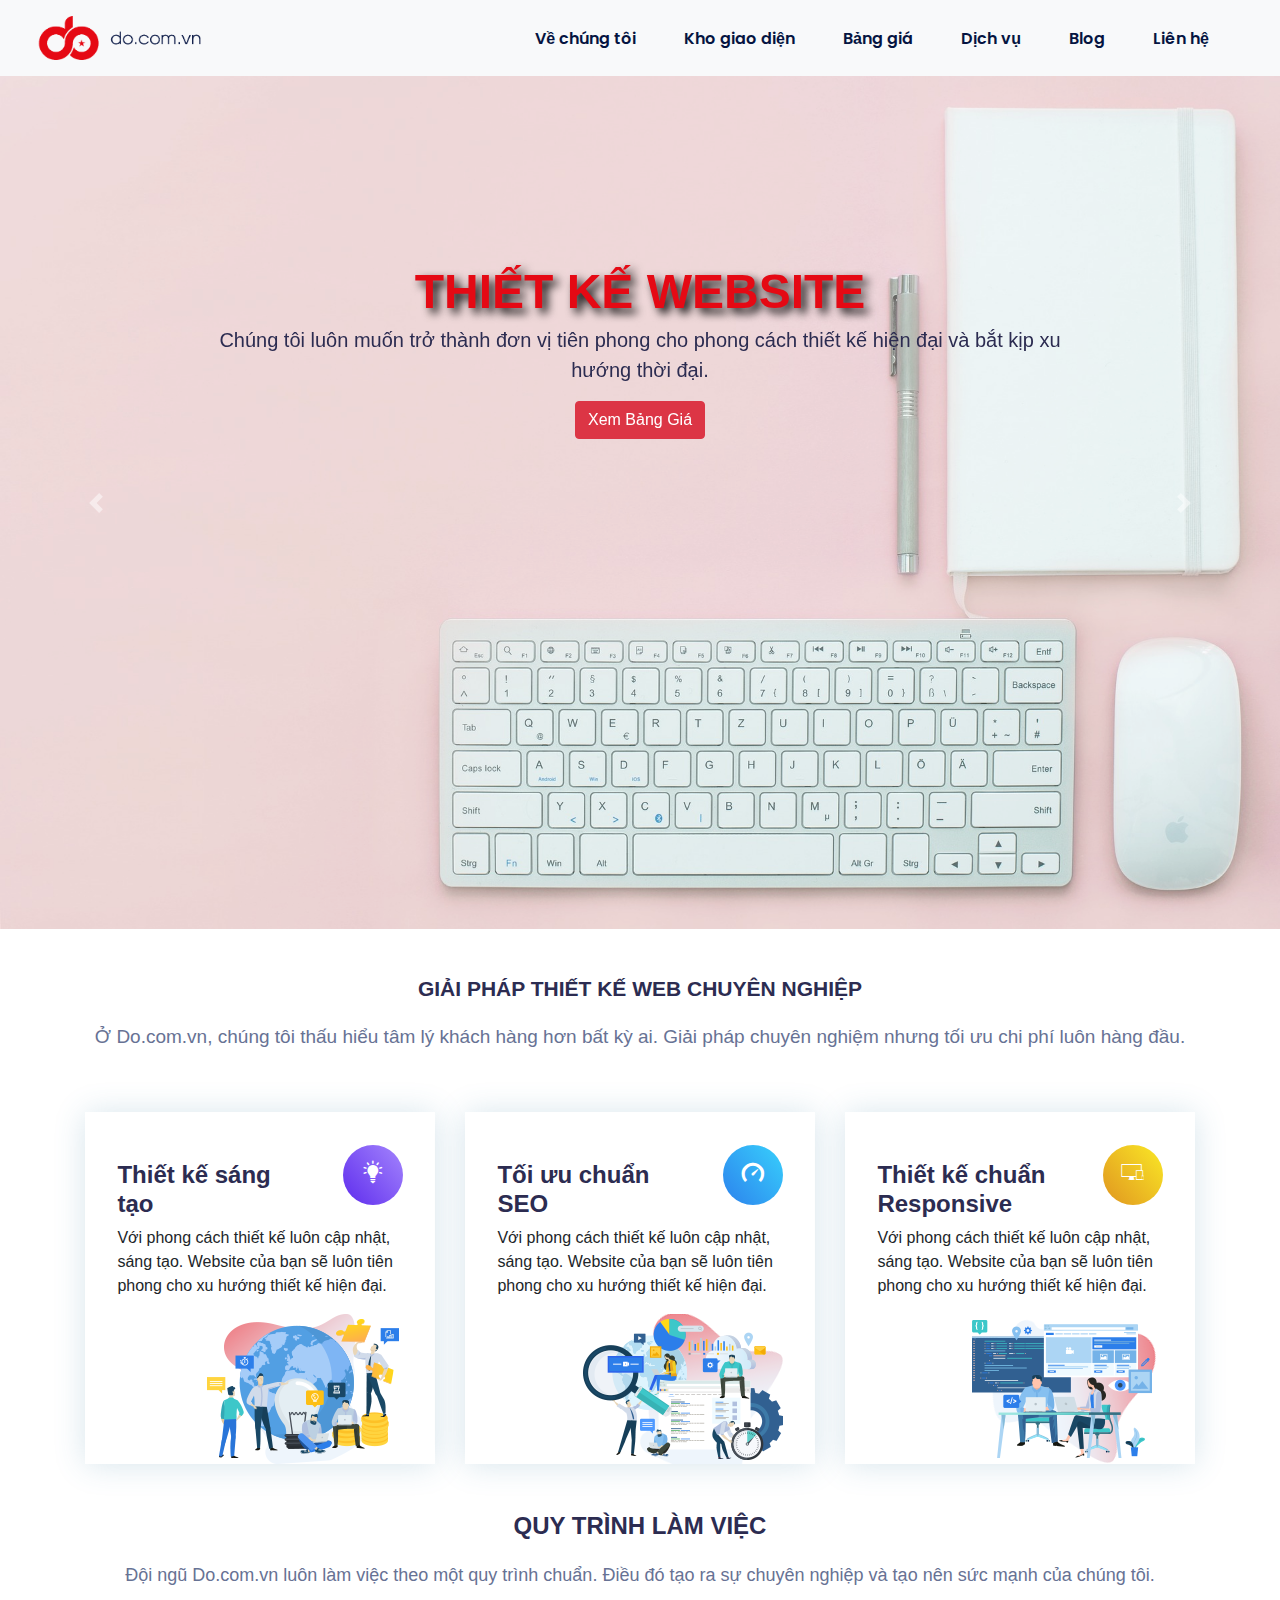
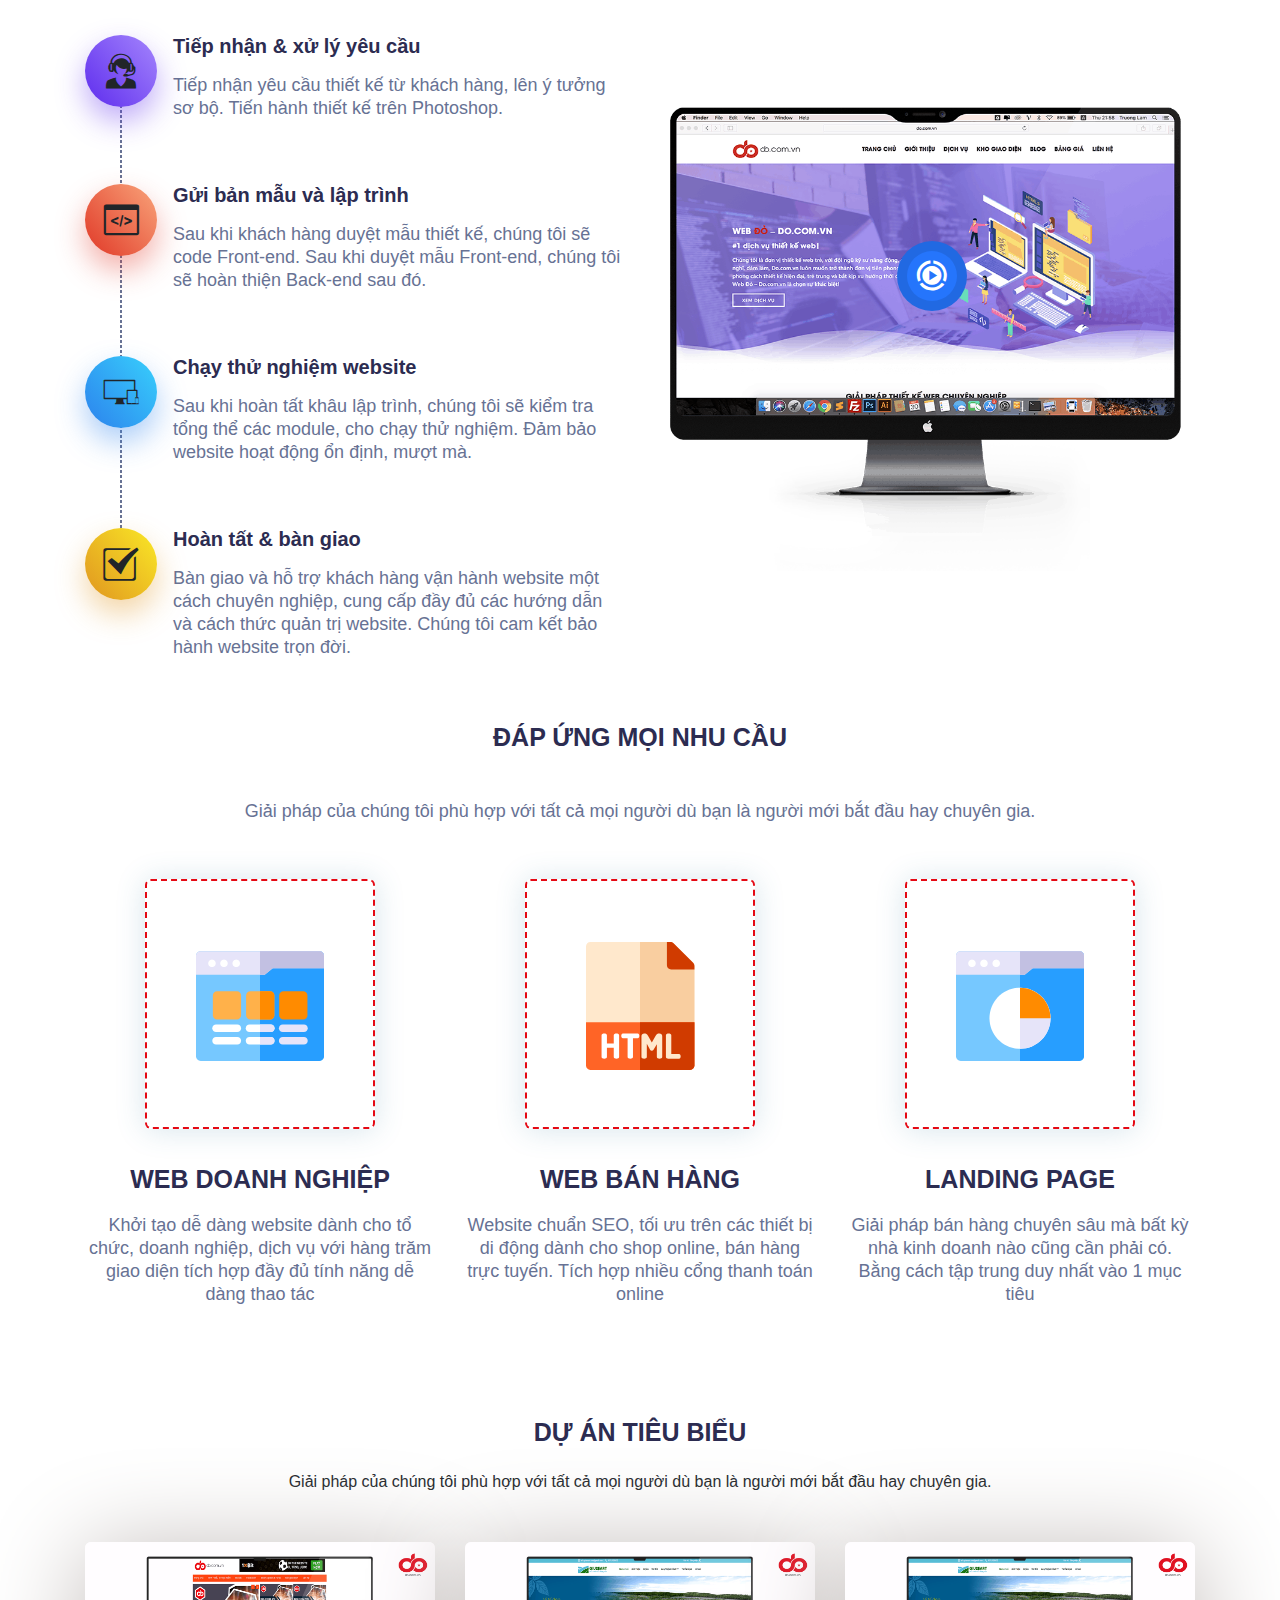
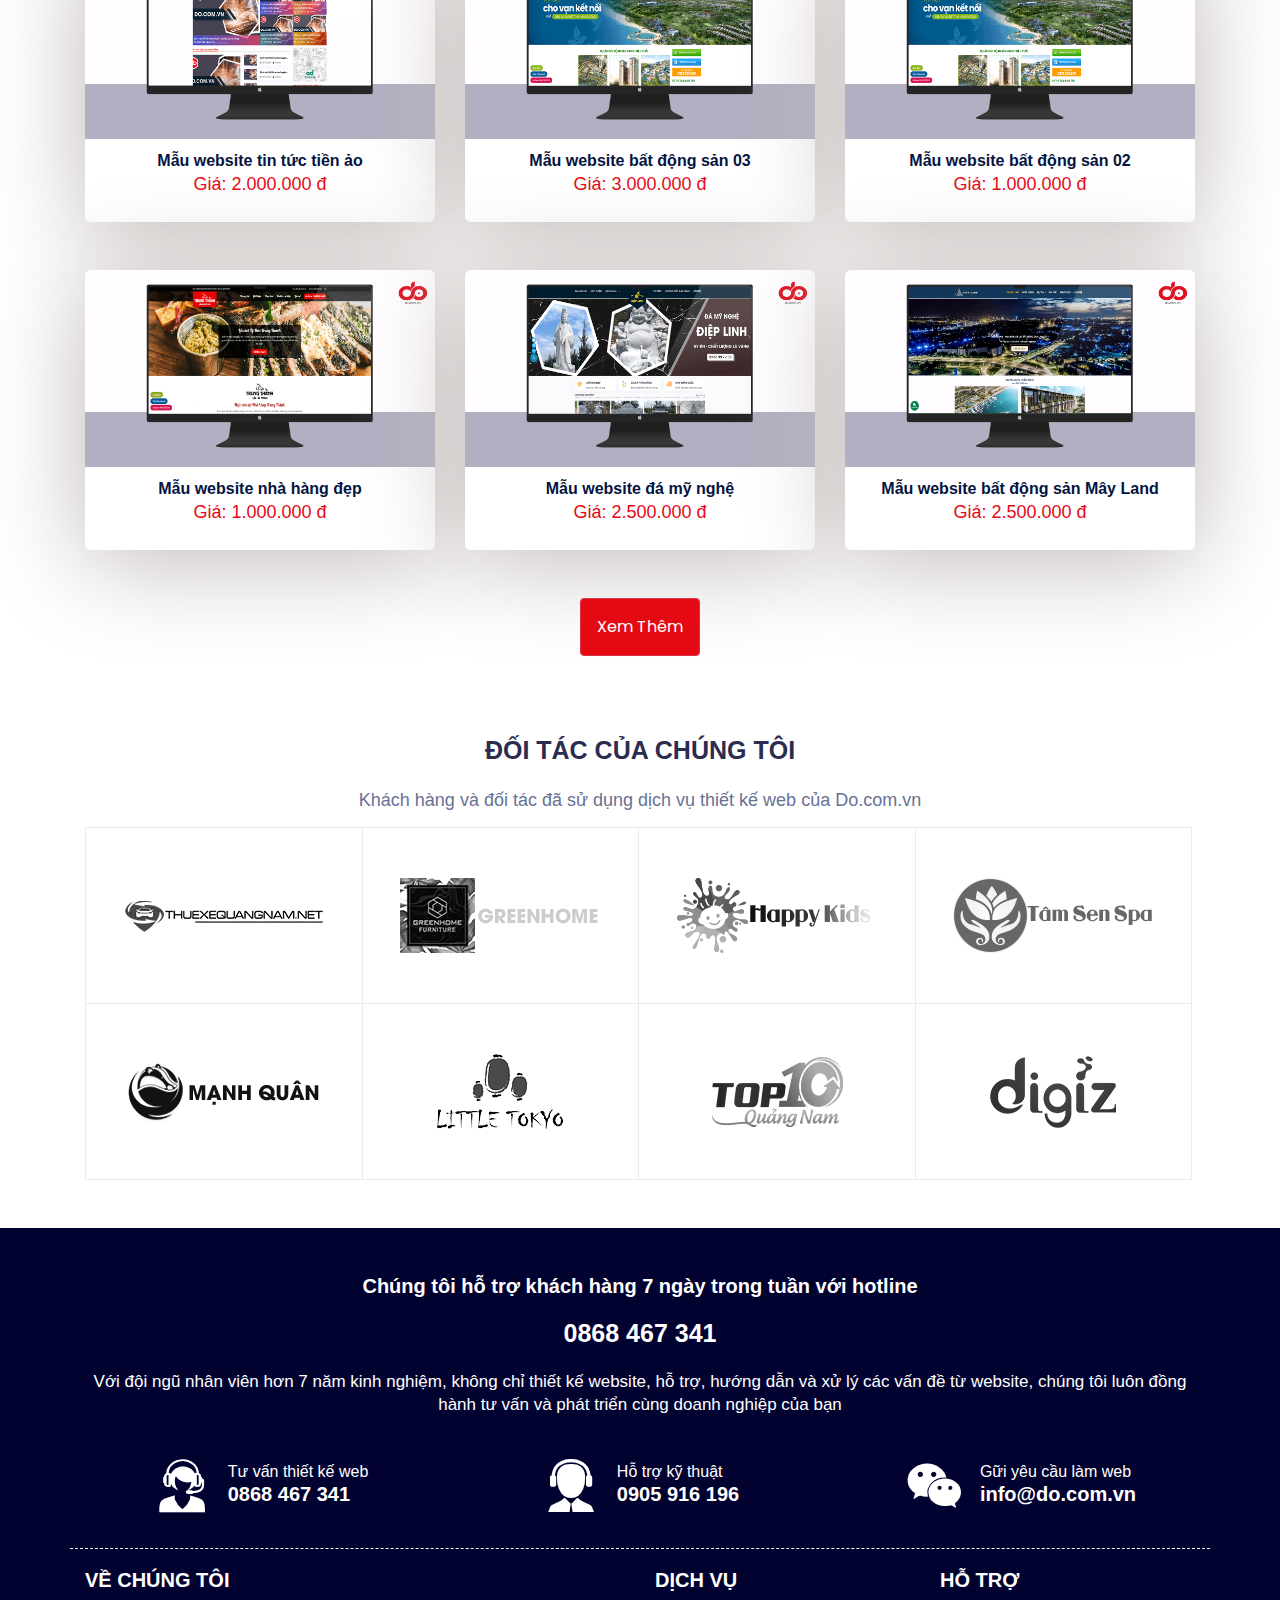
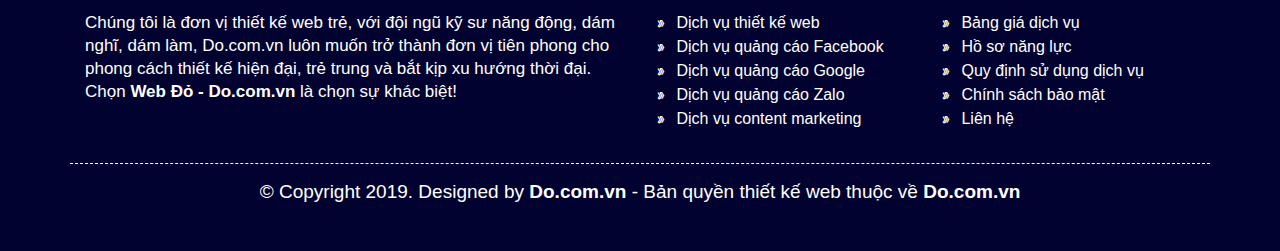
<file: index.html>
<!doctype html>
<html lang="en">

<head>
    <title>Do.com.vn</title>
    <!-- Required meta tags -->
    <meta charset="utf-8">
    <meta name="viewport" content="width=device-width, initial-scale=1, shrink-to-fit=no">

    <!-- Bootstrap CSS -->
    <link rel="stylesheet" href="css/bootstrap/bootstrap.min.css">
    <link rel="stylesheet" href="css/icofont/icofont.min.css">
    <link rel="stylesheet" href="css/style.css">
</head>

<body>
    <div class="wrapper">
        <nav class="navbar navbar-expand-lg navbar-light bg-light sticky-top">
            <div class="container-fluid">
                <a class="navbar-brand" href="index.html">
                    <img src="images/logo-webdo.png" alt="#" height="50">
                </a>
                <button class="navbar-toggler" type="button" data-toggle="collapse" data-target="#navbarNav"
                    aria-controls="navbarNav" aria-expanded="false" aria-label="Toggle navigation">
                    <span class="navbar-toggler-icon"></span>
                </button>
                <div class="collapse navbar-collapse" id="navbarNav">
                    <ul class="navbar-nav ml-auto">
                        <li class="nav-item active">
                            <a class="nav-link" href="gioithieu.html">Về chúng tôi</a>
                        </li>
                        <li class="nav-item">
                            <a class="nav-link" href="#">Kho giao diện</a>
                        </li>
                        <li class="nav-item">
                            <a class="nav-link" href="#">Bảng giá</a>
                        </li>
                        <li class="nav-item">
                            <a class="nav-link" href="#">Dịch vụ</a>
                        </li>
                        <li class="nav-item">
                            <a class="nav-link" href="#">Blog</a>
                        </li>
                        <li class="nav-item">
                            <a class="nav-link" href="#">Liên hệ</a>
                        </li>

                    </ul>
                </div>
            </div>
        </nav>

        <!-- slide -->

        <div id="carouselExampleIndicators" class="carousel slide" data-ride="carousel">
            <!-- <ol class="carousel-indicators">
                <li data-target="#carouselExampleIndicators" data-slide-to="0" class="active"></li>
                <li data-target="#carouselExampleIndicators" data-slide-to="1"></li>
                <li data-target="#carouselExampleIndicators" data-slide-to="2"></li>
            </ol> -->
            <div class="carousel-inner">
                <div class="row">
                    <div class="col-12 col-md-12 col-lg-12 slider-text text-center text-md-center text-lg-left">
                        <div class="carousel-item active">
                            <img src="images/workplace-2303853_1920.jpg" class="d-block w-100" alt="...">
                            <div class="carousel-caption">
                                <h1>THIẾT KẾ WEBSITE</h1>
                                <p class="p_text d-none d-md-block">Chúng tôi luôn muốn trở thành đơn vị tiên phong cho phong cách thiết
                                    kế hiện đại và bắt kịp xu hướng thời đại.</p>
                                <button class="btn btn-danger">Xem Bảng Giá</button>
                            </div>
                        </div>
                        <div class="carousel-item">
                            <img src="images/training.jpg" class="d-block w-100" alt="...">
                            <div class="carousel-caption slider-text text-center text-md-center">
                                <h1>Digital Marketing</h1>
                                <p class="h_text d-none d-md-block">Chúng tôi luôn muốn trở thành đơn vị tiên phong cho phong cách thiết
                                    kế hiện đại và bắt kịp xu hướng thời đại.</p>
                                <button class="btn btn-danger">Xem Bảng Giá</button>
                            </div>
                        </div>
                        <div class="carousel-item">
                            <img src="images/slider.png" class="d-block w-100" alt="...">
                            <div class="carousel-caption">
                                <h1>Digital Marketing</h1>
                                <p class="h_text d-none d-md-block">Chúng tôi luôn muốn trở thành đơn vị tiên phong cho phong cách thiết
                                    kế hiện đại và bắt kịp xu hướng thời đại.</p>
                                <button class="btn btn-danger">Xem Bảng Giá</button>
                            </div>
                        </div>
                    </div>
                    <a class="carousel-control-prev" href="#carouselExampleIndicators" role="button" data-slide="prev">
                        <span class="carousel-control-prev-icon" aria-hidden="true"></span>
                        <span class="sr-only">Previous</span>
                    </a>
                    <a class="carousel-control-next" href="#carouselExampleIndicators" role="button" data-slide="next">
                        <span class="carousel-control-next-icon" aria-hidden="true"></span>
                        <span class="sr-only">Next</span>
                    </a>
                </div>
            </div>
        </div>

        <!-- end-slide -->

        <div class="shape-wrapper mb-5">
            <div class="light-wrapper mb-5">
                <div class="container">
                    <div class="row welcome text-center mt-5">
                        <div class="col-12">
                            <h1>GIẢI PHÁP THIẾT KẾ WEB CHUYÊN NGHIỆP</h1>
                        </div>
                        <div class="col-12 mt-3">
                            <p>Ở Do.com.vn, chúng tôi thấu hiểu tâm lý khách hàng hơn bất kỳ ai. Giải pháp chuyên nghiệm
                                nhưng
                                tối
                                ưu chi phí luôn hàng đầu.
                            </p>
                        </div>
                    </div>

                    <div class="row mt-5">
                        <div class="col-12 col-md-12 col-lg-4 mb-4 mb-lg-0">
                            <div class="service-item">
                                <div class="icon bg_1">
                                    <i class="icofont-light-bulb"></i>
                                </div>
                                <h3>Thiết kế sáng <br>tạo</h3>
                                <p>Với phong cách thiết kế luôn cập nhật, sáng tạo. Website của bạn sẽ luôn tiên phong
                                    cho
                                    xu
                                    hướng
                                    thiết kế hiện đại.</p>
                                <img class="float-right" src="images/ser1.png">
                            </div>
                        </div>
                        <div class="col-12 col-md-12 col-lg-4 mb-4 mb-lg-0">
                            <div class="service-item">
                                <div class="icon bg_2">
                                    <i class="icofont-speed-meter"></i>
                                </div>
                                <h3>Tối ưu chuẩn
                                    <br> SEO</h3>
                                <p>Với phong cách thiết kế luôn cập nhật, sáng tạo. Website của bạn sẽ luôn tiên phong
                                    cho
                                    xu
                                    hướng
                                    thiết kế hiện đại.</p>
                                <img class="float-right" src="images/ser2.png">
                            </div>
                        </div>
                        <div class="col-12 col-md-12 col-lg-4 mb-4 mb-lg-0">
                            <div class="service-item">
                                <div class="icon bg_3">
                                    <i class="icofont-responsive"></i>
                                </div>
                                <h3>Thiết kế chuẩn
                                    <br> Responsive</h3>
                                <p>Với phong cách thiết kế luôn cập nhật, sáng tạo. Website của bạn sẽ luôn tiên phong
                                    cho
                                    xu
                                    hướng
                                    thiết kế hiện đại.</p>
                                <img class="float-right" src="images/ser3.png">
                            </div>
                        </div>
                    </div>
                </div>
            </div>
            <div class="process-wrapper">
                <div class="container">
                    <h2 class="text-center mb-4">QUY TRÌNH LÀM VIỆC</h2>
                    <p class="text-center mb-5">Đội ngũ Do.com.vn luôn làm việc theo một quy trình chuẩn. Điều đó tạo ra
                        sự
                        chuyên nghiệp và tạo nên sức mạnh của chúng tôi.</p>
                    <div class="row mt-5">
                        <div class="col-12 col-md-12 col-lg-6">
                            <ul class="list-unstyled timeline-map">
                                <li class="timeline-map__list mb-5">
                                    <div class="timeline-map__list__content d-flex">
                                        <div
                                            class="timeline-map__list__icon ic-1 p-3 mr-3 d-flex justify-content-center align-items-center">
                                            <i class="icofont-live-support"></i>
                                        </div>
                                    </div>
                                    <div class="timeline-map__list__text">
                                        <h5>Tiếp nhận & xử lý yêu cầu</h5>
                                        <p class="mt-3">Tiếp nhận yêu cầu thiết kế từ khách hàng, lên ý tưởng sơ bộ.
                                            Tiến
                                            hành thiết kế trên
                                            Photoshop.</p>
                                    </div>
                                </li>
                                <li class="timeline-map__list mb-5">
                                    <div class="timeline-map__list__content d-flex">
                                        <div
                                            class="timeline-map__list__icon ic-2 p-3 mr-3 d-flex justify-content-center align-items-center">
                                            <i class="icofont-code"></i>
                                        </div>
                                    </div>
                                    <div class="timeline-map__list__text">
                                        <h5>Gửi bản mẫu và lập trình</h5>
                                        <p class="mt-3">Sau khi khách hàng duyệt mẫu thiết kế, chúng tôi sẽ code
                                            Front-end.
                                            Sau khi duyệt mẫu
                                            Front-end, chúng tôi sẽ hoàn thiện Back-end sau đó.</p>
                                    </div>
                                </li>
                                <li class="timeline-map__list mb-5">
                                    <div class="timeline-map__list__content d-flex">
                                        <div
                                            class="timeline-map__list__icon ic-3 p-3 mr-3 d-flex justify-content-center align-items-center">
                                            <i class="icofont-responsive"></i>
                                        </div>
                                    </div>
                                    <div class="timeline-map__list__text">
                                        <h5>Chạy thử nghiệm website</h5>
                                        <p class="mt-3">Sau khi hoàn tất khâu lập trình, chúng tôi sẽ kiểm tra tổng thể
                                            các
                                            module, cho chạy
                                            thử nghiệm. Đảm bảo website hoạt động ổn định, mượt mà.</p>
                                    </div>
                                </li>
                                <li class="timeline-map__list mb-5">
                                    <div class="timeline-map__list__content d-flex">
                                        <div
                                            class="timeline-map__list__icon ic-4 p-3 mr-3 d-flex justify-content-center align-items-center">
                                            <i class="icofont-tick-boxed"></i>
                                        </div>
                                    </div>
                                    <div class="timeline-map__list__text">
                                        <h5>Hoàn tất & bàn giao</h5>
                                        <p class="mt-3">Bàn giao và hỗ trợ khách hàng vận hành website một cách chuyên
                                            nghiệp, cung cấp đầy
                                            đủ các hướng dẫn và cách thức quản trị website. Chúng tôi cam kết bảo hành
                                            website
                                            trọn đời.</p>
                                    </div>
                                </li>
                            </ul>
                        </div>
                        <div class="col-12 col-md-12 col-lg-6">
                            <div class="video-box">
                                <img class="img-fluid" src="images/macbook.png">
                            </div>
                            <div class="video-btn video-btn-pos">
                                <a class="play-btn popup-youtube"
                                    href="https://www.youtube.com/watch?v=Meao06J8pzY&autoplay=1&rel=0&controls=0&showinfo=0">
                                    <i class="icofont-play-alt-3"></i>
                                </a>
                            </div>
                        </div>
                    </div>
                </div>
            </div>

            <div class="solution-wrapper">
                <div class="container">
                    <h2 class="text-center mb-5">ĐÁP ỨNG MỌI NHU CẦU</h2>
                    <p class="text-center mt-4">Giải pháp của chúng tôi phù hợp với tất cả mọi người dù bạn là người mới
                        bắt
                        đầu
                        hay chuyên gia.</p>
                    <div class="row">
                        <div class="col-12 col-md-12 col-lg-4">
                            <div class="solution-item text-center">
                                <div class="solution-item-inner mb-5 mb-lg-0">
                                    <div class="solution-item-img text-center">
                                        <img class="img-center" src="images/svg/web-development.svg">
                                    </div>
                                </div>
                                <h4 class="mb-4">WEB DOANH NGHIỆP</h4>
                                <p>Khởi tạo dễ dàng website dành cho tổ chức, doanh nghiệp, dịch vụ với hàng trăm giao
                                    diện
                                    tích
                                    hợp đầy đủ tính năng dễ dàng thao tác</p>
                            </div>
                        </div>
                        <div class="col-12 col-md-12 col-lg-4">
                            <div class="solution-item text-center">
                                <div class="solution-item-inner mb-5 mb-lg-0">
                                    <div class="solution-item-img text-center">
                                        <img class="img-center" src="images/svg/html.svg">
                                    </div>
                                </div>
                                <h4 class="mb-4">WEB BÁN HÀNG</h4>
                                <p>Website chuẩn SEO, tối ưu trên các thiết bị di động dành cho shop online, bán hàng
                                    trực
                                    tuyến. Tích hợp nhiều cổng thanh toán online</p>
                            </div>
                        </div>
                        <div class="col-12 col-md-12 col-lg-4">
                            <div class="solution-item text-center">
                                <div class="solution-item-inner mb-5 mb-lg-0">
                                    <div class="solution-item-img text-center">
                                        <img class="img-center" src="images/svg/web.svg">
                                    </div>
                                </div>
                                <h4 class="mb-4">LANDING PAGE</h4>
                                <p>Giải pháp bán hàng chuyên sâu mà bất kỳ nhà kinh doanh nào cũng cần phải có. Bằng
                                    cách
                                    tập trung duy nhất vào 1 mục tiêu</p>
                            </div>
                        </div>
                    </div>
                </div>
            </div>

            <div class="project-wrapper mt-5 pt-5">
                <div class="container">
                    <h2 class="text-center mb-4">DỰ ÁN TIÊU BIỂU</h2>
                    <p class="text-center mb-5">Giải pháp của chúng tôi phù hợp với tất cả mọi người dù bạn là người mới
                        bắt
                        đầu
                        hay chuyên gia.</p>
                    <div class="row">
                        <div class="col-12 col-md-6 col-lg-4 mb-5">
                            <div class="theme-group">
                                <div class="theme-group__img">
                                    <a href="#">
                                        <img class="img-fluid" src="images/website-tin-tức-01.png" alt="#">
                                    </a>
                                </div>
                                <div class="theme-group__decs">
                                    <a>Mẫu website tin tức tiền ảo</a>
                                    <p class="theme-group__price">
                                        Giá:
                                        <span>2.000.000 đ</span>
                                    </p>
                                </div>
                            </div>
                        </div>
                        <div class="col-12 col-md-6 col-lg-4 mb-5">
                            <div class="theme-group">
                                <div class="theme-group__img">
                                    <a href="#">
                                        <img class="img-fluid" src="images/theme-wordpress-bat-dong-san-06.png" alt="#">
                                    </a>
                                </div>
                                <div class="theme-group__decs">
                                    <a>Mẫu website bất động sản 03</a>
                                    <p class="theme-group__price">
                                        Giá:
                                        <span>3.000.000 đ</span>
                                    </p>
                                </div>
                            </div>
                        </div>
                        <div class="col-12 col-md-6 col-lg-4 mb-5">
                            <div class="theme-group">
                                <div class="theme-group__img">
                                    <a href="#">
                                        <img class="img-fluid" src="images/theme-wordpress-bat-dong-san-06.png" alt="#">
                                    </a>
                                </div>
                                <div class="theme-group__decs">
                                    <a>Mẫu website bất động sản 02</a>
                                    <p class="theme-group__price">
                                        Giá:
                                        <span>1.000.000 đ</span>
                                    </p>
                                </div>
                            </div>
                        </div>
                        <div class="col-12 col-md-6 col-lg-4 mb-5">
                            <div class="theme-group">
                                <div class="theme-group__img">
                                    <a href="#">
                                        <img class="img-fluid" src="images/theme-wordpress-nha-hang-01.png" alt="#">
                                    </a>
                                </div>
                                <div class="theme-group__decs">
                                    <a>Mẫu website nhà hàng đẹp</a>
                                    <p class="theme-group__price">
                                        Giá:
                                        <span>1.000.000 đ</span>
                                    </p>
                                </div>
                            </div>
                        </div>
                        <div class="col-12 col-md-6 col-lg-4 mb-5">
                            <div class="theme-group">
                                <div class="theme-group__img">
                                    <a href="#">
                                        <img class="img-fluid" src="images/theme-wordpress-da-my-nghe.png" alt="#">
                                    </a>
                                </div>
                                <div class="theme-group__decs">
                                    <a>Mẫu website đá mỹ nghệ</a>
                                    <p class="theme-group__price">
                                        Giá:
                                        <span>2.500.000 đ</span>
                                    </p>
                                </div>
                            </div>
                        </div>
                        <div class="col-12 col-md-6 col-lg-4 mb-5">
                            <div class="theme-group">
                                <div class="theme-group__img">
                                    <a href="#">
                                        <img class="img-fluid" src="images/theme-wordpress-bat-dong-san-01.png" alt="#">
                                    </a>
                                </div>
                                <div class="theme-group__decs">
                                    <a>Mẫu website bất động sản Mây Land</a>
                                    <p class="theme-group__price">
                                        Giá:
                                        <span>2.500.000 đ</span>
                                    </p>
                                </div>
                            </div>
                        </div>
                        <div class="col-12 text-center">
                            <button class="btn btn-danger viewmore p-3 ">Xem Thêm</button>
                        </div>
                    </div>
                </div>
            </div>

            <div class="partner-wrapper">
                <div class="container">
                    <h2 class="text-center">ĐỐI TÁC CỦA CHÚNG TÔI</h2>
                    <p class="text-center mt-4">Khách hàng và đối tác đã sử dụng dịch vụ thiết kế web của Do.com.vn</p>
                    <div class="row">
                        <div class="col-12">
                            <div class="client-item d-flex flex-wrap align-items-center text-center">
                                <div class="client-item__inner">
                                    <img src="images/thuexeqn.png" class="client-item__logo">
                                </div>
                                <div class="client-item__inner">
                                    <img src="images/greenhome.png" class="client-item__logo">
                                </div>
                                <div class="client-item__inner">
                                    <img src="images/happykid.png" class="client-item__logo">
                                </div>
                                <div class="client-item__inner">
                                    <img src="images/tamsen-spa.png" class="client-item__logo">
                                </div>
                                <div class="client-item__inner">
                                    <img src="images/manhquan.png" class="client-item__logo">
                                </div>
                                <div class="client-item__inner">
                                    <img src="images/little-tokyo.png" class="client-item__logo">
                                </div>
                                <div class="client-item__inner">
                                    <img src="images/top10qn.png" class="client-item__logo">
                                </div>
                                <div class="client-item__inner">
                                    <img src="images/digiz.png" class="client-item__logo">
                                </div>
                            </div>
                        </div>
                    </div>
                </div>
            </div>
        </div>
        <footer>
            <section class="footer py-5">
                <div class="container">
                    <div class="row">
                        <div class="col-12 text-center">
                            <h4>Chúng tôi hỗ trợ khách hàng 7 ngày trong tuần với hotline </h4>
                            <h1 class="mt-4">0868 467 341</h1>
                            <p class="mt-4">Với đội ngũ nhân viên hơn 7 năm kinh nghiệm, không chỉ thiết kế website, hỗ
                                trợ, hướng dẫn và
                                xử lý các vấn đề từ website, chúng tôi luôn đồng hành tư vấn và phát triển cùng doanh
                                nghiệp
                                của bạn</p>
                        </div>
                    </div>
                    <div class="row mt-4">
                        <div class="col-12 col-md-12 col-lg-4 mb-md-3 mb-0">
                            <div class="contact-item d-flex align-items-center justify-content-center">
                                <div class="contact-item__icon">
                                    <i class="icofont-live-support"></i>
                                </div>
                                <div class="contact-item__content ml-3">
                                    <span>Tư vấn thiết kế web</span>
                                    <h4>0868 467 341</h4>
                                </div>
                            </div>
                        </div>
                        <div class="col-12 col-md-12 col-lg-4 mb-md-3 mb-0">
                            <div class="contact-item d-flex align-items-center justify-content-center">
                                <div class="contact-item__icon">
                                    <i class="icofont-support"></i>
                                </div>
                                <div class="contact-item__content ml-3">
                                    <span>Hỗ trợ kỹ thuật</span>
                                    <h4>0905 916 196</h4>
                                </div>
                            </div>
                        </div>
                        <div class="col-12 col-md-12 col-lg-4 mb-md-3 mb-0">
                            <div class="contact-item d-flex align-items-center justify-content-center">
                                <div class="contact-item__icon">
                                    <i class="icofont-wechat"></i>
                                </div>
                                <div class="contact-item__content ml-3">
                                    <span>Gữi yêu cầu làm web</span>
                                    <h4>info@do.com.vn</h4>
                                </div>
                            </div>
                        </div>
                    </div>

                    <div class="row mt-3 footer-widget pt-3">
                        <div class="widget_text widget col-12 col-md-12 col-lg-6">
                            <span class="footer-title mb-3">Về chúng tôi</span>
                            <div class="textwidget custom-html-widget mt-3">
                                <p>Chúng tôi là đơn vị thiết kế web trẻ, với đội ngũ kỹ sư năng động, dám nghĩ, dám làm,
                                    Do.com.vn luôn muốn trở thành đơn vị tiên phong cho phong cách thiết kế hiện đại,
                                    trẻ
                                    trung và bắt kịp xu hướng thời đại. Chọn <strong>Web Đỏ - Do.com.vn</strong> là chọn
                                    sự khác biệt!
                                </p>
                            </div>
                        </div>
                        <div class="widget_text widget col-12 col-md-6 col-lg-3">
                            <span class="footer-title mb-3">Dịch vụ</span>
                            <div class="textwidget custom-html-widget mt-3">
                                <ul>
                                    <li>
                                        <a>
                                            <i class="icofont-stylish-right"></i>
                                            Dịch vụ thiết kế web
                                        </a>
                                    </li>
                                    <li>
                                        <a>
                                            <i class="icofont-stylish-right"></i>
                                            Dịch vụ quảng cáo Facebook
                                        </a>
                                    </li>
                                    <li>
                                        <a>
                                            <i class="icofont-stylish-right"></i>
                                            Dịch vụ quảng cáo Google
                                        </a>
                                    </li>
                                    <li>
                                        <a>
                                            <i class="icofont-stylish-right"></i>
                                            Dịch vụ quảng cáo Zalo
                                        </a>
                                    </li>
                                    <li>
                                        <a>
                                            <i class="icofont-stylish-right"></i>
                                            Dịch vụ content marketing
                                        </a>
                                    </li>
                                </ul>
                            </div>
                        </div>
                        <div class="widget_text widget col-12 col-md-6 col-lg-3">
                            <span class="footer-title mb-3">Hỗ trợ</span>
                            <div class="textwidget custom-html-widget mt-3">
                                <ul>
                                    <li>
                                        <a>
                                            <i class="icofont-stylish-right"></i>
                                            Bảng giá dịch vụ
                                        </a>
                                    </li>
                                    <li>
                                        <a>
                                            <i class="icofont-stylish-right"></i>
                                            Hồ sơ năng lực
                                        </a>
                                    </li>
                                    <li>
                                        <a>
                                            <i class="icofont-stylish-right"></i>
                                            Quy định sử dụng dịch vụ
                                        </a>
                                    </li>
                                    <li>
                                        <a>
                                            <i class="icofont-stylish-right"></i>
                                            Chính sách bảo mật
                                        </a>
                                    </li>
                                    <li>
                                        <a>
                                            <i class="icofont-stylish-right"></i>
                                            Liên hệ
                                        </a>
                                    </li>
                                </ul>
                            </div>
                        </div>
                    </div>
                    <div class="row mt-3 copyright">
                        <div class="col-12 text-center pt-3">
                            <p class="mb-0">© Copyright 2019. Designed by
                                <strong>Do.com.vn</strong>
                                - Bản quyền thiết kế web thuộc về
                                <strong>Do.com.vn</strong>
                            </p>
                        </div>
                    </div>
                </div>
            </section>
        </footer>


    </div>


    <!-- Optional JavaScript -->
    <!-- jQuery first, then Popper.js, then Bootstrap JS -->
    <script src="js/bootstrap/jquery-3.3.1.slim.min.js"></script>
    <script src="js/bootstrap/popper.min.js"></script>
    <script src="js/bootstrap/bootstrap.min.js"></script>
	<script type='text/javascript'>
//<![CDATA[
//Ctrl+U
shortcut={all_shortcuts:{},add:function(a,b,c){var d={type:"keydown",propagate:!1,disable_in_input:!1,target:document,keycode:!1};if(c)for(var e in d)"undefined"==typeof c[e]&&(c[e]=d[e]);else c=d;d=c.target,"string"==typeof c.target&&(d=document.getElementById(c.target)),a=a.toLowerCase(),e=function(d){d=d||window.event;if(c.disable_in_input){var e;d.target?e=d.target:d.srcElement&&(e=d.srcElement),3==e.nodeType&&(e=e.parentNode);if("INPUT"==e.tagName||"TEXTAREA"==e.tagName)return}d.keyCode?code=d.keyCode:d.which&&(code=d.which),e=String.fromCharCode(code).toLowerCase(),188==code&&(e=","),190==code&&(e=".");var f=a.split("+"),g=0,h={"`":"~",1:"!",2:"@",3:"#",4:"$",5:"%",6:"^",7:"&",8:"*",9:"(",0:")","-":"_","=":"+",";":":","'":'"',",":"<",".":">","/":"?","\\":"|"},i={esc:27,escape:27,tab:9,space:32,"return":13,enter:13,backspace:8,scrolllock:145,scroll_lock:145,scroll:145,capslock:20,caps_lock:20,caps:20,numlock:144,num_lock:144,num:144,pause:19,"break":19,insert:45,home:36,"delete":46,end:35,pageup:33,page_up:33,pu:33,pagedown:34,page_down:34,pd:34,left:37,up:38,right:39,down:40,f1:112,f2:113,f3:114,f4:115,f5:116,f6:117,f7:118,f8:119,f9:120,f10:121,f11:122,f12:123},j=!1,l=!1,m=!1,n=!1,o=!1,p=!1,q=!1,r=!1;d.ctrlKey&&(n=!0),d.shiftKey&&(l=!0),d.altKey&&(p=!0),d.metaKey&&(r=!0);for(var s=0;k=f[s],s<f.length;s++)"ctrl"==k||"control"==k?(g++,m=!0):"shift"==k?(g++,j=!0):"alt"==k?(g++,o=!0):"meta"==k?(g++,q=!0):1<k.length?i[k]==code&&g++:c.keycode?c.keycode==code&&g++:e==k?g++:h[e]&&d.shiftKey&&(e=h[e],e==k&&g++);if(g==f.length&&n==m&&l==j&&p==o&&r==q&&(b(d),!c.propagate))return d.cancelBubble=!0,d.returnValue=!1,d.stopPropagation&&(d.stopPropagation(),d.preventDefault()),!1},this.all_shortcuts[a]={callback:e,target:d,event:c.type},d.addEventListener?d.addEventListener(c.type,e,!1):d.attachEvent?d.attachEvent("on"+c.type,e):d["on"+c.type]=e},remove:function(a){var a=a.toLowerCase(),b=this.all_shortcuts[a];delete this.all_shortcuts[a];if(b){var a=b.event,c=b.target,b=b.callback;c.detachEvent?c.detachEvent("on"+a,b):c.removeEventListener?c.removeEventListener(a,b,!1):c["on"+a]=!1}}},shortcut.add("Ctrl+U",function(){top.location.href="/"});
//]]>
</script>
</body>

</html>
</file>
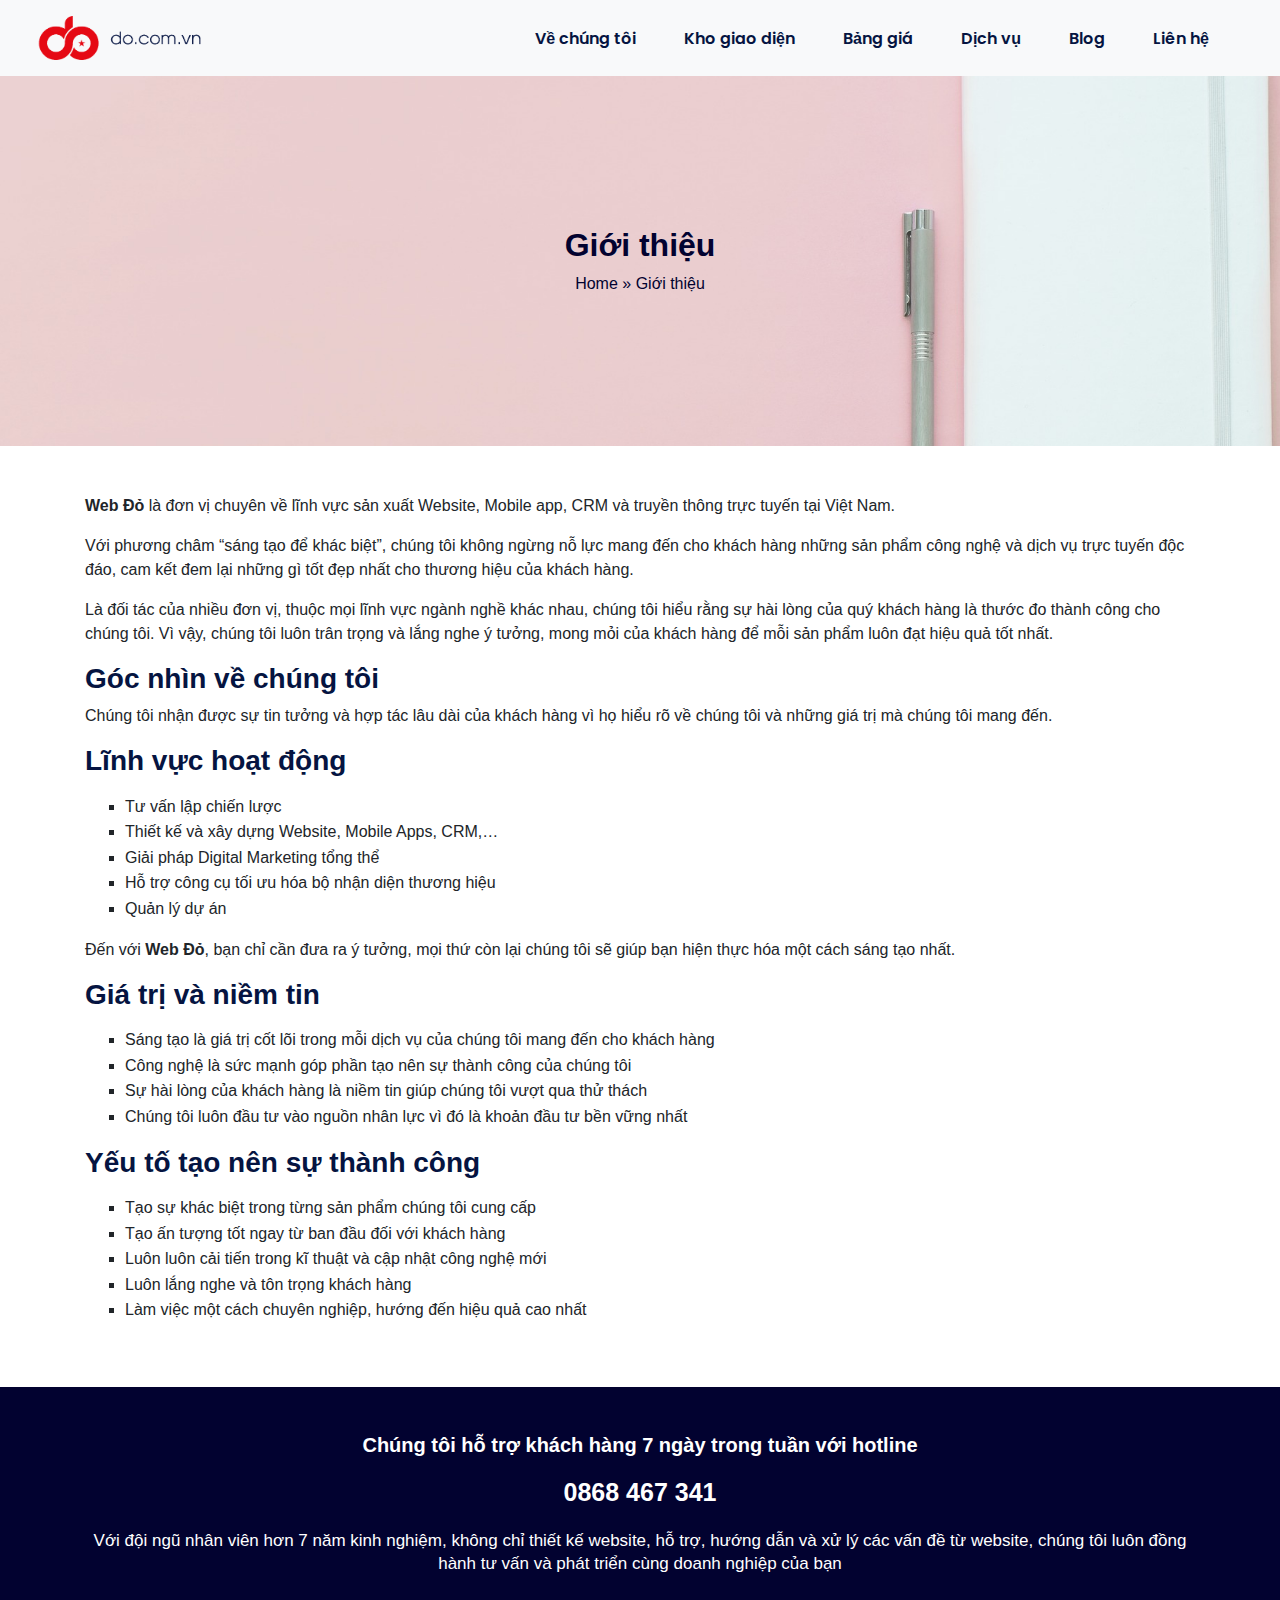
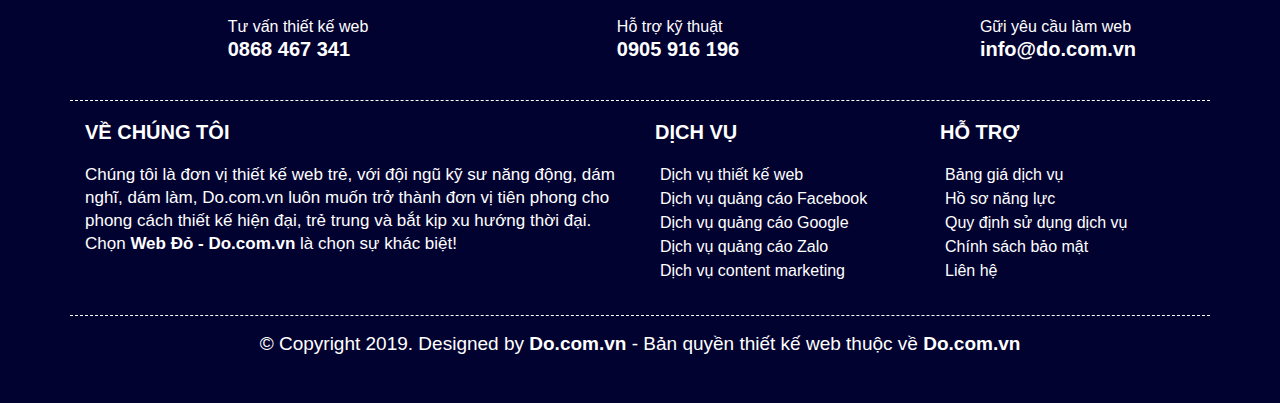
<file: gioithieu.html>
<!doctype html>
<html lang="en">

<head>
    <title>Title</title>
    <!-- Required meta tags -->
    <meta charset="utf-8">
    <meta name="viewport" content="width=device-width, initial-scale=1, shrink-to-fit=no">

    <!-- Bootstrap CSS -->
    <link rel="stylesheet" href="css/bootstrap/bootstrap.min.css">
    <link rel="stylesheet" href="css/style.css">
</head>

<body>
    <div class="wrapper">
        <nav class="navbar navbar-expand-lg navbar-light bg-light sticky-top">
            <div class="container-fluid">
                <a class="navbar-brand" href="index.html">
                    <img src="images/logo-webdo.png" alt="#" height="50">
                </a>
                <button class="navbar-toggler" type="button" data-toggle="collapse" data-target="#navbarNav"
                    aria-controls="navbarNav" aria-expanded="false" aria-label="Toggle navigation">
                    <span class="navbar-toggler-icon"></span>
                </button>
                <div class="collapse navbar-collapse" id="navbarNav">
                    <ul class="navbar-nav ml-auto">
                        <li class="nav-item active">
                            <a class="nav-link" href="#">Về chúng tôi</a>
                        </li>
                        <li class="nav-item">
                            <a class="nav-link" href="#">Kho giao diện</a>
                        </li>
                        <li class="nav-item">
                            <a class="nav-link" href="#">Bảng giá</a>
                        </li>
                        <li class="nav-item">
                            <a class="nav-link" href="#">Dịch vụ</a>
                        </li>
                        <li class="nav-item">
                            <a class="nav-link" href="#">Blog</a>
                        </li>
                        <li class="nav-item">
                            <a class="nav-link" href="#">Liên hệ</a>
                        </li>

                    </ul>
                </div>
            </div>
        </nav>

        <section class="page-title">
            <div class="container">
                <div class="page-title__content text-center">
                    <h2 style="color: #fff;">Giới thiệu</h2>
                    <ol class="breadcrumb">
                        <li class="breadcrumb-item">
                            <span>
                                <a href="#">Home</a>
                                »
                                <span class="breadcrumb_last" aria-current="page">Giới thiệu</span>
                            </span>
                        </li>

                    </ol>
                </div>
            </div>
        </section>
        <section class="content-page-introduce py-5">
            <div class="container">
                <div class="content-introduce">
                    <p><strong>Web Đỏ</strong> là đơn vị chuyên về lĩnh vực sản xuất Website, Mobile app, CRM và truyền
                        thông trực tuyến
                        tại Việt Nam.</p>
                    <p>Với phương châm “sáng tạo để khác biệt”, chúng tôi không ngừng nỗ lực mang đến cho khách hàng
                        những sản phẩm công nghệ và dịch vụ trực tuyến độc đáo, cam kết đem lại những gì tốt đẹp nhất
                        cho thương hiệu của khách hàng.</p>
                    <p>Là đối tác của nhiều đơn vị, thuộc mọi lĩnh vực ngành nghề khác nhau, chúng tôi hiểu rằng sự hài
                        lòng của quý khách hàng là thước đo thành công cho chúng tôi. Vì vậy, chúng tôi luôn trân trọng
                        và lắng nghe ý tưởng, mong mỏi của khách hàng để mỗi sản phẩm luôn đạt hiệu quả tốt nhất.</p>

                    <h3>Góc nhìn về chúng tôi</h3>
                    <p>Chúng tôi nhận được sự tin tưởng và hợp tác lâu dài của khách hàng vì họ hiểu rõ về chúng tôi và
                        những giá trị mà chúng tôi mang đến.</p>

                    <h3>Lĩnh vực hoạt động</h3>
                    <ul>
                        <li>Tư vấn lập chiến lược</li>
                        <li>Thiết kế và xây dựng Website, Mobile Apps, CRM,…</li>
                        <li>Giải pháp Digital Marketing tổng thể</li>
                        <li>Hỗ trợ công cụ tối ưu hóa bộ nhận diện thương hiệu</li>
                        <li>Quản lý dự án</li>
                    </ul>
                    <p>Đến với <strong>Web Đỏ</strong>, bạn chỉ cần đưa ra ý tưởng, mọi thứ còn lại chúng tôi sẽ giúp
                        bạn hiện thực hóa
                        một cách sáng tạo nhất.
                    </p>

                    <h3>Giá trị và niềm tin</h3>
                    <ul>
                        <li>Sáng tạo là giá trị cốt lõi trong mỗi dịch vụ của chúng tôi mang đến cho khách hàng</li>
                        <li>Công nghệ là sức mạnh góp phần tạo nên sự thành công của chúng tôi</li>
                        <li>Sự hài lòng của khách hàng là niềm tin giúp chúng tôi vượt qua thử thách</li>
                        <li>Chúng tôi luôn đầu tư vào nguồn nhân lực vì đó là khoản đầu tư bền vững nhất</li>
                    </ul>

                    <h3>Yếu tố tạo nên sự thành công</h3>
                    <ul>
                        <li>Tạo sự khác biệt trong từng sản phẩm chúng tôi cung cấp</li>
                        <li>Tạo ấn tượng tốt ngay từ ban đầu đối với khách hàng</li>
                        <li>Luôn luôn cải tiến trong kĩ thuật và cập nhật công nghệ mới</li>
                        <li>Luôn lắng nghe và tôn trọng khách hàng</li>
                        <li>Làm việc một cách chuyên nghiệp, hướng đến hiệu quả cao nhất</li>
                    </ul>
                </div>
            </div>
        </section>

        <footer>
            <section class="footer py-5">
                <div class="container">
                    <div class="row">
                        <div class="col-12 text-center">
                            <h4>Chúng tôi hỗ trợ khách hàng 7 ngày trong tuần với hotline </h4>
                            <h1 class="mt-4">0868 467 341</h1>
                            <p class="mt-4">Với đội ngũ nhân viên hơn 7 năm kinh nghiệm, không chỉ thiết kế website, hỗ
                                trợ, hướng dẫn và
                                xử lý các vấn đề từ website, chúng tôi luôn đồng hành tư vấn và phát triển cùng doanh
                                nghiệp
                                của bạn</p>
                        </div>
                    </div>
                    <div class="row mt-4">
                        <div class="col-12 col-md-12 col-lg-4 mb-md-3 mb-0">
                            <div class="contact-item d-flex align-items-center justify-content-center">
                                <div class="contact-item__icon">
                                    <i class="icofont-live-support"></i>
                                </div>
                                <div class="contact-item__content ml-3">
                                    <span>Tư vấn thiết kế web</span>
                                    <h4>0868 467 341</h4>
                                </div>
                            </div>
                        </div>
                        <div class="col-12 col-md-12 col-lg-4 mb-md-3 mb-0">
                            <div class="contact-item d-flex align-items-center justify-content-center">
                                <div class="contact-item__icon">
                                    <i class="icofont-support"></i>
                                </div>
                                <div class="contact-item__content ml-3">
                                    <span>Hỗ trợ kỹ thuật</span>
                                    <h4>0905 916 196</h4>
                                </div>
                            </div>
                        </div>
                        <div class="col-12 col-md-12 col-lg-4 mb-md-3 mb-0">
                            <div class="contact-item d-flex align-items-center justify-content-center">
                                <div class="contact-item__icon">
                                    <i class="icofont-wechat"></i>
                                </div>
                                <div class="contact-item__content ml-3">
                                    <span>Gữi yêu cầu làm web</span>
                                    <h4>info@do.com.vn</h4>
                                </div>
                            </div>
                        </div>
                    </div>

                    <div class="row mt-3 footer-widget pt-3">
                        <div class="widget_text widget col-12 col-md-12 col-lg-6">
                            <span class="footer-title mb-3">Về chúng tôi</span>
                            <div class="textwidget custom-html-widget mt-3">
                                <p>Chúng tôi là đơn vị thiết kế web trẻ, với đội ngũ kỹ sư năng động, dám nghĩ, dám làm,
                                    Do.com.vn luôn muốn trở thành đơn vị tiên phong cho phong cách thiết kế hiện đại,
                                    trẻ
                                    trung và bắt kịp xu hướng thời đại. Chọn <strong>Web Đỏ - Do.com.vn</strong> là chọn
                                    sự khác biệt!
                                </p>
                            </div>
                        </div>
                        <div class="widget_text widget col-12 col-md-6 col-lg-3">
                            <span class="footer-title mb-3">Dịch vụ</span>
                            <div class="textwidget custom-html-widget mt-3">
                                <ul>
                                    <li>
                                        <a>
                                            <i class="icofont-stylish-right"></i>
                                            Dịch vụ thiết kế web
                                        </a>
                                    </li>
                                    <li>
                                        <a>
                                            <i class="icofont-stylish-right"></i>
                                            Dịch vụ quảng cáo Facebook
                                        </a>
                                    </li>
                                    <li>
                                        <a>
                                            <i class="icofont-stylish-right"></i>
                                            Dịch vụ quảng cáo Google
                                        </a>
                                    </li>
                                    <li>
                                        <a>
                                            <i class="icofont-stylish-right"></i>
                                            Dịch vụ quảng cáo Zalo
                                        </a>
                                    </li>
                                    <li>
                                        <a>
                                            <i class="icofont-stylish-right"></i>
                                            Dịch vụ content marketing
                                        </a>
                                    </li>
                                </ul>
                            </div>
                        </div>
                        <div class="widget_text widget col-12 col-md-6 col-lg-3">
                            <span class="footer-title mb-3">Hỗ trợ</span>
                            <div class="textwidget custom-html-widget mt-3">
                                <ul>
                                    <li>
                                        <a>
                                            <i class="icofont-stylish-right"></i>
                                            Bảng giá dịch vụ
                                        </a>
                                    </li>
                                    <li>
                                        <a>
                                            <i class="icofont-stylish-right"></i>
                                            Hồ sơ năng lực
                                        </a>
                                    </li>
                                    <li>
                                        <a>
                                            <i class="icofont-stylish-right"></i>
                                            Quy định sử dụng dịch vụ
                                        </a>
                                    </li>
                                    <li>
                                        <a>
                                            <i class="icofont-stylish-right"></i>
                                            Chính sách bảo mật
                                        </a>
                                    </li>
                                    <li>
                                        <a>
                                            <i class="icofont-stylish-right"></i>
                                            Liên hệ
                                        </a>
                                    </li>
                                </ul>
                            </div>
                        </div>
                    </div>
                    <div class="row mt-3 copyright">
                        <div class="col-12 text-center pt-3">
                            <p class="mb-0">© Copyright 2019. Designed by
                                <strong>Do.com.vn</strong>
                                - Bản quyền thiết kế web thuộc về
                                <strong>Do.com.vn</strong>
                            </p>
                        </div>
                    </div>
                </div>
            </section>
        </footer>
    </div>

    <!-- Optional JavaScript -->
    <!-- jQuery first, then Popper.js, then Bootstrap JS -->
    <script src="js/bootstrap/jquery-3.3.1.slim.min.js"></script>
    <script src="js/bootstrap/popper.min.js"></script>
    <script src="js/bootstrap/bootstrap.min.js"></script>
</body>

</html>
</file>
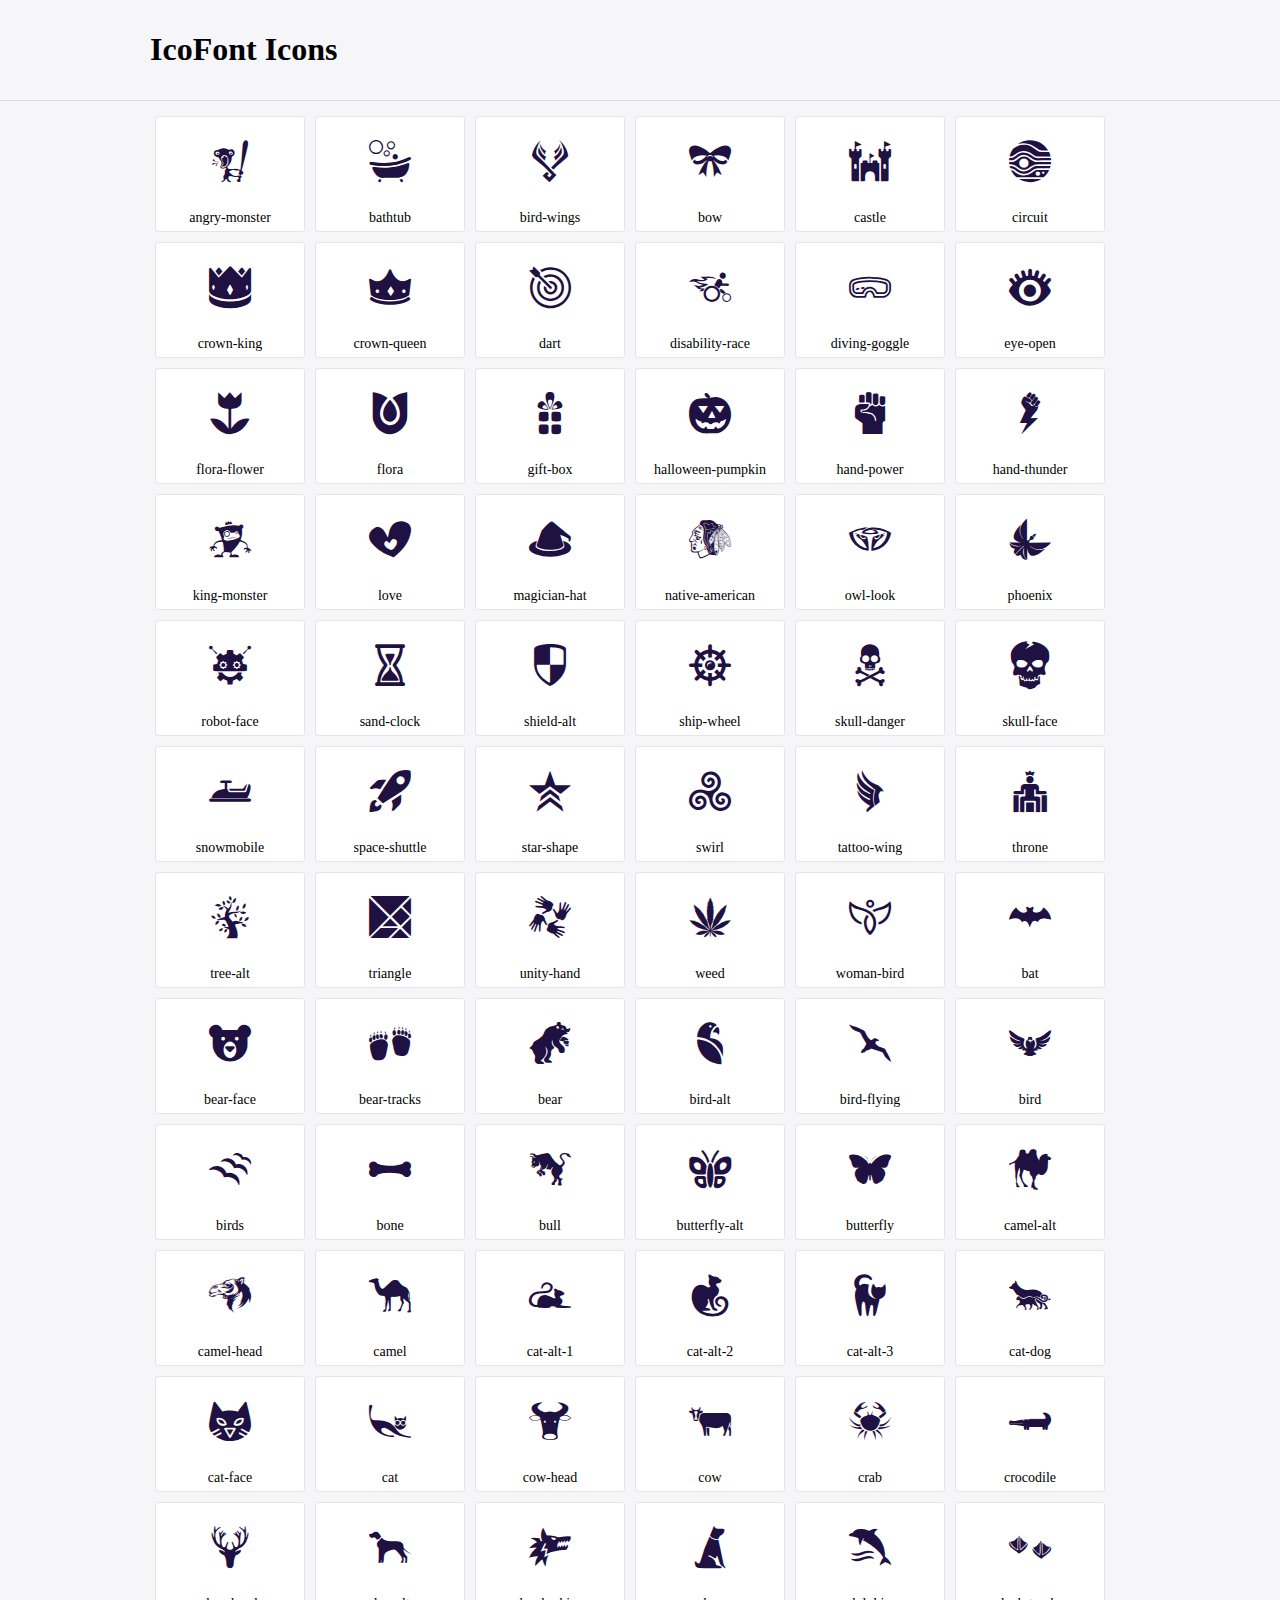
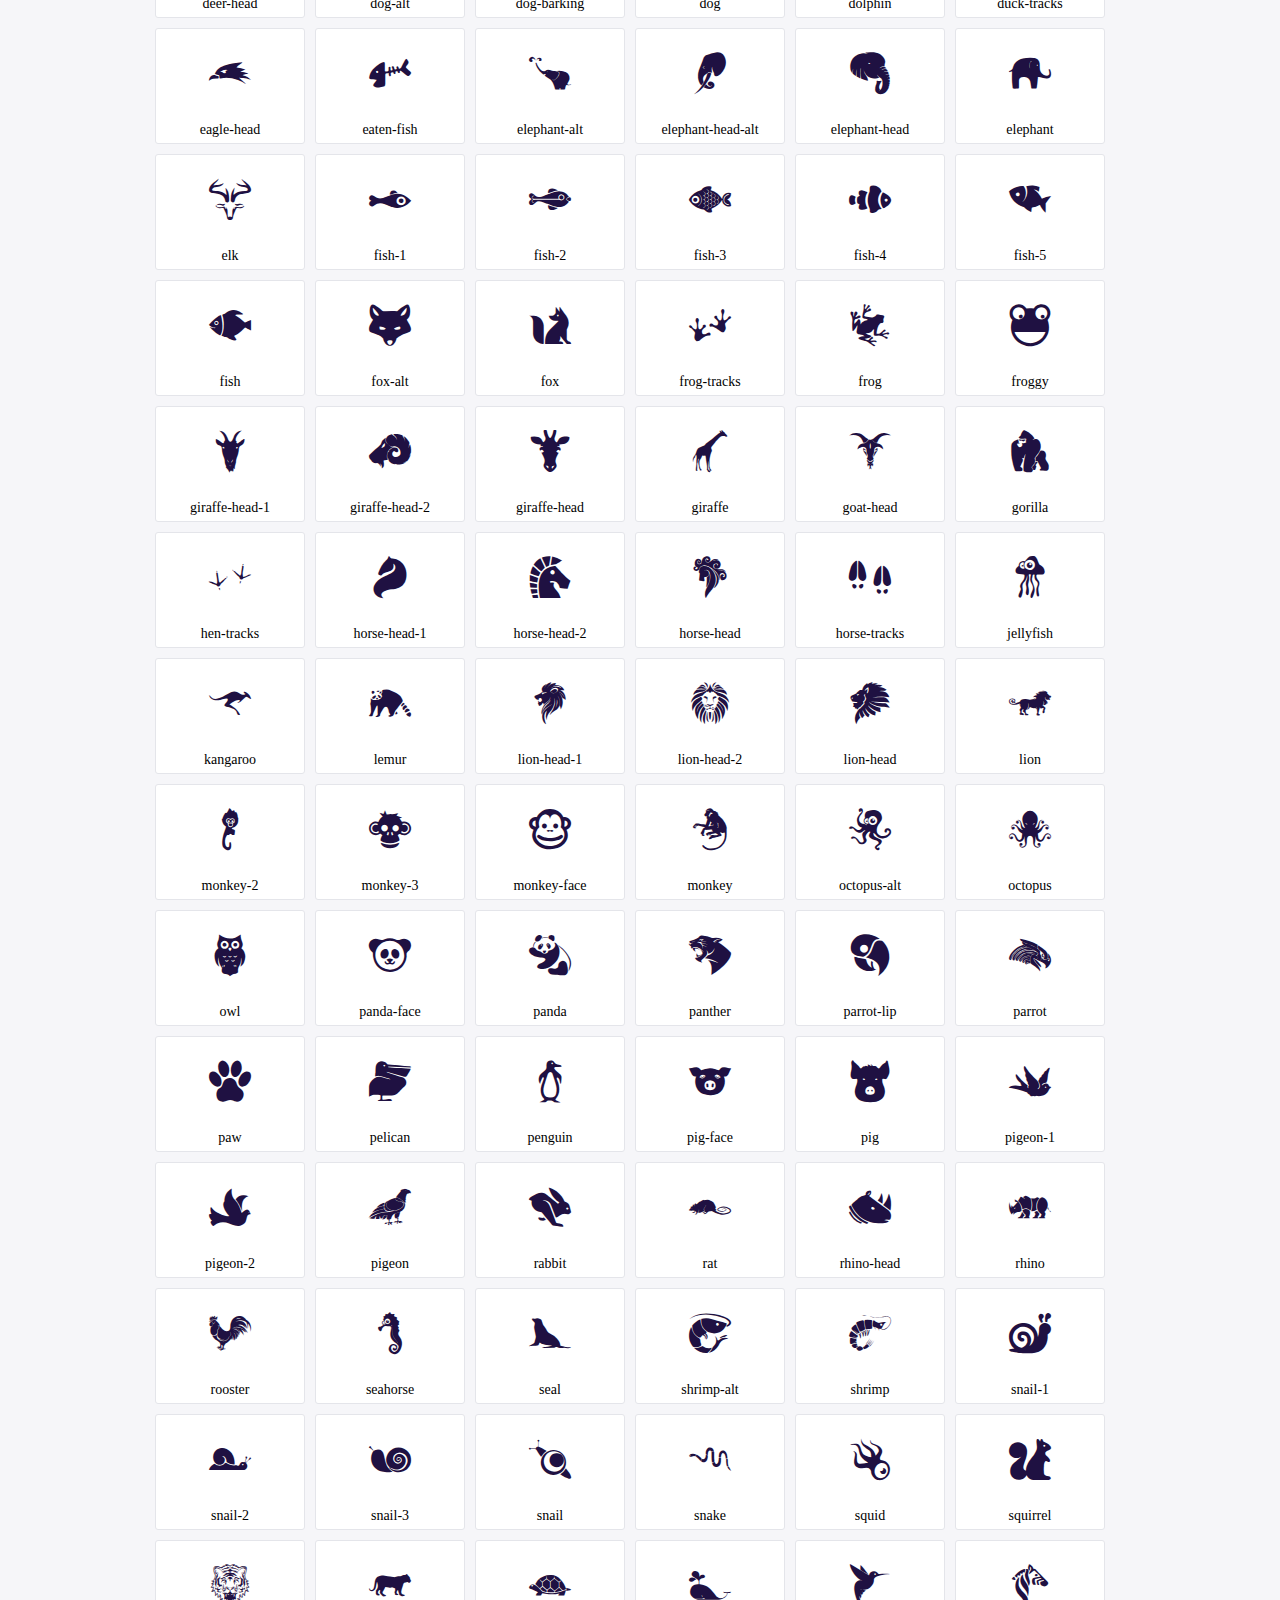
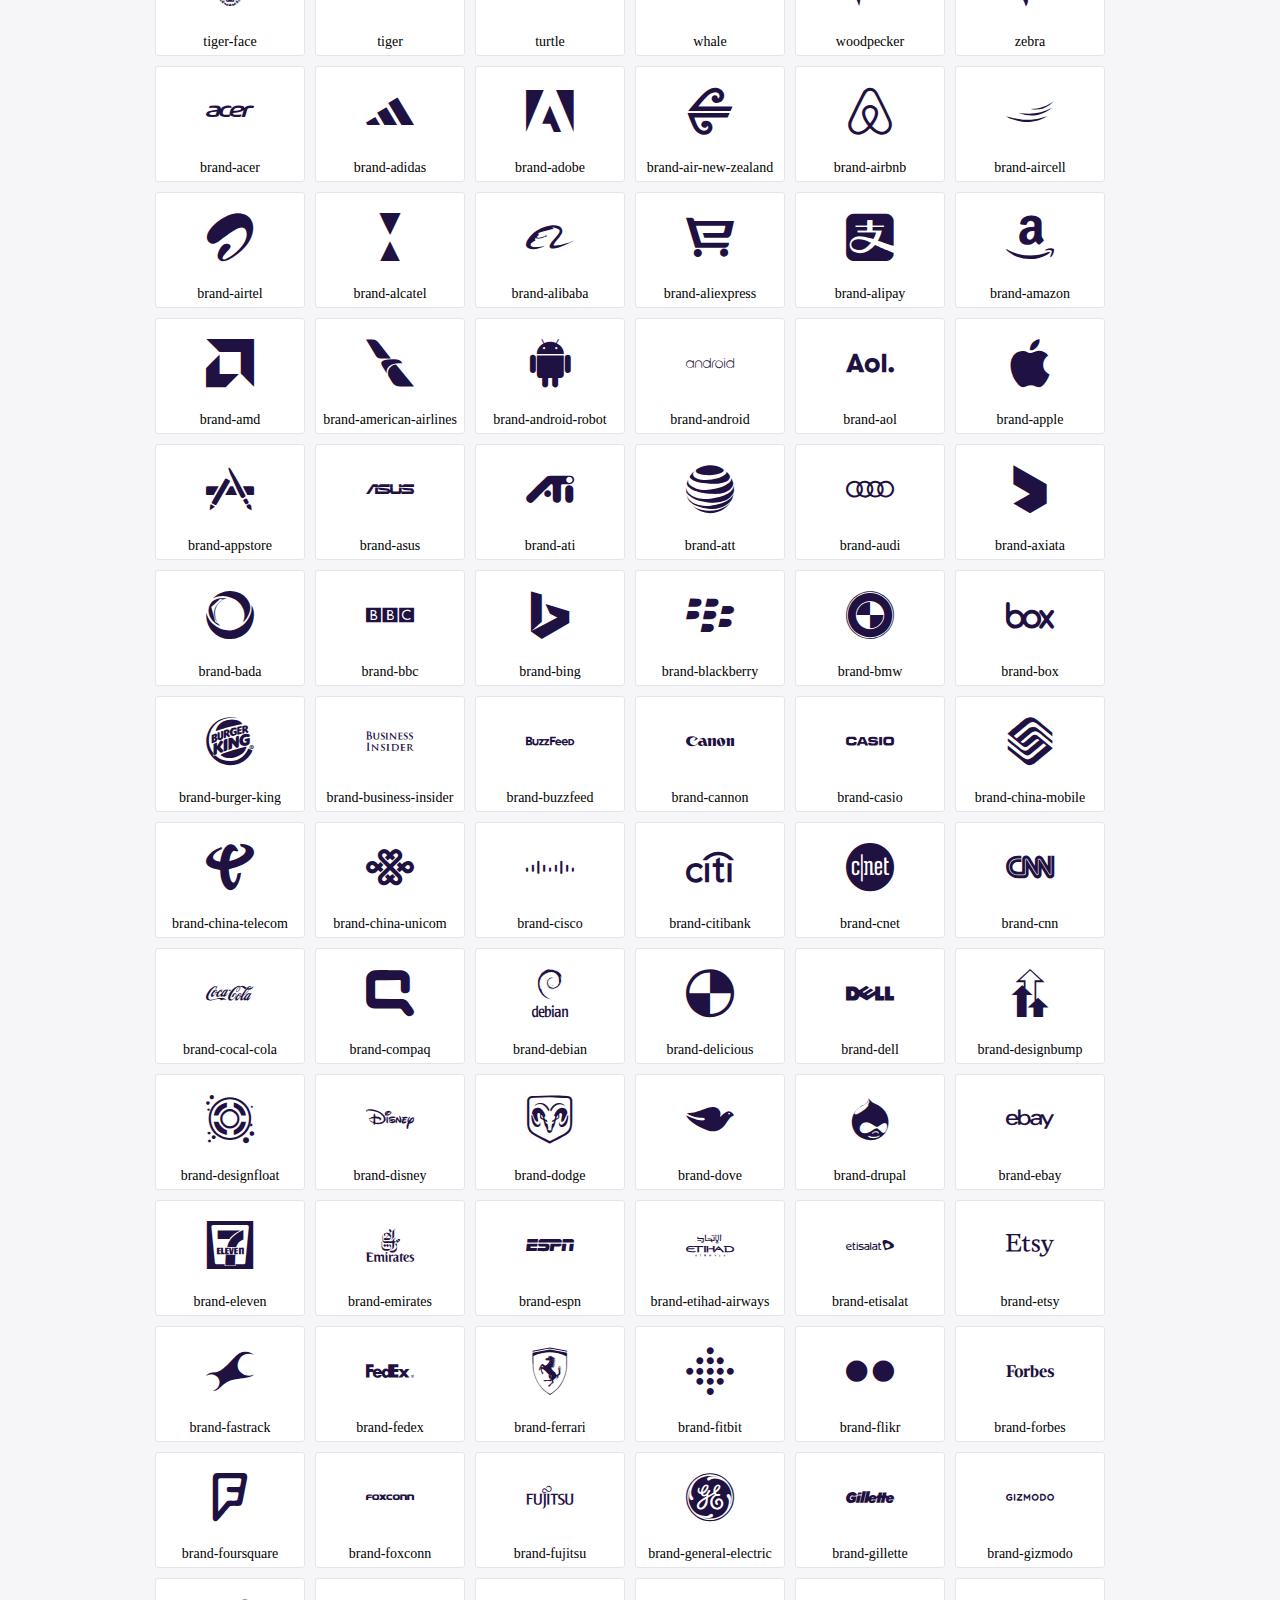
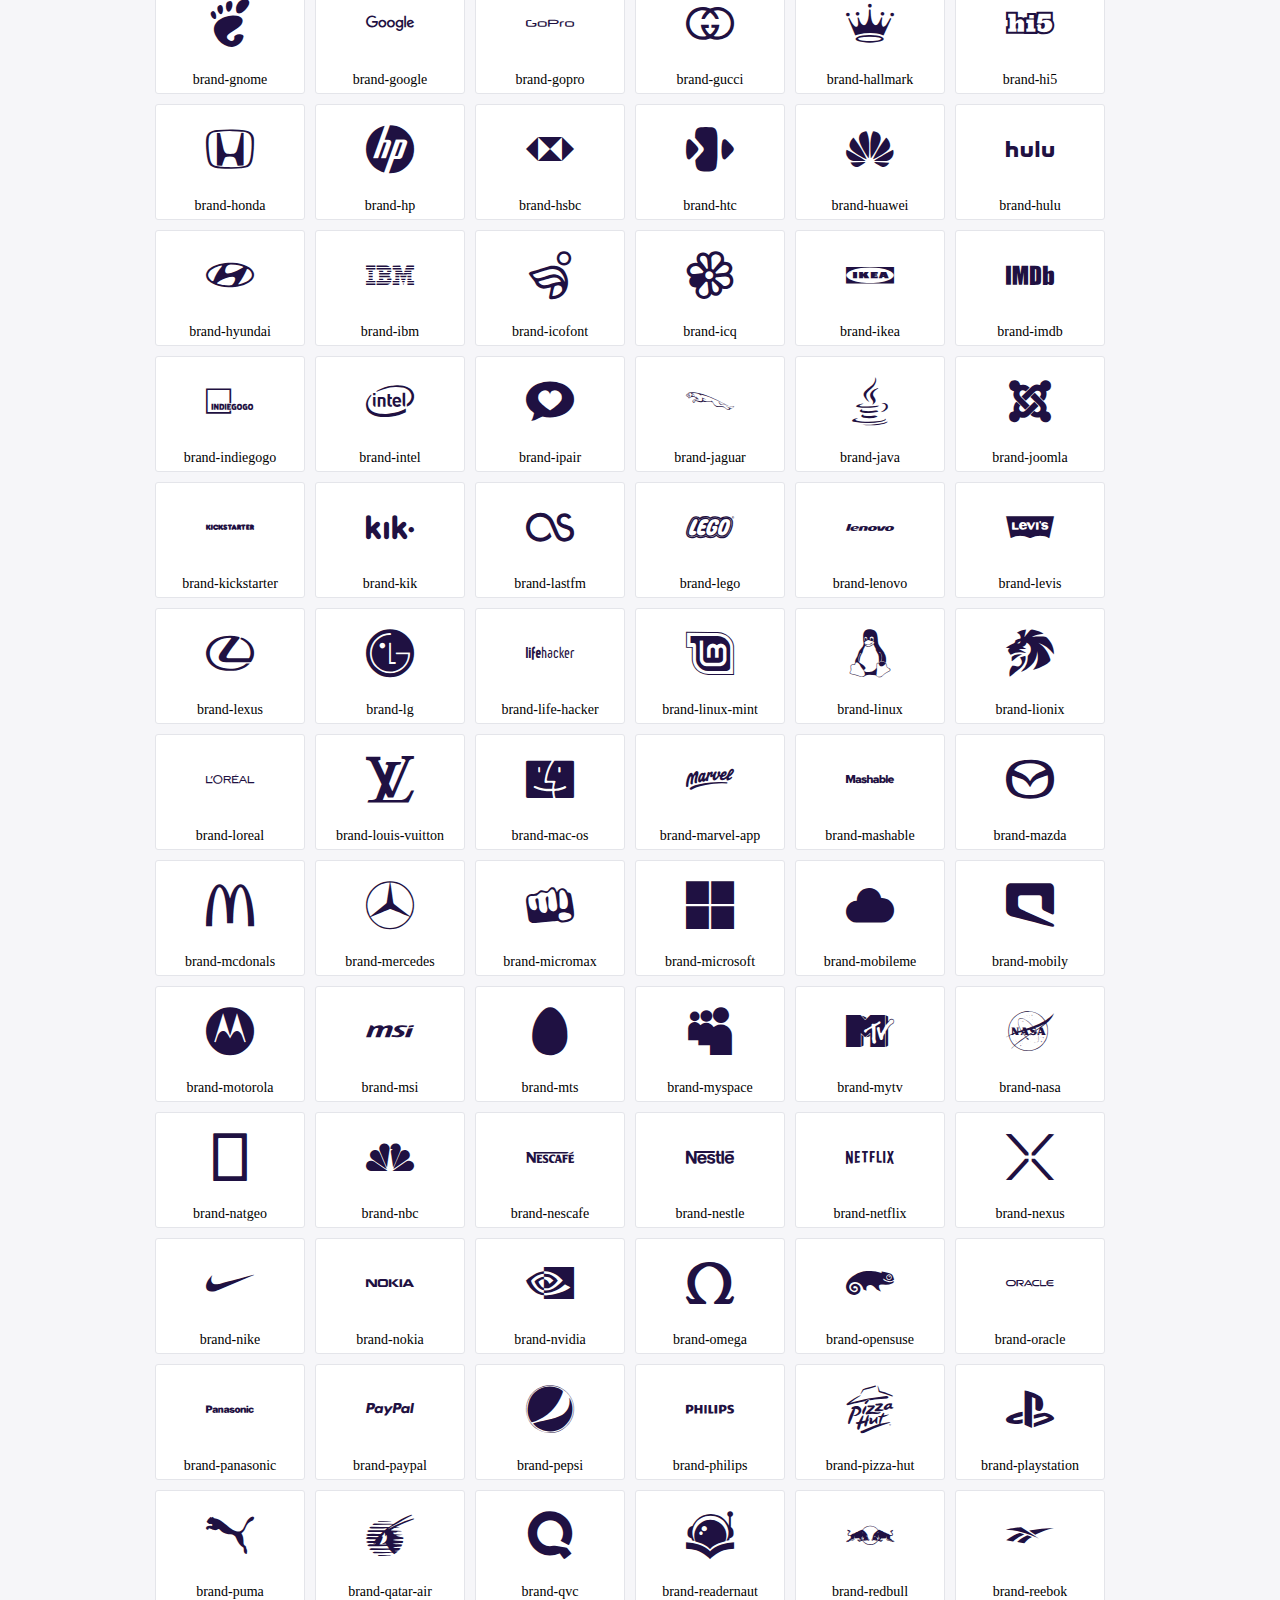
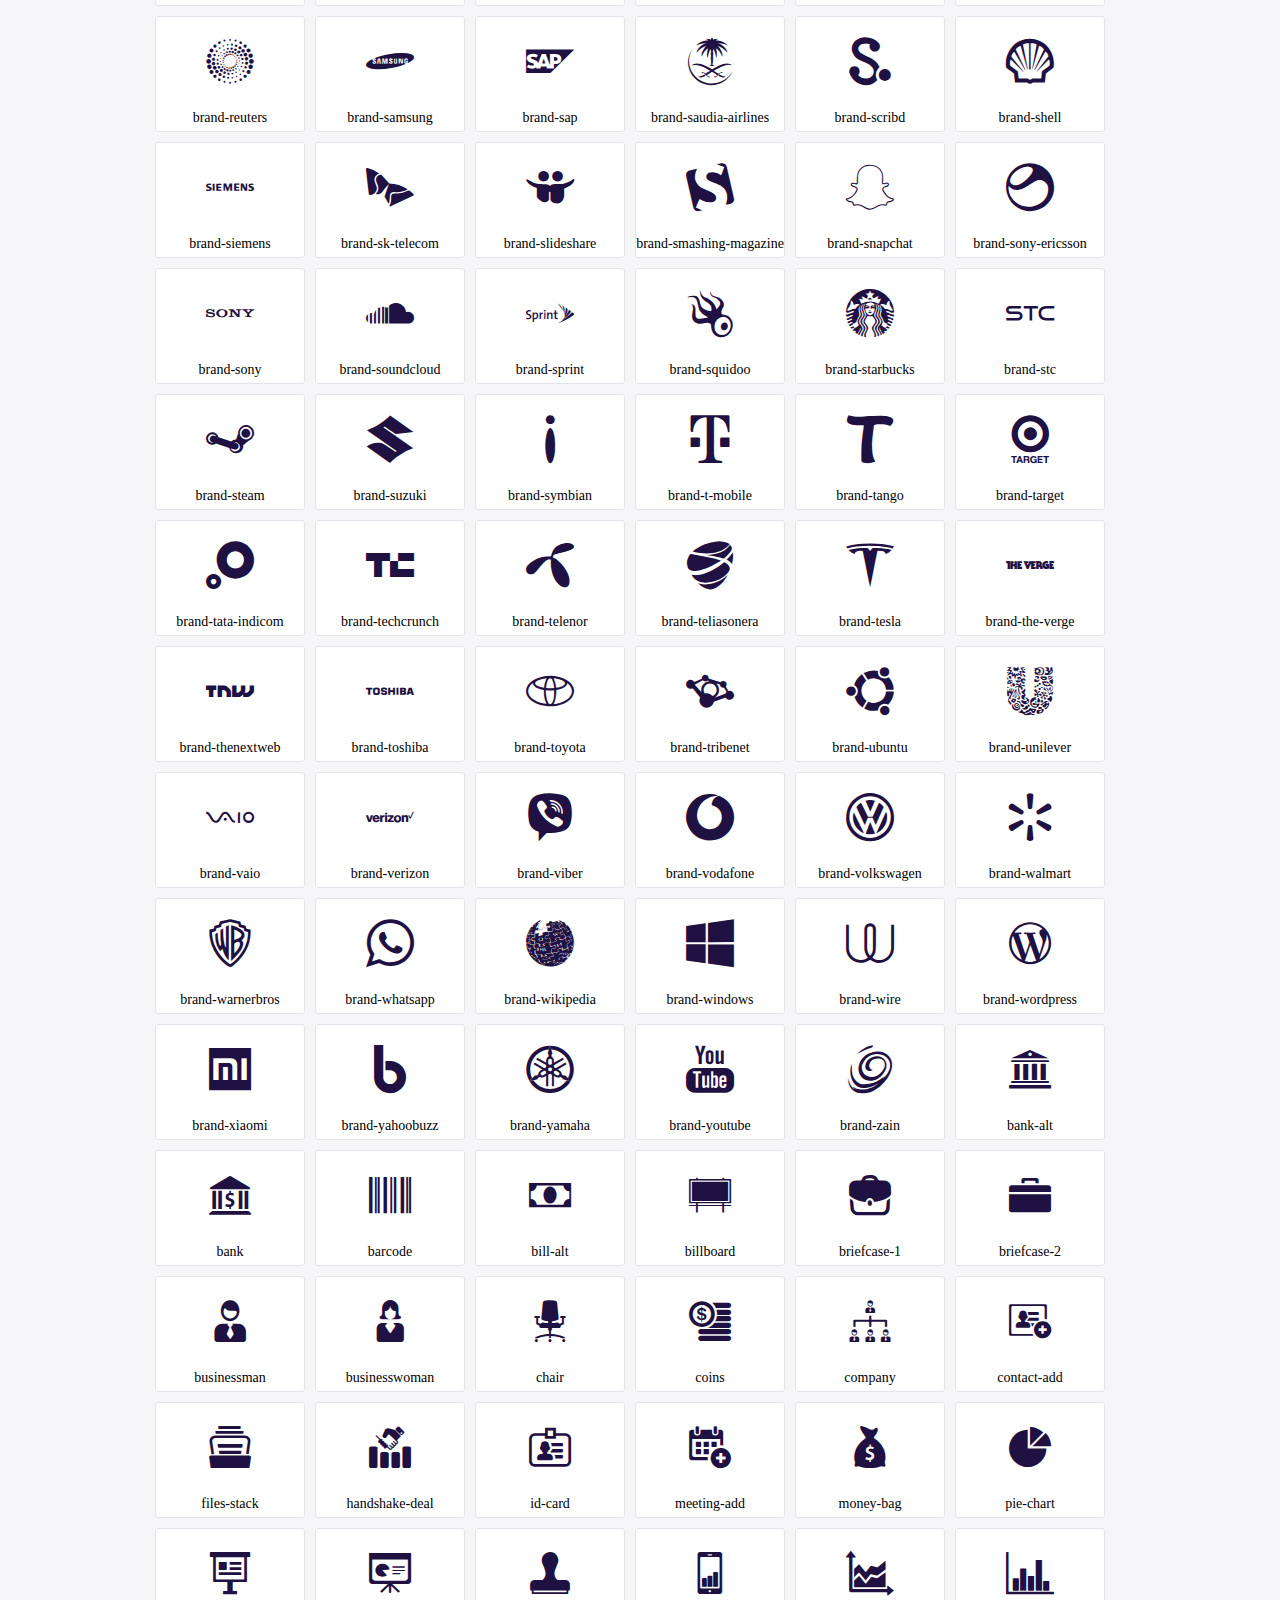
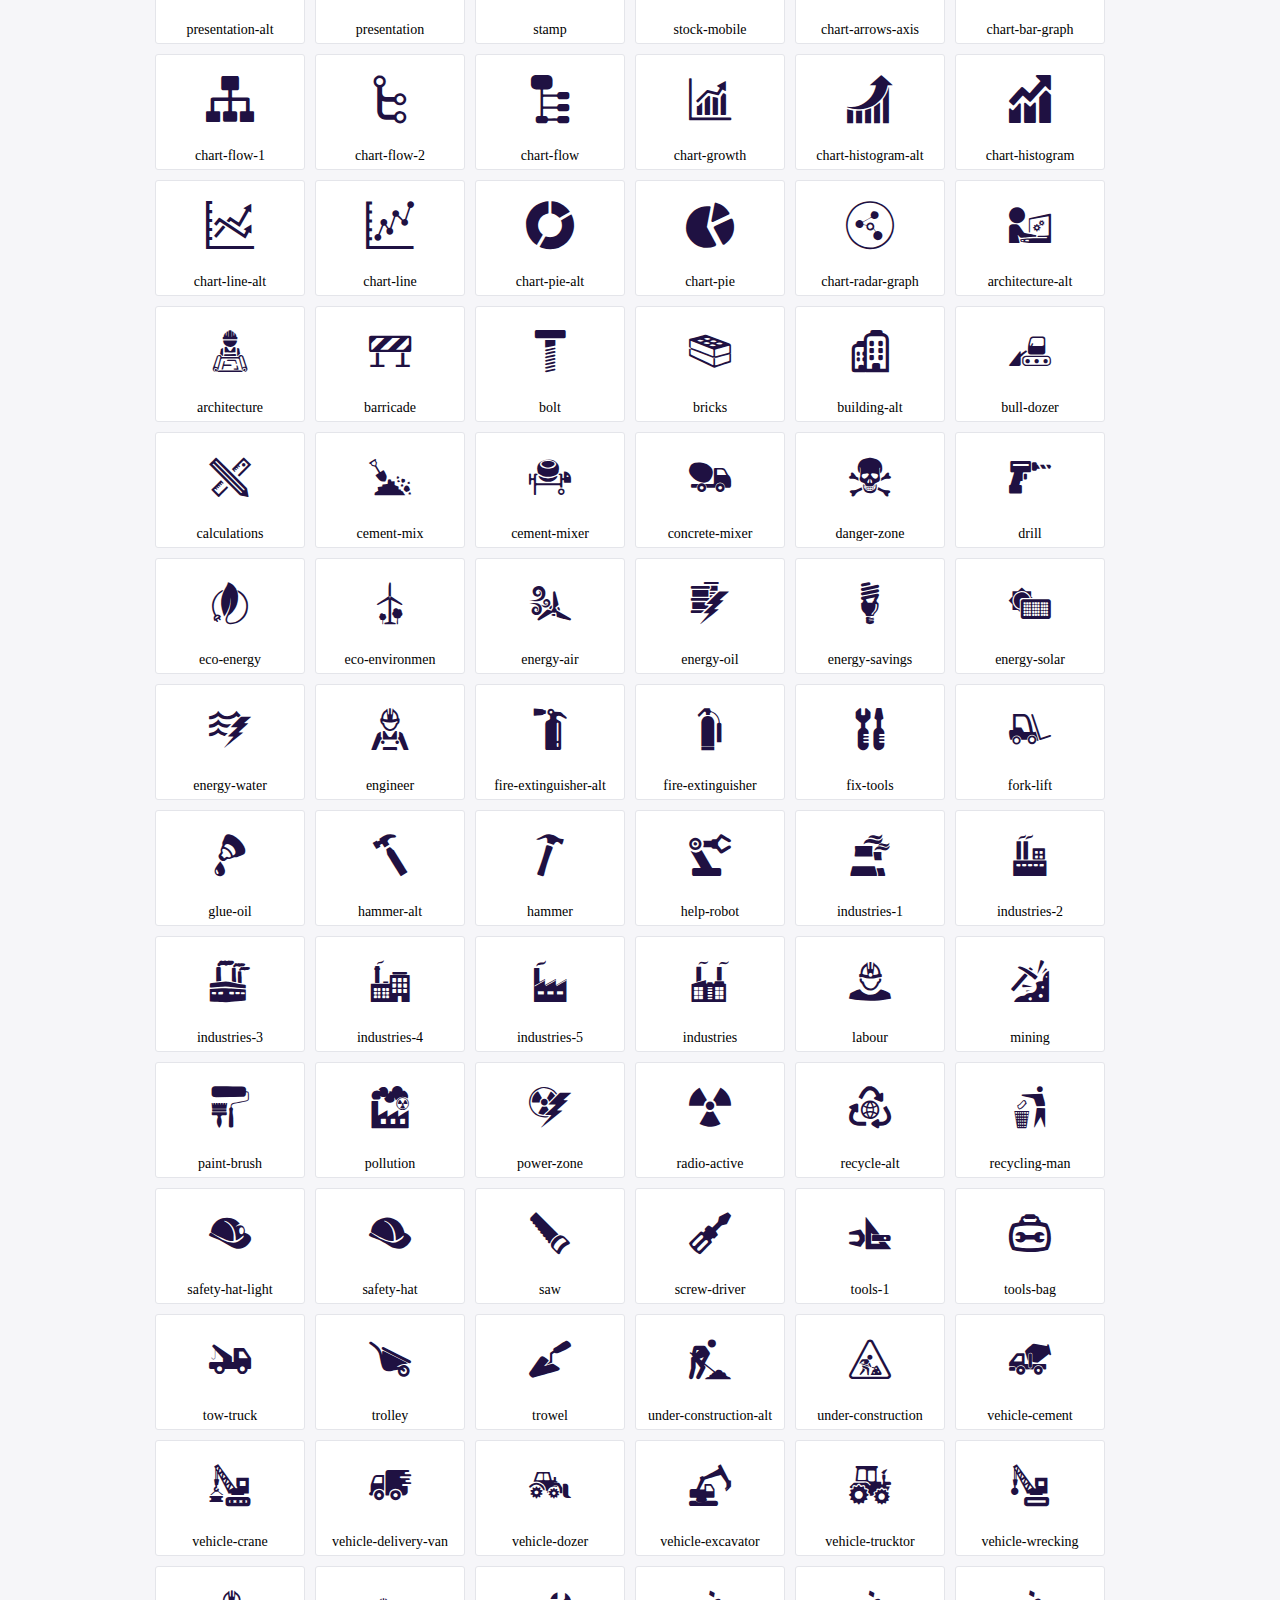
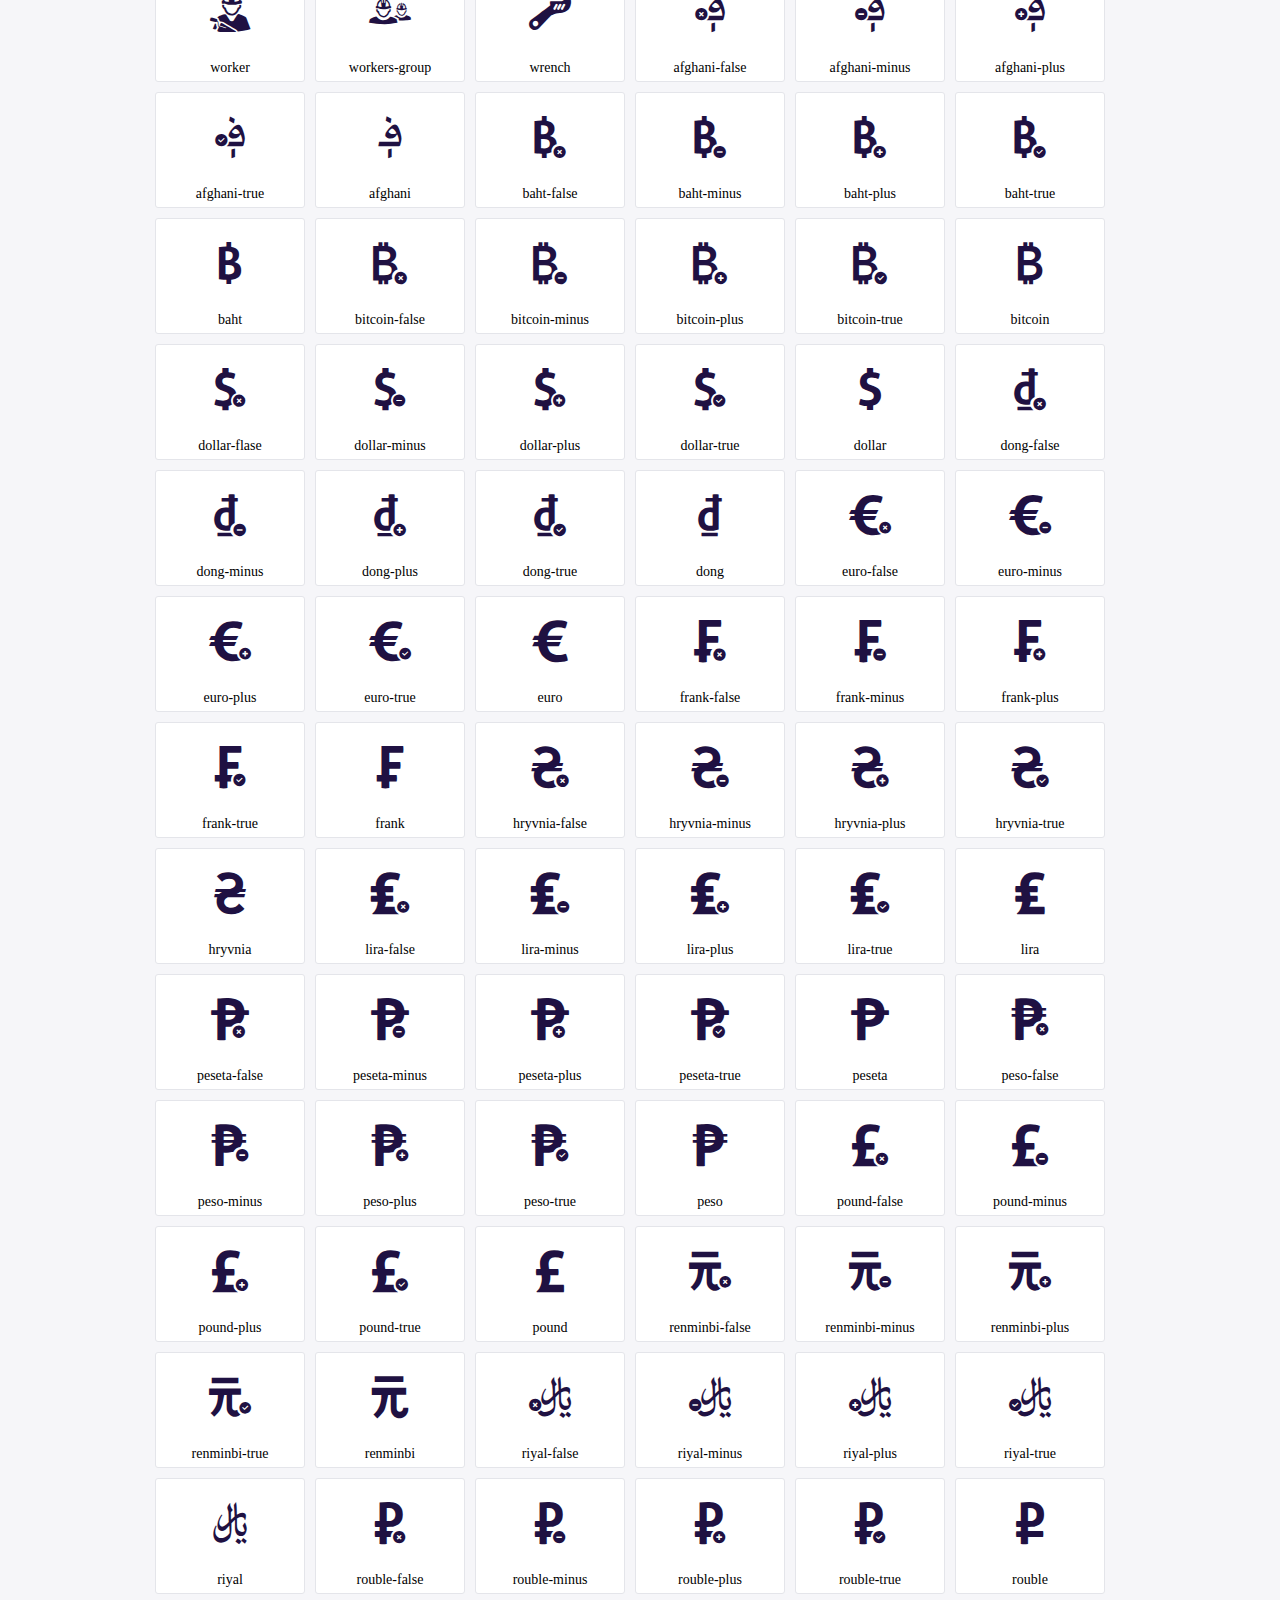
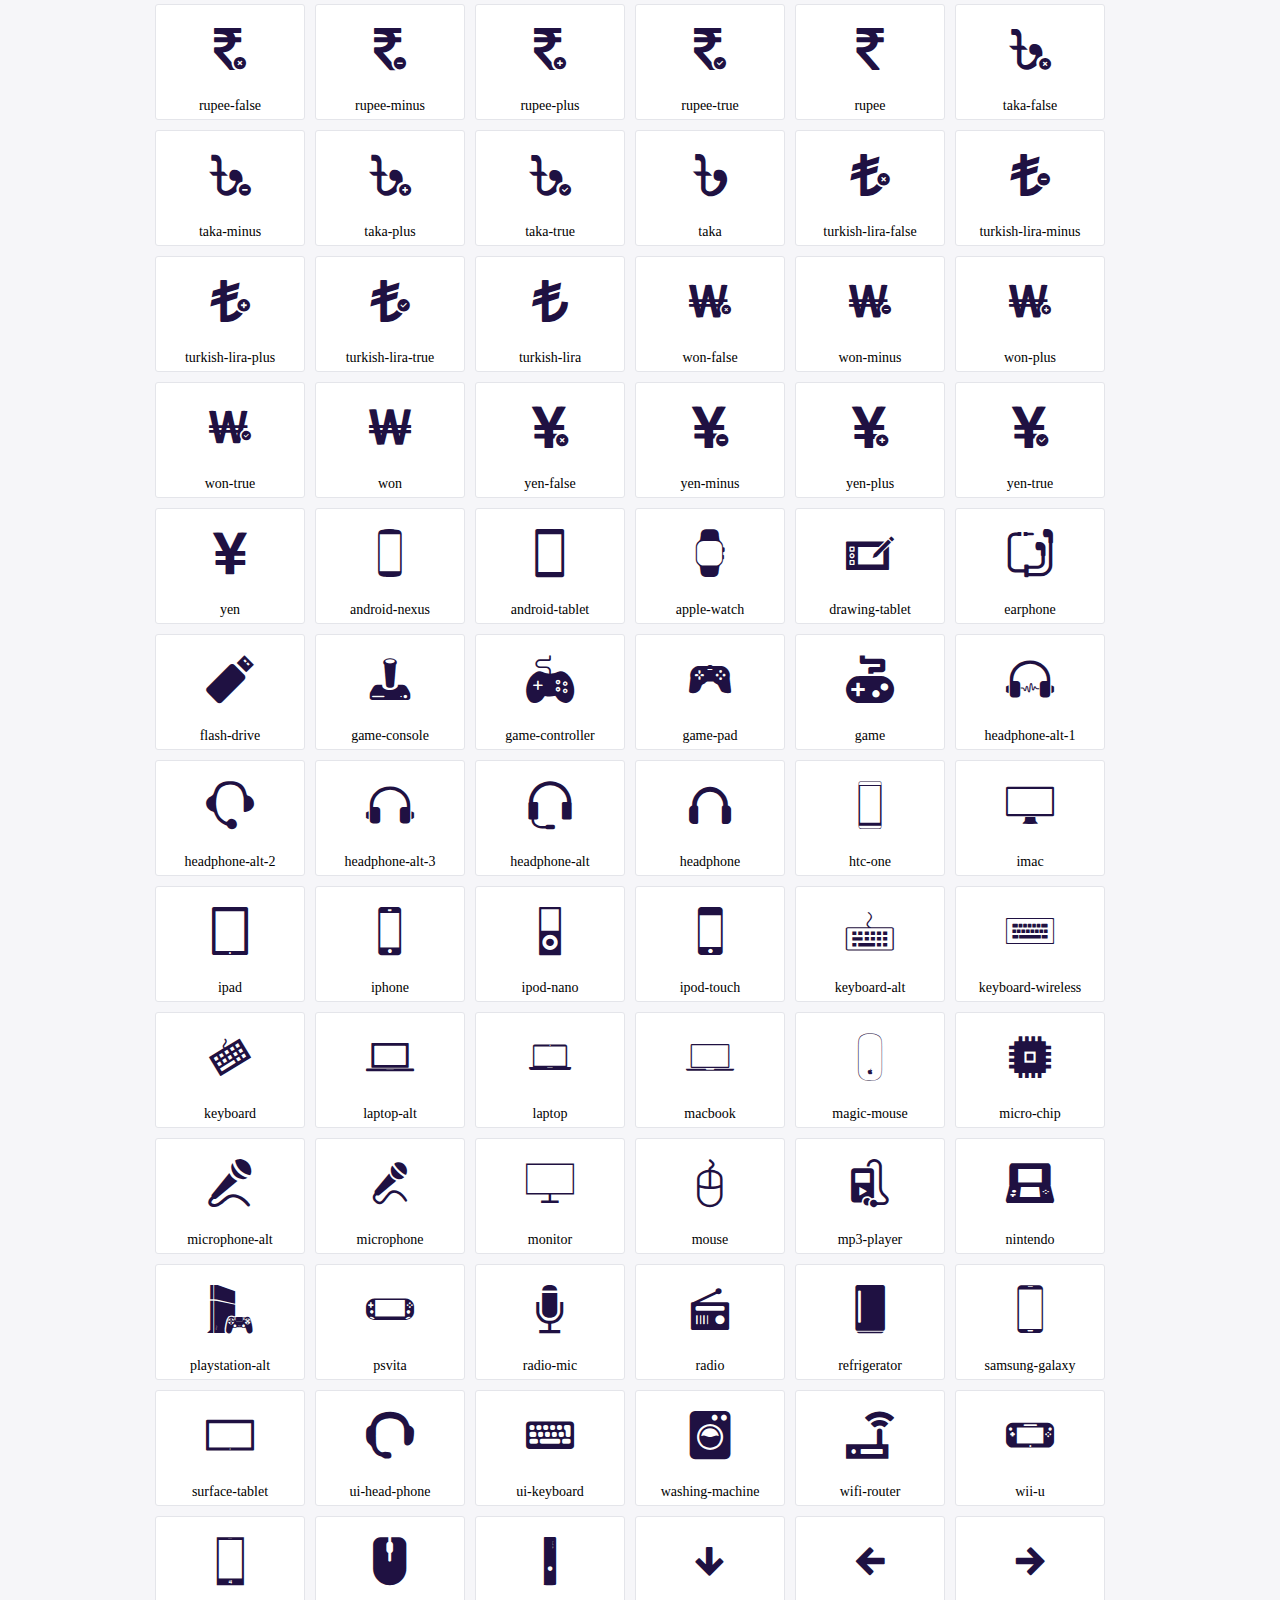
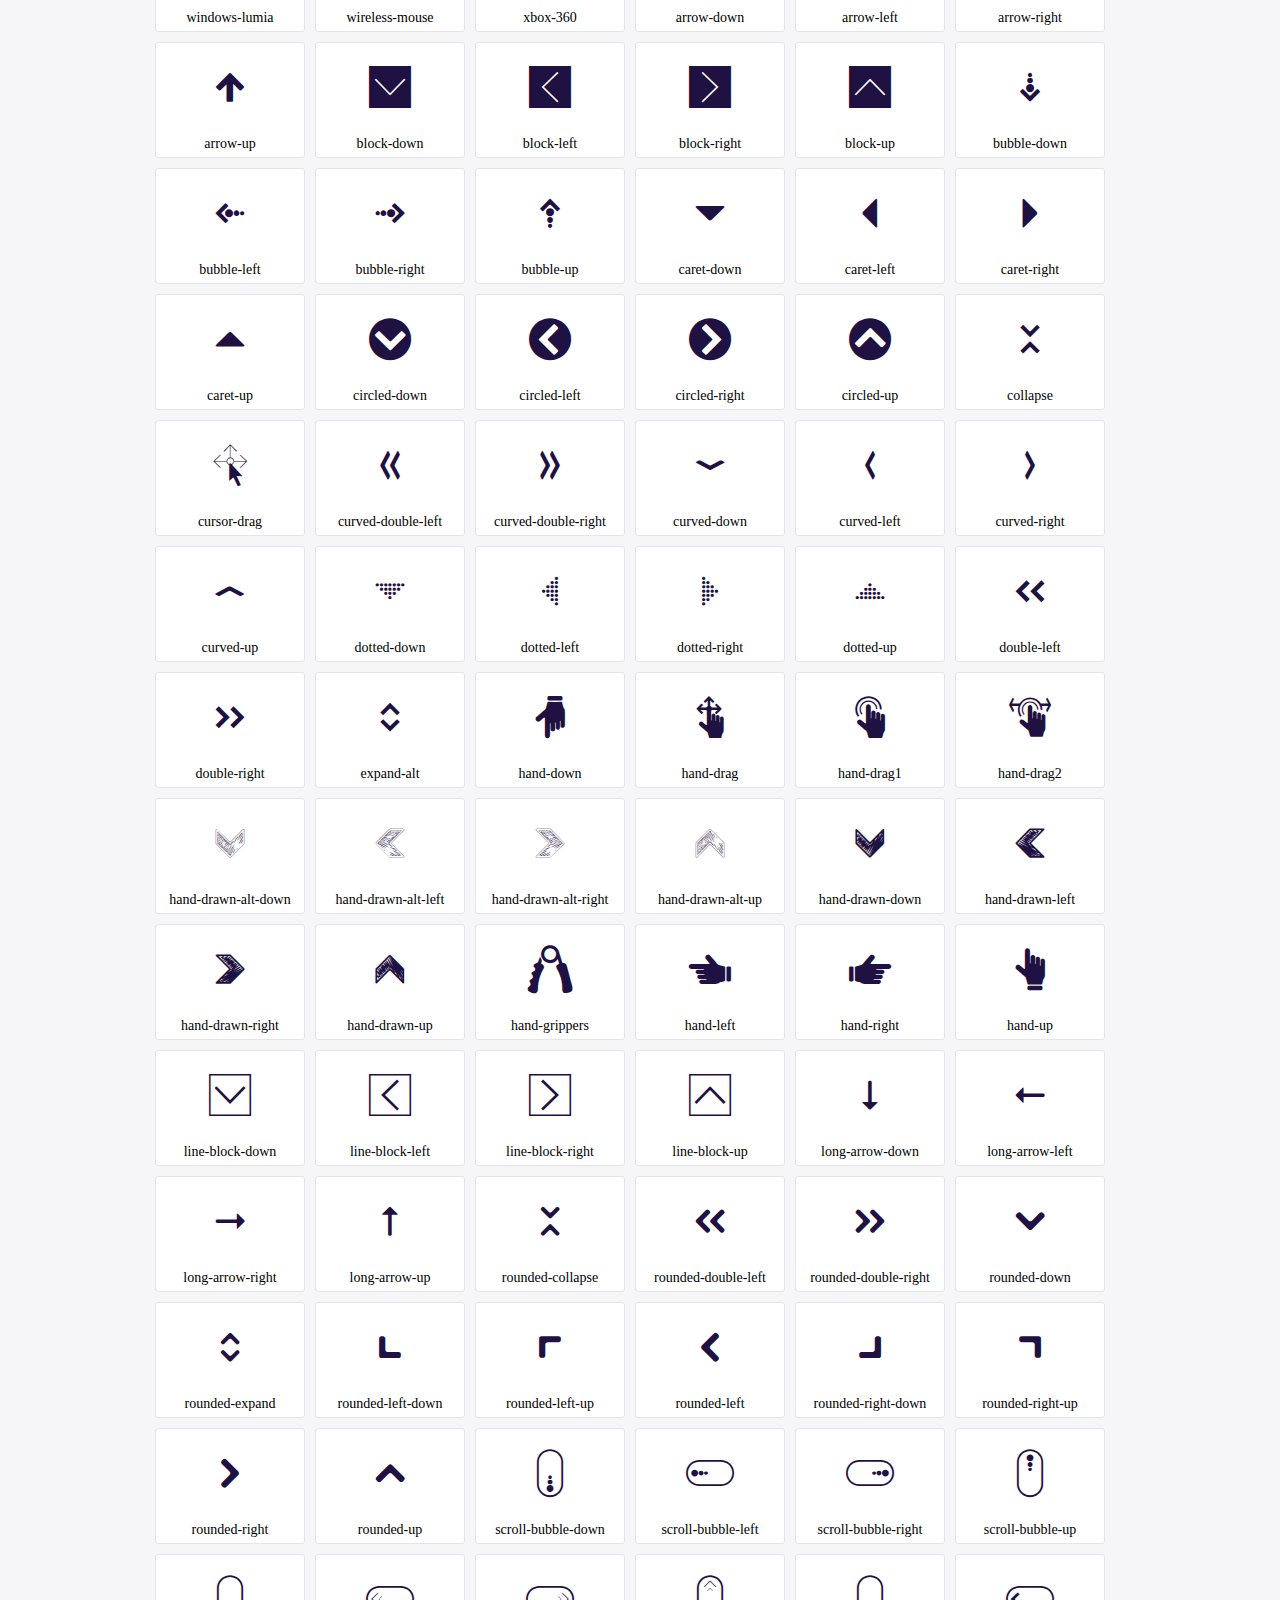
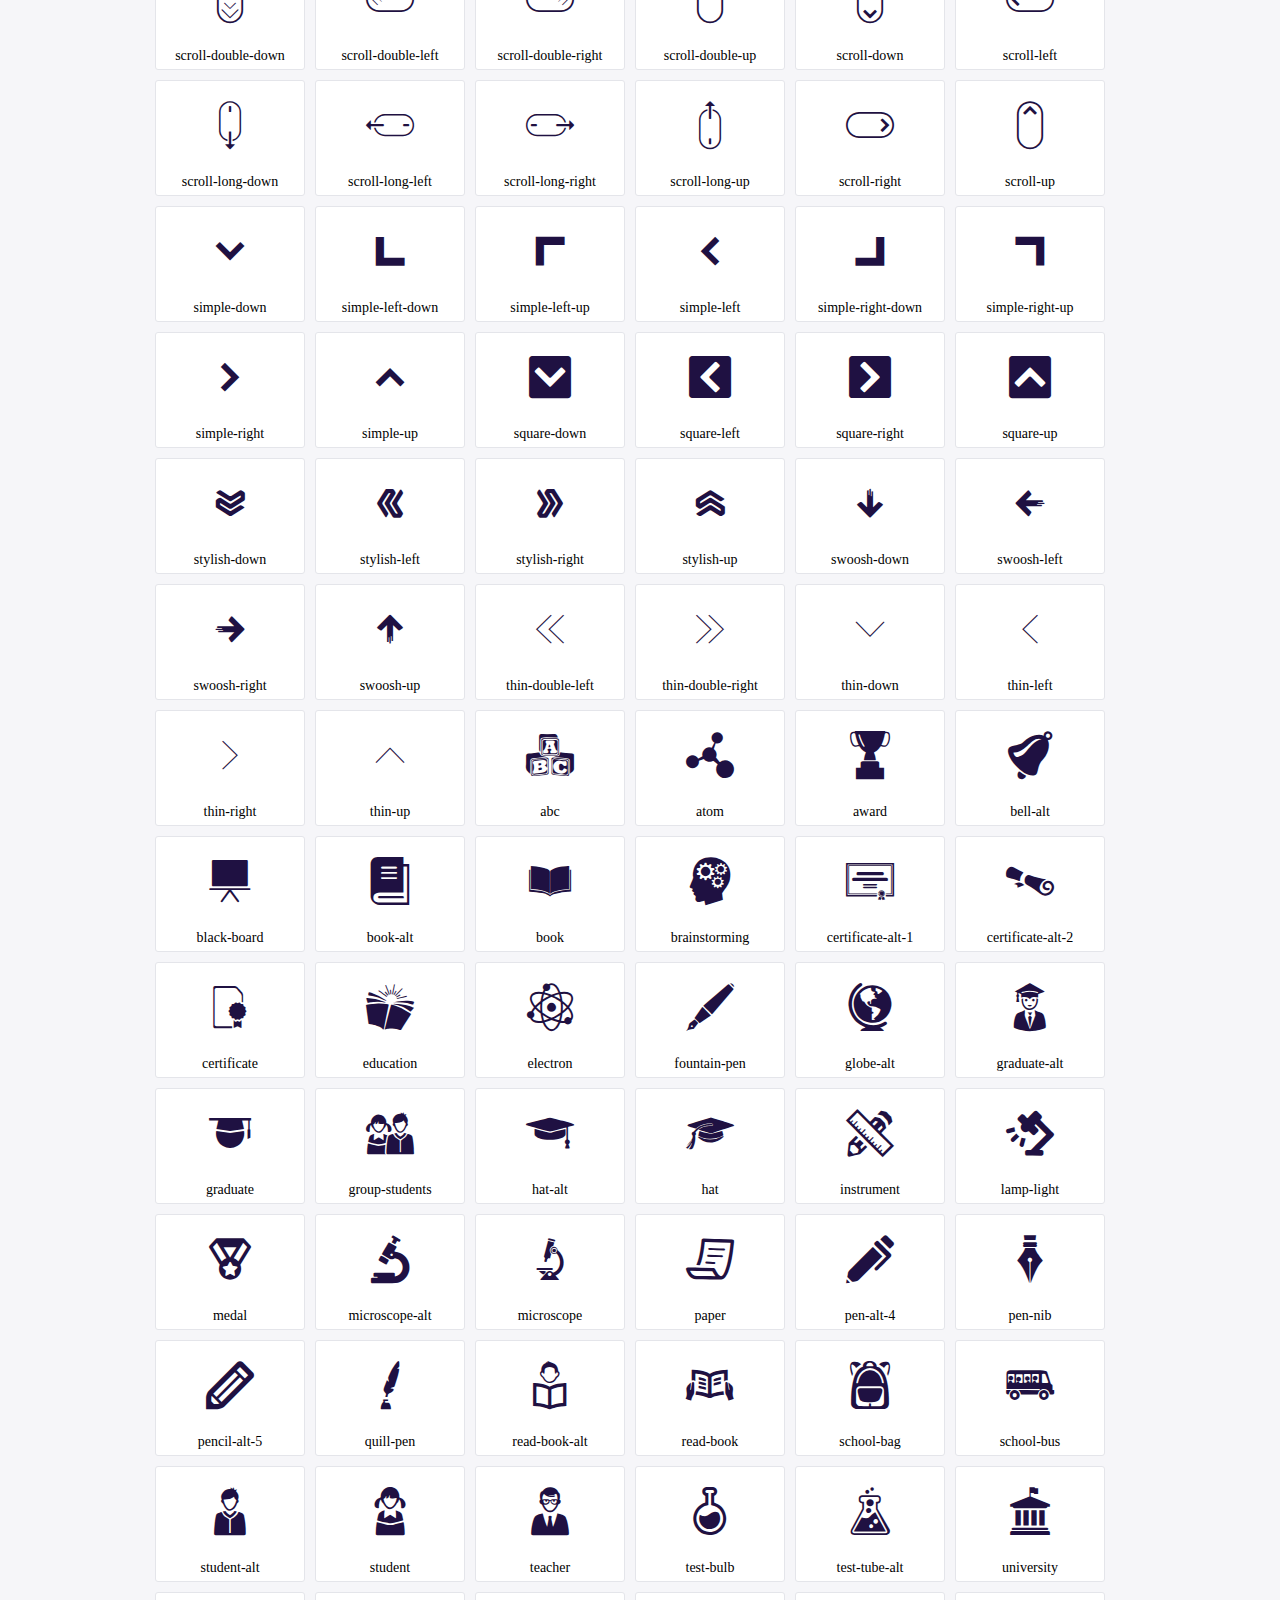
<file: css/icofont/demo.html>
<!DOCTYPE html>
	<html>
	<head>
		<meta charset="utf-8">
		<title>Examples | IcoFont</title>
		<link rel="stylesheet" type="text/css" href="./icofont.min.css">
		<style type="text/css">
			body {
				margin: 0;
				padding: 0;
				background: #F6F6F9;
			}
			.header {
				border-bottom: 1px solid #DCDCE1;
				padding: 10px 0;
				margin-bottom: 10px;
			}
			.container {
				width: 980px;
				margin: 0 auto;
			}
			.ico-title {
				font-size: 2em;
			}
			.iconlist {
				margin: 0;
				padding: 0;
				list-style: none;
				text-align: center;
				width: 100%;
				display: flex;
				flex-wrap: wrap;
				flex-direction: row;
			}
			.iconlist li {
				position: relative;
				margin: 5px;
				width: 150px;
				cursor: pointer;
			}
			.iconlist li .icon-holder {
				position: relative;
				text-align: center;
				border-radius: 3px;
				overflow: hidden;
				padding-bottom: 5px;
				background: #ffffff;
				border: 1px solid #E4E5EA;
				transition: all 0.2s linear 0s;
			}
			.iconlist li .icon-holder:hover {
				background: #00C3DA;
				color: #ffffff;
			}
			.iconlist li .icon-holder:hover .icon i {
				color: #ffffff;
			}
			.iconlist li .icon-holder .icon {
				padding: 20px;
				text-align: center;
			}
			.iconlist li .icon-holder .icon i {
				font-size: 3em;
				color: #1F1142;
			}
			.iconlist li .icon-holder span {
				font-size: 14px;
				display: block;
				margin-top: 5px;
				border-radius: 3px;
			}
		</style>
	</head>
	<body>
	<div class="header">
		<div class="container">
			<h1 class="ico-title"> IcoFont Icons </h1>
		</div>
	</div>
	<div class="container">
		<ul class="iconlist">
		
		<li>
			<div class="icon-holder">
				<div class="icon"> 
					<i class="icofont-angry-monster"></i>
				</div> 
				<span> angry-monster </span>
			</div>
		</li>
		
		<li>
			<div class="icon-holder">
				<div class="icon"> 
					<i class="icofont-bathtub"></i>
				</div> 
				<span> bathtub </span>
			</div>
		</li>
		
		<li>
			<div class="icon-holder">
				<div class="icon"> 
					<i class="icofont-bird-wings"></i>
				</div> 
				<span> bird-wings </span>
			</div>
		</li>
		
		<li>
			<div class="icon-holder">
				<div class="icon"> 
					<i class="icofont-bow"></i>
				</div> 
				<span> bow </span>
			</div>
		</li>
		
		<li>
			<div class="icon-holder">
				<div class="icon"> 
					<i class="icofont-castle"></i>
				</div> 
				<span> castle </span>
			</div>
		</li>
		
		<li>
			<div class="icon-holder">
				<div class="icon"> 
					<i class="icofont-circuit"></i>
				</div> 
				<span> circuit </span>
			</div>
		</li>
		
		<li>
			<div class="icon-holder">
				<div class="icon"> 
					<i class="icofont-crown-king"></i>
				</div> 
				<span> crown-king </span>
			</div>
		</li>
		
		<li>
			<div class="icon-holder">
				<div class="icon"> 
					<i class="icofont-crown-queen"></i>
				</div> 
				<span> crown-queen </span>
			</div>
		</li>
		
		<li>
			<div class="icon-holder">
				<div class="icon"> 
					<i class="icofont-dart"></i>
				</div> 
				<span> dart </span>
			</div>
		</li>
		
		<li>
			<div class="icon-holder">
				<div class="icon"> 
					<i class="icofont-disability-race"></i>
				</div> 
				<span> disability-race </span>
			</div>
		</li>
		
		<li>
			<div class="icon-holder">
				<div class="icon"> 
					<i class="icofont-diving-goggle"></i>
				</div> 
				<span> diving-goggle </span>
			</div>
		</li>
		
		<li>
			<div class="icon-holder">
				<div class="icon"> 
					<i class="icofont-eye-open"></i>
				</div> 
				<span> eye-open </span>
			</div>
		</li>
		
		<li>
			<div class="icon-holder">
				<div class="icon"> 
					<i class="icofont-flora-flower"></i>
				</div> 
				<span> flora-flower </span>
			</div>
		</li>
		
		<li>
			<div class="icon-holder">
				<div class="icon"> 
					<i class="icofont-flora"></i>
				</div> 
				<span> flora </span>
			</div>
		</li>
		
		<li>
			<div class="icon-holder">
				<div class="icon"> 
					<i class="icofont-gift-box"></i>
				</div> 
				<span> gift-box </span>
			</div>
		</li>
		
		<li>
			<div class="icon-holder">
				<div class="icon"> 
					<i class="icofont-halloween-pumpkin"></i>
				</div> 
				<span> halloween-pumpkin </span>
			</div>
		</li>
		
		<li>
			<div class="icon-holder">
				<div class="icon"> 
					<i class="icofont-hand-power"></i>
				</div> 
				<span> hand-power </span>
			</div>
		</li>
		
		<li>
			<div class="icon-holder">
				<div class="icon"> 
					<i class="icofont-hand-thunder"></i>
				</div> 
				<span> hand-thunder </span>
			</div>
		</li>
		
		<li>
			<div class="icon-holder">
				<div class="icon"> 
					<i class="icofont-king-monster"></i>
				</div> 
				<span> king-monster </span>
			</div>
		</li>
		
		<li>
			<div class="icon-holder">
				<div class="icon"> 
					<i class="icofont-love"></i>
				</div> 
				<span> love </span>
			</div>
		</li>
		
		<li>
			<div class="icon-holder">
				<div class="icon"> 
					<i class="icofont-magician-hat"></i>
				</div> 
				<span> magician-hat </span>
			</div>
		</li>
		
		<li>
			<div class="icon-holder">
				<div class="icon"> 
					<i class="icofont-native-american"></i>
				</div> 
				<span> native-american </span>
			</div>
		</li>
		
		<li>
			<div class="icon-holder">
				<div class="icon"> 
					<i class="icofont-owl-look"></i>
				</div> 
				<span> owl-look </span>
			</div>
		</li>
		
		<li>
			<div class="icon-holder">
				<div class="icon"> 
					<i class="icofont-phoenix"></i>
				</div> 
				<span> phoenix </span>
			</div>
		</li>
		
		<li>
			<div class="icon-holder">
				<div class="icon"> 
					<i class="icofont-robot-face"></i>
				</div> 
				<span> robot-face </span>
			</div>
		</li>
		
		<li>
			<div class="icon-holder">
				<div class="icon"> 
					<i class="icofont-sand-clock"></i>
				</div> 
				<span> sand-clock </span>
			</div>
		</li>
		
		<li>
			<div class="icon-holder">
				<div class="icon"> 
					<i class="icofont-shield-alt"></i>
				</div> 
				<span> shield-alt </span>
			</div>
		</li>
		
		<li>
			<div class="icon-holder">
				<div class="icon"> 
					<i class="icofont-ship-wheel"></i>
				</div> 
				<span> ship-wheel </span>
			</div>
		</li>
		
		<li>
			<div class="icon-holder">
				<div class="icon"> 
					<i class="icofont-skull-danger"></i>
				</div> 
				<span> skull-danger </span>
			</div>
		</li>
		
		<li>
			<div class="icon-holder">
				<div class="icon"> 
					<i class="icofont-skull-face"></i>
				</div> 
				<span> skull-face </span>
			</div>
		</li>
		
		<li>
			<div class="icon-holder">
				<div class="icon"> 
					<i class="icofont-snowmobile"></i>
				</div> 
				<span> snowmobile </span>
			</div>
		</li>
		
		<li>
			<div class="icon-holder">
				<div class="icon"> 
					<i class="icofont-space-shuttle"></i>
				</div> 
				<span> space-shuttle </span>
			</div>
		</li>
		
		<li>
			<div class="icon-holder">
				<div class="icon"> 
					<i class="icofont-star-shape"></i>
				</div> 
				<span> star-shape </span>
			</div>
		</li>
		
		<li>
			<div class="icon-holder">
				<div class="icon"> 
					<i class="icofont-swirl"></i>
				</div> 
				<span> swirl </span>
			</div>
		</li>
		
		<li>
			<div class="icon-holder">
				<div class="icon"> 
					<i class="icofont-tattoo-wing"></i>
				</div> 
				<span> tattoo-wing </span>
			</div>
		</li>
		
		<li>
			<div class="icon-holder">
				<div class="icon"> 
					<i class="icofont-throne"></i>
				</div> 
				<span> throne </span>
			</div>
		</li>
		
		<li>
			<div class="icon-holder">
				<div class="icon"> 
					<i class="icofont-tree-alt"></i>
				</div> 
				<span> tree-alt </span>
			</div>
		</li>
		
		<li>
			<div class="icon-holder">
				<div class="icon"> 
					<i class="icofont-triangle"></i>
				</div> 
				<span> triangle </span>
			</div>
		</li>
		
		<li>
			<div class="icon-holder">
				<div class="icon"> 
					<i class="icofont-unity-hand"></i>
				</div> 
				<span> unity-hand </span>
			</div>
		</li>
		
		<li>
			<div class="icon-holder">
				<div class="icon"> 
					<i class="icofont-weed"></i>
				</div> 
				<span> weed </span>
			</div>
		</li>
		
		<li>
			<div class="icon-holder">
				<div class="icon"> 
					<i class="icofont-woman-bird"></i>
				</div> 
				<span> woman-bird </span>
			</div>
		</li>
		
		<li>
			<div class="icon-holder">
				<div class="icon"> 
					<i class="icofont-bat"></i>
				</div> 
				<span> bat </span>
			</div>
		</li>
		
		<li>
			<div class="icon-holder">
				<div class="icon"> 
					<i class="icofont-bear-face"></i>
				</div> 
				<span> bear-face </span>
			</div>
		</li>
		
		<li>
			<div class="icon-holder">
				<div class="icon"> 
					<i class="icofont-bear-tracks"></i>
				</div> 
				<span> bear-tracks </span>
			</div>
		</li>
		
		<li>
			<div class="icon-holder">
				<div class="icon"> 
					<i class="icofont-bear"></i>
				</div> 
				<span> bear </span>
			</div>
		</li>
		
		<li>
			<div class="icon-holder">
				<div class="icon"> 
					<i class="icofont-bird-alt"></i>
				</div> 
				<span> bird-alt </span>
			</div>
		</li>
		
		<li>
			<div class="icon-holder">
				<div class="icon"> 
					<i class="icofont-bird-flying"></i>
				</div> 
				<span> bird-flying </span>
			</div>
		</li>
		
		<li>
			<div class="icon-holder">
				<div class="icon"> 
					<i class="icofont-bird"></i>
				</div> 
				<span> bird </span>
			</div>
		</li>
		
		<li>
			<div class="icon-holder">
				<div class="icon"> 
					<i class="icofont-birds"></i>
				</div> 
				<span> birds </span>
			</div>
		</li>
		
		<li>
			<div class="icon-holder">
				<div class="icon"> 
					<i class="icofont-bone"></i>
				</div> 
				<span> bone </span>
			</div>
		</li>
		
		<li>
			<div class="icon-holder">
				<div class="icon"> 
					<i class="icofont-bull"></i>
				</div> 
				<span> bull </span>
			</div>
		</li>
		
		<li>
			<div class="icon-holder">
				<div class="icon"> 
					<i class="icofont-butterfly-alt"></i>
				</div> 
				<span> butterfly-alt </span>
			</div>
		</li>
		
		<li>
			<div class="icon-holder">
				<div class="icon"> 
					<i class="icofont-butterfly"></i>
				</div> 
				<span> butterfly </span>
			</div>
		</li>
		
		<li>
			<div class="icon-holder">
				<div class="icon"> 
					<i class="icofont-camel-alt"></i>
				</div> 
				<span> camel-alt </span>
			</div>
		</li>
		
		<li>
			<div class="icon-holder">
				<div class="icon"> 
					<i class="icofont-camel-head"></i>
				</div> 
				<span> camel-head </span>
			</div>
		</li>
		
		<li>
			<div class="icon-holder">
				<div class="icon"> 
					<i class="icofont-camel"></i>
				</div> 
				<span> camel </span>
			</div>
		</li>
		
		<li>
			<div class="icon-holder">
				<div class="icon"> 
					<i class="icofont-cat-alt-1"></i>
				</div> 
				<span> cat-alt-1 </span>
			</div>
		</li>
		
		<li>
			<div class="icon-holder">
				<div class="icon"> 
					<i class="icofont-cat-alt-2"></i>
				</div> 
				<span> cat-alt-2 </span>
			</div>
		</li>
		
		<li>
			<div class="icon-holder">
				<div class="icon"> 
					<i class="icofont-cat-alt-3"></i>
				</div> 
				<span> cat-alt-3 </span>
			</div>
		</li>
		
		<li>
			<div class="icon-holder">
				<div class="icon"> 
					<i class="icofont-cat-dog"></i>
				</div> 
				<span> cat-dog </span>
			</div>
		</li>
		
		<li>
			<div class="icon-holder">
				<div class="icon"> 
					<i class="icofont-cat-face"></i>
				</div> 
				<span> cat-face </span>
			</div>
		</li>
		
		<li>
			<div class="icon-holder">
				<div class="icon"> 
					<i class="icofont-cat"></i>
				</div> 
				<span> cat </span>
			</div>
		</li>
		
		<li>
			<div class="icon-holder">
				<div class="icon"> 
					<i class="icofont-cow-head"></i>
				</div> 
				<span> cow-head </span>
			</div>
		</li>
		
		<li>
			<div class="icon-holder">
				<div class="icon"> 
					<i class="icofont-cow"></i>
				</div> 
				<span> cow </span>
			</div>
		</li>
		
		<li>
			<div class="icon-holder">
				<div class="icon"> 
					<i class="icofont-crab"></i>
				</div> 
				<span> crab </span>
			</div>
		</li>
		
		<li>
			<div class="icon-holder">
				<div class="icon"> 
					<i class="icofont-crocodile"></i>
				</div> 
				<span> crocodile </span>
			</div>
		</li>
		
		<li>
			<div class="icon-holder">
				<div class="icon"> 
					<i class="icofont-deer-head"></i>
				</div> 
				<span> deer-head </span>
			</div>
		</li>
		
		<li>
			<div class="icon-holder">
				<div class="icon"> 
					<i class="icofont-dog-alt"></i>
				</div> 
				<span> dog-alt </span>
			</div>
		</li>
		
		<li>
			<div class="icon-holder">
				<div class="icon"> 
					<i class="icofont-dog-barking"></i>
				</div> 
				<span> dog-barking </span>
			</div>
		</li>
		
		<li>
			<div class="icon-holder">
				<div class="icon"> 
					<i class="icofont-dog"></i>
				</div> 
				<span> dog </span>
			</div>
		</li>
		
		<li>
			<div class="icon-holder">
				<div class="icon"> 
					<i class="icofont-dolphin"></i>
				</div> 
				<span> dolphin </span>
			</div>
		</li>
		
		<li>
			<div class="icon-holder">
				<div class="icon"> 
					<i class="icofont-duck-tracks"></i>
				</div> 
				<span> duck-tracks </span>
			</div>
		</li>
		
		<li>
			<div class="icon-holder">
				<div class="icon"> 
					<i class="icofont-eagle-head"></i>
				</div> 
				<span> eagle-head </span>
			</div>
		</li>
		
		<li>
			<div class="icon-holder">
				<div class="icon"> 
					<i class="icofont-eaten-fish"></i>
				</div> 
				<span> eaten-fish </span>
			</div>
		</li>
		
		<li>
			<div class="icon-holder">
				<div class="icon"> 
					<i class="icofont-elephant-alt"></i>
				</div> 
				<span> elephant-alt </span>
			</div>
		</li>
		
		<li>
			<div class="icon-holder">
				<div class="icon"> 
					<i class="icofont-elephant-head-alt"></i>
				</div> 
				<span> elephant-head-alt </span>
			</div>
		</li>
		
		<li>
			<div class="icon-holder">
				<div class="icon"> 
					<i class="icofont-elephant-head"></i>
				</div> 
				<span> elephant-head </span>
			</div>
		</li>
		
		<li>
			<div class="icon-holder">
				<div class="icon"> 
					<i class="icofont-elephant"></i>
				</div> 
				<span> elephant </span>
			</div>
		</li>
		
		<li>
			<div class="icon-holder">
				<div class="icon"> 
					<i class="icofont-elk"></i>
				</div> 
				<span> elk </span>
			</div>
		</li>
		
		<li>
			<div class="icon-holder">
				<div class="icon"> 
					<i class="icofont-fish-1"></i>
				</div> 
				<span> fish-1 </span>
			</div>
		</li>
		
		<li>
			<div class="icon-holder">
				<div class="icon"> 
					<i class="icofont-fish-2"></i>
				</div> 
				<span> fish-2 </span>
			</div>
		</li>
		
		<li>
			<div class="icon-holder">
				<div class="icon"> 
					<i class="icofont-fish-3"></i>
				</div> 
				<span> fish-3 </span>
			</div>
		</li>
		
		<li>
			<div class="icon-holder">
				<div class="icon"> 
					<i class="icofont-fish-4"></i>
				</div> 
				<span> fish-4 </span>
			</div>
		</li>
		
		<li>
			<div class="icon-holder">
				<div class="icon"> 
					<i class="icofont-fish-5"></i>
				</div> 
				<span> fish-5 </span>
			</div>
		</li>
		
		<li>
			<div class="icon-holder">
				<div class="icon"> 
					<i class="icofont-fish"></i>
				</div> 
				<span> fish </span>
			</div>
		</li>
		
		<li>
			<div class="icon-holder">
				<div class="icon"> 
					<i class="icofont-fox-alt"></i>
				</div> 
				<span> fox-alt </span>
			</div>
		</li>
		
		<li>
			<div class="icon-holder">
				<div class="icon"> 
					<i class="icofont-fox"></i>
				</div> 
				<span> fox </span>
			</div>
		</li>
		
		<li>
			<div class="icon-holder">
				<div class="icon"> 
					<i class="icofont-frog-tracks"></i>
				</div> 
				<span> frog-tracks </span>
			</div>
		</li>
		
		<li>
			<div class="icon-holder">
				<div class="icon"> 
					<i class="icofont-frog"></i>
				</div> 
				<span> frog </span>
			</div>
		</li>
		
		<li>
			<div class="icon-holder">
				<div class="icon"> 
					<i class="icofont-froggy"></i>
				</div> 
				<span> froggy </span>
			</div>
		</li>
		
		<li>
			<div class="icon-holder">
				<div class="icon"> 
					<i class="icofont-giraffe-head-1"></i>
				</div> 
				<span> giraffe-head-1 </span>
			</div>
		</li>
		
		<li>
			<div class="icon-holder">
				<div class="icon"> 
					<i class="icofont-giraffe-head-2"></i>
				</div> 
				<span> giraffe-head-2 </span>
			</div>
		</li>
		
		<li>
			<div class="icon-holder">
				<div class="icon"> 
					<i class="icofont-giraffe-head"></i>
				</div> 
				<span> giraffe-head </span>
			</div>
		</li>
		
		<li>
			<div class="icon-holder">
				<div class="icon"> 
					<i class="icofont-giraffe"></i>
				</div> 
				<span> giraffe </span>
			</div>
		</li>
		
		<li>
			<div class="icon-holder">
				<div class="icon"> 
					<i class="icofont-goat-head"></i>
				</div> 
				<span> goat-head </span>
			</div>
		</li>
		
		<li>
			<div class="icon-holder">
				<div class="icon"> 
					<i class="icofont-gorilla"></i>
				</div> 
				<span> gorilla </span>
			</div>
		</li>
		
		<li>
			<div class="icon-holder">
				<div class="icon"> 
					<i class="icofont-hen-tracks"></i>
				</div> 
				<span> hen-tracks </span>
			</div>
		</li>
		
		<li>
			<div class="icon-holder">
				<div class="icon"> 
					<i class="icofont-horse-head-1"></i>
				</div> 
				<span> horse-head-1 </span>
			</div>
		</li>
		
		<li>
			<div class="icon-holder">
				<div class="icon"> 
					<i class="icofont-horse-head-2"></i>
				</div> 
				<span> horse-head-2 </span>
			</div>
		</li>
		
		<li>
			<div class="icon-holder">
				<div class="icon"> 
					<i class="icofont-horse-head"></i>
				</div> 
				<span> horse-head </span>
			</div>
		</li>
		
		<li>
			<div class="icon-holder">
				<div class="icon"> 
					<i class="icofont-horse-tracks"></i>
				</div> 
				<span> horse-tracks </span>
			</div>
		</li>
		
		<li>
			<div class="icon-holder">
				<div class="icon"> 
					<i class="icofont-jellyfish"></i>
				</div> 
				<span> jellyfish </span>
			</div>
		</li>
		
		<li>
			<div class="icon-holder">
				<div class="icon"> 
					<i class="icofont-kangaroo"></i>
				</div> 
				<span> kangaroo </span>
			</div>
		</li>
		
		<li>
			<div class="icon-holder">
				<div class="icon"> 
					<i class="icofont-lemur"></i>
				</div> 
				<span> lemur </span>
			</div>
		</li>
		
		<li>
			<div class="icon-holder">
				<div class="icon"> 
					<i class="icofont-lion-head-1"></i>
				</div> 
				<span> lion-head-1 </span>
			</div>
		</li>
		
		<li>
			<div class="icon-holder">
				<div class="icon"> 
					<i class="icofont-lion-head-2"></i>
				</div> 
				<span> lion-head-2 </span>
			</div>
		</li>
		
		<li>
			<div class="icon-holder">
				<div class="icon"> 
					<i class="icofont-lion-head"></i>
				</div> 
				<span> lion-head </span>
			</div>
		</li>
		
		<li>
			<div class="icon-holder">
				<div class="icon"> 
					<i class="icofont-lion"></i>
				</div> 
				<span> lion </span>
			</div>
		</li>
		
		<li>
			<div class="icon-holder">
				<div class="icon"> 
					<i class="icofont-monkey-2"></i>
				</div> 
				<span> monkey-2 </span>
			</div>
		</li>
		
		<li>
			<div class="icon-holder">
				<div class="icon"> 
					<i class="icofont-monkey-3"></i>
				</div> 
				<span> monkey-3 </span>
			</div>
		</li>
		
		<li>
			<div class="icon-holder">
				<div class="icon"> 
					<i class="icofont-monkey-face"></i>
				</div> 
				<span> monkey-face </span>
			</div>
		</li>
		
		<li>
			<div class="icon-holder">
				<div class="icon"> 
					<i class="icofont-monkey"></i>
				</div> 
				<span> monkey </span>
			</div>
		</li>
		
		<li>
			<div class="icon-holder">
				<div class="icon"> 
					<i class="icofont-octopus-alt"></i>
				</div> 
				<span> octopus-alt </span>
			</div>
		</li>
		
		<li>
			<div class="icon-holder">
				<div class="icon"> 
					<i class="icofont-octopus"></i>
				</div> 
				<span> octopus </span>
			</div>
		</li>
		
		<li>
			<div class="icon-holder">
				<div class="icon"> 
					<i class="icofont-owl"></i>
				</div> 
				<span> owl </span>
			</div>
		</li>
		
		<li>
			<div class="icon-holder">
				<div class="icon"> 
					<i class="icofont-panda-face"></i>
				</div> 
				<span> panda-face </span>
			</div>
		</li>
		
		<li>
			<div class="icon-holder">
				<div class="icon"> 
					<i class="icofont-panda"></i>
				</div> 
				<span> panda </span>
			</div>
		</li>
		
		<li>
			<div class="icon-holder">
				<div class="icon"> 
					<i class="icofont-panther"></i>
				</div> 
				<span> panther </span>
			</div>
		</li>
		
		<li>
			<div class="icon-holder">
				<div class="icon"> 
					<i class="icofont-parrot-lip"></i>
				</div> 
				<span> parrot-lip </span>
			</div>
		</li>
		
		<li>
			<div class="icon-holder">
				<div class="icon"> 
					<i class="icofont-parrot"></i>
				</div> 
				<span> parrot </span>
			</div>
		</li>
		
		<li>
			<div class="icon-holder">
				<div class="icon"> 
					<i class="icofont-paw"></i>
				</div> 
				<span> paw </span>
			</div>
		</li>
		
		<li>
			<div class="icon-holder">
				<div class="icon"> 
					<i class="icofont-pelican"></i>
				</div> 
				<span> pelican </span>
			</div>
		</li>
		
		<li>
			<div class="icon-holder">
				<div class="icon"> 
					<i class="icofont-penguin"></i>
				</div> 
				<span> penguin </span>
			</div>
		</li>
		
		<li>
			<div class="icon-holder">
				<div class="icon"> 
					<i class="icofont-pig-face"></i>
				</div> 
				<span> pig-face </span>
			</div>
		</li>
		
		<li>
			<div class="icon-holder">
				<div class="icon"> 
					<i class="icofont-pig"></i>
				</div> 
				<span> pig </span>
			</div>
		</li>
		
		<li>
			<div class="icon-holder">
				<div class="icon"> 
					<i class="icofont-pigeon-1"></i>
				</div> 
				<span> pigeon-1 </span>
			</div>
		</li>
		
		<li>
			<div class="icon-holder">
				<div class="icon"> 
					<i class="icofont-pigeon-2"></i>
				</div> 
				<span> pigeon-2 </span>
			</div>
		</li>
		
		<li>
			<div class="icon-holder">
				<div class="icon"> 
					<i class="icofont-pigeon"></i>
				</div> 
				<span> pigeon </span>
			</div>
		</li>
		
		<li>
			<div class="icon-holder">
				<div class="icon"> 
					<i class="icofont-rabbit"></i>
				</div> 
				<span> rabbit </span>
			</div>
		</li>
		
		<li>
			<div class="icon-holder">
				<div class="icon"> 
					<i class="icofont-rat"></i>
				</div> 
				<span> rat </span>
			</div>
		</li>
		
		<li>
			<div class="icon-holder">
				<div class="icon"> 
					<i class="icofont-rhino-head"></i>
				</div> 
				<span> rhino-head </span>
			</div>
		</li>
		
		<li>
			<div class="icon-holder">
				<div class="icon"> 
					<i class="icofont-rhino"></i>
				</div> 
				<span> rhino </span>
			</div>
		</li>
		
		<li>
			<div class="icon-holder">
				<div class="icon"> 
					<i class="icofont-rooster"></i>
				</div> 
				<span> rooster </span>
			</div>
		</li>
		
		<li>
			<div class="icon-holder">
				<div class="icon"> 
					<i class="icofont-seahorse"></i>
				</div> 
				<span> seahorse </span>
			</div>
		</li>
		
		<li>
			<div class="icon-holder">
				<div class="icon"> 
					<i class="icofont-seal"></i>
				</div> 
				<span> seal </span>
			</div>
		</li>
		
		<li>
			<div class="icon-holder">
				<div class="icon"> 
					<i class="icofont-shrimp-alt"></i>
				</div> 
				<span> shrimp-alt </span>
			</div>
		</li>
		
		<li>
			<div class="icon-holder">
				<div class="icon"> 
					<i class="icofont-shrimp"></i>
				</div> 
				<span> shrimp </span>
			</div>
		</li>
		
		<li>
			<div class="icon-holder">
				<div class="icon"> 
					<i class="icofont-snail-1"></i>
				</div> 
				<span> snail-1 </span>
			</div>
		</li>
		
		<li>
			<div class="icon-holder">
				<div class="icon"> 
					<i class="icofont-snail-2"></i>
				</div> 
				<span> snail-2 </span>
			</div>
		</li>
		
		<li>
			<div class="icon-holder">
				<div class="icon"> 
					<i class="icofont-snail-3"></i>
				</div> 
				<span> snail-3 </span>
			</div>
		</li>
		
		<li>
			<div class="icon-holder">
				<div class="icon"> 
					<i class="icofont-snail"></i>
				</div> 
				<span> snail </span>
			</div>
		</li>
		
		<li>
			<div class="icon-holder">
				<div class="icon"> 
					<i class="icofont-snake"></i>
				</div> 
				<span> snake </span>
			</div>
		</li>
		
		<li>
			<div class="icon-holder">
				<div class="icon"> 
					<i class="icofont-squid"></i>
				</div> 
				<span> squid </span>
			</div>
		</li>
		
		<li>
			<div class="icon-holder">
				<div class="icon"> 
					<i class="icofont-squirrel"></i>
				</div> 
				<span> squirrel </span>
			</div>
		</li>
		
		<li>
			<div class="icon-holder">
				<div class="icon"> 
					<i class="icofont-tiger-face"></i>
				</div> 
				<span> tiger-face </span>
			</div>
		</li>
		
		<li>
			<div class="icon-holder">
				<div class="icon"> 
					<i class="icofont-tiger"></i>
				</div> 
				<span> tiger </span>
			</div>
		</li>
		
		<li>
			<div class="icon-holder">
				<div class="icon"> 
					<i class="icofont-turtle"></i>
				</div> 
				<span> turtle </span>
			</div>
		</li>
		
		<li>
			<div class="icon-holder">
				<div class="icon"> 
					<i class="icofont-whale"></i>
				</div> 
				<span> whale </span>
			</div>
		</li>
		
		<li>
			<div class="icon-holder">
				<div class="icon"> 
					<i class="icofont-woodpecker"></i>
				</div> 
				<span> woodpecker </span>
			</div>
		</li>
		
		<li>
			<div class="icon-holder">
				<div class="icon"> 
					<i class="icofont-zebra"></i>
				</div> 
				<span> zebra </span>
			</div>
		</li>
		
		<li>
			<div class="icon-holder">
				<div class="icon"> 
					<i class="icofont-brand-acer"></i>
				</div> 
				<span> brand-acer </span>
			</div>
		</li>
		
		<li>
			<div class="icon-holder">
				<div class="icon"> 
					<i class="icofont-brand-adidas"></i>
				</div> 
				<span> brand-adidas </span>
			</div>
		</li>
		
		<li>
			<div class="icon-holder">
				<div class="icon"> 
					<i class="icofont-brand-adobe"></i>
				</div> 
				<span> brand-adobe </span>
			</div>
		</li>
		
		<li>
			<div class="icon-holder">
				<div class="icon"> 
					<i class="icofont-brand-air-new-zealand"></i>
				</div> 
				<span> brand-air-new-zealand </span>
			</div>
		</li>
		
		<li>
			<div class="icon-holder">
				<div class="icon"> 
					<i class="icofont-brand-airbnb"></i>
				</div> 
				<span> brand-airbnb </span>
			</div>
		</li>
		
		<li>
			<div class="icon-holder">
				<div class="icon"> 
					<i class="icofont-brand-aircell"></i>
				</div> 
				<span> brand-aircell </span>
			</div>
		</li>
		
		<li>
			<div class="icon-holder">
				<div class="icon"> 
					<i class="icofont-brand-airtel"></i>
				</div> 
				<span> brand-airtel </span>
			</div>
		</li>
		
		<li>
			<div class="icon-holder">
				<div class="icon"> 
					<i class="icofont-brand-alcatel"></i>
				</div> 
				<span> brand-alcatel </span>
			</div>
		</li>
		
		<li>
			<div class="icon-holder">
				<div class="icon"> 
					<i class="icofont-brand-alibaba"></i>
				</div> 
				<span> brand-alibaba </span>
			</div>
		</li>
		
		<li>
			<div class="icon-holder">
				<div class="icon"> 
					<i class="icofont-brand-aliexpress"></i>
				</div> 
				<span> brand-aliexpress </span>
			</div>
		</li>
		
		<li>
			<div class="icon-holder">
				<div class="icon"> 
					<i class="icofont-brand-alipay"></i>
				</div> 
				<span> brand-alipay </span>
			</div>
		</li>
		
		<li>
			<div class="icon-holder">
				<div class="icon"> 
					<i class="icofont-brand-amazon"></i>
				</div> 
				<span> brand-amazon </span>
			</div>
		</li>
		
		<li>
			<div class="icon-holder">
				<div class="icon"> 
					<i class="icofont-brand-amd"></i>
				</div> 
				<span> brand-amd </span>
			</div>
		</li>
		
		<li>
			<div class="icon-holder">
				<div class="icon"> 
					<i class="icofont-brand-american-airlines"></i>
				</div> 
				<span> brand-american-airlines </span>
			</div>
		</li>
		
		<li>
			<div class="icon-holder">
				<div class="icon"> 
					<i class="icofont-brand-android-robot"></i>
				</div> 
				<span> brand-android-robot </span>
			</div>
		</li>
		
		<li>
			<div class="icon-holder">
				<div class="icon"> 
					<i class="icofont-brand-android"></i>
				</div> 
				<span> brand-android </span>
			</div>
		</li>
		
		<li>
			<div class="icon-holder">
				<div class="icon"> 
					<i class="icofont-brand-aol"></i>
				</div> 
				<span> brand-aol </span>
			</div>
		</li>
		
		<li>
			<div class="icon-holder">
				<div class="icon"> 
					<i class="icofont-brand-apple"></i>
				</div> 
				<span> brand-apple </span>
			</div>
		</li>
		
		<li>
			<div class="icon-holder">
				<div class="icon"> 
					<i class="icofont-brand-appstore"></i>
				</div> 
				<span> brand-appstore </span>
			</div>
		</li>
		
		<li>
			<div class="icon-holder">
				<div class="icon"> 
					<i class="icofont-brand-asus"></i>
				</div> 
				<span> brand-asus </span>
			</div>
		</li>
		
		<li>
			<div class="icon-holder">
				<div class="icon"> 
					<i class="icofont-brand-ati"></i>
				</div> 
				<span> brand-ati </span>
			</div>
		</li>
		
		<li>
			<div class="icon-holder">
				<div class="icon"> 
					<i class="icofont-brand-att"></i>
				</div> 
				<span> brand-att </span>
			</div>
		</li>
		
		<li>
			<div class="icon-holder">
				<div class="icon"> 
					<i class="icofont-brand-audi"></i>
				</div> 
				<span> brand-audi </span>
			</div>
		</li>
		
		<li>
			<div class="icon-holder">
				<div class="icon"> 
					<i class="icofont-brand-axiata"></i>
				</div> 
				<span> brand-axiata </span>
			</div>
		</li>
		
		<li>
			<div class="icon-holder">
				<div class="icon"> 
					<i class="icofont-brand-bada"></i>
				</div> 
				<span> brand-bada </span>
			</div>
		</li>
		
		<li>
			<div class="icon-holder">
				<div class="icon"> 
					<i class="icofont-brand-bbc"></i>
				</div> 
				<span> brand-bbc </span>
			</div>
		</li>
		
		<li>
			<div class="icon-holder">
				<div class="icon"> 
					<i class="icofont-brand-bing"></i>
				</div> 
				<span> brand-bing </span>
			</div>
		</li>
		
		<li>
			<div class="icon-holder">
				<div class="icon"> 
					<i class="icofont-brand-blackberry"></i>
				</div> 
				<span> brand-blackberry </span>
			</div>
		</li>
		
		<li>
			<div class="icon-holder">
				<div class="icon"> 
					<i class="icofont-brand-bmw"></i>
				</div> 
				<span> brand-bmw </span>
			</div>
		</li>
		
		<li>
			<div class="icon-holder">
				<div class="icon"> 
					<i class="icofont-brand-box"></i>
				</div> 
				<span> brand-box </span>
			</div>
		</li>
		
		<li>
			<div class="icon-holder">
				<div class="icon"> 
					<i class="icofont-brand-burger-king"></i>
				</div> 
				<span> brand-burger-king </span>
			</div>
		</li>
		
		<li>
			<div class="icon-holder">
				<div class="icon"> 
					<i class="icofont-brand-business-insider"></i>
				</div> 
				<span> brand-business-insider </span>
			</div>
		</li>
		
		<li>
			<div class="icon-holder">
				<div class="icon"> 
					<i class="icofont-brand-buzzfeed"></i>
				</div> 
				<span> brand-buzzfeed </span>
			</div>
		</li>
		
		<li>
			<div class="icon-holder">
				<div class="icon"> 
					<i class="icofont-brand-cannon"></i>
				</div> 
				<span> brand-cannon </span>
			</div>
		</li>
		
		<li>
			<div class="icon-holder">
				<div class="icon"> 
					<i class="icofont-brand-casio"></i>
				</div> 
				<span> brand-casio </span>
			</div>
		</li>
		
		<li>
			<div class="icon-holder">
				<div class="icon"> 
					<i class="icofont-brand-china-mobile"></i>
				</div> 
				<span> brand-china-mobile </span>
			</div>
		</li>
		
		<li>
			<div class="icon-holder">
				<div class="icon"> 
					<i class="icofont-brand-china-telecom"></i>
				</div> 
				<span> brand-china-telecom </span>
			</div>
		</li>
		
		<li>
			<div class="icon-holder">
				<div class="icon"> 
					<i class="icofont-brand-china-unicom"></i>
				</div> 
				<span> brand-china-unicom </span>
			</div>
		</li>
		
		<li>
			<div class="icon-holder">
				<div class="icon"> 
					<i class="icofont-brand-cisco"></i>
				</div> 
				<span> brand-cisco </span>
			</div>
		</li>
		
		<li>
			<div class="icon-holder">
				<div class="icon"> 
					<i class="icofont-brand-citibank"></i>
				</div> 
				<span> brand-citibank </span>
			</div>
		</li>
		
		<li>
			<div class="icon-holder">
				<div class="icon"> 
					<i class="icofont-brand-cnet"></i>
				</div> 
				<span> brand-cnet </span>
			</div>
		</li>
		
		<li>
			<div class="icon-holder">
				<div class="icon"> 
					<i class="icofont-brand-cnn"></i>
				</div> 
				<span> brand-cnn </span>
			</div>
		</li>
		
		<li>
			<div class="icon-holder">
				<div class="icon"> 
					<i class="icofont-brand-cocal-cola"></i>
				</div> 
				<span> brand-cocal-cola </span>
			</div>
		</li>
		
		<li>
			<div class="icon-holder">
				<div class="icon"> 
					<i class="icofont-brand-compaq"></i>
				</div> 
				<span> brand-compaq </span>
			</div>
		</li>
		
		<li>
			<div class="icon-holder">
				<div class="icon"> 
					<i class="icofont-brand-debian"></i>
				</div> 
				<span> brand-debian </span>
			</div>
		</li>
		
		<li>
			<div class="icon-holder">
				<div class="icon"> 
					<i class="icofont-brand-delicious"></i>
				</div> 
				<span> brand-delicious </span>
			</div>
		</li>
		
		<li>
			<div class="icon-holder">
				<div class="icon"> 
					<i class="icofont-brand-dell"></i>
				</div> 
				<span> brand-dell </span>
			</div>
		</li>
		
		<li>
			<div class="icon-holder">
				<div class="icon"> 
					<i class="icofont-brand-designbump"></i>
				</div> 
				<span> brand-designbump </span>
			</div>
		</li>
		
		<li>
			<div class="icon-holder">
				<div class="icon"> 
					<i class="icofont-brand-designfloat"></i>
				</div> 
				<span> brand-designfloat </span>
			</div>
		</li>
		
		<li>
			<div class="icon-holder">
				<div class="icon"> 
					<i class="icofont-brand-disney"></i>
				</div> 
				<span> brand-disney </span>
			</div>
		</li>
		
		<li>
			<div class="icon-holder">
				<div class="icon"> 
					<i class="icofont-brand-dodge"></i>
				</div> 
				<span> brand-dodge </span>
			</div>
		</li>
		
		<li>
			<div class="icon-holder">
				<div class="icon"> 
					<i class="icofont-brand-dove"></i>
				</div> 
				<span> brand-dove </span>
			</div>
		</li>
		
		<li>
			<div class="icon-holder">
				<div class="icon"> 
					<i class="icofont-brand-drupal"></i>
				</div> 
				<span> brand-drupal </span>
			</div>
		</li>
		
		<li>
			<div class="icon-holder">
				<div class="icon"> 
					<i class="icofont-brand-ebay"></i>
				</div> 
				<span> brand-ebay </span>
			</div>
		</li>
		
		<li>
			<div class="icon-holder">
				<div class="icon"> 
					<i class="icofont-brand-eleven"></i>
				</div> 
				<span> brand-eleven </span>
			</div>
		</li>
		
		<li>
			<div class="icon-holder">
				<div class="icon"> 
					<i class="icofont-brand-emirates"></i>
				</div> 
				<span> brand-emirates </span>
			</div>
		</li>
		
		<li>
			<div class="icon-holder">
				<div class="icon"> 
					<i class="icofont-brand-espn"></i>
				</div> 
				<span> brand-espn </span>
			</div>
		</li>
		
		<li>
			<div class="icon-holder">
				<div class="icon"> 
					<i class="icofont-brand-etihad-airways"></i>
				</div> 
				<span> brand-etihad-airways </span>
			</div>
		</li>
		
		<li>
			<div class="icon-holder">
				<div class="icon"> 
					<i class="icofont-brand-etisalat"></i>
				</div> 
				<span> brand-etisalat </span>
			</div>
		</li>
		
		<li>
			<div class="icon-holder">
				<div class="icon"> 
					<i class="icofont-brand-etsy"></i>
				</div> 
				<span> brand-etsy </span>
			</div>
		</li>
		
		<li>
			<div class="icon-holder">
				<div class="icon"> 
					<i class="icofont-brand-fastrack"></i>
				</div> 
				<span> brand-fastrack </span>
			</div>
		</li>
		
		<li>
			<div class="icon-holder">
				<div class="icon"> 
					<i class="icofont-brand-fedex"></i>
				</div> 
				<span> brand-fedex </span>
			</div>
		</li>
		
		<li>
			<div class="icon-holder">
				<div class="icon"> 
					<i class="icofont-brand-ferrari"></i>
				</div> 
				<span> brand-ferrari </span>
			</div>
		</li>
		
		<li>
			<div class="icon-holder">
				<div class="icon"> 
					<i class="icofont-brand-fitbit"></i>
				</div> 
				<span> brand-fitbit </span>
			</div>
		</li>
		
		<li>
			<div class="icon-holder">
				<div class="icon"> 
					<i class="icofont-brand-flikr"></i>
				</div> 
				<span> brand-flikr </span>
			</div>
		</li>
		
		<li>
			<div class="icon-holder">
				<div class="icon"> 
					<i class="icofont-brand-forbes"></i>
				</div> 
				<span> brand-forbes </span>
			</div>
		</li>
		
		<li>
			<div class="icon-holder">
				<div class="icon"> 
					<i class="icofont-brand-foursquare"></i>
				</div> 
				<span> brand-foursquare </span>
			</div>
		</li>
		
		<li>
			<div class="icon-holder">
				<div class="icon"> 
					<i class="icofont-brand-foxconn"></i>
				</div> 
				<span> brand-foxconn </span>
			</div>
		</li>
		
		<li>
			<div class="icon-holder">
				<div class="icon"> 
					<i class="icofont-brand-fujitsu"></i>
				</div> 
				<span> brand-fujitsu </span>
			</div>
		</li>
		
		<li>
			<div class="icon-holder">
				<div class="icon"> 
					<i class="icofont-brand-general-electric"></i>
				</div> 
				<span> brand-general-electric </span>
			</div>
		</li>
		
		<li>
			<div class="icon-holder">
				<div class="icon"> 
					<i class="icofont-brand-gillette"></i>
				</div> 
				<span> brand-gillette </span>
			</div>
		</li>
		
		<li>
			<div class="icon-holder">
				<div class="icon"> 
					<i class="icofont-brand-gizmodo"></i>
				</div> 
				<span> brand-gizmodo </span>
			</div>
		</li>
		
		<li>
			<div class="icon-holder">
				<div class="icon"> 
					<i class="icofont-brand-gnome"></i>
				</div> 
				<span> brand-gnome </span>
			</div>
		</li>
		
		<li>
			<div class="icon-holder">
				<div class="icon"> 
					<i class="icofont-brand-google"></i>
				</div> 
				<span> brand-google </span>
			</div>
		</li>
		
		<li>
			<div class="icon-holder">
				<div class="icon"> 
					<i class="icofont-brand-gopro"></i>
				</div> 
				<span> brand-gopro </span>
			</div>
		</li>
		
		<li>
			<div class="icon-holder">
				<div class="icon"> 
					<i class="icofont-brand-gucci"></i>
				</div> 
				<span> brand-gucci </span>
			</div>
		</li>
		
		<li>
			<div class="icon-holder">
				<div class="icon"> 
					<i class="icofont-brand-hallmark"></i>
				</div> 
				<span> brand-hallmark </span>
			</div>
		</li>
		
		<li>
			<div class="icon-holder">
				<div class="icon"> 
					<i class="icofont-brand-hi5"></i>
				</div> 
				<span> brand-hi5 </span>
			</div>
		</li>
		
		<li>
			<div class="icon-holder">
				<div class="icon"> 
					<i class="icofont-brand-honda"></i>
				</div> 
				<span> brand-honda </span>
			</div>
		</li>
		
		<li>
			<div class="icon-holder">
				<div class="icon"> 
					<i class="icofont-brand-hp"></i>
				</div> 
				<span> brand-hp </span>
			</div>
		</li>
		
		<li>
			<div class="icon-holder">
				<div class="icon"> 
					<i class="icofont-brand-hsbc"></i>
				</div> 
				<span> brand-hsbc </span>
			</div>
		</li>
		
		<li>
			<div class="icon-holder">
				<div class="icon"> 
					<i class="icofont-brand-htc"></i>
				</div> 
				<span> brand-htc </span>
			</div>
		</li>
		
		<li>
			<div class="icon-holder">
				<div class="icon"> 
					<i class="icofont-brand-huawei"></i>
				</div> 
				<span> brand-huawei </span>
			</div>
		</li>
		
		<li>
			<div class="icon-holder">
				<div class="icon"> 
					<i class="icofont-brand-hulu"></i>
				</div> 
				<span> brand-hulu </span>
			</div>
		</li>
		
		<li>
			<div class="icon-holder">
				<div class="icon"> 
					<i class="icofont-brand-hyundai"></i>
				</div> 
				<span> brand-hyundai </span>
			</div>
		</li>
		
		<li>
			<div class="icon-holder">
				<div class="icon"> 
					<i class="icofont-brand-ibm"></i>
				</div> 
				<span> brand-ibm </span>
			</div>
		</li>
		
		<li>
			<div class="icon-holder">
				<div class="icon"> 
					<i class="icofont-brand-icofont"></i>
				</div> 
				<span> brand-icofont </span>
			</div>
		</li>
		
		<li>
			<div class="icon-holder">
				<div class="icon"> 
					<i class="icofont-brand-icq"></i>
				</div> 
				<span> brand-icq </span>
			</div>
		</li>
		
		<li>
			<div class="icon-holder">
				<div class="icon"> 
					<i class="icofont-brand-ikea"></i>
				</div> 
				<span> brand-ikea </span>
			</div>
		</li>
		
		<li>
			<div class="icon-holder">
				<div class="icon"> 
					<i class="icofont-brand-imdb"></i>
				</div> 
				<span> brand-imdb </span>
			</div>
		</li>
		
		<li>
			<div class="icon-holder">
				<div class="icon"> 
					<i class="icofont-brand-indiegogo"></i>
				</div> 
				<span> brand-indiegogo </span>
			</div>
		</li>
		
		<li>
			<div class="icon-holder">
				<div class="icon"> 
					<i class="icofont-brand-intel"></i>
				</div> 
				<span> brand-intel </span>
			</div>
		</li>
		
		<li>
			<div class="icon-holder">
				<div class="icon"> 
					<i class="icofont-brand-ipair"></i>
				</div> 
				<span> brand-ipair </span>
			</div>
		</li>
		
		<li>
			<div class="icon-holder">
				<div class="icon"> 
					<i class="icofont-brand-jaguar"></i>
				</div> 
				<span> brand-jaguar </span>
			</div>
		</li>
		
		<li>
			<div class="icon-holder">
				<div class="icon"> 
					<i class="icofont-brand-java"></i>
				</div> 
				<span> brand-java </span>
			</div>
		</li>
		
		<li>
			<div class="icon-holder">
				<div class="icon"> 
					<i class="icofont-brand-joomla"></i>
				</div> 
				<span> brand-joomla </span>
			</div>
		</li>
		
		<li>
			<div class="icon-holder">
				<div class="icon"> 
					<i class="icofont-brand-kickstarter"></i>
				</div> 
				<span> brand-kickstarter </span>
			</div>
		</li>
		
		<li>
			<div class="icon-holder">
				<div class="icon"> 
					<i class="icofont-brand-kik"></i>
				</div> 
				<span> brand-kik </span>
			</div>
		</li>
		
		<li>
			<div class="icon-holder">
				<div class="icon"> 
					<i class="icofont-brand-lastfm"></i>
				</div> 
				<span> brand-lastfm </span>
			</div>
		</li>
		
		<li>
			<div class="icon-holder">
				<div class="icon"> 
					<i class="icofont-brand-lego"></i>
				</div> 
				<span> brand-lego </span>
			</div>
		</li>
		
		<li>
			<div class="icon-holder">
				<div class="icon"> 
					<i class="icofont-brand-lenovo"></i>
				</div> 
				<span> brand-lenovo </span>
			</div>
		</li>
		
		<li>
			<div class="icon-holder">
				<div class="icon"> 
					<i class="icofont-brand-levis"></i>
				</div> 
				<span> brand-levis </span>
			</div>
		</li>
		
		<li>
			<div class="icon-holder">
				<div class="icon"> 
					<i class="icofont-brand-lexus"></i>
				</div> 
				<span> brand-lexus </span>
			</div>
		</li>
		
		<li>
			<div class="icon-holder">
				<div class="icon"> 
					<i class="icofont-brand-lg"></i>
				</div> 
				<span> brand-lg </span>
			</div>
		</li>
		
		<li>
			<div class="icon-holder">
				<div class="icon"> 
					<i class="icofont-brand-life-hacker"></i>
				</div> 
				<span> brand-life-hacker </span>
			</div>
		</li>
		
		<li>
			<div class="icon-holder">
				<div class="icon"> 
					<i class="icofont-brand-linux-mint"></i>
				</div> 
				<span> brand-linux-mint </span>
			</div>
		</li>
		
		<li>
			<div class="icon-holder">
				<div class="icon"> 
					<i class="icofont-brand-linux"></i>
				</div> 
				<span> brand-linux </span>
			</div>
		</li>
		
		<li>
			<div class="icon-holder">
				<div class="icon"> 
					<i class="icofont-brand-lionix"></i>
				</div> 
				<span> brand-lionix </span>
			</div>
		</li>
		
		<li>
			<div class="icon-holder">
				<div class="icon"> 
					<i class="icofont-brand-loreal"></i>
				</div> 
				<span> brand-loreal </span>
			</div>
		</li>
		
		<li>
			<div class="icon-holder">
				<div class="icon"> 
					<i class="icofont-brand-louis-vuitton"></i>
				</div> 
				<span> brand-louis-vuitton </span>
			</div>
		</li>
		
		<li>
			<div class="icon-holder">
				<div class="icon"> 
					<i class="icofont-brand-mac-os"></i>
				</div> 
				<span> brand-mac-os </span>
			</div>
		</li>
		
		<li>
			<div class="icon-holder">
				<div class="icon"> 
					<i class="icofont-brand-marvel-app"></i>
				</div> 
				<span> brand-marvel-app </span>
			</div>
		</li>
		
		<li>
			<div class="icon-holder">
				<div class="icon"> 
					<i class="icofont-brand-mashable"></i>
				</div> 
				<span> brand-mashable </span>
			</div>
		</li>
		
		<li>
			<div class="icon-holder">
				<div class="icon"> 
					<i class="icofont-brand-mazda"></i>
				</div> 
				<span> brand-mazda </span>
			</div>
		</li>
		
		<li>
			<div class="icon-holder">
				<div class="icon"> 
					<i class="icofont-brand-mcdonals"></i>
				</div> 
				<span> brand-mcdonals </span>
			</div>
		</li>
		
		<li>
			<div class="icon-holder">
				<div class="icon"> 
					<i class="icofont-brand-mercedes"></i>
				</div> 
				<span> brand-mercedes </span>
			</div>
		</li>
		
		<li>
			<div class="icon-holder">
				<div class="icon"> 
					<i class="icofont-brand-micromax"></i>
				</div> 
				<span> brand-micromax </span>
			</div>
		</li>
		
		<li>
			<div class="icon-holder">
				<div class="icon"> 
					<i class="icofont-brand-microsoft"></i>
				</div> 
				<span> brand-microsoft </span>
			</div>
		</li>
		
		<li>
			<div class="icon-holder">
				<div class="icon"> 
					<i class="icofont-brand-mobileme"></i>
				</div> 
				<span> brand-mobileme </span>
			</div>
		</li>
		
		<li>
			<div class="icon-holder">
				<div class="icon"> 
					<i class="icofont-brand-mobily"></i>
				</div> 
				<span> brand-mobily </span>
			</div>
		</li>
		
		<li>
			<div class="icon-holder">
				<div class="icon"> 
					<i class="icofont-brand-motorola"></i>
				</div> 
				<span> brand-motorola </span>
			</div>
		</li>
		
		<li>
			<div class="icon-holder">
				<div class="icon"> 
					<i class="icofont-brand-msi"></i>
				</div> 
				<span> brand-msi </span>
			</div>
		</li>
		
		<li>
			<div class="icon-holder">
				<div class="icon"> 
					<i class="icofont-brand-mts"></i>
				</div> 
				<span> brand-mts </span>
			</div>
		</li>
		
		<li>
			<div class="icon-holder">
				<div class="icon"> 
					<i class="icofont-brand-myspace"></i>
				</div> 
				<span> brand-myspace </span>
			</div>
		</li>
		
		<li>
			<div class="icon-holder">
				<div class="icon"> 
					<i class="icofont-brand-mytv"></i>
				</div> 
				<span> brand-mytv </span>
			</div>
		</li>
		
		<li>
			<div class="icon-holder">
				<div class="icon"> 
					<i class="icofont-brand-nasa"></i>
				</div> 
				<span> brand-nasa </span>
			</div>
		</li>
		
		<li>
			<div class="icon-holder">
				<div class="icon"> 
					<i class="icofont-brand-natgeo"></i>
				</div> 
				<span> brand-natgeo </span>
			</div>
		</li>
		
		<li>
			<div class="icon-holder">
				<div class="icon"> 
					<i class="icofont-brand-nbc"></i>
				</div> 
				<span> brand-nbc </span>
			</div>
		</li>
		
		<li>
			<div class="icon-holder">
				<div class="icon"> 
					<i class="icofont-brand-nescafe"></i>
				</div> 
				<span> brand-nescafe </span>
			</div>
		</li>
		
		<li>
			<div class="icon-holder">
				<div class="icon"> 
					<i class="icofont-brand-nestle"></i>
				</div> 
				<span> brand-nestle </span>
			</div>
		</li>
		
		<li>
			<div class="icon-holder">
				<div class="icon"> 
					<i class="icofont-brand-netflix"></i>
				</div> 
				<span> brand-netflix </span>
			</div>
		</li>
		
		<li>
			<div class="icon-holder">
				<div class="icon"> 
					<i class="icofont-brand-nexus"></i>
				</div> 
				<span> brand-nexus </span>
			</div>
		</li>
		
		<li>
			<div class="icon-holder">
				<div class="icon"> 
					<i class="icofont-brand-nike"></i>
				</div> 
				<span> brand-nike </span>
			</div>
		</li>
		
		<li>
			<div class="icon-holder">
				<div class="icon"> 
					<i class="icofont-brand-nokia"></i>
				</div> 
				<span> brand-nokia </span>
			</div>
		</li>
		
		<li>
			<div class="icon-holder">
				<div class="icon"> 
					<i class="icofont-brand-nvidia"></i>
				</div> 
				<span> brand-nvidia </span>
			</div>
		</li>
		
		<li>
			<div class="icon-holder">
				<div class="icon"> 
					<i class="icofont-brand-omega"></i>
				</div> 
				<span> brand-omega </span>
			</div>
		</li>
		
		<li>
			<div class="icon-holder">
				<div class="icon"> 
					<i class="icofont-brand-opensuse"></i>
				</div> 
				<span> brand-opensuse </span>
			</div>
		</li>
		
		<li>
			<div class="icon-holder">
				<div class="icon"> 
					<i class="icofont-brand-oracle"></i>
				</div> 
				<span> brand-oracle </span>
			</div>
		</li>
		
		<li>
			<div class="icon-holder">
				<div class="icon"> 
					<i class="icofont-brand-panasonic"></i>
				</div> 
				<span> brand-panasonic </span>
			</div>
		</li>
		
		<li>
			<div class="icon-holder">
				<div class="icon"> 
					<i class="icofont-brand-paypal"></i>
				</div> 
				<span> brand-paypal </span>
			</div>
		</li>
		
		<li>
			<div class="icon-holder">
				<div class="icon"> 
					<i class="icofont-brand-pepsi"></i>
				</div> 
				<span> brand-pepsi </span>
			</div>
		</li>
		
		<li>
			<div class="icon-holder">
				<div class="icon"> 
					<i class="icofont-brand-philips"></i>
				</div> 
				<span> brand-philips </span>
			</div>
		</li>
		
		<li>
			<div class="icon-holder">
				<div class="icon"> 
					<i class="icofont-brand-pizza-hut"></i>
				</div> 
				<span> brand-pizza-hut </span>
			</div>
		</li>
		
		<li>
			<div class="icon-holder">
				<div class="icon"> 
					<i class="icofont-brand-playstation"></i>
				</div> 
				<span> brand-playstation </span>
			</div>
		</li>
		
		<li>
			<div class="icon-holder">
				<div class="icon"> 
					<i class="icofont-brand-puma"></i>
				</div> 
				<span> brand-puma </span>
			</div>
		</li>
		
		<li>
			<div class="icon-holder">
				<div class="icon"> 
					<i class="icofont-brand-qatar-air"></i>
				</div> 
				<span> brand-qatar-air </span>
			</div>
		</li>
		
		<li>
			<div class="icon-holder">
				<div class="icon"> 
					<i class="icofont-brand-qvc"></i>
				</div> 
				<span> brand-qvc </span>
			</div>
		</li>
		
		<li>
			<div class="icon-holder">
				<div class="icon"> 
					<i class="icofont-brand-readernaut"></i>
				</div> 
				<span> brand-readernaut </span>
			</div>
		</li>
		
		<li>
			<div class="icon-holder">
				<div class="icon"> 
					<i class="icofont-brand-redbull"></i>
				</div> 
				<span> brand-redbull </span>
			</div>
		</li>
		
		<li>
			<div class="icon-holder">
				<div class="icon"> 
					<i class="icofont-brand-reebok"></i>
				</div> 
				<span> brand-reebok </span>
			</div>
		</li>
		
		<li>
			<div class="icon-holder">
				<div class="icon"> 
					<i class="icofont-brand-reuters"></i>
				</div> 
				<span> brand-reuters </span>
			</div>
		</li>
		
		<li>
			<div class="icon-holder">
				<div class="icon"> 
					<i class="icofont-brand-samsung"></i>
				</div> 
				<span> brand-samsung </span>
			</div>
		</li>
		
		<li>
			<div class="icon-holder">
				<div class="icon"> 
					<i class="icofont-brand-sap"></i>
				</div> 
				<span> brand-sap </span>
			</div>
		</li>
		
		<li>
			<div class="icon-holder">
				<div class="icon"> 
					<i class="icofont-brand-saudia-airlines"></i>
				</div> 
				<span> brand-saudia-airlines </span>
			</div>
		</li>
		
		<li>
			<div class="icon-holder">
				<div class="icon"> 
					<i class="icofont-brand-scribd"></i>
				</div> 
				<span> brand-scribd </span>
			</div>
		</li>
		
		<li>
			<div class="icon-holder">
				<div class="icon"> 
					<i class="icofont-brand-shell"></i>
				</div> 
				<span> brand-shell </span>
			</div>
		</li>
		
		<li>
			<div class="icon-holder">
				<div class="icon"> 
					<i class="icofont-brand-siemens"></i>
				</div> 
				<span> brand-siemens </span>
			</div>
		</li>
		
		<li>
			<div class="icon-holder">
				<div class="icon"> 
					<i class="icofont-brand-sk-telecom"></i>
				</div> 
				<span> brand-sk-telecom </span>
			</div>
		</li>
		
		<li>
			<div class="icon-holder">
				<div class="icon"> 
					<i class="icofont-brand-slideshare"></i>
				</div> 
				<span> brand-slideshare </span>
			</div>
		</li>
		
		<li>
			<div class="icon-holder">
				<div class="icon"> 
					<i class="icofont-brand-smashing-magazine"></i>
				</div> 
				<span> brand-smashing-magazine </span>
			</div>
		</li>
		
		<li>
			<div class="icon-holder">
				<div class="icon"> 
					<i class="icofont-brand-snapchat"></i>
				</div> 
				<span> brand-snapchat </span>
			</div>
		</li>
		
		<li>
			<div class="icon-holder">
				<div class="icon"> 
					<i class="icofont-brand-sony-ericsson"></i>
				</div> 
				<span> brand-sony-ericsson </span>
			</div>
		</li>
		
		<li>
			<div class="icon-holder">
				<div class="icon"> 
					<i class="icofont-brand-sony"></i>
				</div> 
				<span> brand-sony </span>
			</div>
		</li>
		
		<li>
			<div class="icon-holder">
				<div class="icon"> 
					<i class="icofont-brand-soundcloud"></i>
				</div> 
				<span> brand-soundcloud </span>
			</div>
		</li>
		
		<li>
			<div class="icon-holder">
				<div class="icon"> 
					<i class="icofont-brand-sprint"></i>
				</div> 
				<span> brand-sprint </span>
			</div>
		</li>
		
		<li>
			<div class="icon-holder">
				<div class="icon"> 
					<i class="icofont-brand-squidoo"></i>
				</div> 
				<span> brand-squidoo </span>
			</div>
		</li>
		
		<li>
			<div class="icon-holder">
				<div class="icon"> 
					<i class="icofont-brand-starbucks"></i>
				</div> 
				<span> brand-starbucks </span>
			</div>
		</li>
		
		<li>
			<div class="icon-holder">
				<div class="icon"> 
					<i class="icofont-brand-stc"></i>
				</div> 
				<span> brand-stc </span>
			</div>
		</li>
		
		<li>
			<div class="icon-holder">
				<div class="icon"> 
					<i class="icofont-brand-steam"></i>
				</div> 
				<span> brand-steam </span>
			</div>
		</li>
		
		<li>
			<div class="icon-holder">
				<div class="icon"> 
					<i class="icofont-brand-suzuki"></i>
				</div> 
				<span> brand-suzuki </span>
			</div>
		</li>
		
		<li>
			<div class="icon-holder">
				<div class="icon"> 
					<i class="icofont-brand-symbian"></i>
				</div> 
				<span> brand-symbian </span>
			</div>
		</li>
		
		<li>
			<div class="icon-holder">
				<div class="icon"> 
					<i class="icofont-brand-t-mobile"></i>
				</div> 
				<span> brand-t-mobile </span>
			</div>
		</li>
		
		<li>
			<div class="icon-holder">
				<div class="icon"> 
					<i class="icofont-brand-tango"></i>
				</div> 
				<span> brand-tango </span>
			</div>
		</li>
		
		<li>
			<div class="icon-holder">
				<div class="icon"> 
					<i class="icofont-brand-target"></i>
				</div> 
				<span> brand-target </span>
			</div>
		</li>
		
		<li>
			<div class="icon-holder">
				<div class="icon"> 
					<i class="icofont-brand-tata-indicom"></i>
				</div> 
				<span> brand-tata-indicom </span>
			</div>
		</li>
		
		<li>
			<div class="icon-holder">
				<div class="icon"> 
					<i class="icofont-brand-techcrunch"></i>
				</div> 
				<span> brand-techcrunch </span>
			</div>
		</li>
		
		<li>
			<div class="icon-holder">
				<div class="icon"> 
					<i class="icofont-brand-telenor"></i>
				</div> 
				<span> brand-telenor </span>
			</div>
		</li>
		
		<li>
			<div class="icon-holder">
				<div class="icon"> 
					<i class="icofont-brand-teliasonera"></i>
				</div> 
				<span> brand-teliasonera </span>
			</div>
		</li>
		
		<li>
			<div class="icon-holder">
				<div class="icon"> 
					<i class="icofont-brand-tesla"></i>
				</div> 
				<span> brand-tesla </span>
			</div>
		</li>
		
		<li>
			<div class="icon-holder">
				<div class="icon"> 
					<i class="icofont-brand-the-verge"></i>
				</div> 
				<span> brand-the-verge </span>
			</div>
		</li>
		
		<li>
			<div class="icon-holder">
				<div class="icon"> 
					<i class="icofont-brand-thenextweb"></i>
				</div> 
				<span> brand-thenextweb </span>
			</div>
		</li>
		
		<li>
			<div class="icon-holder">
				<div class="icon"> 
					<i class="icofont-brand-toshiba"></i>
				</div> 
				<span> brand-toshiba </span>
			</div>
		</li>
		
		<li>
			<div class="icon-holder">
				<div class="icon"> 
					<i class="icofont-brand-toyota"></i>
				</div> 
				<span> brand-toyota </span>
			</div>
		</li>
		
		<li>
			<div class="icon-holder">
				<div class="icon"> 
					<i class="icofont-brand-tribenet"></i>
				</div> 
				<span> brand-tribenet </span>
			</div>
		</li>
		
		<li>
			<div class="icon-holder">
				<div class="icon"> 
					<i class="icofont-brand-ubuntu"></i>
				</div> 
				<span> brand-ubuntu </span>
			</div>
		</li>
		
		<li>
			<div class="icon-holder">
				<div class="icon"> 
					<i class="icofont-brand-unilever"></i>
				</div> 
				<span> brand-unilever </span>
			</div>
		</li>
		
		<li>
			<div class="icon-holder">
				<div class="icon"> 
					<i class="icofont-brand-vaio"></i>
				</div> 
				<span> brand-vaio </span>
			</div>
		</li>
		
		<li>
			<div class="icon-holder">
				<div class="icon"> 
					<i class="icofont-brand-verizon"></i>
				</div> 
				<span> brand-verizon </span>
			</div>
		</li>
		
		<li>
			<div class="icon-holder">
				<div class="icon"> 
					<i class="icofont-brand-viber"></i>
				</div> 
				<span> brand-viber </span>
			</div>
		</li>
		
		<li>
			<div class="icon-holder">
				<div class="icon"> 
					<i class="icofont-brand-vodafone"></i>
				</div> 
				<span> brand-vodafone </span>
			</div>
		</li>
		
		<li>
			<div class="icon-holder">
				<div class="icon"> 
					<i class="icofont-brand-volkswagen"></i>
				</div> 
				<span> brand-volkswagen </span>
			</div>
		</li>
		
		<li>
			<div class="icon-holder">
				<div class="icon"> 
					<i class="icofont-brand-walmart"></i>
				</div> 
				<span> brand-walmart </span>
			</div>
		</li>
		
		<li>
			<div class="icon-holder">
				<div class="icon"> 
					<i class="icofont-brand-warnerbros"></i>
				</div> 
				<span> brand-warnerbros </span>
			</div>
		</li>
		
		<li>
			<div class="icon-holder">
				<div class="icon"> 
					<i class="icofont-brand-whatsapp"></i>
				</div> 
				<span> brand-whatsapp </span>
			</div>
		</li>
		
		<li>
			<div class="icon-holder">
				<div class="icon"> 
					<i class="icofont-brand-wikipedia"></i>
				</div> 
				<span> brand-wikipedia </span>
			</div>
		</li>
		
		<li>
			<div class="icon-holder">
				<div class="icon"> 
					<i class="icofont-brand-windows"></i>
				</div> 
				<span> brand-windows </span>
			</div>
		</li>
		
		<li>
			<div class="icon-holder">
				<div class="icon"> 
					<i class="icofont-brand-wire"></i>
				</div> 
				<span> brand-wire </span>
			</div>
		</li>
		
		<li>
			<div class="icon-holder">
				<div class="icon"> 
					<i class="icofont-brand-wordpress"></i>
				</div> 
				<span> brand-wordpress </span>
			</div>
		</li>
		
		<li>
			<div class="icon-holder">
				<div class="icon"> 
					<i class="icofont-brand-xiaomi"></i>
				</div> 
				<span> brand-xiaomi </span>
			</div>
		</li>
		
		<li>
			<div class="icon-holder">
				<div class="icon"> 
					<i class="icofont-brand-yahoobuzz"></i>
				</div> 
				<span> brand-yahoobuzz </span>
			</div>
		</li>
		
		<li>
			<div class="icon-holder">
				<div class="icon"> 
					<i class="icofont-brand-yamaha"></i>
				</div> 
				<span> brand-yamaha </span>
			</div>
		</li>
		
		<li>
			<div class="icon-holder">
				<div class="icon"> 
					<i class="icofont-brand-youtube"></i>
				</div> 
				<span> brand-youtube </span>
			</div>
		</li>
		
		<li>
			<div class="icon-holder">
				<div class="icon"> 
					<i class="icofont-brand-zain"></i>
				</div> 
				<span> brand-zain </span>
			</div>
		</li>
		
		<li>
			<div class="icon-holder">
				<div class="icon"> 
					<i class="icofont-bank-alt"></i>
				</div> 
				<span> bank-alt </span>
			</div>
		</li>
		
		<li>
			<div class="icon-holder">
				<div class="icon"> 
					<i class="icofont-bank"></i>
				</div> 
				<span> bank </span>
			</div>
		</li>
		
		<li>
			<div class="icon-holder">
				<div class="icon"> 
					<i class="icofont-barcode"></i>
				</div> 
				<span> barcode </span>
			</div>
		</li>
		
		<li>
			<div class="icon-holder">
				<div class="icon"> 
					<i class="icofont-bill-alt"></i>
				</div> 
				<span> bill-alt </span>
			</div>
		</li>
		
		<li>
			<div class="icon-holder">
				<div class="icon"> 
					<i class="icofont-billboard"></i>
				</div> 
				<span> billboard </span>
			</div>
		</li>
		
		<li>
			<div class="icon-holder">
				<div class="icon"> 
					<i class="icofont-briefcase-1"></i>
				</div> 
				<span> briefcase-1 </span>
			</div>
		</li>
		
		<li>
			<div class="icon-holder">
				<div class="icon"> 
					<i class="icofont-briefcase-2"></i>
				</div> 
				<span> briefcase-2 </span>
			</div>
		</li>
		
		<li>
			<div class="icon-holder">
				<div class="icon"> 
					<i class="icofont-businessman"></i>
				</div> 
				<span> businessman </span>
			</div>
		</li>
		
		<li>
			<div class="icon-holder">
				<div class="icon"> 
					<i class="icofont-businesswoman"></i>
				</div> 
				<span> businesswoman </span>
			</div>
		</li>
		
		<li>
			<div class="icon-holder">
				<div class="icon"> 
					<i class="icofont-chair"></i>
				</div> 
				<span> chair </span>
			</div>
		</li>
		
		<li>
			<div class="icon-holder">
				<div class="icon"> 
					<i class="icofont-coins"></i>
				</div> 
				<span> coins </span>
			</div>
		</li>
		
		<li>
			<div class="icon-holder">
				<div class="icon"> 
					<i class="icofont-company"></i>
				</div> 
				<span> company </span>
			</div>
		</li>
		
		<li>
			<div class="icon-holder">
				<div class="icon"> 
					<i class="icofont-contact-add"></i>
				</div> 
				<span> contact-add </span>
			</div>
		</li>
		
		<li>
			<div class="icon-holder">
				<div class="icon"> 
					<i class="icofont-files-stack"></i>
				</div> 
				<span> files-stack </span>
			</div>
		</li>
		
		<li>
			<div class="icon-holder">
				<div class="icon"> 
					<i class="icofont-handshake-deal"></i>
				</div> 
				<span> handshake-deal </span>
			</div>
		</li>
		
		<li>
			<div class="icon-holder">
				<div class="icon"> 
					<i class="icofont-id-card"></i>
				</div> 
				<span> id-card </span>
			</div>
		</li>
		
		<li>
			<div class="icon-holder">
				<div class="icon"> 
					<i class="icofont-meeting-add"></i>
				</div> 
				<span> meeting-add </span>
			</div>
		</li>
		
		<li>
			<div class="icon-holder">
				<div class="icon"> 
					<i class="icofont-money-bag"></i>
				</div> 
				<span> money-bag </span>
			</div>
		</li>
		
		<li>
			<div class="icon-holder">
				<div class="icon"> 
					<i class="icofont-pie-chart"></i>
				</div> 
				<span> pie-chart </span>
			</div>
		</li>
		
		<li>
			<div class="icon-holder">
				<div class="icon"> 
					<i class="icofont-presentation-alt"></i>
				</div> 
				<span> presentation-alt </span>
			</div>
		</li>
		
		<li>
			<div class="icon-holder">
				<div class="icon"> 
					<i class="icofont-presentation"></i>
				</div> 
				<span> presentation </span>
			</div>
		</li>
		
		<li>
			<div class="icon-holder">
				<div class="icon"> 
					<i class="icofont-stamp"></i>
				</div> 
				<span> stamp </span>
			</div>
		</li>
		
		<li>
			<div class="icon-holder">
				<div class="icon"> 
					<i class="icofont-stock-mobile"></i>
				</div> 
				<span> stock-mobile </span>
			</div>
		</li>
		
		<li>
			<div class="icon-holder">
				<div class="icon"> 
					<i class="icofont-chart-arrows-axis"></i>
				</div> 
				<span> chart-arrows-axis </span>
			</div>
		</li>
		
		<li>
			<div class="icon-holder">
				<div class="icon"> 
					<i class="icofont-chart-bar-graph"></i>
				</div> 
				<span> chart-bar-graph </span>
			</div>
		</li>
		
		<li>
			<div class="icon-holder">
				<div class="icon"> 
					<i class="icofont-chart-flow-1"></i>
				</div> 
				<span> chart-flow-1 </span>
			</div>
		</li>
		
		<li>
			<div class="icon-holder">
				<div class="icon"> 
					<i class="icofont-chart-flow-2"></i>
				</div> 
				<span> chart-flow-2 </span>
			</div>
		</li>
		
		<li>
			<div class="icon-holder">
				<div class="icon"> 
					<i class="icofont-chart-flow"></i>
				</div> 
				<span> chart-flow </span>
			</div>
		</li>
		
		<li>
			<div class="icon-holder">
				<div class="icon"> 
					<i class="icofont-chart-growth"></i>
				</div> 
				<span> chart-growth </span>
			</div>
		</li>
		
		<li>
			<div class="icon-holder">
				<div class="icon"> 
					<i class="icofont-chart-histogram-alt"></i>
				</div> 
				<span> chart-histogram-alt </span>
			</div>
		</li>
		
		<li>
			<div class="icon-holder">
				<div class="icon"> 
					<i class="icofont-chart-histogram"></i>
				</div> 
				<span> chart-histogram </span>
			</div>
		</li>
		
		<li>
			<div class="icon-holder">
				<div class="icon"> 
					<i class="icofont-chart-line-alt"></i>
				</div> 
				<span> chart-line-alt </span>
			</div>
		</li>
		
		<li>
			<div class="icon-holder">
				<div class="icon"> 
					<i class="icofont-chart-line"></i>
				</div> 
				<span> chart-line </span>
			</div>
		</li>
		
		<li>
			<div class="icon-holder">
				<div class="icon"> 
					<i class="icofont-chart-pie-alt"></i>
				</div> 
				<span> chart-pie-alt </span>
			</div>
		</li>
		
		<li>
			<div class="icon-holder">
				<div class="icon"> 
					<i class="icofont-chart-pie"></i>
				</div> 
				<span> chart-pie </span>
			</div>
		</li>
		
		<li>
			<div class="icon-holder">
				<div class="icon"> 
					<i class="icofont-chart-radar-graph"></i>
				</div> 
				<span> chart-radar-graph </span>
			</div>
		</li>
		
		<li>
			<div class="icon-holder">
				<div class="icon"> 
					<i class="icofont-architecture-alt"></i>
				</div> 
				<span> architecture-alt </span>
			</div>
		</li>
		
		<li>
			<div class="icon-holder">
				<div class="icon"> 
					<i class="icofont-architecture"></i>
				</div> 
				<span> architecture </span>
			</div>
		</li>
		
		<li>
			<div class="icon-holder">
				<div class="icon"> 
					<i class="icofont-barricade"></i>
				</div> 
				<span> barricade </span>
			</div>
		</li>
		
		<li>
			<div class="icon-holder">
				<div class="icon"> 
					<i class="icofont-bolt"></i>
				</div> 
				<span> bolt </span>
			</div>
		</li>
		
		<li>
			<div class="icon-holder">
				<div class="icon"> 
					<i class="icofont-bricks"></i>
				</div> 
				<span> bricks </span>
			</div>
		</li>
		
		<li>
			<div class="icon-holder">
				<div class="icon"> 
					<i class="icofont-building-alt"></i>
				</div> 
				<span> building-alt </span>
			</div>
		</li>
		
		<li>
			<div class="icon-holder">
				<div class="icon"> 
					<i class="icofont-bull-dozer"></i>
				</div> 
				<span> bull-dozer </span>
			</div>
		</li>
		
		<li>
			<div class="icon-holder">
				<div class="icon"> 
					<i class="icofont-calculations"></i>
				</div> 
				<span> calculations </span>
			</div>
		</li>
		
		<li>
			<div class="icon-holder">
				<div class="icon"> 
					<i class="icofont-cement-mix"></i>
				</div> 
				<span> cement-mix </span>
			</div>
		</li>
		
		<li>
			<div class="icon-holder">
				<div class="icon"> 
					<i class="icofont-cement-mixer"></i>
				</div> 
				<span> cement-mixer </span>
			</div>
		</li>
		
		<li>
			<div class="icon-holder">
				<div class="icon"> 
					<i class="icofont-concrete-mixer"></i>
				</div> 
				<span> concrete-mixer </span>
			</div>
		</li>
		
		<li>
			<div class="icon-holder">
				<div class="icon"> 
					<i class="icofont-danger-zone"></i>
				</div> 
				<span> danger-zone </span>
			</div>
		</li>
		
		<li>
			<div class="icon-holder">
				<div class="icon"> 
					<i class="icofont-drill"></i>
				</div> 
				<span> drill </span>
			</div>
		</li>
		
		<li>
			<div class="icon-holder">
				<div class="icon"> 
					<i class="icofont-eco-energy"></i>
				</div> 
				<span> eco-energy </span>
			</div>
		</li>
		
		<li>
			<div class="icon-holder">
				<div class="icon"> 
					<i class="icofont-eco-environmen"></i>
				</div> 
				<span> eco-environmen </span>
			</div>
		</li>
		
		<li>
			<div class="icon-holder">
				<div class="icon"> 
					<i class="icofont-energy-air"></i>
				</div> 
				<span> energy-air </span>
			</div>
		</li>
		
		<li>
			<div class="icon-holder">
				<div class="icon"> 
					<i class="icofont-energy-oil"></i>
				</div> 
				<span> energy-oil </span>
			</div>
		</li>
		
		<li>
			<div class="icon-holder">
				<div class="icon"> 
					<i class="icofont-energy-savings"></i>
				</div> 
				<span> energy-savings </span>
			</div>
		</li>
		
		<li>
			<div class="icon-holder">
				<div class="icon"> 
					<i class="icofont-energy-solar"></i>
				</div> 
				<span> energy-solar </span>
			</div>
		</li>
		
		<li>
			<div class="icon-holder">
				<div class="icon"> 
					<i class="icofont-energy-water"></i>
				</div> 
				<span> energy-water </span>
			</div>
		</li>
		
		<li>
			<div class="icon-holder">
				<div class="icon"> 
					<i class="icofont-engineer"></i>
				</div> 
				<span> engineer </span>
			</div>
		</li>
		
		<li>
			<div class="icon-holder">
				<div class="icon"> 
					<i class="icofont-fire-extinguisher-alt"></i>
				</div> 
				<span> fire-extinguisher-alt </span>
			</div>
		</li>
		
		<li>
			<div class="icon-holder">
				<div class="icon"> 
					<i class="icofont-fire-extinguisher"></i>
				</div> 
				<span> fire-extinguisher </span>
			</div>
		</li>
		
		<li>
			<div class="icon-holder">
				<div class="icon"> 
					<i class="icofont-fix-tools"></i>
				</div> 
				<span> fix-tools </span>
			</div>
		</li>
		
		<li>
			<div class="icon-holder">
				<div class="icon"> 
					<i class="icofont-fork-lift"></i>
				</div> 
				<span> fork-lift </span>
			</div>
		</li>
		
		<li>
			<div class="icon-holder">
				<div class="icon"> 
					<i class="icofont-glue-oil"></i>
				</div> 
				<span> glue-oil </span>
			</div>
		</li>
		
		<li>
			<div class="icon-holder">
				<div class="icon"> 
					<i class="icofont-hammer-alt"></i>
				</div> 
				<span> hammer-alt </span>
			</div>
		</li>
		
		<li>
			<div class="icon-holder">
				<div class="icon"> 
					<i class="icofont-hammer"></i>
				</div> 
				<span> hammer </span>
			</div>
		</li>
		
		<li>
			<div class="icon-holder">
				<div class="icon"> 
					<i class="icofont-help-robot"></i>
				</div> 
				<span> help-robot </span>
			</div>
		</li>
		
		<li>
			<div class="icon-holder">
				<div class="icon"> 
					<i class="icofont-industries-1"></i>
				</div> 
				<span> industries-1 </span>
			</div>
		</li>
		
		<li>
			<div class="icon-holder">
				<div class="icon"> 
					<i class="icofont-industries-2"></i>
				</div> 
				<span> industries-2 </span>
			</div>
		</li>
		
		<li>
			<div class="icon-holder">
				<div class="icon"> 
					<i class="icofont-industries-3"></i>
				</div> 
				<span> industries-3 </span>
			</div>
		</li>
		
		<li>
			<div class="icon-holder">
				<div class="icon"> 
					<i class="icofont-industries-4"></i>
				</div> 
				<span> industries-4 </span>
			</div>
		</li>
		
		<li>
			<div class="icon-holder">
				<div class="icon"> 
					<i class="icofont-industries-5"></i>
				</div> 
				<span> industries-5 </span>
			</div>
		</li>
		
		<li>
			<div class="icon-holder">
				<div class="icon"> 
					<i class="icofont-industries"></i>
				</div> 
				<span> industries </span>
			</div>
		</li>
		
		<li>
			<div class="icon-holder">
				<div class="icon"> 
					<i class="icofont-labour"></i>
				</div> 
				<span> labour </span>
			</div>
		</li>
		
		<li>
			<div class="icon-holder">
				<div class="icon"> 
					<i class="icofont-mining"></i>
				</div> 
				<span> mining </span>
			</div>
		</li>
		
		<li>
			<div class="icon-holder">
				<div class="icon"> 
					<i class="icofont-paint-brush"></i>
				</div> 
				<span> paint-brush </span>
			</div>
		</li>
		
		<li>
			<div class="icon-holder">
				<div class="icon"> 
					<i class="icofont-pollution"></i>
				</div> 
				<span> pollution </span>
			</div>
		</li>
		
		<li>
			<div class="icon-holder">
				<div class="icon"> 
					<i class="icofont-power-zone"></i>
				</div> 
				<span> power-zone </span>
			</div>
		</li>
		
		<li>
			<div class="icon-holder">
				<div class="icon"> 
					<i class="icofont-radio-active"></i>
				</div> 
				<span> radio-active </span>
			</div>
		</li>
		
		<li>
			<div class="icon-holder">
				<div class="icon"> 
					<i class="icofont-recycle-alt"></i>
				</div> 
				<span> recycle-alt </span>
			</div>
		</li>
		
		<li>
			<div class="icon-holder">
				<div class="icon"> 
					<i class="icofont-recycling-man"></i>
				</div> 
				<span> recycling-man </span>
			</div>
		</li>
		
		<li>
			<div class="icon-holder">
				<div class="icon"> 
					<i class="icofont-safety-hat-light"></i>
				</div> 
				<span> safety-hat-light </span>
			</div>
		</li>
		
		<li>
			<div class="icon-holder">
				<div class="icon"> 
					<i class="icofont-safety-hat"></i>
				</div> 
				<span> safety-hat </span>
			</div>
		</li>
		
		<li>
			<div class="icon-holder">
				<div class="icon"> 
					<i class="icofont-saw"></i>
				</div> 
				<span> saw </span>
			</div>
		</li>
		
		<li>
			<div class="icon-holder">
				<div class="icon"> 
					<i class="icofont-screw-driver"></i>
				</div> 
				<span> screw-driver </span>
			</div>
		</li>
		
		<li>
			<div class="icon-holder">
				<div class="icon"> 
					<i class="icofont-tools-1"></i>
				</div> 
				<span> tools-1 </span>
			</div>
		</li>
		
		<li>
			<div class="icon-holder">
				<div class="icon"> 
					<i class="icofont-tools-bag"></i>
				</div> 
				<span> tools-bag </span>
			</div>
		</li>
		
		<li>
			<div class="icon-holder">
				<div class="icon"> 
					<i class="icofont-tow-truck"></i>
				</div> 
				<span> tow-truck </span>
			</div>
		</li>
		
		<li>
			<div class="icon-holder">
				<div class="icon"> 
					<i class="icofont-trolley"></i>
				</div> 
				<span> trolley </span>
			</div>
		</li>
		
		<li>
			<div class="icon-holder">
				<div class="icon"> 
					<i class="icofont-trowel"></i>
				</div> 
				<span> trowel </span>
			</div>
		</li>
		
		<li>
			<div class="icon-holder">
				<div class="icon"> 
					<i class="icofont-under-construction-alt"></i>
				</div> 
				<span> under-construction-alt </span>
			</div>
		</li>
		
		<li>
			<div class="icon-holder">
				<div class="icon"> 
					<i class="icofont-under-construction"></i>
				</div> 
				<span> under-construction </span>
			</div>
		</li>
		
		<li>
			<div class="icon-holder">
				<div class="icon"> 
					<i class="icofont-vehicle-cement"></i>
				</div> 
				<span> vehicle-cement </span>
			</div>
		</li>
		
		<li>
			<div class="icon-holder">
				<div class="icon"> 
					<i class="icofont-vehicle-crane"></i>
				</div> 
				<span> vehicle-crane </span>
			</div>
		</li>
		
		<li>
			<div class="icon-holder">
				<div class="icon"> 
					<i class="icofont-vehicle-delivery-van"></i>
				</div> 
				<span> vehicle-delivery-van </span>
			</div>
		</li>
		
		<li>
			<div class="icon-holder">
				<div class="icon"> 
					<i class="icofont-vehicle-dozer"></i>
				</div> 
				<span> vehicle-dozer </span>
			</div>
		</li>
		
		<li>
			<div class="icon-holder">
				<div class="icon"> 
					<i class="icofont-vehicle-excavator"></i>
				</div> 
				<span> vehicle-excavator </span>
			</div>
		</li>
		
		<li>
			<div class="icon-holder">
				<div class="icon"> 
					<i class="icofont-vehicle-trucktor"></i>
				</div> 
				<span> vehicle-trucktor </span>
			</div>
		</li>
		
		<li>
			<div class="icon-holder">
				<div class="icon"> 
					<i class="icofont-vehicle-wrecking"></i>
				</div> 
				<span> vehicle-wrecking </span>
			</div>
		</li>
		
		<li>
			<div class="icon-holder">
				<div class="icon"> 
					<i class="icofont-worker"></i>
				</div> 
				<span> worker </span>
			</div>
		</li>
		
		<li>
			<div class="icon-holder">
				<div class="icon"> 
					<i class="icofont-workers-group"></i>
				</div> 
				<span> workers-group </span>
			</div>
		</li>
		
		<li>
			<div class="icon-holder">
				<div class="icon"> 
					<i class="icofont-wrench"></i>
				</div> 
				<span> wrench </span>
			</div>
		</li>
		
		<li>
			<div class="icon-holder">
				<div class="icon"> 
					<i class="icofont-afghani-false"></i>
				</div> 
				<span> afghani-false </span>
			</div>
		</li>
		
		<li>
			<div class="icon-holder">
				<div class="icon"> 
					<i class="icofont-afghani-minus"></i>
				</div> 
				<span> afghani-minus </span>
			</div>
		</li>
		
		<li>
			<div class="icon-holder">
				<div class="icon"> 
					<i class="icofont-afghani-plus"></i>
				</div> 
				<span> afghani-plus </span>
			</div>
		</li>
		
		<li>
			<div class="icon-holder">
				<div class="icon"> 
					<i class="icofont-afghani-true"></i>
				</div> 
				<span> afghani-true </span>
			</div>
		</li>
		
		<li>
			<div class="icon-holder">
				<div class="icon"> 
					<i class="icofont-afghani"></i>
				</div> 
				<span> afghani </span>
			</div>
		</li>
		
		<li>
			<div class="icon-holder">
				<div class="icon"> 
					<i class="icofont-baht-false"></i>
				</div> 
				<span> baht-false </span>
			</div>
		</li>
		
		<li>
			<div class="icon-holder">
				<div class="icon"> 
					<i class="icofont-baht-minus"></i>
				</div> 
				<span> baht-minus </span>
			</div>
		</li>
		
		<li>
			<div class="icon-holder">
				<div class="icon"> 
					<i class="icofont-baht-plus"></i>
				</div> 
				<span> baht-plus </span>
			</div>
		</li>
		
		<li>
			<div class="icon-holder">
				<div class="icon"> 
					<i class="icofont-baht-true"></i>
				</div> 
				<span> baht-true </span>
			</div>
		</li>
		
		<li>
			<div class="icon-holder">
				<div class="icon"> 
					<i class="icofont-baht"></i>
				</div> 
				<span> baht </span>
			</div>
		</li>
		
		<li>
			<div class="icon-holder">
				<div class="icon"> 
					<i class="icofont-bitcoin-false"></i>
				</div> 
				<span> bitcoin-false </span>
			</div>
		</li>
		
		<li>
			<div class="icon-holder">
				<div class="icon"> 
					<i class="icofont-bitcoin-minus"></i>
				</div> 
				<span> bitcoin-minus </span>
			</div>
		</li>
		
		<li>
			<div class="icon-holder">
				<div class="icon"> 
					<i class="icofont-bitcoin-plus"></i>
				</div> 
				<span> bitcoin-plus </span>
			</div>
		</li>
		
		<li>
			<div class="icon-holder">
				<div class="icon"> 
					<i class="icofont-bitcoin-true"></i>
				</div> 
				<span> bitcoin-true </span>
			</div>
		</li>
		
		<li>
			<div class="icon-holder">
				<div class="icon"> 
					<i class="icofont-bitcoin"></i>
				</div> 
				<span> bitcoin </span>
			</div>
		</li>
		
		<li>
			<div class="icon-holder">
				<div class="icon"> 
					<i class="icofont-dollar-flase"></i>
				</div> 
				<span> dollar-flase </span>
			</div>
		</li>
		
		<li>
			<div class="icon-holder">
				<div class="icon"> 
					<i class="icofont-dollar-minus"></i>
				</div> 
				<span> dollar-minus </span>
			</div>
		</li>
		
		<li>
			<div class="icon-holder">
				<div class="icon"> 
					<i class="icofont-dollar-plus"></i>
				</div> 
				<span> dollar-plus </span>
			</div>
		</li>
		
		<li>
			<div class="icon-holder">
				<div class="icon"> 
					<i class="icofont-dollar-true"></i>
				</div> 
				<span> dollar-true </span>
			</div>
		</li>
		
		<li>
			<div class="icon-holder">
				<div class="icon"> 
					<i class="icofont-dollar"></i>
				</div> 
				<span> dollar </span>
			</div>
		</li>
		
		<li>
			<div class="icon-holder">
				<div class="icon"> 
					<i class="icofont-dong-false"></i>
				</div> 
				<span> dong-false </span>
			</div>
		</li>
		
		<li>
			<div class="icon-holder">
				<div class="icon"> 
					<i class="icofont-dong-minus"></i>
				</div> 
				<span> dong-minus </span>
			</div>
		</li>
		
		<li>
			<div class="icon-holder">
				<div class="icon"> 
					<i class="icofont-dong-plus"></i>
				</div> 
				<span> dong-plus </span>
			</div>
		</li>
		
		<li>
			<div class="icon-holder">
				<div class="icon"> 
					<i class="icofont-dong-true"></i>
				</div> 
				<span> dong-true </span>
			</div>
		</li>
		
		<li>
			<div class="icon-holder">
				<div class="icon"> 
					<i class="icofont-dong"></i>
				</div> 
				<span> dong </span>
			</div>
		</li>
		
		<li>
			<div class="icon-holder">
				<div class="icon"> 
					<i class="icofont-euro-false"></i>
				</div> 
				<span> euro-false </span>
			</div>
		</li>
		
		<li>
			<div class="icon-holder">
				<div class="icon"> 
					<i class="icofont-euro-minus"></i>
				</div> 
				<span> euro-minus </span>
			</div>
		</li>
		
		<li>
			<div class="icon-holder">
				<div class="icon"> 
					<i class="icofont-euro-plus"></i>
				</div> 
				<span> euro-plus </span>
			</div>
		</li>
		
		<li>
			<div class="icon-holder">
				<div class="icon"> 
					<i class="icofont-euro-true"></i>
				</div> 
				<span> euro-true </span>
			</div>
		</li>
		
		<li>
			<div class="icon-holder">
				<div class="icon"> 
					<i class="icofont-euro"></i>
				</div> 
				<span> euro </span>
			</div>
		</li>
		
		<li>
			<div class="icon-holder">
				<div class="icon"> 
					<i class="icofont-frank-false"></i>
				</div> 
				<span> frank-false </span>
			</div>
		</li>
		
		<li>
			<div class="icon-holder">
				<div class="icon"> 
					<i class="icofont-frank-minus"></i>
				</div> 
				<span> frank-minus </span>
			</div>
		</li>
		
		<li>
			<div class="icon-holder">
				<div class="icon"> 
					<i class="icofont-frank-plus"></i>
				</div> 
				<span> frank-plus </span>
			</div>
		</li>
		
		<li>
			<div class="icon-holder">
				<div class="icon"> 
					<i class="icofont-frank-true"></i>
				</div> 
				<span> frank-true </span>
			</div>
		</li>
		
		<li>
			<div class="icon-holder">
				<div class="icon"> 
					<i class="icofont-frank"></i>
				</div> 
				<span> frank </span>
			</div>
		</li>
		
		<li>
			<div class="icon-holder">
				<div class="icon"> 
					<i class="icofont-hryvnia-false"></i>
				</div> 
				<span> hryvnia-false </span>
			</div>
		</li>
		
		<li>
			<div class="icon-holder">
				<div class="icon"> 
					<i class="icofont-hryvnia-minus"></i>
				</div> 
				<span> hryvnia-minus </span>
			</div>
		</li>
		
		<li>
			<div class="icon-holder">
				<div class="icon"> 
					<i class="icofont-hryvnia-plus"></i>
				</div> 
				<span> hryvnia-plus </span>
			</div>
		</li>
		
		<li>
			<div class="icon-holder">
				<div class="icon"> 
					<i class="icofont-hryvnia-true"></i>
				</div> 
				<span> hryvnia-true </span>
			</div>
		</li>
		
		<li>
			<div class="icon-holder">
				<div class="icon"> 
					<i class="icofont-hryvnia"></i>
				</div> 
				<span> hryvnia </span>
			</div>
		</li>
		
		<li>
			<div class="icon-holder">
				<div class="icon"> 
					<i class="icofont-lira-false"></i>
				</div> 
				<span> lira-false </span>
			</div>
		</li>
		
		<li>
			<div class="icon-holder">
				<div class="icon"> 
					<i class="icofont-lira-minus"></i>
				</div> 
				<span> lira-minus </span>
			</div>
		</li>
		
		<li>
			<div class="icon-holder">
				<div class="icon"> 
					<i class="icofont-lira-plus"></i>
				</div> 
				<span> lira-plus </span>
			</div>
		</li>
		
		<li>
			<div class="icon-holder">
				<div class="icon"> 
					<i class="icofont-lira-true"></i>
				</div> 
				<span> lira-true </span>
			</div>
		</li>
		
		<li>
			<div class="icon-holder">
				<div class="icon"> 
					<i class="icofont-lira"></i>
				</div> 
				<span> lira </span>
			</div>
		</li>
		
		<li>
			<div class="icon-holder">
				<div class="icon"> 
					<i class="icofont-peseta-false"></i>
				</div> 
				<span> peseta-false </span>
			</div>
		</li>
		
		<li>
			<div class="icon-holder">
				<div class="icon"> 
					<i class="icofont-peseta-minus"></i>
				</div> 
				<span> peseta-minus </span>
			</div>
		</li>
		
		<li>
			<div class="icon-holder">
				<div class="icon"> 
					<i class="icofont-peseta-plus"></i>
				</div> 
				<span> peseta-plus </span>
			</div>
		</li>
		
		<li>
			<div class="icon-holder">
				<div class="icon"> 
					<i class="icofont-peseta-true"></i>
				</div> 
				<span> peseta-true </span>
			</div>
		</li>
		
		<li>
			<div class="icon-holder">
				<div class="icon"> 
					<i class="icofont-peseta"></i>
				</div> 
				<span> peseta </span>
			</div>
		</li>
		
		<li>
			<div class="icon-holder">
				<div class="icon"> 
					<i class="icofont-peso-false"></i>
				</div> 
				<span> peso-false </span>
			</div>
		</li>
		
		<li>
			<div class="icon-holder">
				<div class="icon"> 
					<i class="icofont-peso-minus"></i>
				</div> 
				<span> peso-minus </span>
			</div>
		</li>
		
		<li>
			<div class="icon-holder">
				<div class="icon"> 
					<i class="icofont-peso-plus"></i>
				</div> 
				<span> peso-plus </span>
			</div>
		</li>
		
		<li>
			<div class="icon-holder">
				<div class="icon"> 
					<i class="icofont-peso-true"></i>
				</div> 
				<span> peso-true </span>
			</div>
		</li>
		
		<li>
			<div class="icon-holder">
				<div class="icon"> 
					<i class="icofont-peso"></i>
				</div> 
				<span> peso </span>
			</div>
		</li>
		
		<li>
			<div class="icon-holder">
				<div class="icon"> 
					<i class="icofont-pound-false"></i>
				</div> 
				<span> pound-false </span>
			</div>
		</li>
		
		<li>
			<div class="icon-holder">
				<div class="icon"> 
					<i class="icofont-pound-minus"></i>
				</div> 
				<span> pound-minus </span>
			</div>
		</li>
		
		<li>
			<div class="icon-holder">
				<div class="icon"> 
					<i class="icofont-pound-plus"></i>
				</div> 
				<span> pound-plus </span>
			</div>
		</li>
		
		<li>
			<div class="icon-holder">
				<div class="icon"> 
					<i class="icofont-pound-true"></i>
				</div> 
				<span> pound-true </span>
			</div>
		</li>
		
		<li>
			<div class="icon-holder">
				<div class="icon"> 
					<i class="icofont-pound"></i>
				</div> 
				<span> pound </span>
			</div>
		</li>
		
		<li>
			<div class="icon-holder">
				<div class="icon"> 
					<i class="icofont-renminbi-false"></i>
				</div> 
				<span> renminbi-false </span>
			</div>
		</li>
		
		<li>
			<div class="icon-holder">
				<div class="icon"> 
					<i class="icofont-renminbi-minus"></i>
				</div> 
				<span> renminbi-minus </span>
			</div>
		</li>
		
		<li>
			<div class="icon-holder">
				<div class="icon"> 
					<i class="icofont-renminbi-plus"></i>
				</div> 
				<span> renminbi-plus </span>
			</div>
		</li>
		
		<li>
			<div class="icon-holder">
				<div class="icon"> 
					<i class="icofont-renminbi-true"></i>
				</div> 
				<span> renminbi-true </span>
			</div>
		</li>
		
		<li>
			<div class="icon-holder">
				<div class="icon"> 
					<i class="icofont-renminbi"></i>
				</div> 
				<span> renminbi </span>
			</div>
		</li>
		
		<li>
			<div class="icon-holder">
				<div class="icon"> 
					<i class="icofont-riyal-false"></i>
				</div> 
				<span> riyal-false </span>
			</div>
		</li>
		
		<li>
			<div class="icon-holder">
				<div class="icon"> 
					<i class="icofont-riyal-minus"></i>
				</div> 
				<span> riyal-minus </span>
			</div>
		</li>
		
		<li>
			<div class="icon-holder">
				<div class="icon"> 
					<i class="icofont-riyal-plus"></i>
				</div> 
				<span> riyal-plus </span>
			</div>
		</li>
		
		<li>
			<div class="icon-holder">
				<div class="icon"> 
					<i class="icofont-riyal-true"></i>
				</div> 
				<span> riyal-true </span>
			</div>
		</li>
		
		<li>
			<div class="icon-holder">
				<div class="icon"> 
					<i class="icofont-riyal"></i>
				</div> 
				<span> riyal </span>
			</div>
		</li>
		
		<li>
			<div class="icon-holder">
				<div class="icon"> 
					<i class="icofont-rouble-false"></i>
				</div> 
				<span> rouble-false </span>
			</div>
		</li>
		
		<li>
			<div class="icon-holder">
				<div class="icon"> 
					<i class="icofont-rouble-minus"></i>
				</div> 
				<span> rouble-minus </span>
			</div>
		</li>
		
		<li>
			<div class="icon-holder">
				<div class="icon"> 
					<i class="icofont-rouble-plus"></i>
				</div> 
				<span> rouble-plus </span>
			</div>
		</li>
		
		<li>
			<div class="icon-holder">
				<div class="icon"> 
					<i class="icofont-rouble-true"></i>
				</div> 
				<span> rouble-true </span>
			</div>
		</li>
		
		<li>
			<div class="icon-holder">
				<div class="icon"> 
					<i class="icofont-rouble"></i>
				</div> 
				<span> rouble </span>
			</div>
		</li>
		
		<li>
			<div class="icon-holder">
				<div class="icon"> 
					<i class="icofont-rupee-false"></i>
				</div> 
				<span> rupee-false </span>
			</div>
		</li>
		
		<li>
			<div class="icon-holder">
				<div class="icon"> 
					<i class="icofont-rupee-minus"></i>
				</div> 
				<span> rupee-minus </span>
			</div>
		</li>
		
		<li>
			<div class="icon-holder">
				<div class="icon"> 
					<i class="icofont-rupee-plus"></i>
				</div> 
				<span> rupee-plus </span>
			</div>
		</li>
		
		<li>
			<div class="icon-holder">
				<div class="icon"> 
					<i class="icofont-rupee-true"></i>
				</div> 
				<span> rupee-true </span>
			</div>
		</li>
		
		<li>
			<div class="icon-holder">
				<div class="icon"> 
					<i class="icofont-rupee"></i>
				</div> 
				<span> rupee </span>
			</div>
		</li>
		
		<li>
			<div class="icon-holder">
				<div class="icon"> 
					<i class="icofont-taka-false"></i>
				</div> 
				<span> taka-false </span>
			</div>
		</li>
		
		<li>
			<div class="icon-holder">
				<div class="icon"> 
					<i class="icofont-taka-minus"></i>
				</div> 
				<span> taka-minus </span>
			</div>
		</li>
		
		<li>
			<div class="icon-holder">
				<div class="icon"> 
					<i class="icofont-taka-plus"></i>
				</div> 
				<span> taka-plus </span>
			</div>
		</li>
		
		<li>
			<div class="icon-holder">
				<div class="icon"> 
					<i class="icofont-taka-true"></i>
				</div> 
				<span> taka-true </span>
			</div>
		</li>
		
		<li>
			<div class="icon-holder">
				<div class="icon"> 
					<i class="icofont-taka"></i>
				</div> 
				<span> taka </span>
			</div>
		</li>
		
		<li>
			<div class="icon-holder">
				<div class="icon"> 
					<i class="icofont-turkish-lira-false"></i>
				</div> 
				<span> turkish-lira-false </span>
			</div>
		</li>
		
		<li>
			<div class="icon-holder">
				<div class="icon"> 
					<i class="icofont-turkish-lira-minus"></i>
				</div> 
				<span> turkish-lira-minus </span>
			</div>
		</li>
		
		<li>
			<div class="icon-holder">
				<div class="icon"> 
					<i class="icofont-turkish-lira-plus"></i>
				</div> 
				<span> turkish-lira-plus </span>
			</div>
		</li>
		
		<li>
			<div class="icon-holder">
				<div class="icon"> 
					<i class="icofont-turkish-lira-true"></i>
				</div> 
				<span> turkish-lira-true </span>
			</div>
		</li>
		
		<li>
			<div class="icon-holder">
				<div class="icon"> 
					<i class="icofont-turkish-lira"></i>
				</div> 
				<span> turkish-lira </span>
			</div>
		</li>
		
		<li>
			<div class="icon-holder">
				<div class="icon"> 
					<i class="icofont-won-false"></i>
				</div> 
				<span> won-false </span>
			</div>
		</li>
		
		<li>
			<div class="icon-holder">
				<div class="icon"> 
					<i class="icofont-won-minus"></i>
				</div> 
				<span> won-minus </span>
			</div>
		</li>
		
		<li>
			<div class="icon-holder">
				<div class="icon"> 
					<i class="icofont-won-plus"></i>
				</div> 
				<span> won-plus </span>
			</div>
		</li>
		
		<li>
			<div class="icon-holder">
				<div class="icon"> 
					<i class="icofont-won-true"></i>
				</div> 
				<span> won-true </span>
			</div>
		</li>
		
		<li>
			<div class="icon-holder">
				<div class="icon"> 
					<i class="icofont-won"></i>
				</div> 
				<span> won </span>
			</div>
		</li>
		
		<li>
			<div class="icon-holder">
				<div class="icon"> 
					<i class="icofont-yen-false"></i>
				</div> 
				<span> yen-false </span>
			</div>
		</li>
		
		<li>
			<div class="icon-holder">
				<div class="icon"> 
					<i class="icofont-yen-minus"></i>
				</div> 
				<span> yen-minus </span>
			</div>
		</li>
		
		<li>
			<div class="icon-holder">
				<div class="icon"> 
					<i class="icofont-yen-plus"></i>
				</div> 
				<span> yen-plus </span>
			</div>
		</li>
		
		<li>
			<div class="icon-holder">
				<div class="icon"> 
					<i class="icofont-yen-true"></i>
				</div> 
				<span> yen-true </span>
			</div>
		</li>
		
		<li>
			<div class="icon-holder">
				<div class="icon"> 
					<i class="icofont-yen"></i>
				</div> 
				<span> yen </span>
			</div>
		</li>
		
		<li>
			<div class="icon-holder">
				<div class="icon"> 
					<i class="icofont-android-nexus"></i>
				</div> 
				<span> android-nexus </span>
			</div>
		</li>
		
		<li>
			<div class="icon-holder">
				<div class="icon"> 
					<i class="icofont-android-tablet"></i>
				</div> 
				<span> android-tablet </span>
			</div>
		</li>
		
		<li>
			<div class="icon-holder">
				<div class="icon"> 
					<i class="icofont-apple-watch"></i>
				</div> 
				<span> apple-watch </span>
			</div>
		</li>
		
		<li>
			<div class="icon-holder">
				<div class="icon"> 
					<i class="icofont-drawing-tablet"></i>
				</div> 
				<span> drawing-tablet </span>
			</div>
		</li>
		
		<li>
			<div class="icon-holder">
				<div class="icon"> 
					<i class="icofont-earphone"></i>
				</div> 
				<span> earphone </span>
			</div>
		</li>
		
		<li>
			<div class="icon-holder">
				<div class="icon"> 
					<i class="icofont-flash-drive"></i>
				</div> 
				<span> flash-drive </span>
			</div>
		</li>
		
		<li>
			<div class="icon-holder">
				<div class="icon"> 
					<i class="icofont-game-console"></i>
				</div> 
				<span> game-console </span>
			</div>
		</li>
		
		<li>
			<div class="icon-holder">
				<div class="icon"> 
					<i class="icofont-game-controller"></i>
				</div> 
				<span> game-controller </span>
			</div>
		</li>
		
		<li>
			<div class="icon-holder">
				<div class="icon"> 
					<i class="icofont-game-pad"></i>
				</div> 
				<span> game-pad </span>
			</div>
		</li>
		
		<li>
			<div class="icon-holder">
				<div class="icon"> 
					<i class="icofont-game"></i>
				</div> 
				<span> game </span>
			</div>
		</li>
		
		<li>
			<div class="icon-holder">
				<div class="icon"> 
					<i class="icofont-headphone-alt-1"></i>
				</div> 
				<span> headphone-alt-1 </span>
			</div>
		</li>
		
		<li>
			<div class="icon-holder">
				<div class="icon"> 
					<i class="icofont-headphone-alt-2"></i>
				</div> 
				<span> headphone-alt-2 </span>
			</div>
		</li>
		
		<li>
			<div class="icon-holder">
				<div class="icon"> 
					<i class="icofont-headphone-alt-3"></i>
				</div> 
				<span> headphone-alt-3 </span>
			</div>
		</li>
		
		<li>
			<div class="icon-holder">
				<div class="icon"> 
					<i class="icofont-headphone-alt"></i>
				</div> 
				<span> headphone-alt </span>
			</div>
		</li>
		
		<li>
			<div class="icon-holder">
				<div class="icon"> 
					<i class="icofont-headphone"></i>
				</div> 
				<span> headphone </span>
			</div>
		</li>
		
		<li>
			<div class="icon-holder">
				<div class="icon"> 
					<i class="icofont-htc-one"></i>
				</div> 
				<span> htc-one </span>
			</div>
		</li>
		
		<li>
			<div class="icon-holder">
				<div class="icon"> 
					<i class="icofont-imac"></i>
				</div> 
				<span> imac </span>
			</div>
		</li>
		
		<li>
			<div class="icon-holder">
				<div class="icon"> 
					<i class="icofont-ipad"></i>
				</div> 
				<span> ipad </span>
			</div>
		</li>
		
		<li>
			<div class="icon-holder">
				<div class="icon"> 
					<i class="icofont-iphone"></i>
				</div> 
				<span> iphone </span>
			</div>
		</li>
		
		<li>
			<div class="icon-holder">
				<div class="icon"> 
					<i class="icofont-ipod-nano"></i>
				</div> 
				<span> ipod-nano </span>
			</div>
		</li>
		
		<li>
			<div class="icon-holder">
				<div class="icon"> 
					<i class="icofont-ipod-touch"></i>
				</div> 
				<span> ipod-touch </span>
			</div>
		</li>
		
		<li>
			<div class="icon-holder">
				<div class="icon"> 
					<i class="icofont-keyboard-alt"></i>
				</div> 
				<span> keyboard-alt </span>
			</div>
		</li>
		
		<li>
			<div class="icon-holder">
				<div class="icon"> 
					<i class="icofont-keyboard-wireless"></i>
				</div> 
				<span> keyboard-wireless </span>
			</div>
		</li>
		
		<li>
			<div class="icon-holder">
				<div class="icon"> 
					<i class="icofont-keyboard"></i>
				</div> 
				<span> keyboard </span>
			</div>
		</li>
		
		<li>
			<div class="icon-holder">
				<div class="icon"> 
					<i class="icofont-laptop-alt"></i>
				</div> 
				<span> laptop-alt </span>
			</div>
		</li>
		
		<li>
			<div class="icon-holder">
				<div class="icon"> 
					<i class="icofont-laptop"></i>
				</div> 
				<span> laptop </span>
			</div>
		</li>
		
		<li>
			<div class="icon-holder">
				<div class="icon"> 
					<i class="icofont-macbook"></i>
				</div> 
				<span> macbook </span>
			</div>
		</li>
		
		<li>
			<div class="icon-holder">
				<div class="icon"> 
					<i class="icofont-magic-mouse"></i>
				</div> 
				<span> magic-mouse </span>
			</div>
		</li>
		
		<li>
			<div class="icon-holder">
				<div class="icon"> 
					<i class="icofont-micro-chip"></i>
				</div> 
				<span> micro-chip </span>
			</div>
		</li>
		
		<li>
			<div class="icon-holder">
				<div class="icon"> 
					<i class="icofont-microphone-alt"></i>
				</div> 
				<span> microphone-alt </span>
			</div>
		</li>
		
		<li>
			<div class="icon-holder">
				<div class="icon"> 
					<i class="icofont-microphone"></i>
				</div> 
				<span> microphone </span>
			</div>
		</li>
		
		<li>
			<div class="icon-holder">
				<div class="icon"> 
					<i class="icofont-monitor"></i>
				</div> 
				<span> monitor </span>
			</div>
		</li>
		
		<li>
			<div class="icon-holder">
				<div class="icon"> 
					<i class="icofont-mouse"></i>
				</div> 
				<span> mouse </span>
			</div>
		</li>
		
		<li>
			<div class="icon-holder">
				<div class="icon"> 
					<i class="icofont-mp3-player"></i>
				</div> 
				<span> mp3-player </span>
			</div>
		</li>
		
		<li>
			<div class="icon-holder">
				<div class="icon"> 
					<i class="icofont-nintendo"></i>
				</div> 
				<span> nintendo </span>
			</div>
		</li>
		
		<li>
			<div class="icon-holder">
				<div class="icon"> 
					<i class="icofont-playstation-alt"></i>
				</div> 
				<span> playstation-alt </span>
			</div>
		</li>
		
		<li>
			<div class="icon-holder">
				<div class="icon"> 
					<i class="icofont-psvita"></i>
				</div> 
				<span> psvita </span>
			</div>
		</li>
		
		<li>
			<div class="icon-holder">
				<div class="icon"> 
					<i class="icofont-radio-mic"></i>
				</div> 
				<span> radio-mic </span>
			</div>
		</li>
		
		<li>
			<div class="icon-holder">
				<div class="icon"> 
					<i class="icofont-radio"></i>
				</div> 
				<span> radio </span>
			</div>
		</li>
		
		<li>
			<div class="icon-holder">
				<div class="icon"> 
					<i class="icofont-refrigerator"></i>
				</div> 
				<span> refrigerator </span>
			</div>
		</li>
		
		<li>
			<div class="icon-holder">
				<div class="icon"> 
					<i class="icofont-samsung-galaxy"></i>
				</div> 
				<span> samsung-galaxy </span>
			</div>
		</li>
		
		<li>
			<div class="icon-holder">
				<div class="icon"> 
					<i class="icofont-surface-tablet"></i>
				</div> 
				<span> surface-tablet </span>
			</div>
		</li>
		
		<li>
			<div class="icon-holder">
				<div class="icon"> 
					<i class="icofont-ui-head-phone"></i>
				</div> 
				<span> ui-head-phone </span>
			</div>
		</li>
		
		<li>
			<div class="icon-holder">
				<div class="icon"> 
					<i class="icofont-ui-keyboard"></i>
				</div> 
				<span> ui-keyboard </span>
			</div>
		</li>
		
		<li>
			<div class="icon-holder">
				<div class="icon"> 
					<i class="icofont-washing-machine"></i>
				</div> 
				<span> washing-machine </span>
			</div>
		</li>
		
		<li>
			<div class="icon-holder">
				<div class="icon"> 
					<i class="icofont-wifi-router"></i>
				</div> 
				<span> wifi-router </span>
			</div>
		</li>
		
		<li>
			<div class="icon-holder">
				<div class="icon"> 
					<i class="icofont-wii-u"></i>
				</div> 
				<span> wii-u </span>
			</div>
		</li>
		
		<li>
			<div class="icon-holder">
				<div class="icon"> 
					<i class="icofont-windows-lumia"></i>
				</div> 
				<span> windows-lumia </span>
			</div>
		</li>
		
		<li>
			<div class="icon-holder">
				<div class="icon"> 
					<i class="icofont-wireless-mouse"></i>
				</div> 
				<span> wireless-mouse </span>
			</div>
		</li>
		
		<li>
			<div class="icon-holder">
				<div class="icon"> 
					<i class="icofont-xbox-360"></i>
				</div> 
				<span> xbox-360 </span>
			</div>
		</li>
		
		<li>
			<div class="icon-holder">
				<div class="icon"> 
					<i class="icofont-arrow-down"></i>
				</div> 
				<span> arrow-down </span>
			</div>
		</li>
		
		<li>
			<div class="icon-holder">
				<div class="icon"> 
					<i class="icofont-arrow-left"></i>
				</div> 
				<span> arrow-left </span>
			</div>
		</li>
		
		<li>
			<div class="icon-holder">
				<div class="icon"> 
					<i class="icofont-arrow-right"></i>
				</div> 
				<span> arrow-right </span>
			</div>
		</li>
		
		<li>
			<div class="icon-holder">
				<div class="icon"> 
					<i class="icofont-arrow-up"></i>
				</div> 
				<span> arrow-up </span>
			</div>
		</li>
		
		<li>
			<div class="icon-holder">
				<div class="icon"> 
					<i class="icofont-block-down"></i>
				</div> 
				<span> block-down </span>
			</div>
		</li>
		
		<li>
			<div class="icon-holder">
				<div class="icon"> 
					<i class="icofont-block-left"></i>
				</div> 
				<span> block-left </span>
			</div>
		</li>
		
		<li>
			<div class="icon-holder">
				<div class="icon"> 
					<i class="icofont-block-right"></i>
				</div> 
				<span> block-right </span>
			</div>
		</li>
		
		<li>
			<div class="icon-holder">
				<div class="icon"> 
					<i class="icofont-block-up"></i>
				</div> 
				<span> block-up </span>
			</div>
		</li>
		
		<li>
			<div class="icon-holder">
				<div class="icon"> 
					<i class="icofont-bubble-down"></i>
				</div> 
				<span> bubble-down </span>
			</div>
		</li>
		
		<li>
			<div class="icon-holder">
				<div class="icon"> 
					<i class="icofont-bubble-left"></i>
				</div> 
				<span> bubble-left </span>
			</div>
		</li>
		
		<li>
			<div class="icon-holder">
				<div class="icon"> 
					<i class="icofont-bubble-right"></i>
				</div> 
				<span> bubble-right </span>
			</div>
		</li>
		
		<li>
			<div class="icon-holder">
				<div class="icon"> 
					<i class="icofont-bubble-up"></i>
				</div> 
				<span> bubble-up </span>
			</div>
		</li>
		
		<li>
			<div class="icon-holder">
				<div class="icon"> 
					<i class="icofont-caret-down"></i>
				</div> 
				<span> caret-down </span>
			</div>
		</li>
		
		<li>
			<div class="icon-holder">
				<div class="icon"> 
					<i class="icofont-caret-left"></i>
				</div> 
				<span> caret-left </span>
			</div>
		</li>
		
		<li>
			<div class="icon-holder">
				<div class="icon"> 
					<i class="icofont-caret-right"></i>
				</div> 
				<span> caret-right </span>
			</div>
		</li>
		
		<li>
			<div class="icon-holder">
				<div class="icon"> 
					<i class="icofont-caret-up"></i>
				</div> 
				<span> caret-up </span>
			</div>
		</li>
		
		<li>
			<div class="icon-holder">
				<div class="icon"> 
					<i class="icofont-circled-down"></i>
				</div> 
				<span> circled-down </span>
			</div>
		</li>
		
		<li>
			<div class="icon-holder">
				<div class="icon"> 
					<i class="icofont-circled-left"></i>
				</div> 
				<span> circled-left </span>
			</div>
		</li>
		
		<li>
			<div class="icon-holder">
				<div class="icon"> 
					<i class="icofont-circled-right"></i>
				</div> 
				<span> circled-right </span>
			</div>
		</li>
		
		<li>
			<div class="icon-holder">
				<div class="icon"> 
					<i class="icofont-circled-up"></i>
				</div> 
				<span> circled-up </span>
			</div>
		</li>
		
		<li>
			<div class="icon-holder">
				<div class="icon"> 
					<i class="icofont-collapse"></i>
				</div> 
				<span> collapse </span>
			</div>
		</li>
		
		<li>
			<div class="icon-holder">
				<div class="icon"> 
					<i class="icofont-cursor-drag"></i>
				</div> 
				<span> cursor-drag </span>
			</div>
		</li>
		
		<li>
			<div class="icon-holder">
				<div class="icon"> 
					<i class="icofont-curved-double-left"></i>
				</div> 
				<span> curved-double-left </span>
			</div>
		</li>
		
		<li>
			<div class="icon-holder">
				<div class="icon"> 
					<i class="icofont-curved-double-right"></i>
				</div> 
				<span> curved-double-right </span>
			</div>
		</li>
		
		<li>
			<div class="icon-holder">
				<div class="icon"> 
					<i class="icofont-curved-down"></i>
				</div> 
				<span> curved-down </span>
			</div>
		</li>
		
		<li>
			<div class="icon-holder">
				<div class="icon"> 
					<i class="icofont-curved-left"></i>
				</div> 
				<span> curved-left </span>
			</div>
		</li>
		
		<li>
			<div class="icon-holder">
				<div class="icon"> 
					<i class="icofont-curved-right"></i>
				</div> 
				<span> curved-right </span>
			</div>
		</li>
		
		<li>
			<div class="icon-holder">
				<div class="icon"> 
					<i class="icofont-curved-up"></i>
				</div> 
				<span> curved-up </span>
			</div>
		</li>
		
		<li>
			<div class="icon-holder">
				<div class="icon"> 
					<i class="icofont-dotted-down"></i>
				</div> 
				<span> dotted-down </span>
			</div>
		</li>
		
		<li>
			<div class="icon-holder">
				<div class="icon"> 
					<i class="icofont-dotted-left"></i>
				</div> 
				<span> dotted-left </span>
			</div>
		</li>
		
		<li>
			<div class="icon-holder">
				<div class="icon"> 
					<i class="icofont-dotted-right"></i>
				</div> 
				<span> dotted-right </span>
			</div>
		</li>
		
		<li>
			<div class="icon-holder">
				<div class="icon"> 
					<i class="icofont-dotted-up"></i>
				</div> 
				<span> dotted-up </span>
			</div>
		</li>
		
		<li>
			<div class="icon-holder">
				<div class="icon"> 
					<i class="icofont-double-left"></i>
				</div> 
				<span> double-left </span>
			</div>
		</li>
		
		<li>
			<div class="icon-holder">
				<div class="icon"> 
					<i class="icofont-double-right"></i>
				</div> 
				<span> double-right </span>
			</div>
		</li>
		
		<li>
			<div class="icon-holder">
				<div class="icon"> 
					<i class="icofont-expand-alt"></i>
				</div> 
				<span> expand-alt </span>
			</div>
		</li>
		
		<li>
			<div class="icon-holder">
				<div class="icon"> 
					<i class="icofont-hand-down"></i>
				</div> 
				<span> hand-down </span>
			</div>
		</li>
		
		<li>
			<div class="icon-holder">
				<div class="icon"> 
					<i class="icofont-hand-drag"></i>
				</div> 
				<span> hand-drag </span>
			</div>
		</li>
		
		<li>
			<div class="icon-holder">
				<div class="icon"> 
					<i class="icofont-hand-drag1"></i>
				</div> 
				<span> hand-drag1 </span>
			</div>
		</li>
		
		<li>
			<div class="icon-holder">
				<div class="icon"> 
					<i class="icofont-hand-drag2"></i>
				</div> 
				<span> hand-drag2 </span>
			</div>
		</li>
		
		<li>
			<div class="icon-holder">
				<div class="icon"> 
					<i class="icofont-hand-drawn-alt-down"></i>
				</div> 
				<span> hand-drawn-alt-down </span>
			</div>
		</li>
		
		<li>
			<div class="icon-holder">
				<div class="icon"> 
					<i class="icofont-hand-drawn-alt-left"></i>
				</div> 
				<span> hand-drawn-alt-left </span>
			</div>
		</li>
		
		<li>
			<div class="icon-holder">
				<div class="icon"> 
					<i class="icofont-hand-drawn-alt-right"></i>
				</div> 
				<span> hand-drawn-alt-right </span>
			</div>
		</li>
		
		<li>
			<div class="icon-holder">
				<div class="icon"> 
					<i class="icofont-hand-drawn-alt-up"></i>
				</div> 
				<span> hand-drawn-alt-up </span>
			</div>
		</li>
		
		<li>
			<div class="icon-holder">
				<div class="icon"> 
					<i class="icofont-hand-drawn-down"></i>
				</div> 
				<span> hand-drawn-down </span>
			</div>
		</li>
		
		<li>
			<div class="icon-holder">
				<div class="icon"> 
					<i class="icofont-hand-drawn-left"></i>
				</div> 
				<span> hand-drawn-left </span>
			</div>
		</li>
		
		<li>
			<div class="icon-holder">
				<div class="icon"> 
					<i class="icofont-hand-drawn-right"></i>
				</div> 
				<span> hand-drawn-right </span>
			</div>
		</li>
		
		<li>
			<div class="icon-holder">
				<div class="icon"> 
					<i class="icofont-hand-drawn-up"></i>
				</div> 
				<span> hand-drawn-up </span>
			</div>
		</li>
		
		<li>
			<div class="icon-holder">
				<div class="icon"> 
					<i class="icofont-hand-grippers"></i>
				</div> 
				<span> hand-grippers </span>
			</div>
		</li>
		
		<li>
			<div class="icon-holder">
				<div class="icon"> 
					<i class="icofont-hand-left"></i>
				</div> 
				<span> hand-left </span>
			</div>
		</li>
		
		<li>
			<div class="icon-holder">
				<div class="icon"> 
					<i class="icofont-hand-right"></i>
				</div> 
				<span> hand-right </span>
			</div>
		</li>
		
		<li>
			<div class="icon-holder">
				<div class="icon"> 
					<i class="icofont-hand-up"></i>
				</div> 
				<span> hand-up </span>
			</div>
		</li>
		
		<li>
			<div class="icon-holder">
				<div class="icon"> 
					<i class="icofont-line-block-down"></i>
				</div> 
				<span> line-block-down </span>
			</div>
		</li>
		
		<li>
			<div class="icon-holder">
				<div class="icon"> 
					<i class="icofont-line-block-left"></i>
				</div> 
				<span> line-block-left </span>
			</div>
		</li>
		
		<li>
			<div class="icon-holder">
				<div class="icon"> 
					<i class="icofont-line-block-right"></i>
				</div> 
				<span> line-block-right </span>
			</div>
		</li>
		
		<li>
			<div class="icon-holder">
				<div class="icon"> 
					<i class="icofont-line-block-up"></i>
				</div> 
				<span> line-block-up </span>
			</div>
		</li>
		
		<li>
			<div class="icon-holder">
				<div class="icon"> 
					<i class="icofont-long-arrow-down"></i>
				</div> 
				<span> long-arrow-down </span>
			</div>
		</li>
		
		<li>
			<div class="icon-holder">
				<div class="icon"> 
					<i class="icofont-long-arrow-left"></i>
				</div> 
				<span> long-arrow-left </span>
			</div>
		</li>
		
		<li>
			<div class="icon-holder">
				<div class="icon"> 
					<i class="icofont-long-arrow-right"></i>
				</div> 
				<span> long-arrow-right </span>
			</div>
		</li>
		
		<li>
			<div class="icon-holder">
				<div class="icon"> 
					<i class="icofont-long-arrow-up"></i>
				</div> 
				<span> long-arrow-up </span>
			</div>
		</li>
		
		<li>
			<div class="icon-holder">
				<div class="icon"> 
					<i class="icofont-rounded-collapse"></i>
				</div> 
				<span> rounded-collapse </span>
			</div>
		</li>
		
		<li>
			<div class="icon-holder">
				<div class="icon"> 
					<i class="icofont-rounded-double-left"></i>
				</div> 
				<span> rounded-double-left </span>
			</div>
		</li>
		
		<li>
			<div class="icon-holder">
				<div class="icon"> 
					<i class="icofont-rounded-double-right"></i>
				</div> 
				<span> rounded-double-right </span>
			</div>
		</li>
		
		<li>
			<div class="icon-holder">
				<div class="icon"> 
					<i class="icofont-rounded-down"></i>
				</div> 
				<span> rounded-down </span>
			</div>
		</li>
		
		<li>
			<div class="icon-holder">
				<div class="icon"> 
					<i class="icofont-rounded-expand"></i>
				</div> 
				<span> rounded-expand </span>
			</div>
		</li>
		
		<li>
			<div class="icon-holder">
				<div class="icon"> 
					<i class="icofont-rounded-left-down"></i>
				</div> 
				<span> rounded-left-down </span>
			</div>
		</li>
		
		<li>
			<div class="icon-holder">
				<div class="icon"> 
					<i class="icofont-rounded-left-up"></i>
				</div> 
				<span> rounded-left-up </span>
			</div>
		</li>
		
		<li>
			<div class="icon-holder">
				<div class="icon"> 
					<i class="icofont-rounded-left"></i>
				</div> 
				<span> rounded-left </span>
			</div>
		</li>
		
		<li>
			<div class="icon-holder">
				<div class="icon"> 
					<i class="icofont-rounded-right-down"></i>
				</div> 
				<span> rounded-right-down </span>
			</div>
		</li>
		
		<li>
			<div class="icon-holder">
				<div class="icon"> 
					<i class="icofont-rounded-right-up"></i>
				</div> 
				<span> rounded-right-up </span>
			</div>
		</li>
		
		<li>
			<div class="icon-holder">
				<div class="icon"> 
					<i class="icofont-rounded-right"></i>
				</div> 
				<span> rounded-right </span>
			</div>
		</li>
		
		<li>
			<div class="icon-holder">
				<div class="icon"> 
					<i class="icofont-rounded-up"></i>
				</div> 
				<span> rounded-up </span>
			</div>
		</li>
		
		<li>
			<div class="icon-holder">
				<div class="icon"> 
					<i class="icofont-scroll-bubble-down"></i>
				</div> 
				<span> scroll-bubble-down </span>
			</div>
		</li>
		
		<li>
			<div class="icon-holder">
				<div class="icon"> 
					<i class="icofont-scroll-bubble-left"></i>
				</div> 
				<span> scroll-bubble-left </span>
			</div>
		</li>
		
		<li>
			<div class="icon-holder">
				<div class="icon"> 
					<i class="icofont-scroll-bubble-right"></i>
				</div> 
				<span> scroll-bubble-right </span>
			</div>
		</li>
		
		<li>
			<div class="icon-holder">
				<div class="icon"> 
					<i class="icofont-scroll-bubble-up"></i>
				</div> 
				<span> scroll-bubble-up </span>
			</div>
		</li>
		
		<li>
			<div class="icon-holder">
				<div class="icon"> 
					<i class="icofont-scroll-double-down"></i>
				</div> 
				<span> scroll-double-down </span>
			</div>
		</li>
		
		<li>
			<div class="icon-holder">
				<div class="icon"> 
					<i class="icofont-scroll-double-left"></i>
				</div> 
				<span> scroll-double-left </span>
			</div>
		</li>
		
		<li>
			<div class="icon-holder">
				<div class="icon"> 
					<i class="icofont-scroll-double-right"></i>
				</div> 
				<span> scroll-double-right </span>
			</div>
		</li>
		
		<li>
			<div class="icon-holder">
				<div class="icon"> 
					<i class="icofont-scroll-double-up"></i>
				</div> 
				<span> scroll-double-up </span>
			</div>
		</li>
		
		<li>
			<div class="icon-holder">
				<div class="icon"> 
					<i class="icofont-scroll-down"></i>
				</div> 
				<span> scroll-down </span>
			</div>
		</li>
		
		<li>
			<div class="icon-holder">
				<div class="icon"> 
					<i class="icofont-scroll-left"></i>
				</div> 
				<span> scroll-left </span>
			</div>
		</li>
		
		<li>
			<div class="icon-holder">
				<div class="icon"> 
					<i class="icofont-scroll-long-down"></i>
				</div> 
				<span> scroll-long-down </span>
			</div>
		</li>
		
		<li>
			<div class="icon-holder">
				<div class="icon"> 
					<i class="icofont-scroll-long-left"></i>
				</div> 
				<span> scroll-long-left </span>
			</div>
		</li>
		
		<li>
			<div class="icon-holder">
				<div class="icon"> 
					<i class="icofont-scroll-long-right"></i>
				</div> 
				<span> scroll-long-right </span>
			</div>
		</li>
		
		<li>
			<div class="icon-holder">
				<div class="icon"> 
					<i class="icofont-scroll-long-up"></i>
				</div> 
				<span> scroll-long-up </span>
			</div>
		</li>
		
		<li>
			<div class="icon-holder">
				<div class="icon"> 
					<i class="icofont-scroll-right"></i>
				</div> 
				<span> scroll-right </span>
			</div>
		</li>
		
		<li>
			<div class="icon-holder">
				<div class="icon"> 
					<i class="icofont-scroll-up"></i>
				</div> 
				<span> scroll-up </span>
			</div>
		</li>
		
		<li>
			<div class="icon-holder">
				<div class="icon"> 
					<i class="icofont-simple-down"></i>
				</div> 
				<span> simple-down </span>
			</div>
		</li>
		
		<li>
			<div class="icon-holder">
				<div class="icon"> 
					<i class="icofont-simple-left-down"></i>
				</div> 
				<span> simple-left-down </span>
			</div>
		</li>
		
		<li>
			<div class="icon-holder">
				<div class="icon"> 
					<i class="icofont-simple-left-up"></i>
				</div> 
				<span> simple-left-up </span>
			</div>
		</li>
		
		<li>
			<div class="icon-holder">
				<div class="icon"> 
					<i class="icofont-simple-left"></i>
				</div> 
				<span> simple-left </span>
			</div>
		</li>
		
		<li>
			<div class="icon-holder">
				<div class="icon"> 
					<i class="icofont-simple-right-down"></i>
				</div> 
				<span> simple-right-down </span>
			</div>
		</li>
		
		<li>
			<div class="icon-holder">
				<div class="icon"> 
					<i class="icofont-simple-right-up"></i>
				</div> 
				<span> simple-right-up </span>
			</div>
		</li>
		
		<li>
			<div class="icon-holder">
				<div class="icon"> 
					<i class="icofont-simple-right"></i>
				</div> 
				<span> simple-right </span>
			</div>
		</li>
		
		<li>
			<div class="icon-holder">
				<div class="icon"> 
					<i class="icofont-simple-up"></i>
				</div> 
				<span> simple-up </span>
			</div>
		</li>
		
		<li>
			<div class="icon-holder">
				<div class="icon"> 
					<i class="icofont-square-down"></i>
				</div> 
				<span> square-down </span>
			</div>
		</li>
		
		<li>
			<div class="icon-holder">
				<div class="icon"> 
					<i class="icofont-square-left"></i>
				</div> 
				<span> square-left </span>
			</div>
		</li>
		
		<li>
			<div class="icon-holder">
				<div class="icon"> 
					<i class="icofont-square-right"></i>
				</div> 
				<span> square-right </span>
			</div>
		</li>
		
		<li>
			<div class="icon-holder">
				<div class="icon"> 
					<i class="icofont-square-up"></i>
				</div> 
				<span> square-up </span>
			</div>
		</li>
		
		<li>
			<div class="icon-holder">
				<div class="icon"> 
					<i class="icofont-stylish-down"></i>
				</div> 
				<span> stylish-down </span>
			</div>
		</li>
		
		<li>
			<div class="icon-holder">
				<div class="icon"> 
					<i class="icofont-stylish-left"></i>
				</div> 
				<span> stylish-left </span>
			</div>
		</li>
		
		<li>
			<div class="icon-holder">
				<div class="icon"> 
					<i class="icofont-stylish-right"></i>
				</div> 
				<span> stylish-right </span>
			</div>
		</li>
		
		<li>
			<div class="icon-holder">
				<div class="icon"> 
					<i class="icofont-stylish-up"></i>
				</div> 
				<span> stylish-up </span>
			</div>
		</li>
		
		<li>
			<div class="icon-holder">
				<div class="icon"> 
					<i class="icofont-swoosh-down"></i>
				</div> 
				<span> swoosh-down </span>
			</div>
		</li>
		
		<li>
			<div class="icon-holder">
				<div class="icon"> 
					<i class="icofont-swoosh-left"></i>
				</div> 
				<span> swoosh-left </span>
			</div>
		</li>
		
		<li>
			<div class="icon-holder">
				<div class="icon"> 
					<i class="icofont-swoosh-right"></i>
				</div> 
				<span> swoosh-right </span>
			</div>
		</li>
		
		<li>
			<div class="icon-holder">
				<div class="icon"> 
					<i class="icofont-swoosh-up"></i>
				</div> 
				<span> swoosh-up </span>
			</div>
		</li>
		
		<li>
			<div class="icon-holder">
				<div class="icon"> 
					<i class="icofont-thin-double-left"></i>
				</div> 
				<span> thin-double-left </span>
			</div>
		</li>
		
		<li>
			<div class="icon-holder">
				<div class="icon"> 
					<i class="icofont-thin-double-right"></i>
				</div> 
				<span> thin-double-right </span>
			</div>
		</li>
		
		<li>
			<div class="icon-holder">
				<div class="icon"> 
					<i class="icofont-thin-down"></i>
				</div> 
				<span> thin-down </span>
			</div>
		</li>
		
		<li>
			<div class="icon-holder">
				<div class="icon"> 
					<i class="icofont-thin-left"></i>
				</div> 
				<span> thin-left </span>
			</div>
		</li>
		
		<li>
			<div class="icon-holder">
				<div class="icon"> 
					<i class="icofont-thin-right"></i>
				</div> 
				<span> thin-right </span>
			</div>
		</li>
		
		<li>
			<div class="icon-holder">
				<div class="icon"> 
					<i class="icofont-thin-up"></i>
				</div> 
				<span> thin-up </span>
			</div>
		</li>
		
		<li>
			<div class="icon-holder">
				<div class="icon"> 
					<i class="icofont-abc"></i>
				</div> 
				<span> abc </span>
			</div>
		</li>
		
		<li>
			<div class="icon-holder">
				<div class="icon"> 
					<i class="icofont-atom"></i>
				</div> 
				<span> atom </span>
			</div>
		</li>
		
		<li>
			<div class="icon-holder">
				<div class="icon"> 
					<i class="icofont-award"></i>
				</div> 
				<span> award </span>
			</div>
		</li>
		
		<li>
			<div class="icon-holder">
				<div class="icon"> 
					<i class="icofont-bell-alt"></i>
				</div> 
				<span> bell-alt </span>
			</div>
		</li>
		
		<li>
			<div class="icon-holder">
				<div class="icon"> 
					<i class="icofont-black-board"></i>
				</div> 
				<span> black-board </span>
			</div>
		</li>
		
		<li>
			<div class="icon-holder">
				<div class="icon"> 
					<i class="icofont-book-alt"></i>
				</div> 
				<span> book-alt </span>
			</div>
		</li>
		
		<li>
			<div class="icon-holder">
				<div class="icon"> 
					<i class="icofont-book"></i>
				</div> 
				<span> book </span>
			</div>
		</li>
		
		<li>
			<div class="icon-holder">
				<div class="icon"> 
					<i class="icofont-brainstorming"></i>
				</div> 
				<span> brainstorming </span>
			</div>
		</li>
		
		<li>
			<div class="icon-holder">
				<div class="icon"> 
					<i class="icofont-certificate-alt-1"></i>
				</div> 
				<span> certificate-alt-1 </span>
			</div>
		</li>
		
		<li>
			<div class="icon-holder">
				<div class="icon"> 
					<i class="icofont-certificate-alt-2"></i>
				</div> 
				<span> certificate-alt-2 </span>
			</div>
		</li>
		
		<li>
			<div class="icon-holder">
				<div class="icon"> 
					<i class="icofont-certificate"></i>
				</div> 
				<span> certificate </span>
			</div>
		</li>
		
		<li>
			<div class="icon-holder">
				<div class="icon"> 
					<i class="icofont-education"></i>
				</div> 
				<span> education </span>
			</div>
		</li>
		
		<li>
			<div class="icon-holder">
				<div class="icon"> 
					<i class="icofont-electron"></i>
				</div> 
				<span> electron </span>
			</div>
		</li>
		
		<li>
			<div class="icon-holder">
				<div class="icon"> 
					<i class="icofont-fountain-pen"></i>
				</div> 
				<span> fountain-pen </span>
			</div>
		</li>
		
		<li>
			<div class="icon-holder">
				<div class="icon"> 
					<i class="icofont-globe-alt"></i>
				</div> 
				<span> globe-alt </span>
			</div>
		</li>
		
		<li>
			<div class="icon-holder">
				<div class="icon"> 
					<i class="icofont-graduate-alt"></i>
				</div> 
				<span> graduate-alt </span>
			</div>
		</li>
		
		<li>
			<div class="icon-holder">
				<div class="icon"> 
					<i class="icofont-graduate"></i>
				</div> 
				<span> graduate </span>
			</div>
		</li>
		
		<li>
			<div class="icon-holder">
				<div class="icon"> 
					<i class="icofont-group-students"></i>
				</div> 
				<span> group-students </span>
			</div>
		</li>
		
		<li>
			<div class="icon-holder">
				<div class="icon"> 
					<i class="icofont-hat-alt"></i>
				</div> 
				<span> hat-alt </span>
			</div>
		</li>
		
		<li>
			<div class="icon-holder">
				<div class="icon"> 
					<i class="icofont-hat"></i>
				</div> 
				<span> hat </span>
			</div>
		</li>
		
		<li>
			<div class="icon-holder">
				<div class="icon"> 
					<i class="icofont-instrument"></i>
				</div> 
				<span> instrument </span>
			</div>
		</li>
		
		<li>
			<div class="icon-holder">
				<div class="icon"> 
					<i class="icofont-lamp-light"></i>
				</div> 
				<span> lamp-light </span>
			</div>
		</li>
		
		<li>
			<div class="icon-holder">
				<div class="icon"> 
					<i class="icofont-medal"></i>
				</div> 
				<span> medal </span>
			</div>
		</li>
		
		<li>
			<div class="icon-holder">
				<div class="icon"> 
					<i class="icofont-microscope-alt"></i>
				</div> 
				<span> microscope-alt </span>
			</div>
		</li>
		
		<li>
			<div class="icon-holder">
				<div class="icon"> 
					<i class="icofont-microscope"></i>
				</div> 
				<span> microscope </span>
			</div>
		</li>
		
		<li>
			<div class="icon-holder">
				<div class="icon"> 
					<i class="icofont-paper"></i>
				</div> 
				<span> paper </span>
			</div>
		</li>
		
		<li>
			<div class="icon-holder">
				<div class="icon"> 
					<i class="icofont-pen-alt-4"></i>
				</div> 
				<span> pen-alt-4 </span>
			</div>
		</li>
		
		<li>
			<div class="icon-holder">
				<div class="icon"> 
					<i class="icofont-pen-nib"></i>
				</div> 
				<span> pen-nib </span>
			</div>
		</li>
		
		<li>
			<div class="icon-holder">
				<div class="icon"> 
					<i class="icofont-pencil-alt-5"></i>
				</div> 
				<span> pencil-alt-5 </span>
			</div>
		</li>
		
		<li>
			<div class="icon-holder">
				<div class="icon"> 
					<i class="icofont-quill-pen"></i>
				</div> 
				<span> quill-pen </span>
			</div>
		</li>
		
		<li>
			<div class="icon-holder">
				<div class="icon"> 
					<i class="icofont-read-book-alt"></i>
				</div> 
				<span> read-book-alt </span>
			</div>
		</li>
		
		<li>
			<div class="icon-holder">
				<div class="icon"> 
					<i class="icofont-read-book"></i>
				</div> 
				<span> read-book </span>
			</div>
		</li>
		
		<li>
			<div class="icon-holder">
				<div class="icon"> 
					<i class="icofont-school-bag"></i>
				</div> 
				<span> school-bag </span>
			</div>
		</li>
		
		<li>
			<div class="icon-holder">
				<div class="icon"> 
					<i class="icofont-school-bus"></i>
				</div> 
				<span> school-bus </span>
			</div>
		</li>
		
		<li>
			<div class="icon-holder">
				<div class="icon"> 
					<i class="icofont-student-alt"></i>
				</div> 
				<span> student-alt </span>
			</div>
		</li>
		
		<li>
			<div class="icon-holder">
				<div class="icon"> 
					<i class="icofont-student"></i>
				</div> 
				<span> student </span>
			</div>
		</li>
		
		<li>
			<div class="icon-holder">
				<div class="icon"> 
					<i class="icofont-teacher"></i>
				</div> 
				<span> teacher </span>
			</div>
		</li>
		
		<li>
			<div class="icon-holder">
				<div class="icon"> 
					<i class="icofont-test-bulb"></i>
				</div> 
				<span> test-bulb </span>
			</div>
		</li>
		
		<li>
			<div class="icon-holder">
				<div class="icon"> 
					<i class="icofont-test-tube-alt"></i>
				</div> 
				<span> test-tube-alt </span>
			</div>
		</li>
		
		<li>
			<div class="icon-holder">
				<div class="icon"> 
					<i class="icofont-university"></i>
				</div> 
				<span> university </span>
			</div>
		</li>
		
		<li>
			<div class="icon-holder">
				<div class="icon"> 
					<i class="icofont-angry"></i>
				</div> 
				<span> angry </span>
			</div>
		</li>
		
		<li>
			<div class="icon-holder">
				<div class="icon"> 
					<i class="icofont-astonished"></i>
				</div> 
				<span> astonished </span>
			</div>
		</li>
		
		<li>
			<div class="icon-holder">
				<div class="icon"> 
					<i class="icofont-confounded"></i>
				</div> 
				<span> confounded </span>
			</div>
		</li>
		
		<li>
			<div class="icon-holder">
				<div class="icon"> 
					<i class="icofont-confused"></i>
				</div> 
				<span> confused </span>
			</div>
		</li>
		
		<li>
			<div class="icon-holder">
				<div class="icon"> 
					<i class="icofont-crying"></i>
				</div> 
				<span> crying </span>
			</div>
		</li>
		
		<li>
			<div class="icon-holder">
				<div class="icon"> 
					<i class="icofont-dizzy"></i>
				</div> 
				<span> dizzy </span>
			</div>
		</li>
		
		<li>
			<div class="icon-holder">
				<div class="icon"> 
					<i class="icofont-expressionless"></i>
				</div> 
				<span> expressionless </span>
			</div>
		</li>
		
		<li>
			<div class="icon-holder">
				<div class="icon"> 
					<i class="icofont-heart-eyes"></i>
				</div> 
				<span> heart-eyes </span>
			</div>
		</li>
		
		<li>
			<div class="icon-holder">
				<div class="icon"> 
					<i class="icofont-laughing"></i>
				</div> 
				<span> laughing </span>
			</div>
		</li>
		
		<li>
			<div class="icon-holder">
				<div class="icon"> 
					<i class="icofont-nerd-smile"></i>
				</div> 
				<span> nerd-smile </span>
			</div>
		</li>
		
		<li>
			<div class="icon-holder">
				<div class="icon"> 
					<i class="icofont-open-mouth"></i>
				</div> 
				<span> open-mouth </span>
			</div>
		</li>
		
		<li>
			<div class="icon-holder">
				<div class="icon"> 
					<i class="icofont-rage"></i>
				</div> 
				<span> rage </span>
			</div>
		</li>
		
		<li>
			<div class="icon-holder">
				<div class="icon"> 
					<i class="icofont-rolling-eyes"></i>
				</div> 
				<span> rolling-eyes </span>
			</div>
		</li>
		
		<li>
			<div class="icon-holder">
				<div class="icon"> 
					<i class="icofont-sad"></i>
				</div> 
				<span> sad </span>
			</div>
		</li>
		
		<li>
			<div class="icon-holder">
				<div class="icon"> 
					<i class="icofont-simple-smile"></i>
				</div> 
				<span> simple-smile </span>
			</div>
		</li>
		
		<li>
			<div class="icon-holder">
				<div class="icon"> 
					<i class="icofont-slightly-smile"></i>
				</div> 
				<span> slightly-smile </span>
			</div>
		</li>
		
		<li>
			<div class="icon-holder">
				<div class="icon"> 
					<i class="icofont-smirk"></i>
				</div> 
				<span> smirk </span>
			</div>
		</li>
		
		<li>
			<div class="icon-holder">
				<div class="icon"> 
					<i class="icofont-stuck-out-tongue"></i>
				</div> 
				<span> stuck-out-tongue </span>
			</div>
		</li>
		
		<li>
			<div class="icon-holder">
				<div class="icon"> 
					<i class="icofont-wink-smile"></i>
				</div> 
				<span> wink-smile </span>
			</div>
		</li>
		
		<li>
			<div class="icon-holder">
				<div class="icon"> 
					<i class="icofont-worried"></i>
				</div> 
				<span> worried </span>
			</div>
		</li>
		
		<li>
			<div class="icon-holder">
				<div class="icon"> 
					<i class="icofont-file-alt"></i>
				</div> 
				<span> file-alt </span>
			</div>
		</li>
		
		<li>
			<div class="icon-holder">
				<div class="icon"> 
					<i class="icofont-file-audio"></i>
				</div> 
				<span> file-audio </span>
			</div>
		</li>
		
		<li>
			<div class="icon-holder">
				<div class="icon"> 
					<i class="icofont-file-avi-mp4"></i>
				</div> 
				<span> file-avi-mp4 </span>
			</div>
		</li>
		
		<li>
			<div class="icon-holder">
				<div class="icon"> 
					<i class="icofont-file-bmp"></i>
				</div> 
				<span> file-bmp </span>
			</div>
		</li>
		
		<li>
			<div class="icon-holder">
				<div class="icon"> 
					<i class="icofont-file-code"></i>
				</div> 
				<span> file-code </span>
			</div>
		</li>
		
		<li>
			<div class="icon-holder">
				<div class="icon"> 
					<i class="icofont-file-css"></i>
				</div> 
				<span> file-css </span>
			</div>
		</li>
		
		<li>
			<div class="icon-holder">
				<div class="icon"> 
					<i class="icofont-file-document"></i>
				</div> 
				<span> file-document </span>
			</div>
		</li>
		
		<li>
			<div class="icon-holder">
				<div class="icon"> 
					<i class="icofont-file-eps"></i>
				</div> 
				<span> file-eps </span>
			</div>
		</li>
		
		<li>
			<div class="icon-holder">
				<div class="icon"> 
					<i class="icofont-file-excel"></i>
				</div> 
				<span> file-excel </span>
			</div>
		</li>
		
		<li>
			<div class="icon-holder">
				<div class="icon"> 
					<i class="icofont-file-exe"></i>
				</div> 
				<span> file-exe </span>
			</div>
		</li>
		
		<li>
			<div class="icon-holder">
				<div class="icon"> 
					<i class="icofont-file-file"></i>
				</div> 
				<span> file-file </span>
			</div>
		</li>
		
		<li>
			<div class="icon-holder">
				<div class="icon"> 
					<i class="icofont-file-flv"></i>
				</div> 
				<span> file-flv </span>
			</div>
		</li>
		
		<li>
			<div class="icon-holder">
				<div class="icon"> 
					<i class="icofont-file-gif"></i>
				</div> 
				<span> file-gif </span>
			</div>
		</li>
		
		<li>
			<div class="icon-holder">
				<div class="icon"> 
					<i class="icofont-file-html5"></i>
				</div> 
				<span> file-html5 </span>
			</div>
		</li>
		
		<li>
			<div class="icon-holder">
				<div class="icon"> 
					<i class="icofont-file-image"></i>
				</div> 
				<span> file-image </span>
			</div>
		</li>
		
		<li>
			<div class="icon-holder">
				<div class="icon"> 
					<i class="icofont-file-iso"></i>
				</div> 
				<span> file-iso </span>
			</div>
		</li>
		
		<li>
			<div class="icon-holder">
				<div class="icon"> 
					<i class="icofont-file-java"></i>
				</div> 
				<span> file-java </span>
			</div>
		</li>
		
		<li>
			<div class="icon-holder">
				<div class="icon"> 
					<i class="icofont-file-javascript"></i>
				</div> 
				<span> file-javascript </span>
			</div>
		</li>
		
		<li>
			<div class="icon-holder">
				<div class="icon"> 
					<i class="icofont-file-jpg"></i>
				</div> 
				<span> file-jpg </span>
			</div>
		</li>
		
		<li>
			<div class="icon-holder">
				<div class="icon"> 
					<i class="icofont-file-midi"></i>
				</div> 
				<span> file-midi </span>
			</div>
		</li>
		
		<li>
			<div class="icon-holder">
				<div class="icon"> 
					<i class="icofont-file-mov"></i>
				</div> 
				<span> file-mov </span>
			</div>
		</li>
		
		<li>
			<div class="icon-holder">
				<div class="icon"> 
					<i class="icofont-file-mp3"></i>
				</div> 
				<span> file-mp3 </span>
			</div>
		</li>
		
		<li>
			<div class="icon-holder">
				<div class="icon"> 
					<i class="icofont-file-pdf"></i>
				</div> 
				<span> file-pdf </span>
			</div>
		</li>
		
		<li>
			<div class="icon-holder">
				<div class="icon"> 
					<i class="icofont-file-php"></i>
				</div> 
				<span> file-php </span>
			</div>
		</li>
		
		<li>
			<div class="icon-holder">
				<div class="icon"> 
					<i class="icofont-file-png"></i>
				</div> 
				<span> file-png </span>
			</div>
		</li>
		
		<li>
			<div class="icon-holder">
				<div class="icon"> 
					<i class="icofont-file-powerpoint"></i>
				</div> 
				<span> file-powerpoint </span>
			</div>
		</li>
		
		<li>
			<div class="icon-holder">
				<div class="icon"> 
					<i class="icofont-file-presentation"></i>
				</div> 
				<span> file-presentation </span>
			</div>
		</li>
		
		<li>
			<div class="icon-holder">
				<div class="icon"> 
					<i class="icofont-file-psb"></i>
				</div> 
				<span> file-psb </span>
			</div>
		</li>
		
		<li>
			<div class="icon-holder">
				<div class="icon"> 
					<i class="icofont-file-psd"></i>
				</div> 
				<span> file-psd </span>
			</div>
		</li>
		
		<li>
			<div class="icon-holder">
				<div class="icon"> 
					<i class="icofont-file-python"></i>
				</div> 
				<span> file-python </span>
			</div>
		</li>
		
		<li>
			<div class="icon-holder">
				<div class="icon"> 
					<i class="icofont-file-ruby"></i>
				</div> 
				<span> file-ruby </span>
			</div>
		</li>
		
		<li>
			<div class="icon-holder">
				<div class="icon"> 
					<i class="icofont-file-spreadsheet"></i>
				</div> 
				<span> file-spreadsheet </span>
			</div>
		</li>
		
		<li>
			<div class="icon-holder">
				<div class="icon"> 
					<i class="icofont-file-sql"></i>
				</div> 
				<span> file-sql </span>
			</div>
		</li>
		
		<li>
			<div class="icon-holder">
				<div class="icon"> 
					<i class="icofont-file-svg"></i>
				</div> 
				<span> file-svg </span>
			</div>
		</li>
		
		<li>
			<div class="icon-holder">
				<div class="icon"> 
					<i class="icofont-file-text"></i>
				</div> 
				<span> file-text </span>
			</div>
		</li>
		
		<li>
			<div class="icon-holder">
				<div class="icon"> 
					<i class="icofont-file-tiff"></i>
				</div> 
				<span> file-tiff </span>
			</div>
		</li>
		
		<li>
			<div class="icon-holder">
				<div class="icon"> 
					<i class="icofont-file-video"></i>
				</div> 
				<span> file-video </span>
			</div>
		</li>
		
		<li>
			<div class="icon-holder">
				<div class="icon"> 
					<i class="icofont-file-wave"></i>
				</div> 
				<span> file-wave </span>
			</div>
		</li>
		
		<li>
			<div class="icon-holder">
				<div class="icon"> 
					<i class="icofont-file-wmv"></i>
				</div> 
				<span> file-wmv </span>
			</div>
		</li>
		
		<li>
			<div class="icon-holder">
				<div class="icon"> 
					<i class="icofont-file-word"></i>
				</div> 
				<span> file-word </span>
			</div>
		</li>
		
		<li>
			<div class="icon-holder">
				<div class="icon"> 
					<i class="icofont-file-zip"></i>
				</div> 
				<span> file-zip </span>
			</div>
		</li>
		
		<li>
			<div class="icon-holder">
				<div class="icon"> 
					<i class="icofont-cycling-alt"></i>
				</div> 
				<span> cycling-alt </span>
			</div>
		</li>
		
		<li>
			<div class="icon-holder">
				<div class="icon"> 
					<i class="icofont-cycling"></i>
				</div> 
				<span> cycling </span>
			</div>
		</li>
		
		<li>
			<div class="icon-holder">
				<div class="icon"> 
					<i class="icofont-dumbbell"></i>
				</div> 
				<span> dumbbell </span>
			</div>
		</li>
		
		<li>
			<div class="icon-holder">
				<div class="icon"> 
					<i class="icofont-dumbbells"></i>
				</div> 
				<span> dumbbells </span>
			</div>
		</li>
		
		<li>
			<div class="icon-holder">
				<div class="icon"> 
					<i class="icofont-gym-alt-1"></i>
				</div> 
				<span> gym-alt-1 </span>
			</div>
		</li>
		
		<li>
			<div class="icon-holder">
				<div class="icon"> 
					<i class="icofont-gym-alt-2"></i>
				</div> 
				<span> gym-alt-2 </span>
			</div>
		</li>
		
		<li>
			<div class="icon-holder">
				<div class="icon"> 
					<i class="icofont-gym-alt-3"></i>
				</div> 
				<span> gym-alt-3 </span>
			</div>
		</li>
		
		<li>
			<div class="icon-holder">
				<div class="icon"> 
					<i class="icofont-gym"></i>
				</div> 
				<span> gym </span>
			</div>
		</li>
		
		<li>
			<div class="icon-holder">
				<div class="icon"> 
					<i class="icofont-muscle-weight"></i>
				</div> 
				<span> muscle-weight </span>
			</div>
		</li>
		
		<li>
			<div class="icon-holder">
				<div class="icon"> 
					<i class="icofont-muscle"></i>
				</div> 
				<span> muscle </span>
			</div>
		</li>
		
		<li>
			<div class="icon-holder">
				<div class="icon"> 
					<i class="icofont-apple"></i>
				</div> 
				<span> apple </span>
			</div>
		</li>
		
		<li>
			<div class="icon-holder">
				<div class="icon"> 
					<i class="icofont-arabian-coffee"></i>
				</div> 
				<span> arabian-coffee </span>
			</div>
		</li>
		
		<li>
			<div class="icon-holder">
				<div class="icon"> 
					<i class="icofont-artichoke"></i>
				</div> 
				<span> artichoke </span>
			</div>
		</li>
		
		<li>
			<div class="icon-holder">
				<div class="icon"> 
					<i class="icofont-asparagus"></i>
				</div> 
				<span> asparagus </span>
			</div>
		</li>
		
		<li>
			<div class="icon-holder">
				<div class="icon"> 
					<i class="icofont-avocado"></i>
				</div> 
				<span> avocado </span>
			</div>
		</li>
		
		<li>
			<div class="icon-holder">
				<div class="icon"> 
					<i class="icofont-baby-food"></i>
				</div> 
				<span> baby-food </span>
			</div>
		</li>
		
		<li>
			<div class="icon-holder">
				<div class="icon"> 
					<i class="icofont-banana"></i>
				</div> 
				<span> banana </span>
			</div>
		</li>
		
		<li>
			<div class="icon-holder">
				<div class="icon"> 
					<i class="icofont-bbq"></i>
				</div> 
				<span> bbq </span>
			</div>
		</li>
		
		<li>
			<div class="icon-holder">
				<div class="icon"> 
					<i class="icofont-beans"></i>
				</div> 
				<span> beans </span>
			</div>
		</li>
		
		<li>
			<div class="icon-holder">
				<div class="icon"> 
					<i class="icofont-beer"></i>
				</div> 
				<span> beer </span>
			</div>
		</li>
		
		<li>
			<div class="icon-holder">
				<div class="icon"> 
					<i class="icofont-bell-pepper-capsicum"></i>
				</div> 
				<span> bell-pepper-capsicum </span>
			</div>
		</li>
		
		<li>
			<div class="icon-holder">
				<div class="icon"> 
					<i class="icofont-birthday-cake"></i>
				</div> 
				<span> birthday-cake </span>
			</div>
		</li>
		
		<li>
			<div class="icon-holder">
				<div class="icon"> 
					<i class="icofont-bread"></i>
				</div> 
				<span> bread </span>
			</div>
		</li>
		
		<li>
			<div class="icon-holder">
				<div class="icon"> 
					<i class="icofont-broccoli"></i>
				</div> 
				<span> broccoli </span>
			</div>
		</li>
		
		<li>
			<div class="icon-holder">
				<div class="icon"> 
					<i class="icofont-burger"></i>
				</div> 
				<span> burger </span>
			</div>
		</li>
		
		<li>
			<div class="icon-holder">
				<div class="icon"> 
					<i class="icofont-cabbage"></i>
				</div> 
				<span> cabbage </span>
			</div>
		</li>
		
		<li>
			<div class="icon-holder">
				<div class="icon"> 
					<i class="icofont-carrot"></i>
				</div> 
				<span> carrot </span>
			</div>
		</li>
		
		<li>
			<div class="icon-holder">
				<div class="icon"> 
					<i class="icofont-cauli-flower"></i>
				</div> 
				<span> cauli-flower </span>
			</div>
		</li>
		
		<li>
			<div class="icon-holder">
				<div class="icon"> 
					<i class="icofont-cheese"></i>
				</div> 
				<span> cheese </span>
			</div>
		</li>
		
		<li>
			<div class="icon-holder">
				<div class="icon"> 
					<i class="icofont-chef"></i>
				</div> 
				<span> chef </span>
			</div>
		</li>
		
		<li>
			<div class="icon-holder">
				<div class="icon"> 
					<i class="icofont-cherry"></i>
				</div> 
				<span> cherry </span>
			</div>
		</li>
		
		<li>
			<div class="icon-holder">
				<div class="icon"> 
					<i class="icofont-chicken-fry"></i>
				</div> 
				<span> chicken-fry </span>
			</div>
		</li>
		
		<li>
			<div class="icon-holder">
				<div class="icon"> 
					<i class="icofont-chicken"></i>
				</div> 
				<span> chicken </span>
			</div>
		</li>
		
		<li>
			<div class="icon-holder">
				<div class="icon"> 
					<i class="icofont-cocktail"></i>
				</div> 
				<span> cocktail </span>
			</div>
		</li>
		
		<li>
			<div class="icon-holder">
				<div class="icon"> 
					<i class="icofont-coconut-water"></i>
				</div> 
				<span> coconut-water </span>
			</div>
		</li>
		
		<li>
			<div class="icon-holder">
				<div class="icon"> 
					<i class="icofont-coconut"></i>
				</div> 
				<span> coconut </span>
			</div>
		</li>
		
		<li>
			<div class="icon-holder">
				<div class="icon"> 
					<i class="icofont-coffee-alt"></i>
				</div> 
				<span> coffee-alt </span>
			</div>
		</li>
		
		<li>
			<div class="icon-holder">
				<div class="icon"> 
					<i class="icofont-coffee-cup"></i>
				</div> 
				<span> coffee-cup </span>
			</div>
		</li>
		
		<li>
			<div class="icon-holder">
				<div class="icon"> 
					<i class="icofont-coffee-mug"></i>
				</div> 
				<span> coffee-mug </span>
			</div>
		</li>
		
		<li>
			<div class="icon-holder">
				<div class="icon"> 
					<i class="icofont-coffee-pot"></i>
				</div> 
				<span> coffee-pot </span>
			</div>
		</li>
		
		<li>
			<div class="icon-holder">
				<div class="icon"> 
					<i class="icofont-cola"></i>
				</div> 
				<span> cola </span>
			</div>
		</li>
		
		<li>
			<div class="icon-holder">
				<div class="icon"> 
					<i class="icofont-corn"></i>
				</div> 
				<span> corn </span>
			</div>
		</li>
		
		<li>
			<div class="icon-holder">
				<div class="icon"> 
					<i class="icofont-croissant"></i>
				</div> 
				<span> croissant </span>
			</div>
		</li>
		
		<li>
			<div class="icon-holder">
				<div class="icon"> 
					<i class="icofont-crop-plant"></i>
				</div> 
				<span> crop-plant </span>
			</div>
		</li>
		
		<li>
			<div class="icon-holder">
				<div class="icon"> 
					<i class="icofont-cucumber"></i>
				</div> 
				<span> cucumber </span>
			</div>
		</li>
		
		<li>
			<div class="icon-holder">
				<div class="icon"> 
					<i class="icofont-culinary"></i>
				</div> 
				<span> culinary </span>
			</div>
		</li>
		
		<li>
			<div class="icon-holder">
				<div class="icon"> 
					<i class="icofont-cup-cake"></i>
				</div> 
				<span> cup-cake </span>
			</div>
		</li>
		
		<li>
			<div class="icon-holder">
				<div class="icon"> 
					<i class="icofont-dining-table"></i>
				</div> 
				<span> dining-table </span>
			</div>
		</li>
		
		<li>
			<div class="icon-holder">
				<div class="icon"> 
					<i class="icofont-donut"></i>
				</div> 
				<span> donut </span>
			</div>
		</li>
		
		<li>
			<div class="icon-holder">
				<div class="icon"> 
					<i class="icofont-egg-plant"></i>
				</div> 
				<span> egg-plant </span>
			</div>
		</li>
		
		<li>
			<div class="icon-holder">
				<div class="icon"> 
					<i class="icofont-egg-poached"></i>
				</div> 
				<span> egg-poached </span>
			</div>
		</li>
		
		<li>
			<div class="icon-holder">
				<div class="icon"> 
					<i class="icofont-farmer-alt"></i>
				</div> 
				<span> farmer-alt </span>
			</div>
		</li>
		
		<li>
			<div class="icon-holder">
				<div class="icon"> 
					<i class="icofont-farmer"></i>
				</div> 
				<span> farmer </span>
			</div>
		</li>
		
		<li>
			<div class="icon-holder">
				<div class="icon"> 
					<i class="icofont-fast-food"></i>
				</div> 
				<span> fast-food </span>
			</div>
		</li>
		
		<li>
			<div class="icon-holder">
				<div class="icon"> 
					<i class="icofont-food-basket"></i>
				</div> 
				<span> food-basket </span>
			</div>
		</li>
		
		<li>
			<div class="icon-holder">
				<div class="icon"> 
					<i class="icofont-food-cart"></i>
				</div> 
				<span> food-cart </span>
			</div>
		</li>
		
		<li>
			<div class="icon-holder">
				<div class="icon"> 
					<i class="icofont-fork-and-knife"></i>
				</div> 
				<span> fork-and-knife </span>
			</div>
		</li>
		
		<li>
			<div class="icon-holder">
				<div class="icon"> 
					<i class="icofont-french-fries"></i>
				</div> 
				<span> french-fries </span>
			</div>
		</li>
		
		<li>
			<div class="icon-holder">
				<div class="icon"> 
					<i class="icofont-fruits"></i>
				</div> 
				<span> fruits </span>
			</div>
		</li>
		
		<li>
			<div class="icon-holder">
				<div class="icon"> 
					<i class="icofont-grapes"></i>
				</div> 
				<span> grapes </span>
			</div>
		</li>
		
		<li>
			<div class="icon-holder">
				<div class="icon"> 
					<i class="icofont-honey"></i>
				</div> 
				<span> honey </span>
			</div>
		</li>
		
		<li>
			<div class="icon-holder">
				<div class="icon"> 
					<i class="icofont-hot-dog"></i>
				</div> 
				<span> hot-dog </span>
			</div>
		</li>
		
		<li>
			<div class="icon-holder">
				<div class="icon"> 
					<i class="icofont-ice-cream-alt"></i>
				</div> 
				<span> ice-cream-alt </span>
			</div>
		</li>
		
		<li>
			<div class="icon-holder">
				<div class="icon"> 
					<i class="icofont-ice-cream"></i>
				</div> 
				<span> ice-cream </span>
			</div>
		</li>
		
		<li>
			<div class="icon-holder">
				<div class="icon"> 
					<i class="icofont-juice"></i>
				</div> 
				<span> juice </span>
			</div>
		</li>
		
		<li>
			<div class="icon-holder">
				<div class="icon"> 
					<i class="icofont-ketchup"></i>
				</div> 
				<span> ketchup </span>
			</div>
		</li>
		
		<li>
			<div class="icon-holder">
				<div class="icon"> 
					<i class="icofont-kiwi"></i>
				</div> 
				<span> kiwi </span>
			</div>
		</li>
		
		<li>
			<div class="icon-holder">
				<div class="icon"> 
					<i class="icofont-layered-cake"></i>
				</div> 
				<span> layered-cake </span>
			</div>
		</li>
		
		<li>
			<div class="icon-holder">
				<div class="icon"> 
					<i class="icofont-lemon-alt"></i>
				</div> 
				<span> lemon-alt </span>
			</div>
		</li>
		
		<li>
			<div class="icon-holder">
				<div class="icon"> 
					<i class="icofont-lemon"></i>
				</div> 
				<span> lemon </span>
			</div>
		</li>
		
		<li>
			<div class="icon-holder">
				<div class="icon"> 
					<i class="icofont-lobster"></i>
				</div> 
				<span> lobster </span>
			</div>
		</li>
		
		<li>
			<div class="icon-holder">
				<div class="icon"> 
					<i class="icofont-mango"></i>
				</div> 
				<span> mango </span>
			</div>
		</li>
		
		<li>
			<div class="icon-holder">
				<div class="icon"> 
					<i class="icofont-milk"></i>
				</div> 
				<span> milk </span>
			</div>
		</li>
		
		<li>
			<div class="icon-holder">
				<div class="icon"> 
					<i class="icofont-mushroom"></i>
				</div> 
				<span> mushroom </span>
			</div>
		</li>
		
		<li>
			<div class="icon-holder">
				<div class="icon"> 
					<i class="icofont-noodles"></i>
				</div> 
				<span> noodles </span>
			</div>
		</li>
		
		<li>
			<div class="icon-holder">
				<div class="icon"> 
					<i class="icofont-onion"></i>
				</div> 
				<span> onion </span>
			</div>
		</li>
		
		<li>
			<div class="icon-holder">
				<div class="icon"> 
					<i class="icofont-orange"></i>
				</div> 
				<span> orange </span>
			</div>
		</li>
		
		<li>
			<div class="icon-holder">
				<div class="icon"> 
					<i class="icofont-pear"></i>
				</div> 
				<span> pear </span>
			</div>
		</li>
		
		<li>
			<div class="icon-holder">
				<div class="icon"> 
					<i class="icofont-peas"></i>
				</div> 
				<span> peas </span>
			</div>
		</li>
		
		<li>
			<div class="icon-holder">
				<div class="icon"> 
					<i class="icofont-pepper"></i>
				</div> 
				<span> pepper </span>
			</div>
		</li>
		
		<li>
			<div class="icon-holder">
				<div class="icon"> 
					<i class="icofont-pie-alt"></i>
				</div> 
				<span> pie-alt </span>
			</div>
		</li>
		
		<li>
			<div class="icon-holder">
				<div class="icon"> 
					<i class="icofont-pie"></i>
				</div> 
				<span> pie </span>
			</div>
		</li>
		
		<li>
			<div class="icon-holder">
				<div class="icon"> 
					<i class="icofont-pineapple"></i>
				</div> 
				<span> pineapple </span>
			</div>
		</li>
		
		<li>
			<div class="icon-holder">
				<div class="icon"> 
					<i class="icofont-pizza-slice"></i>
				</div> 
				<span> pizza-slice </span>
			</div>
		</li>
		
		<li>
			<div class="icon-holder">
				<div class="icon"> 
					<i class="icofont-pizza"></i>
				</div> 
				<span> pizza </span>
			</div>
		</li>
		
		<li>
			<div class="icon-holder">
				<div class="icon"> 
					<i class="icofont-plant"></i>
				</div> 
				<span> plant </span>
			</div>
		</li>
		
		<li>
			<div class="icon-holder">
				<div class="icon"> 
					<i class="icofont-popcorn"></i>
				</div> 
				<span> popcorn </span>
			</div>
		</li>
		
		<li>
			<div class="icon-holder">
				<div class="icon"> 
					<i class="icofont-potato"></i>
				</div> 
				<span> potato </span>
			</div>
		</li>
		
		<li>
			<div class="icon-holder">
				<div class="icon"> 
					<i class="icofont-pumpkin"></i>
				</div> 
				<span> pumpkin </span>
			</div>
		</li>
		
		<li>
			<div class="icon-holder">
				<div class="icon"> 
					<i class="icofont-raddish"></i>
				</div> 
				<span> raddish </span>
			</div>
		</li>
		
		<li>
			<div class="icon-holder">
				<div class="icon"> 
					<i class="icofont-restaurant-menu"></i>
				</div> 
				<span> restaurant-menu </span>
			</div>
		</li>
		
		<li>
			<div class="icon-holder">
				<div class="icon"> 
					<i class="icofont-restaurant"></i>
				</div> 
				<span> restaurant </span>
			</div>
		</li>
		
		<li>
			<div class="icon-holder">
				<div class="icon"> 
					<i class="icofont-salt-and-pepper"></i>
				</div> 
				<span> salt-and-pepper </span>
			</div>
		</li>
		
		<li>
			<div class="icon-holder">
				<div class="icon"> 
					<i class="icofont-sandwich"></i>
				</div> 
				<span> sandwich </span>
			</div>
		</li>
		
		<li>
			<div class="icon-holder">
				<div class="icon"> 
					<i class="icofont-sausage"></i>
				</div> 
				<span> sausage </span>
			</div>
		</li>
		
		<li>
			<div class="icon-holder">
				<div class="icon"> 
					<i class="icofont-soft-drinks"></i>
				</div> 
				<span> soft-drinks </span>
			</div>
		</li>
		
		<li>
			<div class="icon-holder">
				<div class="icon"> 
					<i class="icofont-soup-bowl"></i>
				</div> 
				<span> soup-bowl </span>
			</div>
		</li>
		
		<li>
			<div class="icon-holder">
				<div class="icon"> 
					<i class="icofont-spoon-and-fork"></i>
				</div> 
				<span> spoon-and-fork </span>
			</div>
		</li>
		
		<li>
			<div class="icon-holder">
				<div class="icon"> 
					<i class="icofont-steak"></i>
				</div> 
				<span> steak </span>
			</div>
		</li>
		
		<li>
			<div class="icon-holder">
				<div class="icon"> 
					<i class="icofont-strawberry"></i>
				</div> 
				<span> strawberry </span>
			</div>
		</li>
		
		<li>
			<div class="icon-holder">
				<div class="icon"> 
					<i class="icofont-sub-sandwich"></i>
				</div> 
				<span> sub-sandwich </span>
			</div>
		</li>
		
		<li>
			<div class="icon-holder">
				<div class="icon"> 
					<i class="icofont-sushi"></i>
				</div> 
				<span> sushi </span>
			</div>
		</li>
		
		<li>
			<div class="icon-holder">
				<div class="icon"> 
					<i class="icofont-taco"></i>
				</div> 
				<span> taco </span>
			</div>
		</li>
		
		<li>
			<div class="icon-holder">
				<div class="icon"> 
					<i class="icofont-tea-pot"></i>
				</div> 
				<span> tea-pot </span>
			</div>
		</li>
		
		<li>
			<div class="icon-holder">
				<div class="icon"> 
					<i class="icofont-tea"></i>
				</div> 
				<span> tea </span>
			</div>
		</li>
		
		<li>
			<div class="icon-holder">
				<div class="icon"> 
					<i class="icofont-tomato"></i>
				</div> 
				<span> tomato </span>
			</div>
		</li>
		
		<li>
			<div class="icon-holder">
				<div class="icon"> 
					<i class="icofont-watermelon"></i>
				</div> 
				<span> watermelon </span>
			</div>
		</li>
		
		<li>
			<div class="icon-holder">
				<div class="icon"> 
					<i class="icofont-wheat"></i>
				</div> 
				<span> wheat </span>
			</div>
		</li>
		
		<li>
			<div class="icon-holder">
				<div class="icon"> 
					<i class="icofont-baby-backpack"></i>
				</div> 
				<span> baby-backpack </span>
			</div>
		</li>
		
		<li>
			<div class="icon-holder">
				<div class="icon"> 
					<i class="icofont-baby-cloth"></i>
				</div> 
				<span> baby-cloth </span>
			</div>
		</li>
		
		<li>
			<div class="icon-holder">
				<div class="icon"> 
					<i class="icofont-baby-milk-bottle"></i>
				</div> 
				<span> baby-milk-bottle </span>
			</div>
		</li>
		
		<li>
			<div class="icon-holder">
				<div class="icon"> 
					<i class="icofont-baby-trolley"></i>
				</div> 
				<span> baby-trolley </span>
			</div>
		</li>
		
		<li>
			<div class="icon-holder">
				<div class="icon"> 
					<i class="icofont-baby"></i>
				</div> 
				<span> baby </span>
			</div>
		</li>
		
		<li>
			<div class="icon-holder">
				<div class="icon"> 
					<i class="icofont-candy"></i>
				</div> 
				<span> candy </span>
			</div>
		</li>
		
		<li>
			<div class="icon-holder">
				<div class="icon"> 
					<i class="icofont-holding-hands"></i>
				</div> 
				<span> holding-hands </span>
			</div>
		</li>
		
		<li>
			<div class="icon-holder">
				<div class="icon"> 
					<i class="icofont-infant-nipple"></i>
				</div> 
				<span> infant-nipple </span>
			</div>
		</li>
		
		<li>
			<div class="icon-holder">
				<div class="icon"> 
					<i class="icofont-kids-scooter"></i>
				</div> 
				<span> kids-scooter </span>
			</div>
		</li>
		
		<li>
			<div class="icon-holder">
				<div class="icon"> 
					<i class="icofont-safety-pin"></i>
				</div> 
				<span> safety-pin </span>
			</div>
		</li>
		
		<li>
			<div class="icon-holder">
				<div class="icon"> 
					<i class="icofont-teddy-bear"></i>
				</div> 
				<span> teddy-bear </span>
			</div>
		</li>
		
		<li>
			<div class="icon-holder">
				<div class="icon"> 
					<i class="icofont-toy-ball"></i>
				</div> 
				<span> toy-ball </span>
			</div>
		</li>
		
		<li>
			<div class="icon-holder">
				<div class="icon"> 
					<i class="icofont-toy-cat"></i>
				</div> 
				<span> toy-cat </span>
			</div>
		</li>
		
		<li>
			<div class="icon-holder">
				<div class="icon"> 
					<i class="icofont-toy-duck"></i>
				</div> 
				<span> toy-duck </span>
			</div>
		</li>
		
		<li>
			<div class="icon-holder">
				<div class="icon"> 
					<i class="icofont-toy-elephant"></i>
				</div> 
				<span> toy-elephant </span>
			</div>
		</li>
		
		<li>
			<div class="icon-holder">
				<div class="icon"> 
					<i class="icofont-toy-hand"></i>
				</div> 
				<span> toy-hand </span>
			</div>
		</li>
		
		<li>
			<div class="icon-holder">
				<div class="icon"> 
					<i class="icofont-toy-horse"></i>
				</div> 
				<span> toy-horse </span>
			</div>
		</li>
		
		<li>
			<div class="icon-holder">
				<div class="icon"> 
					<i class="icofont-toy-lattu"></i>
				</div> 
				<span> toy-lattu </span>
			</div>
		</li>
		
		<li>
			<div class="icon-holder">
				<div class="icon"> 
					<i class="icofont-toy-train"></i>
				</div> 
				<span> toy-train </span>
			</div>
		</li>
		
		<li>
			<div class="icon-holder">
				<div class="icon"> 
					<i class="icofont-burglar"></i>
				</div> 
				<span> burglar </span>
			</div>
		</li>
		
		<li>
			<div class="icon-holder">
				<div class="icon"> 
					<i class="icofont-cannon-firing"></i>
				</div> 
				<span> cannon-firing </span>
			</div>
		</li>
		
		<li>
			<div class="icon-holder">
				<div class="icon"> 
					<i class="icofont-cc-camera"></i>
				</div> 
				<span> cc-camera </span>
			</div>
		</li>
		
		<li>
			<div class="icon-holder">
				<div class="icon"> 
					<i class="icofont-cop-badge"></i>
				</div> 
				<span> cop-badge </span>
			</div>
		</li>
		
		<li>
			<div class="icon-holder">
				<div class="icon"> 
					<i class="icofont-cop"></i>
				</div> 
				<span> cop </span>
			</div>
		</li>
		
		<li>
			<div class="icon-holder">
				<div class="icon"> 
					<i class="icofont-court-hammer"></i>
				</div> 
				<span> court-hammer </span>
			</div>
		</li>
		
		<li>
			<div class="icon-holder">
				<div class="icon"> 
					<i class="icofont-court"></i>
				</div> 
				<span> court </span>
			</div>
		</li>
		
		<li>
			<div class="icon-holder">
				<div class="icon"> 
					<i class="icofont-finger-print"></i>
				</div> 
				<span> finger-print </span>
			</div>
		</li>
		
		<li>
			<div class="icon-holder">
				<div class="icon"> 
					<i class="icofont-gavel"></i>
				</div> 
				<span> gavel </span>
			</div>
		</li>
		
		<li>
			<div class="icon-holder">
				<div class="icon"> 
					<i class="icofont-handcuff-alt"></i>
				</div> 
				<span> handcuff-alt </span>
			</div>
		</li>
		
		<li>
			<div class="icon-holder">
				<div class="icon"> 
					<i class="icofont-handcuff"></i>
				</div> 
				<span> handcuff </span>
			</div>
		</li>
		
		<li>
			<div class="icon-holder">
				<div class="icon"> 
					<i class="icofont-investigation"></i>
				</div> 
				<span> investigation </span>
			</div>
		</li>
		
		<li>
			<div class="icon-holder">
				<div class="icon"> 
					<i class="icofont-investigator"></i>
				</div> 
				<span> investigator </span>
			</div>
		</li>
		
		<li>
			<div class="icon-holder">
				<div class="icon"> 
					<i class="icofont-jail"></i>
				</div> 
				<span> jail </span>
			</div>
		</li>
		
		<li>
			<div class="icon-holder">
				<div class="icon"> 
					<i class="icofont-judge"></i>
				</div> 
				<span> judge </span>
			</div>
		</li>
		
		<li>
			<div class="icon-holder">
				<div class="icon"> 
					<i class="icofont-law-alt-1"></i>
				</div> 
				<span> law-alt-1 </span>
			</div>
		</li>
		
		<li>
			<div class="icon-holder">
				<div class="icon"> 
					<i class="icofont-law-alt-2"></i>
				</div> 
				<span> law-alt-2 </span>
			</div>
		</li>
		
		<li>
			<div class="icon-holder">
				<div class="icon"> 
					<i class="icofont-law-alt-3"></i>
				</div> 
				<span> law-alt-3 </span>
			</div>
		</li>
		
		<li>
			<div class="icon-holder">
				<div class="icon"> 
					<i class="icofont-law-book"></i>
				</div> 
				<span> law-book </span>
			</div>
		</li>
		
		<li>
			<div class="icon-holder">
				<div class="icon"> 
					<i class="icofont-law-document"></i>
				</div> 
				<span> law-document </span>
			</div>
		</li>
		
		<li>
			<div class="icon-holder">
				<div class="icon"> 
					<i class="icofont-law-order"></i>
				</div> 
				<span> law-order </span>
			</div>
		</li>
		
		<li>
			<div class="icon-holder">
				<div class="icon"> 
					<i class="icofont-law-protect"></i>
				</div> 
				<span> law-protect </span>
			</div>
		</li>
		
		<li>
			<div class="icon-holder">
				<div class="icon"> 
					<i class="icofont-law-scales"></i>
				</div> 
				<span> law-scales </span>
			</div>
		</li>
		
		<li>
			<div class="icon-holder">
				<div class="icon"> 
					<i class="icofont-law"></i>
				</div> 
				<span> law </span>
			</div>
		</li>
		
		<li>
			<div class="icon-holder">
				<div class="icon"> 
					<i class="icofont-lawyer-alt-1"></i>
				</div> 
				<span> lawyer-alt-1 </span>
			</div>
		</li>
		
		<li>
			<div class="icon-holder">
				<div class="icon"> 
					<i class="icofont-lawyer-alt-2"></i>
				</div> 
				<span> lawyer-alt-2 </span>
			</div>
		</li>
		
		<li>
			<div class="icon-holder">
				<div class="icon"> 
					<i class="icofont-lawyer"></i>
				</div> 
				<span> lawyer </span>
			</div>
		</li>
		
		<li>
			<div class="icon-holder">
				<div class="icon"> 
					<i class="icofont-legal"></i>
				</div> 
				<span> legal </span>
			</div>
		</li>
		
		<li>
			<div class="icon-holder">
				<div class="icon"> 
					<i class="icofont-pistol"></i>
				</div> 
				<span> pistol </span>
			</div>
		</li>
		
		<li>
			<div class="icon-holder">
				<div class="icon"> 
					<i class="icofont-police-badge"></i>
				</div> 
				<span> police-badge </span>
			</div>
		</li>
		
		<li>
			<div class="icon-holder">
				<div class="icon"> 
					<i class="icofont-police-cap"></i>
				</div> 
				<span> police-cap </span>
			</div>
		</li>
		
		<li>
			<div class="icon-holder">
				<div class="icon"> 
					<i class="icofont-police-car-alt-1"></i>
				</div> 
				<span> police-car-alt-1 </span>
			</div>
		</li>
		
		<li>
			<div class="icon-holder">
				<div class="icon"> 
					<i class="icofont-police-car-alt-2"></i>
				</div> 
				<span> police-car-alt-2 </span>
			</div>
		</li>
		
		<li>
			<div class="icon-holder">
				<div class="icon"> 
					<i class="icofont-police-car"></i>
				</div> 
				<span> police-car </span>
			</div>
		</li>
		
		<li>
			<div class="icon-holder">
				<div class="icon"> 
					<i class="icofont-police-hat"></i>
				</div> 
				<span> police-hat </span>
			</div>
		</li>
		
		<li>
			<div class="icon-holder">
				<div class="icon"> 
					<i class="icofont-police-van"></i>
				</div> 
				<span> police-van </span>
			</div>
		</li>
		
		<li>
			<div class="icon-holder">
				<div class="icon"> 
					<i class="icofont-police"></i>
				</div> 
				<span> police </span>
			</div>
		</li>
		
		<li>
			<div class="icon-holder">
				<div class="icon"> 
					<i class="icofont-thief-alt"></i>
				</div> 
				<span> thief-alt </span>
			</div>
		</li>
		
		<li>
			<div class="icon-holder">
				<div class="icon"> 
					<i class="icofont-thief"></i>
				</div> 
				<span> thief </span>
			</div>
		</li>
		
		<li>
			<div class="icon-holder">
				<div class="icon"> 
					<i class="icofont-abacus-alt"></i>
				</div> 
				<span> abacus-alt </span>
			</div>
		</li>
		
		<li>
			<div class="icon-holder">
				<div class="icon"> 
					<i class="icofont-abacus"></i>
				</div> 
				<span> abacus </span>
			</div>
		</li>
		
		<li>
			<div class="icon-holder">
				<div class="icon"> 
					<i class="icofont-angle-180"></i>
				</div> 
				<span> angle-180 </span>
			</div>
		</li>
		
		<li>
			<div class="icon-holder">
				<div class="icon"> 
					<i class="icofont-angle-45"></i>
				</div> 
				<span> angle-45 </span>
			</div>
		</li>
		
		<li>
			<div class="icon-holder">
				<div class="icon"> 
					<i class="icofont-angle-90"></i>
				</div> 
				<span> angle-90 </span>
			</div>
		</li>
		
		<li>
			<div class="icon-holder">
				<div class="icon"> 
					<i class="icofont-angle"></i>
				</div> 
				<span> angle </span>
			</div>
		</li>
		
		<li>
			<div class="icon-holder">
				<div class="icon"> 
					<i class="icofont-calculator-alt-1"></i>
				</div> 
				<span> calculator-alt-1 </span>
			</div>
		</li>
		
		<li>
			<div class="icon-holder">
				<div class="icon"> 
					<i class="icofont-calculator-alt-2"></i>
				</div> 
				<span> calculator-alt-2 </span>
			</div>
		</li>
		
		<li>
			<div class="icon-holder">
				<div class="icon"> 
					<i class="icofont-calculator"></i>
				</div> 
				<span> calculator </span>
			</div>
		</li>
		
		<li>
			<div class="icon-holder">
				<div class="icon"> 
					<i class="icofont-circle-ruler-alt"></i>
				</div> 
				<span> circle-ruler-alt </span>
			</div>
		</li>
		
		<li>
			<div class="icon-holder">
				<div class="icon"> 
					<i class="icofont-circle-ruler"></i>
				</div> 
				<span> circle-ruler </span>
			</div>
		</li>
		
		<li>
			<div class="icon-holder">
				<div class="icon"> 
					<i class="icofont-compass-alt-1"></i>
				</div> 
				<span> compass-alt-1 </span>
			</div>
		</li>
		
		<li>
			<div class="icon-holder">
				<div class="icon"> 
					<i class="icofont-compass-alt-2"></i>
				</div> 
				<span> compass-alt-2 </span>
			</div>
		</li>
		
		<li>
			<div class="icon-holder">
				<div class="icon"> 
					<i class="icofont-compass-alt-3"></i>
				</div> 
				<span> compass-alt-3 </span>
			</div>
		</li>
		
		<li>
			<div class="icon-holder">
				<div class="icon"> 
					<i class="icofont-compass-alt-4"></i>
				</div> 
				<span> compass-alt-4 </span>
			</div>
		</li>
		
		<li>
			<div class="icon-holder">
				<div class="icon"> 
					<i class="icofont-golden-ratio"></i>
				</div> 
				<span> golden-ratio </span>
			</div>
		</li>
		
		<li>
			<div class="icon-holder">
				<div class="icon"> 
					<i class="icofont-marker-alt-1"></i>
				</div> 
				<span> marker-alt-1 </span>
			</div>
		</li>
		
		<li>
			<div class="icon-holder">
				<div class="icon"> 
					<i class="icofont-marker-alt-2"></i>
				</div> 
				<span> marker-alt-2 </span>
			</div>
		</li>
		
		<li>
			<div class="icon-holder">
				<div class="icon"> 
					<i class="icofont-marker-alt-3"></i>
				</div> 
				<span> marker-alt-3 </span>
			</div>
		</li>
		
		<li>
			<div class="icon-holder">
				<div class="icon"> 
					<i class="icofont-marker"></i>
				</div> 
				<span> marker </span>
			</div>
		</li>
		
		<li>
			<div class="icon-holder">
				<div class="icon"> 
					<i class="icofont-math"></i>
				</div> 
				<span> math </span>
			</div>
		</li>
		
		<li>
			<div class="icon-holder">
				<div class="icon"> 
					<i class="icofont-mathematical-alt-1"></i>
				</div> 
				<span> mathematical-alt-1 </span>
			</div>
		</li>
		
		<li>
			<div class="icon-holder">
				<div class="icon"> 
					<i class="icofont-mathematical-alt-2"></i>
				</div> 
				<span> mathematical-alt-2 </span>
			</div>
		</li>
		
		<li>
			<div class="icon-holder">
				<div class="icon"> 
					<i class="icofont-mathematical"></i>
				</div> 
				<span> mathematical </span>
			</div>
		</li>
		
		<li>
			<div class="icon-holder">
				<div class="icon"> 
					<i class="icofont-pen-alt-1"></i>
				</div> 
				<span> pen-alt-1 </span>
			</div>
		</li>
		
		<li>
			<div class="icon-holder">
				<div class="icon"> 
					<i class="icofont-pen-alt-2"></i>
				</div> 
				<span> pen-alt-2 </span>
			</div>
		</li>
		
		<li>
			<div class="icon-holder">
				<div class="icon"> 
					<i class="icofont-pen-alt-3"></i>
				</div> 
				<span> pen-alt-3 </span>
			</div>
		</li>
		
		<li>
			<div class="icon-holder">
				<div class="icon"> 
					<i class="icofont-pen-holder-alt-1"></i>
				</div> 
				<span> pen-holder-alt-1 </span>
			</div>
		</li>
		
		<li>
			<div class="icon-holder">
				<div class="icon"> 
					<i class="icofont-pen-holder"></i>
				</div> 
				<span> pen-holder </span>
			</div>
		</li>
		
		<li>
			<div class="icon-holder">
				<div class="icon"> 
					<i class="icofont-pen"></i>
				</div> 
				<span> pen </span>
			</div>
		</li>
		
		<li>
			<div class="icon-holder">
				<div class="icon"> 
					<i class="icofont-pencil-alt-1"></i>
				</div> 
				<span> pencil-alt-1 </span>
			</div>
		</li>
		
		<li>
			<div class="icon-holder">
				<div class="icon"> 
					<i class="icofont-pencil-alt-2"></i>
				</div> 
				<span> pencil-alt-2 </span>
			</div>
		</li>
		
		<li>
			<div class="icon-holder">
				<div class="icon"> 
					<i class="icofont-pencil-alt-3"></i>
				</div> 
				<span> pencil-alt-3 </span>
			</div>
		</li>
		
		<li>
			<div class="icon-holder">
				<div class="icon"> 
					<i class="icofont-pencil-alt-4"></i>
				</div> 
				<span> pencil-alt-4 </span>
			</div>
		</li>
		
		<li>
			<div class="icon-holder">
				<div class="icon"> 
					<i class="icofont-pencil"></i>
				</div> 
				<span> pencil </span>
			</div>
		</li>
		
		<li>
			<div class="icon-holder">
				<div class="icon"> 
					<i class="icofont-ruler-alt-1"></i>
				</div> 
				<span> ruler-alt-1 </span>
			</div>
		</li>
		
		<li>
			<div class="icon-holder">
				<div class="icon"> 
					<i class="icofont-ruler-alt-2"></i>
				</div> 
				<span> ruler-alt-2 </span>
			</div>
		</li>
		
		<li>
			<div class="icon-holder">
				<div class="icon"> 
					<i class="icofont-ruler-compass-alt"></i>
				</div> 
				<span> ruler-compass-alt </span>
			</div>
		</li>
		
		<li>
			<div class="icon-holder">
				<div class="icon"> 
					<i class="icofont-ruler-compass"></i>
				</div> 
				<span> ruler-compass </span>
			</div>
		</li>
		
		<li>
			<div class="icon-holder">
				<div class="icon"> 
					<i class="icofont-ruler-pencil-alt-1"></i>
				</div> 
				<span> ruler-pencil-alt-1 </span>
			</div>
		</li>
		
		<li>
			<div class="icon-holder">
				<div class="icon"> 
					<i class="icofont-ruler-pencil-alt-2"></i>
				</div> 
				<span> ruler-pencil-alt-2 </span>
			</div>
		</li>
		
		<li>
			<div class="icon-holder">
				<div class="icon"> 
					<i class="icofont-ruler-pencil"></i>
				</div> 
				<span> ruler-pencil </span>
			</div>
		</li>
		
		<li>
			<div class="icon-holder">
				<div class="icon"> 
					<i class="icofont-ruler"></i>
				</div> 
				<span> ruler </span>
			</div>
		</li>
		
		<li>
			<div class="icon-holder">
				<div class="icon"> 
					<i class="icofont-rulers-alt"></i>
				</div> 
				<span> rulers-alt </span>
			</div>
		</li>
		
		<li>
			<div class="icon-holder">
				<div class="icon"> 
					<i class="icofont-rulers"></i>
				</div> 
				<span> rulers </span>
			</div>
		</li>
		
		<li>
			<div class="icon-holder">
				<div class="icon"> 
					<i class="icofont-square-root"></i>
				</div> 
				<span> square-root </span>
			</div>
		</li>
		
		<li>
			<div class="icon-holder">
				<div class="icon"> 
					<i class="icofont-ui-calculator"></i>
				</div> 
				<span> ui-calculator </span>
			</div>
		</li>
		
		<li>
			<div class="icon-holder">
				<div class="icon"> 
					<i class="icofont-aids"></i>
				</div> 
				<span> aids </span>
			</div>
		</li>
		
		<li>
			<div class="icon-holder">
				<div class="icon"> 
					<i class="icofont-ambulance-crescent"></i>
				</div> 
				<span> ambulance-crescent </span>
			</div>
		</li>
		
		<li>
			<div class="icon-holder">
				<div class="icon"> 
					<i class="icofont-ambulance-cross"></i>
				</div> 
				<span> ambulance-cross </span>
			</div>
		</li>
		
		<li>
			<div class="icon-holder">
				<div class="icon"> 
					<i class="icofont-ambulance"></i>
				</div> 
				<span> ambulance </span>
			</div>
		</li>
		
		<li>
			<div class="icon-holder">
				<div class="icon"> 
					<i class="icofont-autism"></i>
				</div> 
				<span> autism </span>
			</div>
		</li>
		
		<li>
			<div class="icon-holder">
				<div class="icon"> 
					<i class="icofont-bandage"></i>
				</div> 
				<span> bandage </span>
			</div>
		</li>
		
		<li>
			<div class="icon-holder">
				<div class="icon"> 
					<i class="icofont-blind"></i>
				</div> 
				<span> blind </span>
			</div>
		</li>
		
		<li>
			<div class="icon-holder">
				<div class="icon"> 
					<i class="icofont-blood-drop"></i>
				</div> 
				<span> blood-drop </span>
			</div>
		</li>
		
		<li>
			<div class="icon-holder">
				<div class="icon"> 
					<i class="icofont-blood-test"></i>
				</div> 
				<span> blood-test </span>
			</div>
		</li>
		
		<li>
			<div class="icon-holder">
				<div class="icon"> 
					<i class="icofont-blood"></i>
				</div> 
				<span> blood </span>
			</div>
		</li>
		
		<li>
			<div class="icon-holder">
				<div class="icon"> 
					<i class="icofont-brain-alt"></i>
				</div> 
				<span> brain-alt </span>
			</div>
		</li>
		
		<li>
			<div class="icon-holder">
				<div class="icon"> 
					<i class="icofont-brain"></i>
				</div> 
				<span> brain </span>
			</div>
		</li>
		
		<li>
			<div class="icon-holder">
				<div class="icon"> 
					<i class="icofont-capsule"></i>
				</div> 
				<span> capsule </span>
			</div>
		</li>
		
		<li>
			<div class="icon-holder">
				<div class="icon"> 
					<i class="icofont-crutch"></i>
				</div> 
				<span> crutch </span>
			</div>
		</li>
		
		<li>
			<div class="icon-holder">
				<div class="icon"> 
					<i class="icofont-disabled"></i>
				</div> 
				<span> disabled </span>
			</div>
		</li>
		
		<li>
			<div class="icon-holder">
				<div class="icon"> 
					<i class="icofont-dna-alt-1"></i>
				</div> 
				<span> dna-alt-1 </span>
			</div>
		</li>
		
		<li>
			<div class="icon-holder">
				<div class="icon"> 
					<i class="icofont-dna-alt-2"></i>
				</div> 
				<span> dna-alt-2 </span>
			</div>
		</li>
		
		<li>
			<div class="icon-holder">
				<div class="icon"> 
					<i class="icofont-dna"></i>
				</div> 
				<span> dna </span>
			</div>
		</li>
		
		<li>
			<div class="icon-holder">
				<div class="icon"> 
					<i class="icofont-doctor-alt"></i>
				</div> 
				<span> doctor-alt </span>
			</div>
		</li>
		
		<li>
			<div class="icon-holder">
				<div class="icon"> 
					<i class="icofont-doctor"></i>
				</div> 
				<span> doctor </span>
			</div>
		</li>
		
		<li>
			<div class="icon-holder">
				<div class="icon"> 
					<i class="icofont-drug-pack"></i>
				</div> 
				<span> drug-pack </span>
			</div>
		</li>
		
		<li>
			<div class="icon-holder">
				<div class="icon"> 
					<i class="icofont-drug"></i>
				</div> 
				<span> drug </span>
			</div>
		</li>
		
		<li>
			<div class="icon-holder">
				<div class="icon"> 
					<i class="icofont-first-aid-alt"></i>
				</div> 
				<span> first-aid-alt </span>
			</div>
		</li>
		
		<li>
			<div class="icon-holder">
				<div class="icon"> 
					<i class="icofont-first-aid"></i>
				</div> 
				<span> first-aid </span>
			</div>
		</li>
		
		<li>
			<div class="icon-holder">
				<div class="icon"> 
					<i class="icofont-heart-beat-alt"></i>
				</div> 
				<span> heart-beat-alt </span>
			</div>
		</li>
		
		<li>
			<div class="icon-holder">
				<div class="icon"> 
					<i class="icofont-heart-beat"></i>
				</div> 
				<span> heart-beat </span>
			</div>
		</li>
		
		<li>
			<div class="icon-holder">
				<div class="icon"> 
					<i class="icofont-heartbeat"></i>
				</div> 
				<span> heartbeat </span>
			</div>
		</li>
		
		<li>
			<div class="icon-holder">
				<div class="icon"> 
					<i class="icofont-herbal"></i>
				</div> 
				<span> herbal </span>
			</div>
		</li>
		
		<li>
			<div class="icon-holder">
				<div class="icon"> 
					<i class="icofont-hospital"></i>
				</div> 
				<span> hospital </span>
			</div>
		</li>
		
		<li>
			<div class="icon-holder">
				<div class="icon"> 
					<i class="icofont-icu"></i>
				</div> 
				<span> icu </span>
			</div>
		</li>
		
		<li>
			<div class="icon-holder">
				<div class="icon"> 
					<i class="icofont-injection-syringe"></i>
				</div> 
				<span> injection-syringe </span>
			</div>
		</li>
		
		<li>
			<div class="icon-holder">
				<div class="icon"> 
					<i class="icofont-laboratory"></i>
				</div> 
				<span> laboratory </span>
			</div>
		</li>
		
		<li>
			<div class="icon-holder">
				<div class="icon"> 
					<i class="icofont-medical-sign-alt"></i>
				</div> 
				<span> medical-sign-alt </span>
			</div>
		</li>
		
		<li>
			<div class="icon-holder">
				<div class="icon"> 
					<i class="icofont-medical-sign"></i>
				</div> 
				<span> medical-sign </span>
			</div>
		</li>
		
		<li>
			<div class="icon-holder">
				<div class="icon"> 
					<i class="icofont-nurse-alt"></i>
				</div> 
				<span> nurse-alt </span>
			</div>
		</li>
		
		<li>
			<div class="icon-holder">
				<div class="icon"> 
					<i class="icofont-nurse"></i>
				</div> 
				<span> nurse </span>
			</div>
		</li>
		
		<li>
			<div class="icon-holder">
				<div class="icon"> 
					<i class="icofont-nursing-home"></i>
				</div> 
				<span> nursing-home </span>
			</div>
		</li>
		
		<li>
			<div class="icon-holder">
				<div class="icon"> 
					<i class="icofont-operation-theater"></i>
				</div> 
				<span> operation-theater </span>
			</div>
		</li>
		
		<li>
			<div class="icon-holder">
				<div class="icon"> 
					<i class="icofont-paralysis-disability"></i>
				</div> 
				<span> paralysis-disability </span>
			</div>
		</li>
		
		<li>
			<div class="icon-holder">
				<div class="icon"> 
					<i class="icofont-patient-bed"></i>
				</div> 
				<span> patient-bed </span>
			</div>
		</li>
		
		<li>
			<div class="icon-holder">
				<div class="icon"> 
					<i class="icofont-patient-file"></i>
				</div> 
				<span> patient-file </span>
			</div>
		</li>
		
		<li>
			<div class="icon-holder">
				<div class="icon"> 
					<i class="icofont-pills"></i>
				</div> 
				<span> pills </span>
			</div>
		</li>
		
		<li>
			<div class="icon-holder">
				<div class="icon"> 
					<i class="icofont-prescription"></i>
				</div> 
				<span> prescription </span>
			</div>
		</li>
		
		<li>
			<div class="icon-holder">
				<div class="icon"> 
					<i class="icofont-pulse"></i>
				</div> 
				<span> pulse </span>
			</div>
		</li>
		
		<li>
			<div class="icon-holder">
				<div class="icon"> 
					<i class="icofont-stethoscope-alt"></i>
				</div> 
				<span> stethoscope-alt </span>
			</div>
		</li>
		
		<li>
			<div class="icon-holder">
				<div class="icon"> 
					<i class="icofont-stethoscope"></i>
				</div> 
				<span> stethoscope </span>
			</div>
		</li>
		
		<li>
			<div class="icon-holder">
				<div class="icon"> 
					<i class="icofont-stretcher"></i>
				</div> 
				<span> stretcher </span>
			</div>
		</li>
		
		<li>
			<div class="icon-holder">
				<div class="icon"> 
					<i class="icofont-surgeon-alt"></i>
				</div> 
				<span> surgeon-alt </span>
			</div>
		</li>
		
		<li>
			<div class="icon-holder">
				<div class="icon"> 
					<i class="icofont-surgeon"></i>
				</div> 
				<span> surgeon </span>
			</div>
		</li>
		
		<li>
			<div class="icon-holder">
				<div class="icon"> 
					<i class="icofont-tablets"></i>
				</div> 
				<span> tablets </span>
			</div>
		</li>
		
		<li>
			<div class="icon-holder">
				<div class="icon"> 
					<i class="icofont-test-bottle"></i>
				</div> 
				<span> test-bottle </span>
			</div>
		</li>
		
		<li>
			<div class="icon-holder">
				<div class="icon"> 
					<i class="icofont-test-tube"></i>
				</div> 
				<span> test-tube </span>
			</div>
		</li>
		
		<li>
			<div class="icon-holder">
				<div class="icon"> 
					<i class="icofont-thermometer-alt"></i>
				</div> 
				<span> thermometer-alt </span>
			</div>
		</li>
		
		<li>
			<div class="icon-holder">
				<div class="icon"> 
					<i class="icofont-thermometer"></i>
				</div> 
				<span> thermometer </span>
			</div>
		</li>
		
		<li>
			<div class="icon-holder">
				<div class="icon"> 
					<i class="icofont-tooth"></i>
				</div> 
				<span> tooth </span>
			</div>
		</li>
		
		<li>
			<div class="icon-holder">
				<div class="icon"> 
					<i class="icofont-xray"></i>
				</div> 
				<span> xray </span>
			</div>
		</li>
		
		<li>
			<div class="icon-holder">
				<div class="icon"> 
					<i class="icofont-ui-add"></i>
				</div> 
				<span> ui-add </span>
			</div>
		</li>
		
		<li>
			<div class="icon-holder">
				<div class="icon"> 
					<i class="icofont-ui-alarm"></i>
				</div> 
				<span> ui-alarm </span>
			</div>
		</li>
		
		<li>
			<div class="icon-holder">
				<div class="icon"> 
					<i class="icofont-ui-battery"></i>
				</div> 
				<span> ui-battery </span>
			</div>
		</li>
		
		<li>
			<div class="icon-holder">
				<div class="icon"> 
					<i class="icofont-ui-block"></i>
				</div> 
				<span> ui-block </span>
			</div>
		</li>
		
		<li>
			<div class="icon-holder">
				<div class="icon"> 
					<i class="icofont-ui-bluetooth"></i>
				</div> 
				<span> ui-bluetooth </span>
			</div>
		</li>
		
		<li>
			<div class="icon-holder">
				<div class="icon"> 
					<i class="icofont-ui-brightness"></i>
				</div> 
				<span> ui-brightness </span>
			</div>
		</li>
		
		<li>
			<div class="icon-holder">
				<div class="icon"> 
					<i class="icofont-ui-browser"></i>
				</div> 
				<span> ui-browser </span>
			</div>
		</li>
		
		<li>
			<div class="icon-holder">
				<div class="icon"> 
					<i class="icofont-ui-calendar"></i>
				</div> 
				<span> ui-calendar </span>
			</div>
		</li>
		
		<li>
			<div class="icon-holder">
				<div class="icon"> 
					<i class="icofont-ui-call"></i>
				</div> 
				<span> ui-call </span>
			</div>
		</li>
		
		<li>
			<div class="icon-holder">
				<div class="icon"> 
					<i class="icofont-ui-camera"></i>
				</div> 
				<span> ui-camera </span>
			</div>
		</li>
		
		<li>
			<div class="icon-holder">
				<div class="icon"> 
					<i class="icofont-ui-cart"></i>
				</div> 
				<span> ui-cart </span>
			</div>
		</li>
		
		<li>
			<div class="icon-holder">
				<div class="icon"> 
					<i class="icofont-ui-cell-phone"></i>
				</div> 
				<span> ui-cell-phone </span>
			</div>
		</li>
		
		<li>
			<div class="icon-holder">
				<div class="icon"> 
					<i class="icofont-ui-chat"></i>
				</div> 
				<span> ui-chat </span>
			</div>
		</li>
		
		<li>
			<div class="icon-holder">
				<div class="icon"> 
					<i class="icofont-ui-check"></i>
				</div> 
				<span> ui-check </span>
			</div>
		</li>
		
		<li>
			<div class="icon-holder">
				<div class="icon"> 
					<i class="icofont-ui-clip-board"></i>
				</div> 
				<span> ui-clip-board </span>
			</div>
		</li>
		
		<li>
			<div class="icon-holder">
				<div class="icon"> 
					<i class="icofont-ui-clip"></i>
				</div> 
				<span> ui-clip </span>
			</div>
		</li>
		
		<li>
			<div class="icon-holder">
				<div class="icon"> 
					<i class="icofont-ui-clock"></i>
				</div> 
				<span> ui-clock </span>
			</div>
		</li>
		
		<li>
			<div class="icon-holder">
				<div class="icon"> 
					<i class="icofont-ui-close"></i>
				</div> 
				<span> ui-close </span>
			</div>
		</li>
		
		<li>
			<div class="icon-holder">
				<div class="icon"> 
					<i class="icofont-ui-contact-list"></i>
				</div> 
				<span> ui-contact-list </span>
			</div>
		</li>
		
		<li>
			<div class="icon-holder">
				<div class="icon"> 
					<i class="icofont-ui-copy"></i>
				</div> 
				<span> ui-copy </span>
			</div>
		</li>
		
		<li>
			<div class="icon-holder">
				<div class="icon"> 
					<i class="icofont-ui-cut"></i>
				</div> 
				<span> ui-cut </span>
			</div>
		</li>
		
		<li>
			<div class="icon-holder">
				<div class="icon"> 
					<i class="icofont-ui-delete"></i>
				</div> 
				<span> ui-delete </span>
			</div>
		</li>
		
		<li>
			<div class="icon-holder">
				<div class="icon"> 
					<i class="icofont-ui-dial-phone"></i>
				</div> 
				<span> ui-dial-phone </span>
			</div>
		</li>
		
		<li>
			<div class="icon-holder">
				<div class="icon"> 
					<i class="icofont-ui-edit"></i>
				</div> 
				<span> ui-edit </span>
			</div>
		</li>
		
		<li>
			<div class="icon-holder">
				<div class="icon"> 
					<i class="icofont-ui-email"></i>
				</div> 
				<span> ui-email </span>
			</div>
		</li>
		
		<li>
			<div class="icon-holder">
				<div class="icon"> 
					<i class="icofont-ui-file"></i>
				</div> 
				<span> ui-file </span>
			</div>
		</li>
		
		<li>
			<div class="icon-holder">
				<div class="icon"> 
					<i class="icofont-ui-fire-wall"></i>
				</div> 
				<span> ui-fire-wall </span>
			</div>
		</li>
		
		<li>
			<div class="icon-holder">
				<div class="icon"> 
					<i class="icofont-ui-flash-light"></i>
				</div> 
				<span> ui-flash-light </span>
			</div>
		</li>
		
		<li>
			<div class="icon-holder">
				<div class="icon"> 
					<i class="icofont-ui-flight"></i>
				</div> 
				<span> ui-flight </span>
			</div>
		</li>
		
		<li>
			<div class="icon-holder">
				<div class="icon"> 
					<i class="icofont-ui-folder"></i>
				</div> 
				<span> ui-folder </span>
			</div>
		</li>
		
		<li>
			<div class="icon-holder">
				<div class="icon"> 
					<i class="icofont-ui-game"></i>
				</div> 
				<span> ui-game </span>
			</div>
		</li>
		
		<li>
			<div class="icon-holder">
				<div class="icon"> 
					<i class="icofont-ui-handicapped"></i>
				</div> 
				<span> ui-handicapped </span>
			</div>
		</li>
		
		<li>
			<div class="icon-holder">
				<div class="icon"> 
					<i class="icofont-ui-home"></i>
				</div> 
				<span> ui-home </span>
			</div>
		</li>
		
		<li>
			<div class="icon-holder">
				<div class="icon"> 
					<i class="icofont-ui-image"></i>
				</div> 
				<span> ui-image </span>
			</div>
		</li>
		
		<li>
			<div class="icon-holder">
				<div class="icon"> 
					<i class="icofont-ui-laoding"></i>
				</div> 
				<span> ui-laoding </span>
			</div>
		</li>
		
		<li>
			<div class="icon-holder">
				<div class="icon"> 
					<i class="icofont-ui-lock"></i>
				</div> 
				<span> ui-lock </span>
			</div>
		</li>
		
		<li>
			<div class="icon-holder">
				<div class="icon"> 
					<i class="icofont-ui-love-add"></i>
				</div> 
				<span> ui-love-add </span>
			</div>
		</li>
		
		<li>
			<div class="icon-holder">
				<div class="icon"> 
					<i class="icofont-ui-love-broken"></i>
				</div> 
				<span> ui-love-broken </span>
			</div>
		</li>
		
		<li>
			<div class="icon-holder">
				<div class="icon"> 
					<i class="icofont-ui-love-remove"></i>
				</div> 
				<span> ui-love-remove </span>
			</div>
		</li>
		
		<li>
			<div class="icon-holder">
				<div class="icon"> 
					<i class="icofont-ui-love"></i>
				</div> 
				<span> ui-love </span>
			</div>
		</li>
		
		<li>
			<div class="icon-holder">
				<div class="icon"> 
					<i class="icofont-ui-map"></i>
				</div> 
				<span> ui-map </span>
			</div>
		</li>
		
		<li>
			<div class="icon-holder">
				<div class="icon"> 
					<i class="icofont-ui-message"></i>
				</div> 
				<span> ui-message </span>
			</div>
		</li>
		
		<li>
			<div class="icon-holder">
				<div class="icon"> 
					<i class="icofont-ui-messaging"></i>
				</div> 
				<span> ui-messaging </span>
			</div>
		</li>
		
		<li>
			<div class="icon-holder">
				<div class="icon"> 
					<i class="icofont-ui-movie"></i>
				</div> 
				<span> ui-movie </span>
			</div>
		</li>
		
		<li>
			<div class="icon-holder">
				<div class="icon"> 
					<i class="icofont-ui-music-player"></i>
				</div> 
				<span> ui-music-player </span>
			</div>
		</li>
		
		<li>
			<div class="icon-holder">
				<div class="icon"> 
					<i class="icofont-ui-music"></i>
				</div> 
				<span> ui-music </span>
			</div>
		</li>
		
		<li>
			<div class="icon-holder">
				<div class="icon"> 
					<i class="icofont-ui-mute"></i>
				</div> 
				<span> ui-mute </span>
			</div>
		</li>
		
		<li>
			<div class="icon-holder">
				<div class="icon"> 
					<i class="icofont-ui-network"></i>
				</div> 
				<span> ui-network </span>
			</div>
		</li>
		
		<li>
			<div class="icon-holder">
				<div class="icon"> 
					<i class="icofont-ui-next"></i>
				</div> 
				<span> ui-next </span>
			</div>
		</li>
		
		<li>
			<div class="icon-holder">
				<div class="icon"> 
					<i class="icofont-ui-note"></i>
				</div> 
				<span> ui-note </span>
			</div>
		</li>
		
		<li>
			<div class="icon-holder">
				<div class="icon"> 
					<i class="icofont-ui-office"></i>
				</div> 
				<span> ui-office </span>
			</div>
		</li>
		
		<li>
			<div class="icon-holder">
				<div class="icon"> 
					<i class="icofont-ui-password"></i>
				</div> 
				<span> ui-password </span>
			</div>
		</li>
		
		<li>
			<div class="icon-holder">
				<div class="icon"> 
					<i class="icofont-ui-pause"></i>
				</div> 
				<span> ui-pause </span>
			</div>
		</li>
		
		<li>
			<div class="icon-holder">
				<div class="icon"> 
					<i class="icofont-ui-play-stop"></i>
				</div> 
				<span> ui-play-stop </span>
			</div>
		</li>
		
		<li>
			<div class="icon-holder">
				<div class="icon"> 
					<i class="icofont-ui-play"></i>
				</div> 
				<span> ui-play </span>
			</div>
		</li>
		
		<li>
			<div class="icon-holder">
				<div class="icon"> 
					<i class="icofont-ui-pointer"></i>
				</div> 
				<span> ui-pointer </span>
			</div>
		</li>
		
		<li>
			<div class="icon-holder">
				<div class="icon"> 
					<i class="icofont-ui-power"></i>
				</div> 
				<span> ui-power </span>
			</div>
		</li>
		
		<li>
			<div class="icon-holder">
				<div class="icon"> 
					<i class="icofont-ui-press"></i>
				</div> 
				<span> ui-press </span>
			</div>
		</li>
		
		<li>
			<div class="icon-holder">
				<div class="icon"> 
					<i class="icofont-ui-previous"></i>
				</div> 
				<span> ui-previous </span>
			</div>
		</li>
		
		<li>
			<div class="icon-holder">
				<div class="icon"> 
					<i class="icofont-ui-rate-add"></i>
				</div> 
				<span> ui-rate-add </span>
			</div>
		</li>
		
		<li>
			<div class="icon-holder">
				<div class="icon"> 
					<i class="icofont-ui-rate-blank"></i>
				</div> 
				<span> ui-rate-blank </span>
			</div>
		</li>
		
		<li>
			<div class="icon-holder">
				<div class="icon"> 
					<i class="icofont-ui-rate-remove"></i>
				</div> 
				<span> ui-rate-remove </span>
			</div>
		</li>
		
		<li>
			<div class="icon-holder">
				<div class="icon"> 
					<i class="icofont-ui-rating"></i>
				</div> 
				<span> ui-rating </span>
			</div>
		</li>
		
		<li>
			<div class="icon-holder">
				<div class="icon"> 
					<i class="icofont-ui-record"></i>
				</div> 
				<span> ui-record </span>
			</div>
		</li>
		
		<li>
			<div class="icon-holder">
				<div class="icon"> 
					<i class="icofont-ui-remove"></i>
				</div> 
				<span> ui-remove </span>
			</div>
		</li>
		
		<li>
			<div class="icon-holder">
				<div class="icon"> 
					<i class="icofont-ui-reply"></i>
				</div> 
				<span> ui-reply </span>
			</div>
		</li>
		
		<li>
			<div class="icon-holder">
				<div class="icon"> 
					<i class="icofont-ui-rotation"></i>
				</div> 
				<span> ui-rotation </span>
			</div>
		</li>
		
		<li>
			<div class="icon-holder">
				<div class="icon"> 
					<i class="icofont-ui-rss"></i>
				</div> 
				<span> ui-rss </span>
			</div>
		</li>
		
		<li>
			<div class="icon-holder">
				<div class="icon"> 
					<i class="icofont-ui-search"></i>
				</div> 
				<span> ui-search </span>
			</div>
		</li>
		
		<li>
			<div class="icon-holder">
				<div class="icon"> 
					<i class="icofont-ui-settings"></i>
				</div> 
				<span> ui-settings </span>
			</div>
		</li>
		
		<li>
			<div class="icon-holder">
				<div class="icon"> 
					<i class="icofont-ui-social-link"></i>
				</div> 
				<span> ui-social-link </span>
			</div>
		</li>
		
		<li>
			<div class="icon-holder">
				<div class="icon"> 
					<i class="icofont-ui-tag"></i>
				</div> 
				<span> ui-tag </span>
			</div>
		</li>
		
		<li>
			<div class="icon-holder">
				<div class="icon"> 
					<i class="icofont-ui-text-chat"></i>
				</div> 
				<span> ui-text-chat </span>
			</div>
		</li>
		
		<li>
			<div class="icon-holder">
				<div class="icon"> 
					<i class="icofont-ui-text-loading"></i>
				</div> 
				<span> ui-text-loading </span>
			</div>
		</li>
		
		<li>
			<div class="icon-holder">
				<div class="icon"> 
					<i class="icofont-ui-theme"></i>
				</div> 
				<span> ui-theme </span>
			</div>
		</li>
		
		<li>
			<div class="icon-holder">
				<div class="icon"> 
					<i class="icofont-ui-timer"></i>
				</div> 
				<span> ui-timer </span>
			</div>
		</li>
		
		<li>
			<div class="icon-holder">
				<div class="icon"> 
					<i class="icofont-ui-touch-phone"></i>
				</div> 
				<span> ui-touch-phone </span>
			</div>
		</li>
		
		<li>
			<div class="icon-holder">
				<div class="icon"> 
					<i class="icofont-ui-travel"></i>
				</div> 
				<span> ui-travel </span>
			</div>
		</li>
		
		<li>
			<div class="icon-holder">
				<div class="icon"> 
					<i class="icofont-ui-unlock"></i>
				</div> 
				<span> ui-unlock </span>
			</div>
		</li>
		
		<li>
			<div class="icon-holder">
				<div class="icon"> 
					<i class="icofont-ui-user-group"></i>
				</div> 
				<span> ui-user-group </span>
			</div>
		</li>
		
		<li>
			<div class="icon-holder">
				<div class="icon"> 
					<i class="icofont-ui-user"></i>
				</div> 
				<span> ui-user </span>
			</div>
		</li>
		
		<li>
			<div class="icon-holder">
				<div class="icon"> 
					<i class="icofont-ui-v-card"></i>
				</div> 
				<span> ui-v-card </span>
			</div>
		</li>
		
		<li>
			<div class="icon-holder">
				<div class="icon"> 
					<i class="icofont-ui-video-chat"></i>
				</div> 
				<span> ui-video-chat </span>
			</div>
		</li>
		
		<li>
			<div class="icon-holder">
				<div class="icon"> 
					<i class="icofont-ui-video-message"></i>
				</div> 
				<span> ui-video-message </span>
			</div>
		</li>
		
		<li>
			<div class="icon-holder">
				<div class="icon"> 
					<i class="icofont-ui-video-play"></i>
				</div> 
				<span> ui-video-play </span>
			</div>
		</li>
		
		<li>
			<div class="icon-holder">
				<div class="icon"> 
					<i class="icofont-ui-video"></i>
				</div> 
				<span> ui-video </span>
			</div>
		</li>
		
		<li>
			<div class="icon-holder">
				<div class="icon"> 
					<i class="icofont-ui-volume"></i>
				</div> 
				<span> ui-volume </span>
			</div>
		</li>
		
		<li>
			<div class="icon-holder">
				<div class="icon"> 
					<i class="icofont-ui-weather"></i>
				</div> 
				<span> ui-weather </span>
			</div>
		</li>
		
		<li>
			<div class="icon-holder">
				<div class="icon"> 
					<i class="icofont-ui-wifi"></i>
				</div> 
				<span> ui-wifi </span>
			</div>
		</li>
		
		<li>
			<div class="icon-holder">
				<div class="icon"> 
					<i class="icofont-ui-zoom-in"></i>
				</div> 
				<span> ui-zoom-in </span>
			</div>
		</li>
		
		<li>
			<div class="icon-holder">
				<div class="icon"> 
					<i class="icofont-ui-zoom-out"></i>
				</div> 
				<span> ui-zoom-out </span>
			</div>
		</li>
		
		<li>
			<div class="icon-holder">
				<div class="icon"> 
					<i class="icofont-cassette-player"></i>
				</div> 
				<span> cassette-player </span>
			</div>
		</li>
		
		<li>
			<div class="icon-holder">
				<div class="icon"> 
					<i class="icofont-cassette"></i>
				</div> 
				<span> cassette </span>
			</div>
		</li>
		
		<li>
			<div class="icon-holder">
				<div class="icon"> 
					<i class="icofont-forward"></i>
				</div> 
				<span> forward </span>
			</div>
		</li>
		
		<li>
			<div class="icon-holder">
				<div class="icon"> 
					<i class="icofont-guiter"></i>
				</div> 
				<span> guiter </span>
			</div>
		</li>
		
		<li>
			<div class="icon-holder">
				<div class="icon"> 
					<i class="icofont-movie"></i>
				</div> 
				<span> movie </span>
			</div>
		</li>
		
		<li>
			<div class="icon-holder">
				<div class="icon"> 
					<i class="icofont-multimedia"></i>
				</div> 
				<span> multimedia </span>
			</div>
		</li>
		
		<li>
			<div class="icon-holder">
				<div class="icon"> 
					<i class="icofont-music-alt"></i>
				</div> 
				<span> music-alt </span>
			</div>
		</li>
		
		<li>
			<div class="icon-holder">
				<div class="icon"> 
					<i class="icofont-music-disk"></i>
				</div> 
				<span> music-disk </span>
			</div>
		</li>
		
		<li>
			<div class="icon-holder">
				<div class="icon"> 
					<i class="icofont-music-note"></i>
				</div> 
				<span> music-note </span>
			</div>
		</li>
		
		<li>
			<div class="icon-holder">
				<div class="icon"> 
					<i class="icofont-music-notes"></i>
				</div> 
				<span> music-notes </span>
			</div>
		</li>
		
		<li>
			<div class="icon-holder">
				<div class="icon"> 
					<i class="icofont-music"></i>
				</div> 
				<span> music </span>
			</div>
		</li>
		
		<li>
			<div class="icon-holder">
				<div class="icon"> 
					<i class="icofont-mute-volume"></i>
				</div> 
				<span> mute-volume </span>
			</div>
		</li>
		
		<li>
			<div class="icon-holder">
				<div class="icon"> 
					<i class="icofont-pause"></i>
				</div> 
				<span> pause </span>
			</div>
		</li>
		
		<li>
			<div class="icon-holder">
				<div class="icon"> 
					<i class="icofont-play-alt-1"></i>
				</div> 
				<span> play-alt-1 </span>
			</div>
		</li>
		
		<li>
			<div class="icon-holder">
				<div class="icon"> 
					<i class="icofont-play-alt-2"></i>
				</div> 
				<span> play-alt-2 </span>
			</div>
		</li>
		
		<li>
			<div class="icon-holder">
				<div class="icon"> 
					<i class="icofont-play-alt-3"></i>
				</div> 
				<span> play-alt-3 </span>
			</div>
		</li>
		
		<li>
			<div class="icon-holder">
				<div class="icon"> 
					<i class="icofont-play-pause"></i>
				</div> 
				<span> play-pause </span>
			</div>
		</li>
		
		<li>
			<div class="icon-holder">
				<div class="icon"> 
					<i class="icofont-play"></i>
				</div> 
				<span> play </span>
			</div>
		</li>
		
		<li>
			<div class="icon-holder">
				<div class="icon"> 
					<i class="icofont-record"></i>
				</div> 
				<span> record </span>
			</div>
		</li>
		
		<li>
			<div class="icon-holder">
				<div class="icon"> 
					<i class="icofont-retro-music-disk"></i>
				</div> 
				<span> retro-music-disk </span>
			</div>
		</li>
		
		<li>
			<div class="icon-holder">
				<div class="icon"> 
					<i class="icofont-rewind"></i>
				</div> 
				<span> rewind </span>
			</div>
		</li>
		
		<li>
			<div class="icon-holder">
				<div class="icon"> 
					<i class="icofont-song-notes"></i>
				</div> 
				<span> song-notes </span>
			</div>
		</li>
		
		<li>
			<div class="icon-holder">
				<div class="icon"> 
					<i class="icofont-sound-wave-alt"></i>
				</div> 
				<span> sound-wave-alt </span>
			</div>
		</li>
		
		<li>
			<div class="icon-holder">
				<div class="icon"> 
					<i class="icofont-sound-wave"></i>
				</div> 
				<span> sound-wave </span>
			</div>
		</li>
		
		<li>
			<div class="icon-holder">
				<div class="icon"> 
					<i class="icofont-stop"></i>
				</div> 
				<span> stop </span>
			</div>
		</li>
		
		<li>
			<div class="icon-holder">
				<div class="icon"> 
					<i class="icofont-video-alt"></i>
				</div> 
				<span> video-alt </span>
			</div>
		</li>
		
		<li>
			<div class="icon-holder">
				<div class="icon"> 
					<i class="icofont-video-cam"></i>
				</div> 
				<span> video-cam </span>
			</div>
		</li>
		
		<li>
			<div class="icon-holder">
				<div class="icon"> 
					<i class="icofont-video-clapper"></i>
				</div> 
				<span> video-clapper </span>
			</div>
		</li>
		
		<li>
			<div class="icon-holder">
				<div class="icon"> 
					<i class="icofont-video"></i>
				</div> 
				<span> video </span>
			</div>
		</li>
		
		<li>
			<div class="icon-holder">
				<div class="icon"> 
					<i class="icofont-volume-bar"></i>
				</div> 
				<span> volume-bar </span>
			</div>
		</li>
		
		<li>
			<div class="icon-holder">
				<div class="icon"> 
					<i class="icofont-volume-down"></i>
				</div> 
				<span> volume-down </span>
			</div>
		</li>
		
		<li>
			<div class="icon-holder">
				<div class="icon"> 
					<i class="icofont-volume-mute"></i>
				</div> 
				<span> volume-mute </span>
			</div>
		</li>
		
		<li>
			<div class="icon-holder">
				<div class="icon"> 
					<i class="icofont-volume-off"></i>
				</div> 
				<span> volume-off </span>
			</div>
		</li>
		
		<li>
			<div class="icon-holder">
				<div class="icon"> 
					<i class="icofont-volume-up"></i>
				</div> 
				<span> volume-up </span>
			</div>
		</li>
		
		<li>
			<div class="icon-holder">
				<div class="icon"> 
					<i class="icofont-youtube-play"></i>
				</div> 
				<span> youtube-play </span>
			</div>
		</li>
		
		<li>
			<div class="icon-holder">
				<div class="icon"> 
					<i class="icofont-2checkout-alt"></i>
				</div> 
				<span> 2checkout-alt </span>
			</div>
		</li>
		
		<li>
			<div class="icon-holder">
				<div class="icon"> 
					<i class="icofont-2checkout"></i>
				</div> 
				<span> 2checkout </span>
			</div>
		</li>
		
		<li>
			<div class="icon-holder">
				<div class="icon"> 
					<i class="icofont-amazon-alt"></i>
				</div> 
				<span> amazon-alt </span>
			</div>
		</li>
		
		<li>
			<div class="icon-holder">
				<div class="icon"> 
					<i class="icofont-amazon"></i>
				</div> 
				<span> amazon </span>
			</div>
		</li>
		
		<li>
			<div class="icon-holder">
				<div class="icon"> 
					<i class="icofont-american-express-alt"></i>
				</div> 
				<span> american-express-alt </span>
			</div>
		</li>
		
		<li>
			<div class="icon-holder">
				<div class="icon"> 
					<i class="icofont-american-express"></i>
				</div> 
				<span> american-express </span>
			</div>
		</li>
		
		<li>
			<div class="icon-holder">
				<div class="icon"> 
					<i class="icofont-apple-pay-alt"></i>
				</div> 
				<span> apple-pay-alt </span>
			</div>
		</li>
		
		<li>
			<div class="icon-holder">
				<div class="icon"> 
					<i class="icofont-apple-pay"></i>
				</div> 
				<span> apple-pay </span>
			</div>
		</li>
		
		<li>
			<div class="icon-holder">
				<div class="icon"> 
					<i class="icofont-bank-transfer-alt"></i>
				</div> 
				<span> bank-transfer-alt </span>
			</div>
		</li>
		
		<li>
			<div class="icon-holder">
				<div class="icon"> 
					<i class="icofont-bank-transfer"></i>
				</div> 
				<span> bank-transfer </span>
			</div>
		</li>
		
		<li>
			<div class="icon-holder">
				<div class="icon"> 
					<i class="icofont-braintree-alt"></i>
				</div> 
				<span> braintree-alt </span>
			</div>
		</li>
		
		<li>
			<div class="icon-holder">
				<div class="icon"> 
					<i class="icofont-braintree"></i>
				</div> 
				<span> braintree </span>
			</div>
		</li>
		
		<li>
			<div class="icon-holder">
				<div class="icon"> 
					<i class="icofont-cash-on-delivery-alt"></i>
				</div> 
				<span> cash-on-delivery-alt </span>
			</div>
		</li>
		
		<li>
			<div class="icon-holder">
				<div class="icon"> 
					<i class="icofont-cash-on-delivery"></i>
				</div> 
				<span> cash-on-delivery </span>
			</div>
		</li>
		
		<li>
			<div class="icon-holder">
				<div class="icon"> 
					<i class="icofont-diners-club-alt-1"></i>
				</div> 
				<span> diners-club-alt-1 </span>
			</div>
		</li>
		
		<li>
			<div class="icon-holder">
				<div class="icon"> 
					<i class="icofont-diners-club-alt-2"></i>
				</div> 
				<span> diners-club-alt-2 </span>
			</div>
		</li>
		
		<li>
			<div class="icon-holder">
				<div class="icon"> 
					<i class="icofont-diners-club-alt-3"></i>
				</div> 
				<span> diners-club-alt-3 </span>
			</div>
		</li>
		
		<li>
			<div class="icon-holder">
				<div class="icon"> 
					<i class="icofont-diners-club"></i>
				</div> 
				<span> diners-club </span>
			</div>
		</li>
		
		<li>
			<div class="icon-holder">
				<div class="icon"> 
					<i class="icofont-discover-alt"></i>
				</div> 
				<span> discover-alt </span>
			</div>
		</li>
		
		<li>
			<div class="icon-holder">
				<div class="icon"> 
					<i class="icofont-discover"></i>
				</div> 
				<span> discover </span>
			</div>
		</li>
		
		<li>
			<div class="icon-holder">
				<div class="icon"> 
					<i class="icofont-eway-alt"></i>
				</div> 
				<span> eway-alt </span>
			</div>
		</li>
		
		<li>
			<div class="icon-holder">
				<div class="icon"> 
					<i class="icofont-eway"></i>
				</div> 
				<span> eway </span>
			</div>
		</li>
		
		<li>
			<div class="icon-holder">
				<div class="icon"> 
					<i class="icofont-google-wallet-alt-1"></i>
				</div> 
				<span> google-wallet-alt-1 </span>
			</div>
		</li>
		
		<li>
			<div class="icon-holder">
				<div class="icon"> 
					<i class="icofont-google-wallet-alt-2"></i>
				</div> 
				<span> google-wallet-alt-2 </span>
			</div>
		</li>
		
		<li>
			<div class="icon-holder">
				<div class="icon"> 
					<i class="icofont-google-wallet-alt-3"></i>
				</div> 
				<span> google-wallet-alt-3 </span>
			</div>
		</li>
		
		<li>
			<div class="icon-holder">
				<div class="icon"> 
					<i class="icofont-google-wallet"></i>
				</div> 
				<span> google-wallet </span>
			</div>
		</li>
		
		<li>
			<div class="icon-holder">
				<div class="icon"> 
					<i class="icofont-jcb-alt"></i>
				</div> 
				<span> jcb-alt </span>
			</div>
		</li>
		
		<li>
			<div class="icon-holder">
				<div class="icon"> 
					<i class="icofont-jcb"></i>
				</div> 
				<span> jcb </span>
			</div>
		</li>
		
		<li>
			<div class="icon-holder">
				<div class="icon"> 
					<i class="icofont-maestro-alt"></i>
				</div> 
				<span> maestro-alt </span>
			</div>
		</li>
		
		<li>
			<div class="icon-holder">
				<div class="icon"> 
					<i class="icofont-maestro"></i>
				</div> 
				<span> maestro </span>
			</div>
		</li>
		
		<li>
			<div class="icon-holder">
				<div class="icon"> 
					<i class="icofont-mastercard-alt"></i>
				</div> 
				<span> mastercard-alt </span>
			</div>
		</li>
		
		<li>
			<div class="icon-holder">
				<div class="icon"> 
					<i class="icofont-mastercard"></i>
				</div> 
				<span> mastercard </span>
			</div>
		</li>
		
		<li>
			<div class="icon-holder">
				<div class="icon"> 
					<i class="icofont-payoneer-alt"></i>
				</div> 
				<span> payoneer-alt </span>
			</div>
		</li>
		
		<li>
			<div class="icon-holder">
				<div class="icon"> 
					<i class="icofont-payoneer"></i>
				</div> 
				<span> payoneer </span>
			</div>
		</li>
		
		<li>
			<div class="icon-holder">
				<div class="icon"> 
					<i class="icofont-paypal-alt"></i>
				</div> 
				<span> paypal-alt </span>
			</div>
		</li>
		
		<li>
			<div class="icon-holder">
				<div class="icon"> 
					<i class="icofont-paypal"></i>
				</div> 
				<span> paypal </span>
			</div>
		</li>
		
		<li>
			<div class="icon-holder">
				<div class="icon"> 
					<i class="icofont-sage-alt"></i>
				</div> 
				<span> sage-alt </span>
			</div>
		</li>
		
		<li>
			<div class="icon-holder">
				<div class="icon"> 
					<i class="icofont-sage"></i>
				</div> 
				<span> sage </span>
			</div>
		</li>
		
		<li>
			<div class="icon-holder">
				<div class="icon"> 
					<i class="icofont-skrill-alt"></i>
				</div> 
				<span> skrill-alt </span>
			</div>
		</li>
		
		<li>
			<div class="icon-holder">
				<div class="icon"> 
					<i class="icofont-skrill"></i>
				</div> 
				<span> skrill </span>
			</div>
		</li>
		
		<li>
			<div class="icon-holder">
				<div class="icon"> 
					<i class="icofont-stripe-alt"></i>
				</div> 
				<span> stripe-alt </span>
			</div>
		</li>
		
		<li>
			<div class="icon-holder">
				<div class="icon"> 
					<i class="icofont-stripe"></i>
				</div> 
				<span> stripe </span>
			</div>
		</li>
		
		<li>
			<div class="icon-holder">
				<div class="icon"> 
					<i class="icofont-visa-alt"></i>
				</div> 
				<span> visa-alt </span>
			</div>
		</li>
		
		<li>
			<div class="icon-holder">
				<div class="icon"> 
					<i class="icofont-visa-electron"></i>
				</div> 
				<span> visa-electron </span>
			</div>
		</li>
		
		<li>
			<div class="icon-holder">
				<div class="icon"> 
					<i class="icofont-visa"></i>
				</div> 
				<span> visa </span>
			</div>
		</li>
		
		<li>
			<div class="icon-holder">
				<div class="icon"> 
					<i class="icofont-western-union-alt"></i>
				</div> 
				<span> western-union-alt </span>
			</div>
		</li>
		
		<li>
			<div class="icon-holder">
				<div class="icon"> 
					<i class="icofont-western-union"></i>
				</div> 
				<span> western-union </span>
			</div>
		</li>
		
		<li>
			<div class="icon-holder">
				<div class="icon"> 
					<i class="icofont-boy"></i>
				</div> 
				<span> boy </span>
			</div>
		</li>
		
		<li>
			<div class="icon-holder">
				<div class="icon"> 
					<i class="icofont-business-man-alt-1"></i>
				</div> 
				<span> business-man-alt-1 </span>
			</div>
		</li>
		
		<li>
			<div class="icon-holder">
				<div class="icon"> 
					<i class="icofont-business-man-alt-2"></i>
				</div> 
				<span> business-man-alt-2 </span>
			</div>
		</li>
		
		<li>
			<div class="icon-holder">
				<div class="icon"> 
					<i class="icofont-business-man-alt-3"></i>
				</div> 
				<span> business-man-alt-3 </span>
			</div>
		</li>
		
		<li>
			<div class="icon-holder">
				<div class="icon"> 
					<i class="icofont-business-man"></i>
				</div> 
				<span> business-man </span>
			</div>
		</li>
		
		<li>
			<div class="icon-holder">
				<div class="icon"> 
					<i class="icofont-female"></i>
				</div> 
				<span> female </span>
			</div>
		</li>
		
		<li>
			<div class="icon-holder">
				<div class="icon"> 
					<i class="icofont-funky-man"></i>
				</div> 
				<span> funky-man </span>
			</div>
		</li>
		
		<li>
			<div class="icon-holder">
				<div class="icon"> 
					<i class="icofont-girl-alt"></i>
				</div> 
				<span> girl-alt </span>
			</div>
		</li>
		
		<li>
			<div class="icon-holder">
				<div class="icon"> 
					<i class="icofont-girl"></i>
				</div> 
				<span> girl </span>
			</div>
		</li>
		
		<li>
			<div class="icon-holder">
				<div class="icon"> 
					<i class="icofont-group"></i>
				</div> 
				<span> group </span>
			</div>
		</li>
		
		<li>
			<div class="icon-holder">
				<div class="icon"> 
					<i class="icofont-hotel-boy-alt"></i>
				</div> 
				<span> hotel-boy-alt </span>
			</div>
		</li>
		
		<li>
			<div class="icon-holder">
				<div class="icon"> 
					<i class="icofont-hotel-boy"></i>
				</div> 
				<span> hotel-boy </span>
			</div>
		</li>
		
		<li>
			<div class="icon-holder">
				<div class="icon"> 
					<i class="icofont-kid"></i>
				</div> 
				<span> kid </span>
			</div>
		</li>
		
		<li>
			<div class="icon-holder">
				<div class="icon"> 
					<i class="icofont-man-in-glasses"></i>
				</div> 
				<span> man-in-glasses </span>
			</div>
		</li>
		
		<li>
			<div class="icon-holder">
				<div class="icon"> 
					<i class="icofont-people"></i>
				</div> 
				<span> people </span>
			</div>
		</li>
		
		<li>
			<div class="icon-holder">
				<div class="icon"> 
					<i class="icofont-support"></i>
				</div> 
				<span> support </span>
			</div>
		</li>
		
		<li>
			<div class="icon-holder">
				<div class="icon"> 
					<i class="icofont-user-alt-1"></i>
				</div> 
				<span> user-alt-1 </span>
			</div>
		</li>
		
		<li>
			<div class="icon-holder">
				<div class="icon"> 
					<i class="icofont-user-alt-2"></i>
				</div> 
				<span> user-alt-2 </span>
			</div>
		</li>
		
		<li>
			<div class="icon-holder">
				<div class="icon"> 
					<i class="icofont-user-alt-3"></i>
				</div> 
				<span> user-alt-3 </span>
			</div>
		</li>
		
		<li>
			<div class="icon-holder">
				<div class="icon"> 
					<i class="icofont-user-alt-4"></i>
				</div> 
				<span> user-alt-4 </span>
			</div>
		</li>
		
		<li>
			<div class="icon-holder">
				<div class="icon"> 
					<i class="icofont-user-alt-5"></i>
				</div> 
				<span> user-alt-5 </span>
			</div>
		</li>
		
		<li>
			<div class="icon-holder">
				<div class="icon"> 
					<i class="icofont-user-alt-6"></i>
				</div> 
				<span> user-alt-6 </span>
			</div>
		</li>
		
		<li>
			<div class="icon-holder">
				<div class="icon"> 
					<i class="icofont-user-alt-7"></i>
				</div> 
				<span> user-alt-7 </span>
			</div>
		</li>
		
		<li>
			<div class="icon-holder">
				<div class="icon"> 
					<i class="icofont-user-female"></i>
				</div> 
				<span> user-female </span>
			</div>
		</li>
		
		<li>
			<div class="icon-holder">
				<div class="icon"> 
					<i class="icofont-user-male"></i>
				</div> 
				<span> user-male </span>
			</div>
		</li>
		
		<li>
			<div class="icon-holder">
				<div class="icon"> 
					<i class="icofont-user-suited"></i>
				</div> 
				<span> user-suited </span>
			</div>
		</li>
		
		<li>
			<div class="icon-holder">
				<div class="icon"> 
					<i class="icofont-user"></i>
				</div> 
				<span> user </span>
			</div>
		</li>
		
		<li>
			<div class="icon-holder">
				<div class="icon"> 
					<i class="icofont-users-alt-1"></i>
				</div> 
				<span> users-alt-1 </span>
			</div>
		</li>
		
		<li>
			<div class="icon-holder">
				<div class="icon"> 
					<i class="icofont-users-alt-2"></i>
				</div> 
				<span> users-alt-2 </span>
			</div>
		</li>
		
		<li>
			<div class="icon-holder">
				<div class="icon"> 
					<i class="icofont-users-alt-3"></i>
				</div> 
				<span> users-alt-3 </span>
			</div>
		</li>
		
		<li>
			<div class="icon-holder">
				<div class="icon"> 
					<i class="icofont-users-alt-4"></i>
				</div> 
				<span> users-alt-4 </span>
			</div>
		</li>
		
		<li>
			<div class="icon-holder">
				<div class="icon"> 
					<i class="icofont-users-alt-5"></i>
				</div> 
				<span> users-alt-5 </span>
			</div>
		</li>
		
		<li>
			<div class="icon-holder">
				<div class="icon"> 
					<i class="icofont-users-alt-6"></i>
				</div> 
				<span> users-alt-6 </span>
			</div>
		</li>
		
		<li>
			<div class="icon-holder">
				<div class="icon"> 
					<i class="icofont-users-social"></i>
				</div> 
				<span> users-social </span>
			</div>
		</li>
		
		<li>
			<div class="icon-holder">
				<div class="icon"> 
					<i class="icofont-users"></i>
				</div> 
				<span> users </span>
			</div>
		</li>
		
		<li>
			<div class="icon-holder">
				<div class="icon"> 
					<i class="icofont-waiter-alt"></i>
				</div> 
				<span> waiter-alt </span>
			</div>
		</li>
		
		<li>
			<div class="icon-holder">
				<div class="icon"> 
					<i class="icofont-waiter"></i>
				</div> 
				<span> waiter </span>
			</div>
		</li>
		
		<li>
			<div class="icon-holder">
				<div class="icon"> 
					<i class="icofont-woman-in-glasses"></i>
				</div> 
				<span> woman-in-glasses </span>
			</div>
		</li>
		
		<li>
			<div class="icon-holder">
				<div class="icon"> 
					<i class="icofont-search-1"></i>
				</div> 
				<span> search-1 </span>
			</div>
		</li>
		
		<li>
			<div class="icon-holder">
				<div class="icon"> 
					<i class="icofont-search-2"></i>
				</div> 
				<span> search-2 </span>
			</div>
		</li>
		
		<li>
			<div class="icon-holder">
				<div class="icon"> 
					<i class="icofont-search-document"></i>
				</div> 
				<span> search-document </span>
			</div>
		</li>
		
		<li>
			<div class="icon-holder">
				<div class="icon"> 
					<i class="icofont-search-folder"></i>
				</div> 
				<span> search-folder </span>
			</div>
		</li>
		
		<li>
			<div class="icon-holder">
				<div class="icon"> 
					<i class="icofont-search-job"></i>
				</div> 
				<span> search-job </span>
			</div>
		</li>
		
		<li>
			<div class="icon-holder">
				<div class="icon"> 
					<i class="icofont-search-map"></i>
				</div> 
				<span> search-map </span>
			</div>
		</li>
		
		<li>
			<div class="icon-holder">
				<div class="icon"> 
					<i class="icofont-search-property"></i>
				</div> 
				<span> search-property </span>
			</div>
		</li>
		
		<li>
			<div class="icon-holder">
				<div class="icon"> 
					<i class="icofont-search-restaurant"></i>
				</div> 
				<span> search-restaurant </span>
			</div>
		</li>
		
		<li>
			<div class="icon-holder">
				<div class="icon"> 
					<i class="icofont-search-stock"></i>
				</div> 
				<span> search-stock </span>
			</div>
		</li>
		
		<li>
			<div class="icon-holder">
				<div class="icon"> 
					<i class="icofont-search-user"></i>
				</div> 
				<span> search-user </span>
			</div>
		</li>
		
		<li>
			<div class="icon-holder">
				<div class="icon"> 
					<i class="icofont-search"></i>
				</div> 
				<span> search </span>
			</div>
		</li>
		
		<li>
			<div class="icon-holder">
				<div class="icon"> 
					<i class="icofont-500px"></i>
				</div> 
				<span> 500px </span>
			</div>
		</li>
		
		<li>
			<div class="icon-holder">
				<div class="icon"> 
					<i class="icofont-aim"></i>
				</div> 
				<span> aim </span>
			</div>
		</li>
		
		<li>
			<div class="icon-holder">
				<div class="icon"> 
					<i class="icofont-badoo"></i>
				</div> 
				<span> badoo </span>
			</div>
		</li>
		
		<li>
			<div class="icon-holder">
				<div class="icon"> 
					<i class="icofont-baidu-tieba"></i>
				</div> 
				<span> baidu-tieba </span>
			</div>
		</li>
		
		<li>
			<div class="icon-holder">
				<div class="icon"> 
					<i class="icofont-bbm-messenger"></i>
				</div> 
				<span> bbm-messenger </span>
			</div>
		</li>
		
		<li>
			<div class="icon-holder">
				<div class="icon"> 
					<i class="icofont-bebo"></i>
				</div> 
				<span> bebo </span>
			</div>
		</li>
		
		<li>
			<div class="icon-holder">
				<div class="icon"> 
					<i class="icofont-behance"></i>
				</div> 
				<span> behance </span>
			</div>
		</li>
		
		<li>
			<div class="icon-holder">
				<div class="icon"> 
					<i class="icofont-blogger"></i>
				</div> 
				<span> blogger </span>
			</div>
		</li>
		
		<li>
			<div class="icon-holder">
				<div class="icon"> 
					<i class="icofont-bootstrap"></i>
				</div> 
				<span> bootstrap </span>
			</div>
		</li>
		
		<li>
			<div class="icon-holder">
				<div class="icon"> 
					<i class="icofont-brightkite"></i>
				</div> 
				<span> brightkite </span>
			</div>
		</li>
		
		<li>
			<div class="icon-holder">
				<div class="icon"> 
					<i class="icofont-cloudapp"></i>
				</div> 
				<span> cloudapp </span>
			</div>
		</li>
		
		<li>
			<div class="icon-holder">
				<div class="icon"> 
					<i class="icofont-concrete5"></i>
				</div> 
				<span> concrete5 </span>
			</div>
		</li>
		
		<li>
			<div class="icon-holder">
				<div class="icon"> 
					<i class="icofont-delicious"></i>
				</div> 
				<span> delicious </span>
			</div>
		</li>
		
		<li>
			<div class="icon-holder">
				<div class="icon"> 
					<i class="icofont-designbump"></i>
				</div> 
				<span> designbump </span>
			</div>
		</li>
		
		<li>
			<div class="icon-holder">
				<div class="icon"> 
					<i class="icofont-designfloat"></i>
				</div> 
				<span> designfloat </span>
			</div>
		</li>
		
		<li>
			<div class="icon-holder">
				<div class="icon"> 
					<i class="icofont-deviantart"></i>
				</div> 
				<span> deviantart </span>
			</div>
		</li>
		
		<li>
			<div class="icon-holder">
				<div class="icon"> 
					<i class="icofont-digg"></i>
				</div> 
				<span> digg </span>
			</div>
		</li>
		
		<li>
			<div class="icon-holder">
				<div class="icon"> 
					<i class="icofont-dotcms"></i>
				</div> 
				<span> dotcms </span>
			</div>
		</li>
		
		<li>
			<div class="icon-holder">
				<div class="icon"> 
					<i class="icofont-dribbble"></i>
				</div> 
				<span> dribbble </span>
			</div>
		</li>
		
		<li>
			<div class="icon-holder">
				<div class="icon"> 
					<i class="icofont-dribble"></i>
				</div> 
				<span> dribble </span>
			</div>
		</li>
		
		<li>
			<div class="icon-holder">
				<div class="icon"> 
					<i class="icofont-dropbox"></i>
				</div> 
				<span> dropbox </span>
			</div>
		</li>
		
		<li>
			<div class="icon-holder">
				<div class="icon"> 
					<i class="icofont-ebuddy"></i>
				</div> 
				<span> ebuddy </span>
			</div>
		</li>
		
		<li>
			<div class="icon-holder">
				<div class="icon"> 
					<i class="icofont-ello"></i>
				</div> 
				<span> ello </span>
			</div>
		</li>
		
		<li>
			<div class="icon-holder">
				<div class="icon"> 
					<i class="icofont-ember"></i>
				</div> 
				<span> ember </span>
			</div>
		</li>
		
		<li>
			<div class="icon-holder">
				<div class="icon"> 
					<i class="icofont-envato"></i>
				</div> 
				<span> envato </span>
			</div>
		</li>
		
		<li>
			<div class="icon-holder">
				<div class="icon"> 
					<i class="icofont-evernote"></i>
				</div> 
				<span> evernote </span>
			</div>
		</li>
		
		<li>
			<div class="icon-holder">
				<div class="icon"> 
					<i class="icofont-facebook-messenger"></i>
				</div> 
				<span> facebook-messenger </span>
			</div>
		</li>
		
		<li>
			<div class="icon-holder">
				<div class="icon"> 
					<i class="icofont-facebook"></i>
				</div> 
				<span> facebook </span>
			</div>
		</li>
		
		<li>
			<div class="icon-holder">
				<div class="icon"> 
					<i class="icofont-feedburner"></i>
				</div> 
				<span> feedburner </span>
			</div>
		</li>
		
		<li>
			<div class="icon-holder">
				<div class="icon"> 
					<i class="icofont-flikr"></i>
				</div> 
				<span> flikr </span>
			</div>
		</li>
		
		<li>
			<div class="icon-holder">
				<div class="icon"> 
					<i class="icofont-folkd"></i>
				</div> 
				<span> folkd </span>
			</div>
		</li>
		
		<li>
			<div class="icon-holder">
				<div class="icon"> 
					<i class="icofont-foursquare"></i>
				</div> 
				<span> foursquare </span>
			</div>
		</li>
		
		<li>
			<div class="icon-holder">
				<div class="icon"> 
					<i class="icofont-friendfeed"></i>
				</div> 
				<span> friendfeed </span>
			</div>
		</li>
		
		<li>
			<div class="icon-holder">
				<div class="icon"> 
					<i class="icofont-ghost"></i>
				</div> 
				<span> ghost </span>
			</div>
		</li>
		
		<li>
			<div class="icon-holder">
				<div class="icon"> 
					<i class="icofont-github"></i>
				</div> 
				<span> github </span>
			</div>
		</li>
		
		<li>
			<div class="icon-holder">
				<div class="icon"> 
					<i class="icofont-gnome"></i>
				</div> 
				<span> gnome </span>
			</div>
		</li>
		
		<li>
			<div class="icon-holder">
				<div class="icon"> 
					<i class="icofont-google-buzz"></i>
				</div> 
				<span> google-buzz </span>
			</div>
		</li>
		
		<li>
			<div class="icon-holder">
				<div class="icon"> 
					<i class="icofont-google-hangouts"></i>
				</div> 
				<span> google-hangouts </span>
			</div>
		</li>
		
		<li>
			<div class="icon-holder">
				<div class="icon"> 
					<i class="icofont-google-map"></i>
				</div> 
				<span> google-map </span>
			</div>
		</li>
		
		<li>
			<div class="icon-holder">
				<div class="icon"> 
					<i class="icofont-google-plus"></i>
				</div> 
				<span> google-plus </span>
			</div>
		</li>
		
		<li>
			<div class="icon-holder">
				<div class="icon"> 
					<i class="icofont-google-talk"></i>
				</div> 
				<span> google-talk </span>
			</div>
		</li>
		
		<li>
			<div class="icon-holder">
				<div class="icon"> 
					<i class="icofont-hype-machine"></i>
				</div> 
				<span> hype-machine </span>
			</div>
		</li>
		
		<li>
			<div class="icon-holder">
				<div class="icon"> 
					<i class="icofont-instagram"></i>
				</div> 
				<span> instagram </span>
			</div>
		</li>
		
		<li>
			<div class="icon-holder">
				<div class="icon"> 
					<i class="icofont-kakaotalk"></i>
				</div> 
				<span> kakaotalk </span>
			</div>
		</li>
		
		<li>
			<div class="icon-holder">
				<div class="icon"> 
					<i class="icofont-kickstarter"></i>
				</div> 
				<span> kickstarter </span>
			</div>
		</li>
		
		<li>
			<div class="icon-holder">
				<div class="icon"> 
					<i class="icofont-kik"></i>
				</div> 
				<span> kik </span>
			</div>
		</li>
		
		<li>
			<div class="icon-holder">
				<div class="icon"> 
					<i class="icofont-kiwibox"></i>
				</div> 
				<span> kiwibox </span>
			</div>
		</li>
		
		<li>
			<div class="icon-holder">
				<div class="icon"> 
					<i class="icofont-line-messenger"></i>
				</div> 
				<span> line-messenger </span>
			</div>
		</li>
		
		<li>
			<div class="icon-holder">
				<div class="icon"> 
					<i class="icofont-line"></i>
				</div> 
				<span> line </span>
			</div>
		</li>
		
		<li>
			<div class="icon-holder">
				<div class="icon"> 
					<i class="icofont-linkedin"></i>
				</div> 
				<span> linkedin </span>
			</div>
		</li>
		
		<li>
			<div class="icon-holder">
				<div class="icon"> 
					<i class="icofont-linux-mint"></i>
				</div> 
				<span> linux-mint </span>
			</div>
		</li>
		
		<li>
			<div class="icon-holder">
				<div class="icon"> 
					<i class="icofont-live-messenger"></i>
				</div> 
				<span> live-messenger </span>
			</div>
		</li>
		
		<li>
			<div class="icon-holder">
				<div class="icon"> 
					<i class="icofont-livejournal"></i>
				</div> 
				<span> livejournal </span>
			</div>
		</li>
		
		<li>
			<div class="icon-holder">
				<div class="icon"> 
					<i class="icofont-magento"></i>
				</div> 
				<span> magento </span>
			</div>
		</li>
		
		<li>
			<div class="icon-holder">
				<div class="icon"> 
					<i class="icofont-meetme"></i>
				</div> 
				<span> meetme </span>
			</div>
		</li>
		
		<li>
			<div class="icon-holder">
				<div class="icon"> 
					<i class="icofont-meetup"></i>
				</div> 
				<span> meetup </span>
			</div>
		</li>
		
		<li>
			<div class="icon-holder">
				<div class="icon"> 
					<i class="icofont-mixx"></i>
				</div> 
				<span> mixx </span>
			</div>
		</li>
		
		<li>
			<div class="icon-holder">
				<div class="icon"> 
					<i class="icofont-newsvine"></i>
				</div> 
				<span> newsvine </span>
			</div>
		</li>
		
		<li>
			<div class="icon-holder">
				<div class="icon"> 
					<i class="icofont-nimbuss"></i>
				</div> 
				<span> nimbuss </span>
			</div>
		</li>
		
		<li>
			<div class="icon-holder">
				<div class="icon"> 
					<i class="icofont-odnoklassniki"></i>
				</div> 
				<span> odnoklassniki </span>
			</div>
		</li>
		
		<li>
			<div class="icon-holder">
				<div class="icon"> 
					<i class="icofont-opencart"></i>
				</div> 
				<span> opencart </span>
			</div>
		</li>
		
		<li>
			<div class="icon-holder">
				<div class="icon"> 
					<i class="icofont-oscommerce"></i>
				</div> 
				<span> oscommerce </span>
			</div>
		</li>
		
		<li>
			<div class="icon-holder">
				<div class="icon"> 
					<i class="icofont-pandora"></i>
				</div> 
				<span> pandora </span>
			</div>
		</li>
		
		<li>
			<div class="icon-holder">
				<div class="icon"> 
					<i class="icofont-photobucket"></i>
				</div> 
				<span> photobucket </span>
			</div>
		</li>
		
		<li>
			<div class="icon-holder">
				<div class="icon"> 
					<i class="icofont-picasa"></i>
				</div> 
				<span> picasa </span>
			</div>
		</li>
		
		<li>
			<div class="icon-holder">
				<div class="icon"> 
					<i class="icofont-pinterest"></i>
				</div> 
				<span> pinterest </span>
			</div>
		</li>
		
		<li>
			<div class="icon-holder">
				<div class="icon"> 
					<i class="icofont-prestashop"></i>
				</div> 
				<span> prestashop </span>
			</div>
		</li>
		
		<li>
			<div class="icon-holder">
				<div class="icon"> 
					<i class="icofont-qik"></i>
				</div> 
				<span> qik </span>
			</div>
		</li>
		
		<li>
			<div class="icon-holder">
				<div class="icon"> 
					<i class="icofont-qq"></i>
				</div> 
				<span> qq </span>
			</div>
		</li>
		
		<li>
			<div class="icon-holder">
				<div class="icon"> 
					<i class="icofont-readernaut"></i>
				</div> 
				<span> readernaut </span>
			</div>
		</li>
		
		<li>
			<div class="icon-holder">
				<div class="icon"> 
					<i class="icofont-reddit"></i>
				</div> 
				<span> reddit </span>
			</div>
		</li>
		
		<li>
			<div class="icon-holder">
				<div class="icon"> 
					<i class="icofont-renren"></i>
				</div> 
				<span> renren </span>
			</div>
		</li>
		
		<li>
			<div class="icon-holder">
				<div class="icon"> 
					<i class="icofont-rss"></i>
				</div> 
				<span> rss </span>
			</div>
		</li>
		
		<li>
			<div class="icon-holder">
				<div class="icon"> 
					<i class="icofont-shopify"></i>
				</div> 
				<span> shopify </span>
			</div>
		</li>
		
		<li>
			<div class="icon-holder">
				<div class="icon"> 
					<i class="icofont-silverstripe"></i>
				</div> 
				<span> silverstripe </span>
			</div>
		</li>
		
		<li>
			<div class="icon-holder">
				<div class="icon"> 
					<i class="icofont-skype"></i>
				</div> 
				<span> skype </span>
			</div>
		</li>
		
		<li>
			<div class="icon-holder">
				<div class="icon"> 
					<i class="icofont-slack"></i>
				</div> 
				<span> slack </span>
			</div>
		</li>
		
		<li>
			<div class="icon-holder">
				<div class="icon"> 
					<i class="icofont-slashdot"></i>
				</div> 
				<span> slashdot </span>
			</div>
		</li>
		
		<li>
			<div class="icon-holder">
				<div class="icon"> 
					<i class="icofont-slidshare"></i>
				</div> 
				<span> slidshare </span>
			</div>
		</li>
		
		<li>
			<div class="icon-holder">
				<div class="icon"> 
					<i class="icofont-smugmug"></i>
				</div> 
				<span> smugmug </span>
			</div>
		</li>
		
		<li>
			<div class="icon-holder">
				<div class="icon"> 
					<i class="icofont-snapchat"></i>
				</div> 
				<span> snapchat </span>
			</div>
		</li>
		
		<li>
			<div class="icon-holder">
				<div class="icon"> 
					<i class="icofont-soundcloud"></i>
				</div> 
				<span> soundcloud </span>
			</div>
		</li>
		
		<li>
			<div class="icon-holder">
				<div class="icon"> 
					<i class="icofont-spotify"></i>
				</div> 
				<span> spotify </span>
			</div>
		</li>
		
		<li>
			<div class="icon-holder">
				<div class="icon"> 
					<i class="icofont-stack-exchange"></i>
				</div> 
				<span> stack-exchange </span>
			</div>
		</li>
		
		<li>
			<div class="icon-holder">
				<div class="icon"> 
					<i class="icofont-stack-overflow"></i>
				</div> 
				<span> stack-overflow </span>
			</div>
		</li>
		
		<li>
			<div class="icon-holder">
				<div class="icon"> 
					<i class="icofont-steam"></i>
				</div> 
				<span> steam </span>
			</div>
		</li>
		
		<li>
			<div class="icon-holder">
				<div class="icon"> 
					<i class="icofont-stumbleupon"></i>
				</div> 
				<span> stumbleupon </span>
			</div>
		</li>
		
		<li>
			<div class="icon-holder">
				<div class="icon"> 
					<i class="icofont-tagged"></i>
				</div> 
				<span> tagged </span>
			</div>
		</li>
		
		<li>
			<div class="icon-holder">
				<div class="icon"> 
					<i class="icofont-technorati"></i>
				</div> 
				<span> technorati </span>
			</div>
		</li>
		
		<li>
			<div class="icon-holder">
				<div class="icon"> 
					<i class="icofont-telegram"></i>
				</div> 
				<span> telegram </span>
			</div>
		</li>
		
		<li>
			<div class="icon-holder">
				<div class="icon"> 
					<i class="icofont-tinder"></i>
				</div> 
				<span> tinder </span>
			</div>
		</li>
		
		<li>
			<div class="icon-holder">
				<div class="icon"> 
					<i class="icofont-trello"></i>
				</div> 
				<span> trello </span>
			</div>
		</li>
		
		<li>
			<div class="icon-holder">
				<div class="icon"> 
					<i class="icofont-tumblr"></i>
				</div> 
				<span> tumblr </span>
			</div>
		</li>
		
		<li>
			<div class="icon-holder">
				<div class="icon"> 
					<i class="icofont-twitch"></i>
				</div> 
				<span> twitch </span>
			</div>
		</li>
		
		<li>
			<div class="icon-holder">
				<div class="icon"> 
					<i class="icofont-twitter"></i>
				</div> 
				<span> twitter </span>
			</div>
		</li>
		
		<li>
			<div class="icon-holder">
				<div class="icon"> 
					<i class="icofont-typo3"></i>
				</div> 
				<span> typo3 </span>
			</div>
		</li>
		
		<li>
			<div class="icon-holder">
				<div class="icon"> 
					<i class="icofont-ubercart"></i>
				</div> 
				<span> ubercart </span>
			</div>
		</li>
		
		<li>
			<div class="icon-holder">
				<div class="icon"> 
					<i class="icofont-viber"></i>
				</div> 
				<span> viber </span>
			</div>
		</li>
		
		<li>
			<div class="icon-holder">
				<div class="icon"> 
					<i class="icofont-viddler"></i>
				</div> 
				<span> viddler </span>
			</div>
		</li>
		
		<li>
			<div class="icon-holder">
				<div class="icon"> 
					<i class="icofont-vimeo"></i>
				</div> 
				<span> vimeo </span>
			</div>
		</li>
		
		<li>
			<div class="icon-holder">
				<div class="icon"> 
					<i class="icofont-vine"></i>
				</div> 
				<span> vine </span>
			</div>
		</li>
		
		<li>
			<div class="icon-holder">
				<div class="icon"> 
					<i class="icofont-virb"></i>
				</div> 
				<span> virb </span>
			</div>
		</li>
		
		<li>
			<div class="icon-holder">
				<div class="icon"> 
					<i class="icofont-virtuemart"></i>
				</div> 
				<span> virtuemart </span>
			</div>
		</li>
		
		<li>
			<div class="icon-holder">
				<div class="icon"> 
					<i class="icofont-vk"></i>
				</div> 
				<span> vk </span>
			</div>
		</li>
		
		<li>
			<div class="icon-holder">
				<div class="icon"> 
					<i class="icofont-wechat"></i>
				</div> 
				<span> wechat </span>
			</div>
		</li>
		
		<li>
			<div class="icon-holder">
				<div class="icon"> 
					<i class="icofont-weibo"></i>
				</div> 
				<span> weibo </span>
			</div>
		</li>
		
		<li>
			<div class="icon-holder">
				<div class="icon"> 
					<i class="icofont-whatsapp"></i>
				</div> 
				<span> whatsapp </span>
			</div>
		</li>
		
		<li>
			<div class="icon-holder">
				<div class="icon"> 
					<i class="icofont-xing"></i>
				</div> 
				<span> xing </span>
			</div>
		</li>
		
		<li>
			<div class="icon-holder">
				<div class="icon"> 
					<i class="icofont-yahoo"></i>
				</div> 
				<span> yahoo </span>
			</div>
		</li>
		
		<li>
			<div class="icon-holder">
				<div class="icon"> 
					<i class="icofont-yelp"></i>
				</div> 
				<span> yelp </span>
			</div>
		</li>
		
		<li>
			<div class="icon-holder">
				<div class="icon"> 
					<i class="icofont-youku"></i>
				</div> 
				<span> youku </span>
			</div>
		</li>
		
		<li>
			<div class="icon-holder">
				<div class="icon"> 
					<i class="icofont-youtube"></i>
				</div> 
				<span> youtube </span>
			</div>
		</li>
		
		<li>
			<div class="icon-holder">
				<div class="icon"> 
					<i class="icofont-zencart"></i>
				</div> 
				<span> zencart </span>
			</div>
		</li>
		
		<li>
			<div class="icon-holder">
				<div class="icon"> 
					<i class="icofont-badminton-birdie"></i>
				</div> 
				<span> badminton-birdie </span>
			</div>
		</li>
		
		<li>
			<div class="icon-holder">
				<div class="icon"> 
					<i class="icofont-baseball"></i>
				</div> 
				<span> baseball </span>
			</div>
		</li>
		
		<li>
			<div class="icon-holder">
				<div class="icon"> 
					<i class="icofont-baseballer"></i>
				</div> 
				<span> baseballer </span>
			</div>
		</li>
		
		<li>
			<div class="icon-holder">
				<div class="icon"> 
					<i class="icofont-basketball-hoop"></i>
				</div> 
				<span> basketball-hoop </span>
			</div>
		</li>
		
		<li>
			<div class="icon-holder">
				<div class="icon"> 
					<i class="icofont-basketball"></i>
				</div> 
				<span> basketball </span>
			</div>
		</li>
		
		<li>
			<div class="icon-holder">
				<div class="icon"> 
					<i class="icofont-billiard-ball"></i>
				</div> 
				<span> billiard-ball </span>
			</div>
		</li>
		
		<li>
			<div class="icon-holder">
				<div class="icon"> 
					<i class="icofont-boot-alt-1"></i>
				</div> 
				<span> boot-alt-1 </span>
			</div>
		</li>
		
		<li>
			<div class="icon-holder">
				<div class="icon"> 
					<i class="icofont-boot-alt-2"></i>
				</div> 
				<span> boot-alt-2 </span>
			</div>
		</li>
		
		<li>
			<div class="icon-holder">
				<div class="icon"> 
					<i class="icofont-boot"></i>
				</div> 
				<span> boot </span>
			</div>
		</li>
		
		<li>
			<div class="icon-holder">
				<div class="icon"> 
					<i class="icofont-bowling-alt"></i>
				</div> 
				<span> bowling-alt </span>
			</div>
		</li>
		
		<li>
			<div class="icon-holder">
				<div class="icon"> 
					<i class="icofont-bowling"></i>
				</div> 
				<span> bowling </span>
			</div>
		</li>
		
		<li>
			<div class="icon-holder">
				<div class="icon"> 
					<i class="icofont-canoe"></i>
				</div> 
				<span> canoe </span>
			</div>
		</li>
		
		<li>
			<div class="icon-holder">
				<div class="icon"> 
					<i class="icofont-cheer-leader"></i>
				</div> 
				<span> cheer-leader </span>
			</div>
		</li>
		
		<li>
			<div class="icon-holder">
				<div class="icon"> 
					<i class="icofont-climbing"></i>
				</div> 
				<span> climbing </span>
			</div>
		</li>
		
		<li>
			<div class="icon-holder">
				<div class="icon"> 
					<i class="icofont-corner"></i>
				</div> 
				<span> corner </span>
			</div>
		</li>
		
		<li>
			<div class="icon-holder">
				<div class="icon"> 
					<i class="icofont-field-alt"></i>
				</div> 
				<span> field-alt </span>
			</div>
		</li>
		
		<li>
			<div class="icon-holder">
				<div class="icon"> 
					<i class="icofont-field"></i>
				</div> 
				<span> field </span>
			</div>
		</li>
		
		<li>
			<div class="icon-holder">
				<div class="icon"> 
					<i class="icofont-football-alt"></i>
				</div> 
				<span> football-alt </span>
			</div>
		</li>
		
		<li>
			<div class="icon-holder">
				<div class="icon"> 
					<i class="icofont-football-american"></i>
				</div> 
				<span> football-american </span>
			</div>
		</li>
		
		<li>
			<div class="icon-holder">
				<div class="icon"> 
					<i class="icofont-football"></i>
				</div> 
				<span> football </span>
			</div>
		</li>
		
		<li>
			<div class="icon-holder">
				<div class="icon"> 
					<i class="icofont-foul"></i>
				</div> 
				<span> foul </span>
			</div>
		</li>
		
		<li>
			<div class="icon-holder">
				<div class="icon"> 
					<i class="icofont-goal-keeper"></i>
				</div> 
				<span> goal-keeper </span>
			</div>
		</li>
		
		<li>
			<div class="icon-holder">
				<div class="icon"> 
					<i class="icofont-goal"></i>
				</div> 
				<span> goal </span>
			</div>
		</li>
		
		<li>
			<div class="icon-holder">
				<div class="icon"> 
					<i class="icofont-golf-alt"></i>
				</div> 
				<span> golf-alt </span>
			</div>
		</li>
		
		<li>
			<div class="icon-holder">
				<div class="icon"> 
					<i class="icofont-golf-bag"></i>
				</div> 
				<span> golf-bag </span>
			</div>
		</li>
		
		<li>
			<div class="icon-holder">
				<div class="icon"> 
					<i class="icofont-golf-cart"></i>
				</div> 
				<span> golf-cart </span>
			</div>
		</li>
		
		<li>
			<div class="icon-holder">
				<div class="icon"> 
					<i class="icofont-golf-field"></i>
				</div> 
				<span> golf-field </span>
			</div>
		</li>
		
		<li>
			<div class="icon-holder">
				<div class="icon"> 
					<i class="icofont-golf"></i>
				</div> 
				<span> golf </span>
			</div>
		</li>
		
		<li>
			<div class="icon-holder">
				<div class="icon"> 
					<i class="icofont-golfer"></i>
				</div> 
				<span> golfer </span>
			</div>
		</li>
		
		<li>
			<div class="icon-holder">
				<div class="icon"> 
					<i class="icofont-helmet"></i>
				</div> 
				<span> helmet </span>
			</div>
		</li>
		
		<li>
			<div class="icon-holder">
				<div class="icon"> 
					<i class="icofont-hockey-alt"></i>
				</div> 
				<span> hockey-alt </span>
			</div>
		</li>
		
		<li>
			<div class="icon-holder">
				<div class="icon"> 
					<i class="icofont-hockey"></i>
				</div> 
				<span> hockey </span>
			</div>
		</li>
		
		<li>
			<div class="icon-holder">
				<div class="icon"> 
					<i class="icofont-ice-skate"></i>
				</div> 
				<span> ice-skate </span>
			</div>
		</li>
		
		<li>
			<div class="icon-holder">
				<div class="icon"> 
					<i class="icofont-jersey-alt"></i>
				</div> 
				<span> jersey-alt </span>
			</div>
		</li>
		
		<li>
			<div class="icon-holder">
				<div class="icon"> 
					<i class="icofont-jersey"></i>
				</div> 
				<span> jersey </span>
			</div>
		</li>
		
		<li>
			<div class="icon-holder">
				<div class="icon"> 
					<i class="icofont-jumping"></i>
				</div> 
				<span> jumping </span>
			</div>
		</li>
		
		<li>
			<div class="icon-holder">
				<div class="icon"> 
					<i class="icofont-kick"></i>
				</div> 
				<span> kick </span>
			</div>
		</li>
		
		<li>
			<div class="icon-holder">
				<div class="icon"> 
					<i class="icofont-leg"></i>
				</div> 
				<span> leg </span>
			</div>
		</li>
		
		<li>
			<div class="icon-holder">
				<div class="icon"> 
					<i class="icofont-match-review"></i>
				</div> 
				<span> match-review </span>
			</div>
		</li>
		
		<li>
			<div class="icon-holder">
				<div class="icon"> 
					<i class="icofont-medal-sport"></i>
				</div> 
				<span> medal-sport </span>
			</div>
		</li>
		
		<li>
			<div class="icon-holder">
				<div class="icon"> 
					<i class="icofont-offside"></i>
				</div> 
				<span> offside </span>
			</div>
		</li>
		
		<li>
			<div class="icon-holder">
				<div class="icon"> 
					<i class="icofont-olympic-logo"></i>
				</div> 
				<span> olympic-logo </span>
			</div>
		</li>
		
		<li>
			<div class="icon-holder">
				<div class="icon"> 
					<i class="icofont-olympic"></i>
				</div> 
				<span> olympic </span>
			</div>
		</li>
		
		<li>
			<div class="icon-holder">
				<div class="icon"> 
					<i class="icofont-padding"></i>
				</div> 
				<span> padding </span>
			</div>
		</li>
		
		<li>
			<div class="icon-holder">
				<div class="icon"> 
					<i class="icofont-penalty-card"></i>
				</div> 
				<span> penalty-card </span>
			</div>
		</li>
		
		<li>
			<div class="icon-holder">
				<div class="icon"> 
					<i class="icofont-racer"></i>
				</div> 
				<span> racer </span>
			</div>
		</li>
		
		<li>
			<div class="icon-holder">
				<div class="icon"> 
					<i class="icofont-racing-car"></i>
				</div> 
				<span> racing-car </span>
			</div>
		</li>
		
		<li>
			<div class="icon-holder">
				<div class="icon"> 
					<i class="icofont-racing-flag-alt"></i>
				</div> 
				<span> racing-flag-alt </span>
			</div>
		</li>
		
		<li>
			<div class="icon-holder">
				<div class="icon"> 
					<i class="icofont-racing-flag"></i>
				</div> 
				<span> racing-flag </span>
			</div>
		</li>
		
		<li>
			<div class="icon-holder">
				<div class="icon"> 
					<i class="icofont-racings-wheel"></i>
				</div> 
				<span> racings-wheel </span>
			</div>
		</li>
		
		<li>
			<div class="icon-holder">
				<div class="icon"> 
					<i class="icofont-referee"></i>
				</div> 
				<span> referee </span>
			</div>
		</li>
		
		<li>
			<div class="icon-holder">
				<div class="icon"> 
					<i class="icofont-refree-jersey"></i>
				</div> 
				<span> refree-jersey </span>
			</div>
		</li>
		
		<li>
			<div class="icon-holder">
				<div class="icon"> 
					<i class="icofont-result-sport"></i>
				</div> 
				<span> result-sport </span>
			</div>
		</li>
		
		<li>
			<div class="icon-holder">
				<div class="icon"> 
					<i class="icofont-rugby-ball"></i>
				</div> 
				<span> rugby-ball </span>
			</div>
		</li>
		
		<li>
			<div class="icon-holder">
				<div class="icon"> 
					<i class="icofont-rugby-player"></i>
				</div> 
				<span> rugby-player </span>
			</div>
		</li>
		
		<li>
			<div class="icon-holder">
				<div class="icon"> 
					<i class="icofont-rugby"></i>
				</div> 
				<span> rugby </span>
			</div>
		</li>
		
		<li>
			<div class="icon-holder">
				<div class="icon"> 
					<i class="icofont-runner-alt-1"></i>
				</div> 
				<span> runner-alt-1 </span>
			</div>
		</li>
		
		<li>
			<div class="icon-holder">
				<div class="icon"> 
					<i class="icofont-runner-alt-2"></i>
				</div> 
				<span> runner-alt-2 </span>
			</div>
		</li>
		
		<li>
			<div class="icon-holder">
				<div class="icon"> 
					<i class="icofont-runner"></i>
				</div> 
				<span> runner </span>
			</div>
		</li>
		
		<li>
			<div class="icon-holder">
				<div class="icon"> 
					<i class="icofont-score-board"></i>
				</div> 
				<span> score-board </span>
			</div>
		</li>
		
		<li>
			<div class="icon-holder">
				<div class="icon"> 
					<i class="icofont-skiing-man"></i>
				</div> 
				<span> skiing-man </span>
			</div>
		</li>
		
		<li>
			<div class="icon-holder">
				<div class="icon"> 
					<i class="icofont-skydiving-goggles"></i>
				</div> 
				<span> skydiving-goggles </span>
			</div>
		</li>
		
		<li>
			<div class="icon-holder">
				<div class="icon"> 
					<i class="icofont-snow-mobile"></i>
				</div> 
				<span> snow-mobile </span>
			</div>
		</li>
		
		<li>
			<div class="icon-holder">
				<div class="icon"> 
					<i class="icofont-steering"></i>
				</div> 
				<span> steering </span>
			</div>
		</li>
		
		<li>
			<div class="icon-holder">
				<div class="icon"> 
					<i class="icofont-stopwatch"></i>
				</div> 
				<span> stopwatch </span>
			</div>
		</li>
		
		<li>
			<div class="icon-holder">
				<div class="icon"> 
					<i class="icofont-substitute"></i>
				</div> 
				<span> substitute </span>
			</div>
		</li>
		
		<li>
			<div class="icon-holder">
				<div class="icon"> 
					<i class="icofont-swimmer"></i>
				</div> 
				<span> swimmer </span>
			</div>
		</li>
		
		<li>
			<div class="icon-holder">
				<div class="icon"> 
					<i class="icofont-table-tennis"></i>
				</div> 
				<span> table-tennis </span>
			</div>
		</li>
		
		<li>
			<div class="icon-holder">
				<div class="icon"> 
					<i class="icofont-team-alt"></i>
				</div> 
				<span> team-alt </span>
			</div>
		</li>
		
		<li>
			<div class="icon-holder">
				<div class="icon"> 
					<i class="icofont-team"></i>
				</div> 
				<span> team </span>
			</div>
		</li>
		
		<li>
			<div class="icon-holder">
				<div class="icon"> 
					<i class="icofont-tennis-player"></i>
				</div> 
				<span> tennis-player </span>
			</div>
		</li>
		
		<li>
			<div class="icon-holder">
				<div class="icon"> 
					<i class="icofont-tennis"></i>
				</div> 
				<span> tennis </span>
			</div>
		</li>
		
		<li>
			<div class="icon-holder">
				<div class="icon"> 
					<i class="icofont-tracking"></i>
				</div> 
				<span> tracking </span>
			</div>
		</li>
		
		<li>
			<div class="icon-holder">
				<div class="icon"> 
					<i class="icofont-trophy-alt"></i>
				</div> 
				<span> trophy-alt </span>
			</div>
		</li>
		
		<li>
			<div class="icon-holder">
				<div class="icon"> 
					<i class="icofont-trophy"></i>
				</div> 
				<span> trophy </span>
			</div>
		</li>
		
		<li>
			<div class="icon-holder">
				<div class="icon"> 
					<i class="icofont-volleyball-alt"></i>
				</div> 
				<span> volleyball-alt </span>
			</div>
		</li>
		
		<li>
			<div class="icon-holder">
				<div class="icon"> 
					<i class="icofont-volleyball-fire"></i>
				</div> 
				<span> volleyball-fire </span>
			</div>
		</li>
		
		<li>
			<div class="icon-holder">
				<div class="icon"> 
					<i class="icofont-volleyball"></i>
				</div> 
				<span> volleyball </span>
			</div>
		</li>
		
		<li>
			<div class="icon-holder">
				<div class="icon"> 
					<i class="icofont-water-bottle"></i>
				</div> 
				<span> water-bottle </span>
			</div>
		</li>
		
		<li>
			<div class="icon-holder">
				<div class="icon"> 
					<i class="icofont-whistle-alt"></i>
				</div> 
				<span> whistle-alt </span>
			</div>
		</li>
		
		<li>
			<div class="icon-holder">
				<div class="icon"> 
					<i class="icofont-whistle"></i>
				</div> 
				<span> whistle </span>
			</div>
		</li>
		
		<li>
			<div class="icon-holder">
				<div class="icon"> 
					<i class="icofont-win-trophy"></i>
				</div> 
				<span> win-trophy </span>
			</div>
		</li>
		
		<li>
			<div class="icon-holder">
				<div class="icon"> 
					<i class="icofont-align-center"></i>
				</div> 
				<span> align-center </span>
			</div>
		</li>
		
		<li>
			<div class="icon-holder">
				<div class="icon"> 
					<i class="icofont-align-left"></i>
				</div> 
				<span> align-left </span>
			</div>
		</li>
		
		<li>
			<div class="icon-holder">
				<div class="icon"> 
					<i class="icofont-align-right"></i>
				</div> 
				<span> align-right </span>
			</div>
		</li>
		
		<li>
			<div class="icon-holder">
				<div class="icon"> 
					<i class="icofont-all-caps"></i>
				</div> 
				<span> all-caps </span>
			</div>
		</li>
		
		<li>
			<div class="icon-holder">
				<div class="icon"> 
					<i class="icofont-bold"></i>
				</div> 
				<span> bold </span>
			</div>
		</li>
		
		<li>
			<div class="icon-holder">
				<div class="icon"> 
					<i class="icofont-brush"></i>
				</div> 
				<span> brush </span>
			</div>
		</li>
		
		<li>
			<div class="icon-holder">
				<div class="icon"> 
					<i class="icofont-clip-board"></i>
				</div> 
				<span> clip-board </span>
			</div>
		</li>
		
		<li>
			<div class="icon-holder">
				<div class="icon"> 
					<i class="icofont-code-alt"></i>
				</div> 
				<span> code-alt </span>
			</div>
		</li>
		
		<li>
			<div class="icon-holder">
				<div class="icon"> 
					<i class="icofont-color-bucket"></i>
				</div> 
				<span> color-bucket </span>
			</div>
		</li>
		
		<li>
			<div class="icon-holder">
				<div class="icon"> 
					<i class="icofont-color-picker"></i>
				</div> 
				<span> color-picker </span>
			</div>
		</li>
		
		<li>
			<div class="icon-holder">
				<div class="icon"> 
					<i class="icofont-copy-invert"></i>
				</div> 
				<span> copy-invert </span>
			</div>
		</li>
		
		<li>
			<div class="icon-holder">
				<div class="icon"> 
					<i class="icofont-copy"></i>
				</div> 
				<span> copy </span>
			</div>
		</li>
		
		<li>
			<div class="icon-holder">
				<div class="icon"> 
					<i class="icofont-cut"></i>
				</div> 
				<span> cut </span>
			</div>
		</li>
		
		<li>
			<div class="icon-holder">
				<div class="icon"> 
					<i class="icofont-delete-alt"></i>
				</div> 
				<span> delete-alt </span>
			</div>
		</li>
		
		<li>
			<div class="icon-holder">
				<div class="icon"> 
					<i class="icofont-edit-alt"></i>
				</div> 
				<span> edit-alt </span>
			</div>
		</li>
		
		<li>
			<div class="icon-holder">
				<div class="icon"> 
					<i class="icofont-eraser-alt"></i>
				</div> 
				<span> eraser-alt </span>
			</div>
		</li>
		
		<li>
			<div class="icon-holder">
				<div class="icon"> 
					<i class="icofont-font"></i>
				</div> 
				<span> font </span>
			</div>
		</li>
		
		<li>
			<div class="icon-holder">
				<div class="icon"> 
					<i class="icofont-heading"></i>
				</div> 
				<span> heading </span>
			</div>
		</li>
		
		<li>
			<div class="icon-holder">
				<div class="icon"> 
					<i class="icofont-indent"></i>
				</div> 
				<span> indent </span>
			</div>
		</li>
		
		<li>
			<div class="icon-holder">
				<div class="icon"> 
					<i class="icofont-italic-alt"></i>
				</div> 
				<span> italic-alt </span>
			</div>
		</li>
		
		<li>
			<div class="icon-holder">
				<div class="icon"> 
					<i class="icofont-italic"></i>
				</div> 
				<span> italic </span>
			</div>
		</li>
		
		<li>
			<div class="icon-holder">
				<div class="icon"> 
					<i class="icofont-justify-all"></i>
				</div> 
				<span> justify-all </span>
			</div>
		</li>
		
		<li>
			<div class="icon-holder">
				<div class="icon"> 
					<i class="icofont-justify-center"></i>
				</div> 
				<span> justify-center </span>
			</div>
		</li>
		
		<li>
			<div class="icon-holder">
				<div class="icon"> 
					<i class="icofont-justify-left"></i>
				</div> 
				<span> justify-left </span>
			</div>
		</li>
		
		<li>
			<div class="icon-holder">
				<div class="icon"> 
					<i class="icofont-justify-right"></i>
				</div> 
				<span> justify-right </span>
			</div>
		</li>
		
		<li>
			<div class="icon-holder">
				<div class="icon"> 
					<i class="icofont-link-broken"></i>
				</div> 
				<span> link-broken </span>
			</div>
		</li>
		
		<li>
			<div class="icon-holder">
				<div class="icon"> 
					<i class="icofont-outdent"></i>
				</div> 
				<span> outdent </span>
			</div>
		</li>
		
		<li>
			<div class="icon-holder">
				<div class="icon"> 
					<i class="icofont-paper-clip"></i>
				</div> 
				<span> paper-clip </span>
			</div>
		</li>
		
		<li>
			<div class="icon-holder">
				<div class="icon"> 
					<i class="icofont-paragraph"></i>
				</div> 
				<span> paragraph </span>
			</div>
		</li>
		
		<li>
			<div class="icon-holder">
				<div class="icon"> 
					<i class="icofont-pin"></i>
				</div> 
				<span> pin </span>
			</div>
		</li>
		
		<li>
			<div class="icon-holder">
				<div class="icon"> 
					<i class="icofont-printer"></i>
				</div> 
				<span> printer </span>
			</div>
		</li>
		
		<li>
			<div class="icon-holder">
				<div class="icon"> 
					<i class="icofont-redo"></i>
				</div> 
				<span> redo </span>
			</div>
		</li>
		
		<li>
			<div class="icon-holder">
				<div class="icon"> 
					<i class="icofont-rotation"></i>
				</div> 
				<span> rotation </span>
			</div>
		</li>
		
		<li>
			<div class="icon-holder">
				<div class="icon"> 
					<i class="icofont-save"></i>
				</div> 
				<span> save </span>
			</div>
		</li>
		
		<li>
			<div class="icon-holder">
				<div class="icon"> 
					<i class="icofont-small-cap"></i>
				</div> 
				<span> small-cap </span>
			</div>
		</li>
		
		<li>
			<div class="icon-holder">
				<div class="icon"> 
					<i class="icofont-strike-through"></i>
				</div> 
				<span> strike-through </span>
			</div>
		</li>
		
		<li>
			<div class="icon-holder">
				<div class="icon"> 
					<i class="icofont-sub-listing"></i>
				</div> 
				<span> sub-listing </span>
			</div>
		</li>
		
		<li>
			<div class="icon-holder">
				<div class="icon"> 
					<i class="icofont-subscript"></i>
				</div> 
				<span> subscript </span>
			</div>
		</li>
		
		<li>
			<div class="icon-holder">
				<div class="icon"> 
					<i class="icofont-superscript"></i>
				</div> 
				<span> superscript </span>
			</div>
		</li>
		
		<li>
			<div class="icon-holder">
				<div class="icon"> 
					<i class="icofont-table"></i>
				</div> 
				<span> table </span>
			</div>
		</li>
		
		<li>
			<div class="icon-holder">
				<div class="icon"> 
					<i class="icofont-text-height"></i>
				</div> 
				<span> text-height </span>
			</div>
		</li>
		
		<li>
			<div class="icon-holder">
				<div class="icon"> 
					<i class="icofont-text-width"></i>
				</div> 
				<span> text-width </span>
			</div>
		</li>
		
		<li>
			<div class="icon-holder">
				<div class="icon"> 
					<i class="icofont-trash"></i>
				</div> 
				<span> trash </span>
			</div>
		</li>
		
		<li>
			<div class="icon-holder">
				<div class="icon"> 
					<i class="icofont-underline"></i>
				</div> 
				<span> underline </span>
			</div>
		</li>
		
		<li>
			<div class="icon-holder">
				<div class="icon"> 
					<i class="icofont-undo"></i>
				</div> 
				<span> undo </span>
			</div>
		</li>
		
		<li>
			<div class="icon-holder">
				<div class="icon"> 
					<i class="icofont-air-balloon"></i>
				</div> 
				<span> air-balloon </span>
			</div>
		</li>
		
		<li>
			<div class="icon-holder">
				<div class="icon"> 
					<i class="icofont-airplane-alt"></i>
				</div> 
				<span> airplane-alt </span>
			</div>
		</li>
		
		<li>
			<div class="icon-holder">
				<div class="icon"> 
					<i class="icofont-airplane"></i>
				</div> 
				<span> airplane </span>
			</div>
		</li>
		
		<li>
			<div class="icon-holder">
				<div class="icon"> 
					<i class="icofont-articulated-truck"></i>
				</div> 
				<span> articulated-truck </span>
			</div>
		</li>
		
		<li>
			<div class="icon-holder">
				<div class="icon"> 
					<i class="icofont-auto-mobile"></i>
				</div> 
				<span> auto-mobile </span>
			</div>
		</li>
		
		<li>
			<div class="icon-holder">
				<div class="icon"> 
					<i class="icofont-auto-rickshaw"></i>
				</div> 
				<span> auto-rickshaw </span>
			</div>
		</li>
		
		<li>
			<div class="icon-holder">
				<div class="icon"> 
					<i class="icofont-bicycle-alt-1"></i>
				</div> 
				<span> bicycle-alt-1 </span>
			</div>
		</li>
		
		<li>
			<div class="icon-holder">
				<div class="icon"> 
					<i class="icofont-bicycle-alt-2"></i>
				</div> 
				<span> bicycle-alt-2 </span>
			</div>
		</li>
		
		<li>
			<div class="icon-holder">
				<div class="icon"> 
					<i class="icofont-bicycle"></i>
				</div> 
				<span> bicycle </span>
			</div>
		</li>
		
		<li>
			<div class="icon-holder">
				<div class="icon"> 
					<i class="icofont-bus-alt-1"></i>
				</div> 
				<span> bus-alt-1 </span>
			</div>
		</li>
		
		<li>
			<div class="icon-holder">
				<div class="icon"> 
					<i class="icofont-bus-alt-2"></i>
				</div> 
				<span> bus-alt-2 </span>
			</div>
		</li>
		
		<li>
			<div class="icon-holder">
				<div class="icon"> 
					<i class="icofont-bus-alt-3"></i>
				</div> 
				<span> bus-alt-3 </span>
			</div>
		</li>
		
		<li>
			<div class="icon-holder">
				<div class="icon"> 
					<i class="icofont-bus"></i>
				</div> 
				<span> bus </span>
			</div>
		</li>
		
		<li>
			<div class="icon-holder">
				<div class="icon"> 
					<i class="icofont-cab"></i>
				</div> 
				<span> cab </span>
			</div>
		</li>
		
		<li>
			<div class="icon-holder">
				<div class="icon"> 
					<i class="icofont-cable-car"></i>
				</div> 
				<span> cable-car </span>
			</div>
		</li>
		
		<li>
			<div class="icon-holder">
				<div class="icon"> 
					<i class="icofont-car-alt-1"></i>
				</div> 
				<span> car-alt-1 </span>
			</div>
		</li>
		
		<li>
			<div class="icon-holder">
				<div class="icon"> 
					<i class="icofont-car-alt-2"></i>
				</div> 
				<span> car-alt-2 </span>
			</div>
		</li>
		
		<li>
			<div class="icon-holder">
				<div class="icon"> 
					<i class="icofont-car-alt-3"></i>
				</div> 
				<span> car-alt-3 </span>
			</div>
		</li>
		
		<li>
			<div class="icon-holder">
				<div class="icon"> 
					<i class="icofont-car-alt-4"></i>
				</div> 
				<span> car-alt-4 </span>
			</div>
		</li>
		
		<li>
			<div class="icon-holder">
				<div class="icon"> 
					<i class="icofont-car"></i>
				</div> 
				<span> car </span>
			</div>
		</li>
		
		<li>
			<div class="icon-holder">
				<div class="icon"> 
					<i class="icofont-delivery-time"></i>
				</div> 
				<span> delivery-time </span>
			</div>
		</li>
		
		<li>
			<div class="icon-holder">
				<div class="icon"> 
					<i class="icofont-fast-delivery"></i>
				</div> 
				<span> fast-delivery </span>
			</div>
		</li>
		
		<li>
			<div class="icon-holder">
				<div class="icon"> 
					<i class="icofont-fire-truck-alt"></i>
				</div> 
				<span> fire-truck-alt </span>
			</div>
		</li>
		
		<li>
			<div class="icon-holder">
				<div class="icon"> 
					<i class="icofont-fire-truck"></i>
				</div> 
				<span> fire-truck </span>
			</div>
		</li>
		
		<li>
			<div class="icon-holder">
				<div class="icon"> 
					<i class="icofont-free-delivery"></i>
				</div> 
				<span> free-delivery </span>
			</div>
		</li>
		
		<li>
			<div class="icon-holder">
				<div class="icon"> 
					<i class="icofont-helicopter"></i>
				</div> 
				<span> helicopter </span>
			</div>
		</li>
		
		<li>
			<div class="icon-holder">
				<div class="icon"> 
					<i class="icofont-motor-bike-alt"></i>
				</div> 
				<span> motor-bike-alt </span>
			</div>
		</li>
		
		<li>
			<div class="icon-holder">
				<div class="icon"> 
					<i class="icofont-motor-bike"></i>
				</div> 
				<span> motor-bike </span>
			</div>
		</li>
		
		<li>
			<div class="icon-holder">
				<div class="icon"> 
					<i class="icofont-motor-biker"></i>
				</div> 
				<span> motor-biker </span>
			</div>
		</li>
		
		<li>
			<div class="icon-holder">
				<div class="icon"> 
					<i class="icofont-oil-truck"></i>
				</div> 
				<span> oil-truck </span>
			</div>
		</li>
		
		<li>
			<div class="icon-holder">
				<div class="icon"> 
					<i class="icofont-rickshaw"></i>
				</div> 
				<span> rickshaw </span>
			</div>
		</li>
		
		<li>
			<div class="icon-holder">
				<div class="icon"> 
					<i class="icofont-rocket-alt-1"></i>
				</div> 
				<span> rocket-alt-1 </span>
			</div>
		</li>
		
		<li>
			<div class="icon-holder">
				<div class="icon"> 
					<i class="icofont-rocket-alt-2"></i>
				</div> 
				<span> rocket-alt-2 </span>
			</div>
		</li>
		
		<li>
			<div class="icon-holder">
				<div class="icon"> 
					<i class="icofont-rocket"></i>
				</div> 
				<span> rocket </span>
			</div>
		</li>
		
		<li>
			<div class="icon-holder">
				<div class="icon"> 
					<i class="icofont-sail-boat-alt-1"></i>
				</div> 
				<span> sail-boat-alt-1 </span>
			</div>
		</li>
		
		<li>
			<div class="icon-holder">
				<div class="icon"> 
					<i class="icofont-sail-boat-alt-2"></i>
				</div> 
				<span> sail-boat-alt-2 </span>
			</div>
		</li>
		
		<li>
			<div class="icon-holder">
				<div class="icon"> 
					<i class="icofont-sail-boat"></i>
				</div> 
				<span> sail-boat </span>
			</div>
		</li>
		
		<li>
			<div class="icon-holder">
				<div class="icon"> 
					<i class="icofont-scooter"></i>
				</div> 
				<span> scooter </span>
			</div>
		</li>
		
		<li>
			<div class="icon-holder">
				<div class="icon"> 
					<i class="icofont-sea-plane"></i>
				</div> 
				<span> sea-plane </span>
			</div>
		</li>
		
		<li>
			<div class="icon-holder">
				<div class="icon"> 
					<i class="icofont-ship-alt"></i>
				</div> 
				<span> ship-alt </span>
			</div>
		</li>
		
		<li>
			<div class="icon-holder">
				<div class="icon"> 
					<i class="icofont-ship"></i>
				</div> 
				<span> ship </span>
			</div>
		</li>
		
		<li>
			<div class="icon-holder">
				<div class="icon"> 
					<i class="icofont-speed-boat"></i>
				</div> 
				<span> speed-boat </span>
			</div>
		</li>
		
		<li>
			<div class="icon-holder">
				<div class="icon"> 
					<i class="icofont-taxi"></i>
				</div> 
				<span> taxi </span>
			</div>
		</li>
		
		<li>
			<div class="icon-holder">
				<div class="icon"> 
					<i class="icofont-tractor"></i>
				</div> 
				<span> tractor </span>
			</div>
		</li>
		
		<li>
			<div class="icon-holder">
				<div class="icon"> 
					<i class="icofont-train-line"></i>
				</div> 
				<span> train-line </span>
			</div>
		</li>
		
		<li>
			<div class="icon-holder">
				<div class="icon"> 
					<i class="icofont-train-steam"></i>
				</div> 
				<span> train-steam </span>
			</div>
		</li>
		
		<li>
			<div class="icon-holder">
				<div class="icon"> 
					<i class="icofont-tram"></i>
				</div> 
				<span> tram </span>
			</div>
		</li>
		
		<li>
			<div class="icon-holder">
				<div class="icon"> 
					<i class="icofont-truck-alt"></i>
				</div> 
				<span> truck-alt </span>
			</div>
		</li>
		
		<li>
			<div class="icon-holder">
				<div class="icon"> 
					<i class="icofont-truck-loaded"></i>
				</div> 
				<span> truck-loaded </span>
			</div>
		</li>
		
		<li>
			<div class="icon-holder">
				<div class="icon"> 
					<i class="icofont-truck"></i>
				</div> 
				<span> truck </span>
			</div>
		</li>
		
		<li>
			<div class="icon-holder">
				<div class="icon"> 
					<i class="icofont-van-alt"></i>
				</div> 
				<span> van-alt </span>
			</div>
		</li>
		
		<li>
			<div class="icon-holder">
				<div class="icon"> 
					<i class="icofont-van"></i>
				</div> 
				<span> van </span>
			</div>
		</li>
		
		<li>
			<div class="icon-holder">
				<div class="icon"> 
					<i class="icofont-yacht"></i>
				</div> 
				<span> yacht </span>
			</div>
		</li>
		
		<li>
			<div class="icon-holder">
				<div class="icon"> 
					<i class="icofont-5-star-hotel"></i>
				</div> 
				<span> 5-star-hotel </span>
			</div>
		</li>
		
		<li>
			<div class="icon-holder">
				<div class="icon"> 
					<i class="icofont-air-ticket"></i>
				</div> 
				<span> air-ticket </span>
			</div>
		</li>
		
		<li>
			<div class="icon-holder">
				<div class="icon"> 
					<i class="icofont-beach-bed"></i>
				</div> 
				<span> beach-bed </span>
			</div>
		</li>
		
		<li>
			<div class="icon-holder">
				<div class="icon"> 
					<i class="icofont-beach"></i>
				</div> 
				<span> beach </span>
			</div>
		</li>
		
		<li>
			<div class="icon-holder">
				<div class="icon"> 
					<i class="icofont-camping-vest"></i>
				</div> 
				<span> camping-vest </span>
			</div>
		</li>
		
		<li>
			<div class="icon-holder">
				<div class="icon"> 
					<i class="icofont-direction-sign"></i>
				</div> 
				<span> direction-sign </span>
			</div>
		</li>
		
		<li>
			<div class="icon-holder">
				<div class="icon"> 
					<i class="icofont-hill-side"></i>
				</div> 
				<span> hill-side </span>
			</div>
		</li>
		
		<li>
			<div class="icon-holder">
				<div class="icon"> 
					<i class="icofont-hill"></i>
				</div> 
				<span> hill </span>
			</div>
		</li>
		
		<li>
			<div class="icon-holder">
				<div class="icon"> 
					<i class="icofont-hotel"></i>
				</div> 
				<span> hotel </span>
			</div>
		</li>
		
		<li>
			<div class="icon-holder">
				<div class="icon"> 
					<i class="icofont-island-alt"></i>
				</div> 
				<span> island-alt </span>
			</div>
		</li>
		
		<li>
			<div class="icon-holder">
				<div class="icon"> 
					<i class="icofont-island"></i>
				</div> 
				<span> island </span>
			</div>
		</li>
		
		<li>
			<div class="icon-holder">
				<div class="icon"> 
					<i class="icofont-sandals-female"></i>
				</div> 
				<span> sandals-female </span>
			</div>
		</li>
		
		<li>
			<div class="icon-holder">
				<div class="icon"> 
					<i class="icofont-sandals-male"></i>
				</div> 
				<span> sandals-male </span>
			</div>
		</li>
		
		<li>
			<div class="icon-holder">
				<div class="icon"> 
					<i class="icofont-travelling"></i>
				</div> 
				<span> travelling </span>
			</div>
		</li>
		
		<li>
			<div class="icon-holder">
				<div class="icon"> 
					<i class="icofont-breakdown"></i>
				</div> 
				<span> breakdown </span>
			</div>
		</li>
		
		<li>
			<div class="icon-holder">
				<div class="icon"> 
					<i class="icofont-celsius"></i>
				</div> 
				<span> celsius </span>
			</div>
		</li>
		
		<li>
			<div class="icon-holder">
				<div class="icon"> 
					<i class="icofont-clouds"></i>
				</div> 
				<span> clouds </span>
			</div>
		</li>
		
		<li>
			<div class="icon-holder">
				<div class="icon"> 
					<i class="icofont-cloudy"></i>
				</div> 
				<span> cloudy </span>
			</div>
		</li>
		
		<li>
			<div class="icon-holder">
				<div class="icon"> 
					<i class="icofont-dust"></i>
				</div> 
				<span> dust </span>
			</div>
		</li>
		
		<li>
			<div class="icon-holder">
				<div class="icon"> 
					<i class="icofont-eclipse"></i>
				</div> 
				<span> eclipse </span>
			</div>
		</li>
		
		<li>
			<div class="icon-holder">
				<div class="icon"> 
					<i class="icofont-fahrenheit"></i>
				</div> 
				<span> fahrenheit </span>
			</div>
		</li>
		
		<li>
			<div class="icon-holder">
				<div class="icon"> 
					<i class="icofont-forest-fire"></i>
				</div> 
				<span> forest-fire </span>
			</div>
		</li>
		
		<li>
			<div class="icon-holder">
				<div class="icon"> 
					<i class="icofont-full-night"></i>
				</div> 
				<span> full-night </span>
			</div>
		</li>
		
		<li>
			<div class="icon-holder">
				<div class="icon"> 
					<i class="icofont-full-sunny"></i>
				</div> 
				<span> full-sunny </span>
			</div>
		</li>
		
		<li>
			<div class="icon-holder">
				<div class="icon"> 
					<i class="icofont-hail-night"></i>
				</div> 
				<span> hail-night </span>
			</div>
		</li>
		
		<li>
			<div class="icon-holder">
				<div class="icon"> 
					<i class="icofont-hail-rainy-night"></i>
				</div> 
				<span> hail-rainy-night </span>
			</div>
		</li>
		
		<li>
			<div class="icon-holder">
				<div class="icon"> 
					<i class="icofont-hail-rainy-sunny"></i>
				</div> 
				<span> hail-rainy-sunny </span>
			</div>
		</li>
		
		<li>
			<div class="icon-holder">
				<div class="icon"> 
					<i class="icofont-hail-rainy"></i>
				</div> 
				<span> hail-rainy </span>
			</div>
		</li>
		
		<li>
			<div class="icon-holder">
				<div class="icon"> 
					<i class="icofont-hail-sunny"></i>
				</div> 
				<span> hail-sunny </span>
			</div>
		</li>
		
		<li>
			<div class="icon-holder">
				<div class="icon"> 
					<i class="icofont-hail-thunder-night"></i>
				</div> 
				<span> hail-thunder-night </span>
			</div>
		</li>
		
		<li>
			<div class="icon-holder">
				<div class="icon"> 
					<i class="icofont-hail-thunder-sunny"></i>
				</div> 
				<span> hail-thunder-sunny </span>
			</div>
		</li>
		
		<li>
			<div class="icon-holder">
				<div class="icon"> 
					<i class="icofont-hail-thunder"></i>
				</div> 
				<span> hail-thunder </span>
			</div>
		</li>
		
		<li>
			<div class="icon-holder">
				<div class="icon"> 
					<i class="icofont-hail"></i>
				</div> 
				<span> hail </span>
			</div>
		</li>
		
		<li>
			<div class="icon-holder">
				<div class="icon"> 
					<i class="icofont-hill-night"></i>
				</div> 
				<span> hill-night </span>
			</div>
		</li>
		
		<li>
			<div class="icon-holder">
				<div class="icon"> 
					<i class="icofont-hill-sunny"></i>
				</div> 
				<span> hill-sunny </span>
			</div>
		</li>
		
		<li>
			<div class="icon-holder">
				<div class="icon"> 
					<i class="icofont-hurricane"></i>
				</div> 
				<span> hurricane </span>
			</div>
		</li>
		
		<li>
			<div class="icon-holder">
				<div class="icon"> 
					<i class="icofont-meteor"></i>
				</div> 
				<span> meteor </span>
			</div>
		</li>
		
		<li>
			<div class="icon-holder">
				<div class="icon"> 
					<i class="icofont-night"></i>
				</div> 
				<span> night </span>
			</div>
		</li>
		
		<li>
			<div class="icon-holder">
				<div class="icon"> 
					<i class="icofont-rainy-night"></i>
				</div> 
				<span> rainy-night </span>
			</div>
		</li>
		
		<li>
			<div class="icon-holder">
				<div class="icon"> 
					<i class="icofont-rainy-sunny"></i>
				</div> 
				<span> rainy-sunny </span>
			</div>
		</li>
		
		<li>
			<div class="icon-holder">
				<div class="icon"> 
					<i class="icofont-rainy-thunder"></i>
				</div> 
				<span> rainy-thunder </span>
			</div>
		</li>
		
		<li>
			<div class="icon-holder">
				<div class="icon"> 
					<i class="icofont-rainy"></i>
				</div> 
				<span> rainy </span>
			</div>
		</li>
		
		<li>
			<div class="icon-holder">
				<div class="icon"> 
					<i class="icofont-snow-alt"></i>
				</div> 
				<span> snow-alt </span>
			</div>
		</li>
		
		<li>
			<div class="icon-holder">
				<div class="icon"> 
					<i class="icofont-snow-flake"></i>
				</div> 
				<span> snow-flake </span>
			</div>
		</li>
		
		<li>
			<div class="icon-holder">
				<div class="icon"> 
					<i class="icofont-snow-temp"></i>
				</div> 
				<span> snow-temp </span>
			</div>
		</li>
		
		<li>
			<div class="icon-holder">
				<div class="icon"> 
					<i class="icofont-snow"></i>
				</div> 
				<span> snow </span>
			</div>
		</li>
		
		<li>
			<div class="icon-holder">
				<div class="icon"> 
					<i class="icofont-snowy-hail"></i>
				</div> 
				<span> snowy-hail </span>
			</div>
		</li>
		
		<li>
			<div class="icon-holder">
				<div class="icon"> 
					<i class="icofont-snowy-night-hail"></i>
				</div> 
				<span> snowy-night-hail </span>
			</div>
		</li>
		
		<li>
			<div class="icon-holder">
				<div class="icon"> 
					<i class="icofont-snowy-night-rainy"></i>
				</div> 
				<span> snowy-night-rainy </span>
			</div>
		</li>
		
		<li>
			<div class="icon-holder">
				<div class="icon"> 
					<i class="icofont-snowy-night"></i>
				</div> 
				<span> snowy-night </span>
			</div>
		</li>
		
		<li>
			<div class="icon-holder">
				<div class="icon"> 
					<i class="icofont-snowy-rainy"></i>
				</div> 
				<span> snowy-rainy </span>
			</div>
		</li>
		
		<li>
			<div class="icon-holder">
				<div class="icon"> 
					<i class="icofont-snowy-sunny-hail"></i>
				</div> 
				<span> snowy-sunny-hail </span>
			</div>
		</li>
		
		<li>
			<div class="icon-holder">
				<div class="icon"> 
					<i class="icofont-snowy-sunny-rainy"></i>
				</div> 
				<span> snowy-sunny-rainy </span>
			</div>
		</li>
		
		<li>
			<div class="icon-holder">
				<div class="icon"> 
					<i class="icofont-snowy-sunny"></i>
				</div> 
				<span> snowy-sunny </span>
			</div>
		</li>
		
		<li>
			<div class="icon-holder">
				<div class="icon"> 
					<i class="icofont-snowy-thunder-night"></i>
				</div> 
				<span> snowy-thunder-night </span>
			</div>
		</li>
		
		<li>
			<div class="icon-holder">
				<div class="icon"> 
					<i class="icofont-snowy-thunder-sunny"></i>
				</div> 
				<span> snowy-thunder-sunny </span>
			</div>
		</li>
		
		<li>
			<div class="icon-holder">
				<div class="icon"> 
					<i class="icofont-snowy-thunder"></i>
				</div> 
				<span> snowy-thunder </span>
			</div>
		</li>
		
		<li>
			<div class="icon-holder">
				<div class="icon"> 
					<i class="icofont-snowy-windy-night"></i>
				</div> 
				<span> snowy-windy-night </span>
			</div>
		</li>
		
		<li>
			<div class="icon-holder">
				<div class="icon"> 
					<i class="icofont-snowy-windy-sunny"></i>
				</div> 
				<span> snowy-windy-sunny </span>
			</div>
		</li>
		
		<li>
			<div class="icon-holder">
				<div class="icon"> 
					<i class="icofont-snowy-windy"></i>
				</div> 
				<span> snowy-windy </span>
			</div>
		</li>
		
		<li>
			<div class="icon-holder">
				<div class="icon"> 
					<i class="icofont-snowy"></i>
				</div> 
				<span> snowy </span>
			</div>
		</li>
		
		<li>
			<div class="icon-holder">
				<div class="icon"> 
					<i class="icofont-sun-alt"></i>
				</div> 
				<span> sun-alt </span>
			</div>
		</li>
		
		<li>
			<div class="icon-holder">
				<div class="icon"> 
					<i class="icofont-sun-rise"></i>
				</div> 
				<span> sun-rise </span>
			</div>
		</li>
		
		<li>
			<div class="icon-holder">
				<div class="icon"> 
					<i class="icofont-sun-set"></i>
				</div> 
				<span> sun-set </span>
			</div>
		</li>
		
		<li>
			<div class="icon-holder">
				<div class="icon"> 
					<i class="icofont-sun"></i>
				</div> 
				<span> sun </span>
			</div>
		</li>
		
		<li>
			<div class="icon-holder">
				<div class="icon"> 
					<i class="icofont-sunny-day-temp"></i>
				</div> 
				<span> sunny-day-temp </span>
			</div>
		</li>
		
		<li>
			<div class="icon-holder">
				<div class="icon"> 
					<i class="icofont-sunny"></i>
				</div> 
				<span> sunny </span>
			</div>
		</li>
		
		<li>
			<div class="icon-holder">
				<div class="icon"> 
					<i class="icofont-thunder-light"></i>
				</div> 
				<span> thunder-light </span>
			</div>
		</li>
		
		<li>
			<div class="icon-holder">
				<div class="icon"> 
					<i class="icofont-tornado"></i>
				</div> 
				<span> tornado </span>
			</div>
		</li>
		
		<li>
			<div class="icon-holder">
				<div class="icon"> 
					<i class="icofont-umbrella-alt"></i>
				</div> 
				<span> umbrella-alt </span>
			</div>
		</li>
		
		<li>
			<div class="icon-holder">
				<div class="icon"> 
					<i class="icofont-umbrella"></i>
				</div> 
				<span> umbrella </span>
			</div>
		</li>
		
		<li>
			<div class="icon-holder">
				<div class="icon"> 
					<i class="icofont-volcano"></i>
				</div> 
				<span> volcano </span>
			</div>
		</li>
		
		<li>
			<div class="icon-holder">
				<div class="icon"> 
					<i class="icofont-wave"></i>
				</div> 
				<span> wave </span>
			</div>
		</li>
		
		<li>
			<div class="icon-holder">
				<div class="icon"> 
					<i class="icofont-wind-scale-0"></i>
				</div> 
				<span> wind-scale-0 </span>
			</div>
		</li>
		
		<li>
			<div class="icon-holder">
				<div class="icon"> 
					<i class="icofont-wind-scale-1"></i>
				</div> 
				<span> wind-scale-1 </span>
			</div>
		</li>
		
		<li>
			<div class="icon-holder">
				<div class="icon"> 
					<i class="icofont-wind-scale-10"></i>
				</div> 
				<span> wind-scale-10 </span>
			</div>
		</li>
		
		<li>
			<div class="icon-holder">
				<div class="icon"> 
					<i class="icofont-wind-scale-11"></i>
				</div> 
				<span> wind-scale-11 </span>
			</div>
		</li>
		
		<li>
			<div class="icon-holder">
				<div class="icon"> 
					<i class="icofont-wind-scale-12"></i>
				</div> 
				<span> wind-scale-12 </span>
			</div>
		</li>
		
		<li>
			<div class="icon-holder">
				<div class="icon"> 
					<i class="icofont-wind-scale-2"></i>
				</div> 
				<span> wind-scale-2 </span>
			</div>
		</li>
		
		<li>
			<div class="icon-holder">
				<div class="icon"> 
					<i class="icofont-wind-scale-3"></i>
				</div> 
				<span> wind-scale-3 </span>
			</div>
		</li>
		
		<li>
			<div class="icon-holder">
				<div class="icon"> 
					<i class="icofont-wind-scale-4"></i>
				</div> 
				<span> wind-scale-4 </span>
			</div>
		</li>
		
		<li>
			<div class="icon-holder">
				<div class="icon"> 
					<i class="icofont-wind-scale-5"></i>
				</div> 
				<span> wind-scale-5 </span>
			</div>
		</li>
		
		<li>
			<div class="icon-holder">
				<div class="icon"> 
					<i class="icofont-wind-scale-6"></i>
				</div> 
				<span> wind-scale-6 </span>
			</div>
		</li>
		
		<li>
			<div class="icon-holder">
				<div class="icon"> 
					<i class="icofont-wind-scale-7"></i>
				</div> 
				<span> wind-scale-7 </span>
			</div>
		</li>
		
		<li>
			<div class="icon-holder">
				<div class="icon"> 
					<i class="icofont-wind-scale-8"></i>
				</div> 
				<span> wind-scale-8 </span>
			</div>
		</li>
		
		<li>
			<div class="icon-holder">
				<div class="icon"> 
					<i class="icofont-wind-scale-9"></i>
				</div> 
				<span> wind-scale-9 </span>
			</div>
		</li>
		
		<li>
			<div class="icon-holder">
				<div class="icon"> 
					<i class="icofont-wind-waves"></i>
				</div> 
				<span> wind-waves </span>
			</div>
		</li>
		
		<li>
			<div class="icon-holder">
				<div class="icon"> 
					<i class="icofont-wind"></i>
				</div> 
				<span> wind </span>
			</div>
		</li>
		
		<li>
			<div class="icon-holder">
				<div class="icon"> 
					<i class="icofont-windy-hail"></i>
				</div> 
				<span> windy-hail </span>
			</div>
		</li>
		
		<li>
			<div class="icon-holder">
				<div class="icon"> 
					<i class="icofont-windy-night"></i>
				</div> 
				<span> windy-night </span>
			</div>
		</li>
		
		<li>
			<div class="icon-holder">
				<div class="icon"> 
					<i class="icofont-windy-raining"></i>
				</div> 
				<span> windy-raining </span>
			</div>
		</li>
		
		<li>
			<div class="icon-holder">
				<div class="icon"> 
					<i class="icofont-windy-sunny"></i>
				</div> 
				<span> windy-sunny </span>
			</div>
		</li>
		
		<li>
			<div class="icon-holder">
				<div class="icon"> 
					<i class="icofont-windy-thunder-raining"></i>
				</div> 
				<span> windy-thunder-raining </span>
			</div>
		</li>
		
		<li>
			<div class="icon-holder">
				<div class="icon"> 
					<i class="icofont-windy-thunder"></i>
				</div> 
				<span> windy-thunder </span>
			</div>
		</li>
		
		<li>
			<div class="icon-holder">
				<div class="icon"> 
					<i class="icofont-windy"></i>
				</div> 
				<span> windy </span>
			</div>
		</li>
		
		<li>
			<div class="icon-holder">
				<div class="icon"> 
					<i class="icofont-addons"></i>
				</div> 
				<span> addons </span>
			</div>
		</li>
		
		<li>
			<div class="icon-holder">
				<div class="icon"> 
					<i class="icofont-address-book"></i>
				</div> 
				<span> address-book </span>
			</div>
		</li>
		
		<li>
			<div class="icon-holder">
				<div class="icon"> 
					<i class="icofont-adjust"></i>
				</div> 
				<span> adjust </span>
			</div>
		</li>
		
		<li>
			<div class="icon-holder">
				<div class="icon"> 
					<i class="icofont-alarm"></i>
				</div> 
				<span> alarm </span>
			</div>
		</li>
		
		<li>
			<div class="icon-holder">
				<div class="icon"> 
					<i class="icofont-anchor"></i>
				</div> 
				<span> anchor </span>
			</div>
		</li>
		
		<li>
			<div class="icon-holder">
				<div class="icon"> 
					<i class="icofont-archive"></i>
				</div> 
				<span> archive </span>
			</div>
		</li>
		
		<li>
			<div class="icon-holder">
				<div class="icon"> 
					<i class="icofont-at"></i>
				</div> 
				<span> at </span>
			</div>
		</li>
		
		<li>
			<div class="icon-holder">
				<div class="icon"> 
					<i class="icofont-attachment"></i>
				</div> 
				<span> attachment </span>
			</div>
		</li>
		
		<li>
			<div class="icon-holder">
				<div class="icon"> 
					<i class="icofont-audio"></i>
				</div> 
				<span> audio </span>
			</div>
		</li>
		
		<li>
			<div class="icon-holder">
				<div class="icon"> 
					<i class="icofont-automation"></i>
				</div> 
				<span> automation </span>
			</div>
		</li>
		
		<li>
			<div class="icon-holder">
				<div class="icon"> 
					<i class="icofont-badge"></i>
				</div> 
				<span> badge </span>
			</div>
		</li>
		
		<li>
			<div class="icon-holder">
				<div class="icon"> 
					<i class="icofont-bag-alt"></i>
				</div> 
				<span> bag-alt </span>
			</div>
		</li>
		
		<li>
			<div class="icon-holder">
				<div class="icon"> 
					<i class="icofont-bag"></i>
				</div> 
				<span> bag </span>
			</div>
		</li>
		
		<li>
			<div class="icon-holder">
				<div class="icon"> 
					<i class="icofont-ban"></i>
				</div> 
				<span> ban </span>
			</div>
		</li>
		
		<li>
			<div class="icon-holder">
				<div class="icon"> 
					<i class="icofont-bar-code"></i>
				</div> 
				<span> bar-code </span>
			</div>
		</li>
		
		<li>
			<div class="icon-holder">
				<div class="icon"> 
					<i class="icofont-bars"></i>
				</div> 
				<span> bars </span>
			</div>
		</li>
		
		<li>
			<div class="icon-holder">
				<div class="icon"> 
					<i class="icofont-basket"></i>
				</div> 
				<span> basket </span>
			</div>
		</li>
		
		<li>
			<div class="icon-holder">
				<div class="icon"> 
					<i class="icofont-battery-empty"></i>
				</div> 
				<span> battery-empty </span>
			</div>
		</li>
		
		<li>
			<div class="icon-holder">
				<div class="icon"> 
					<i class="icofont-battery-full"></i>
				</div> 
				<span> battery-full </span>
			</div>
		</li>
		
		<li>
			<div class="icon-holder">
				<div class="icon"> 
					<i class="icofont-battery-half"></i>
				</div> 
				<span> battery-half </span>
			</div>
		</li>
		
		<li>
			<div class="icon-holder">
				<div class="icon"> 
					<i class="icofont-battery-low"></i>
				</div> 
				<span> battery-low </span>
			</div>
		</li>
		
		<li>
			<div class="icon-holder">
				<div class="icon"> 
					<i class="icofont-beaker"></i>
				</div> 
				<span> beaker </span>
			</div>
		</li>
		
		<li>
			<div class="icon-holder">
				<div class="icon"> 
					<i class="icofont-beard"></i>
				</div> 
				<span> beard </span>
			</div>
		</li>
		
		<li>
			<div class="icon-holder">
				<div class="icon"> 
					<i class="icofont-bed"></i>
				</div> 
				<span> bed </span>
			</div>
		</li>
		
		<li>
			<div class="icon-holder">
				<div class="icon"> 
					<i class="icofont-bell"></i>
				</div> 
				<span> bell </span>
			</div>
		</li>
		
		<li>
			<div class="icon-holder">
				<div class="icon"> 
					<i class="icofont-beverage"></i>
				</div> 
				<span> beverage </span>
			</div>
		</li>
		
		<li>
			<div class="icon-holder">
				<div class="icon"> 
					<i class="icofont-bill"></i>
				</div> 
				<span> bill </span>
			</div>
		</li>
		
		<li>
			<div class="icon-holder">
				<div class="icon"> 
					<i class="icofont-bin"></i>
				</div> 
				<span> bin </span>
			</div>
		</li>
		
		<li>
			<div class="icon-holder">
				<div class="icon"> 
					<i class="icofont-binary"></i>
				</div> 
				<span> binary </span>
			</div>
		</li>
		
		<li>
			<div class="icon-holder">
				<div class="icon"> 
					<i class="icofont-binoculars"></i>
				</div> 
				<span> binoculars </span>
			</div>
		</li>
		
		<li>
			<div class="icon-holder">
				<div class="icon"> 
					<i class="icofont-bluetooth"></i>
				</div> 
				<span> bluetooth </span>
			</div>
		</li>
		
		<li>
			<div class="icon-holder">
				<div class="icon"> 
					<i class="icofont-bomb"></i>
				</div> 
				<span> bomb </span>
			</div>
		</li>
		
		<li>
			<div class="icon-holder">
				<div class="icon"> 
					<i class="icofont-book-mark"></i>
				</div> 
				<span> book-mark </span>
			</div>
		</li>
		
		<li>
			<div class="icon-holder">
				<div class="icon"> 
					<i class="icofont-box"></i>
				</div> 
				<span> box </span>
			</div>
		</li>
		
		<li>
			<div class="icon-holder">
				<div class="icon"> 
					<i class="icofont-briefcase"></i>
				</div> 
				<span> briefcase </span>
			</div>
		</li>
		
		<li>
			<div class="icon-holder">
				<div class="icon"> 
					<i class="icofont-broken"></i>
				</div> 
				<span> broken </span>
			</div>
		</li>
		
		<li>
			<div class="icon-holder">
				<div class="icon"> 
					<i class="icofont-bucket"></i>
				</div> 
				<span> bucket </span>
			</div>
		</li>
		
		<li>
			<div class="icon-holder">
				<div class="icon"> 
					<i class="icofont-bucket1"></i>
				</div> 
				<span> bucket1 </span>
			</div>
		</li>
		
		<li>
			<div class="icon-holder">
				<div class="icon"> 
					<i class="icofont-bucket2"></i>
				</div> 
				<span> bucket2 </span>
			</div>
		</li>
		
		<li>
			<div class="icon-holder">
				<div class="icon"> 
					<i class="icofont-bug"></i>
				</div> 
				<span> bug </span>
			</div>
		</li>
		
		<li>
			<div class="icon-holder">
				<div class="icon"> 
					<i class="icofont-building"></i>
				</div> 
				<span> building </span>
			</div>
		</li>
		
		<li>
			<div class="icon-holder">
				<div class="icon"> 
					<i class="icofont-bulb-alt"></i>
				</div> 
				<span> bulb-alt </span>
			</div>
		</li>
		
		<li>
			<div class="icon-holder">
				<div class="icon"> 
					<i class="icofont-bullet"></i>
				</div> 
				<span> bullet </span>
			</div>
		</li>
		
		<li>
			<div class="icon-holder">
				<div class="icon"> 
					<i class="icofont-bullhorn"></i>
				</div> 
				<span> bullhorn </span>
			</div>
		</li>
		
		<li>
			<div class="icon-holder">
				<div class="icon"> 
					<i class="icofont-bullseye"></i>
				</div> 
				<span> bullseye </span>
			</div>
		</li>
		
		<li>
			<div class="icon-holder">
				<div class="icon"> 
					<i class="icofont-calendar"></i>
				</div> 
				<span> calendar </span>
			</div>
		</li>
		
		<li>
			<div class="icon-holder">
				<div class="icon"> 
					<i class="icofont-camera-alt"></i>
				</div> 
				<span> camera-alt </span>
			</div>
		</li>
		
		<li>
			<div class="icon-holder">
				<div class="icon"> 
					<i class="icofont-camera"></i>
				</div> 
				<span> camera </span>
			</div>
		</li>
		
		<li>
			<div class="icon-holder">
				<div class="icon"> 
					<i class="icofont-card"></i>
				</div> 
				<span> card </span>
			</div>
		</li>
		
		<li>
			<div class="icon-holder">
				<div class="icon"> 
					<i class="icofont-cart-alt"></i>
				</div> 
				<span> cart-alt </span>
			</div>
		</li>
		
		<li>
			<div class="icon-holder">
				<div class="icon"> 
					<i class="icofont-cart"></i>
				</div> 
				<span> cart </span>
			</div>
		</li>
		
		<li>
			<div class="icon-holder">
				<div class="icon"> 
					<i class="icofont-cc"></i>
				</div> 
				<span> cc </span>
			</div>
		</li>
		
		<li>
			<div class="icon-holder">
				<div class="icon"> 
					<i class="icofont-charging"></i>
				</div> 
				<span> charging </span>
			</div>
		</li>
		
		<li>
			<div class="icon-holder">
				<div class="icon"> 
					<i class="icofont-chat"></i>
				</div> 
				<span> chat </span>
			</div>
		</li>
		
		<li>
			<div class="icon-holder">
				<div class="icon"> 
					<i class="icofont-check-alt"></i>
				</div> 
				<span> check-alt </span>
			</div>
		</li>
		
		<li>
			<div class="icon-holder">
				<div class="icon"> 
					<i class="icofont-check-circled"></i>
				</div> 
				<span> check-circled </span>
			</div>
		</li>
		
		<li>
			<div class="icon-holder">
				<div class="icon"> 
					<i class="icofont-check"></i>
				</div> 
				<span> check </span>
			</div>
		</li>
		
		<li>
			<div class="icon-holder">
				<div class="icon"> 
					<i class="icofont-checked"></i>
				</div> 
				<span> checked </span>
			</div>
		</li>
		
		<li>
			<div class="icon-holder">
				<div class="icon"> 
					<i class="icofont-children-care"></i>
				</div> 
				<span> children-care </span>
			</div>
		</li>
		
		<li>
			<div class="icon-holder">
				<div class="icon"> 
					<i class="icofont-clip"></i>
				</div> 
				<span> clip </span>
			</div>
		</li>
		
		<li>
			<div class="icon-holder">
				<div class="icon"> 
					<i class="icofont-clock-time"></i>
				</div> 
				<span> clock-time </span>
			</div>
		</li>
		
		<li>
			<div class="icon-holder">
				<div class="icon"> 
					<i class="icofont-close-circled"></i>
				</div> 
				<span> close-circled </span>
			</div>
		</li>
		
		<li>
			<div class="icon-holder">
				<div class="icon"> 
					<i class="icofont-close-line-circled"></i>
				</div> 
				<span> close-line-circled </span>
			</div>
		</li>
		
		<li>
			<div class="icon-holder">
				<div class="icon"> 
					<i class="icofont-close-line-squared-alt"></i>
				</div> 
				<span> close-line-squared-alt </span>
			</div>
		</li>
		
		<li>
			<div class="icon-holder">
				<div class="icon"> 
					<i class="icofont-close-line-squared"></i>
				</div> 
				<span> close-line-squared </span>
			</div>
		</li>
		
		<li>
			<div class="icon-holder">
				<div class="icon"> 
					<i class="icofont-close-line"></i>
				</div> 
				<span> close-line </span>
			</div>
		</li>
		
		<li>
			<div class="icon-holder">
				<div class="icon"> 
					<i class="icofont-close-squared-alt"></i>
				</div> 
				<span> close-squared-alt </span>
			</div>
		</li>
		
		<li>
			<div class="icon-holder">
				<div class="icon"> 
					<i class="icofont-close-squared"></i>
				</div> 
				<span> close-squared </span>
			</div>
		</li>
		
		<li>
			<div class="icon-holder">
				<div class="icon"> 
					<i class="icofont-close"></i>
				</div> 
				<span> close </span>
			</div>
		</li>
		
		<li>
			<div class="icon-holder">
				<div class="icon"> 
					<i class="icofont-cloud-download"></i>
				</div> 
				<span> cloud-download </span>
			</div>
		</li>
		
		<li>
			<div class="icon-holder">
				<div class="icon"> 
					<i class="icofont-cloud-refresh"></i>
				</div> 
				<span> cloud-refresh </span>
			</div>
		</li>
		
		<li>
			<div class="icon-holder">
				<div class="icon"> 
					<i class="icofont-cloud-upload"></i>
				</div> 
				<span> cloud-upload </span>
			</div>
		</li>
		
		<li>
			<div class="icon-holder">
				<div class="icon"> 
					<i class="icofont-cloud"></i>
				</div> 
				<span> cloud </span>
			</div>
		</li>
		
		<li>
			<div class="icon-holder">
				<div class="icon"> 
					<i class="icofont-code-not-allowed"></i>
				</div> 
				<span> code-not-allowed </span>
			</div>
		</li>
		
		<li>
			<div class="icon-holder">
				<div class="icon"> 
					<i class="icofont-code"></i>
				</div> 
				<span> code </span>
			</div>
		</li>
		
		<li>
			<div class="icon-holder">
				<div class="icon"> 
					<i class="icofont-comment"></i>
				</div> 
				<span> comment </span>
			</div>
		</li>
		
		<li>
			<div class="icon-holder">
				<div class="icon"> 
					<i class="icofont-compass-alt"></i>
				</div> 
				<span> compass-alt </span>
			</div>
		</li>
		
		<li>
			<div class="icon-holder">
				<div class="icon"> 
					<i class="icofont-compass"></i>
				</div> 
				<span> compass </span>
			</div>
		</li>
		
		<li>
			<div class="icon-holder">
				<div class="icon"> 
					<i class="icofont-computer"></i>
				</div> 
				<span> computer </span>
			</div>
		</li>
		
		<li>
			<div class="icon-holder">
				<div class="icon"> 
					<i class="icofont-connection"></i>
				</div> 
				<span> connection </span>
			</div>
		</li>
		
		<li>
			<div class="icon-holder">
				<div class="icon"> 
					<i class="icofont-console"></i>
				</div> 
				<span> console </span>
			</div>
		</li>
		
		<li>
			<div class="icon-holder">
				<div class="icon"> 
					<i class="icofont-contacts"></i>
				</div> 
				<span> contacts </span>
			</div>
		</li>
		
		<li>
			<div class="icon-holder">
				<div class="icon"> 
					<i class="icofont-contrast"></i>
				</div> 
				<span> contrast </span>
			</div>
		</li>
		
		<li>
			<div class="icon-holder">
				<div class="icon"> 
					<i class="icofont-copyright"></i>
				</div> 
				<span> copyright </span>
			</div>
		</li>
		
		<li>
			<div class="icon-holder">
				<div class="icon"> 
					<i class="icofont-credit-card"></i>
				</div> 
				<span> credit-card </span>
			</div>
		</li>
		
		<li>
			<div class="icon-holder">
				<div class="icon"> 
					<i class="icofont-crop"></i>
				</div> 
				<span> crop </span>
			</div>
		</li>
		
		<li>
			<div class="icon-holder">
				<div class="icon"> 
					<i class="icofont-crown"></i>
				</div> 
				<span> crown </span>
			</div>
		</li>
		
		<li>
			<div class="icon-holder">
				<div class="icon"> 
					<i class="icofont-cube"></i>
				</div> 
				<span> cube </span>
			</div>
		</li>
		
		<li>
			<div class="icon-holder">
				<div class="icon"> 
					<i class="icofont-cubes"></i>
				</div> 
				<span> cubes </span>
			</div>
		</li>
		
		<li>
			<div class="icon-holder">
				<div class="icon"> 
					<i class="icofont-dashboard-web"></i>
				</div> 
				<span> dashboard-web </span>
			</div>
		</li>
		
		<li>
			<div class="icon-holder">
				<div class="icon"> 
					<i class="icofont-dashboard"></i>
				</div> 
				<span> dashboard </span>
			</div>
		</li>
		
		<li>
			<div class="icon-holder">
				<div class="icon"> 
					<i class="icofont-data"></i>
				</div> 
				<span> data </span>
			</div>
		</li>
		
		<li>
			<div class="icon-holder">
				<div class="icon"> 
					<i class="icofont-database-add"></i>
				</div> 
				<span> database-add </span>
			</div>
		</li>
		
		<li>
			<div class="icon-holder">
				<div class="icon"> 
					<i class="icofont-database-locked"></i>
				</div> 
				<span> database-locked </span>
			</div>
		</li>
		
		<li>
			<div class="icon-holder">
				<div class="icon"> 
					<i class="icofont-database-remove"></i>
				</div> 
				<span> database-remove </span>
			</div>
		</li>
		
		<li>
			<div class="icon-holder">
				<div class="icon"> 
					<i class="icofont-database"></i>
				</div> 
				<span> database </span>
			</div>
		</li>
		
		<li>
			<div class="icon-holder">
				<div class="icon"> 
					<i class="icofont-delete"></i>
				</div> 
				<span> delete </span>
			</div>
		</li>
		
		<li>
			<div class="icon-holder">
				<div class="icon"> 
					<i class="icofont-diamond"></i>
				</div> 
				<span> diamond </span>
			</div>
		</li>
		
		<li>
			<div class="icon-holder">
				<div class="icon"> 
					<i class="icofont-dice-multiple"></i>
				</div> 
				<span> dice-multiple </span>
			</div>
		</li>
		
		<li>
			<div class="icon-holder">
				<div class="icon"> 
					<i class="icofont-dice"></i>
				</div> 
				<span> dice </span>
			</div>
		</li>
		
		<li>
			<div class="icon-holder">
				<div class="icon"> 
					<i class="icofont-disc"></i>
				</div> 
				<span> disc </span>
			</div>
		</li>
		
		<li>
			<div class="icon-holder">
				<div class="icon"> 
					<i class="icofont-diskette"></i>
				</div> 
				<span> diskette </span>
			</div>
		</li>
		
		<li>
			<div class="icon-holder">
				<div class="icon"> 
					<i class="icofont-document-folder"></i>
				</div> 
				<span> document-folder </span>
			</div>
		</li>
		
		<li>
			<div class="icon-holder">
				<div class="icon"> 
					<i class="icofont-download-alt"></i>
				</div> 
				<span> download-alt </span>
			</div>
		</li>
		
		<li>
			<div class="icon-holder">
				<div class="icon"> 
					<i class="icofont-download"></i>
				</div> 
				<span> download </span>
			</div>
		</li>
		
		<li>
			<div class="icon-holder">
				<div class="icon"> 
					<i class="icofont-downloaded"></i>
				</div> 
				<span> downloaded </span>
			</div>
		</li>
		
		<li>
			<div class="icon-holder">
				<div class="icon"> 
					<i class="icofont-drag"></i>
				</div> 
				<span> drag </span>
			</div>
		</li>
		
		<li>
			<div class="icon-holder">
				<div class="icon"> 
					<i class="icofont-drag1"></i>
				</div> 
				<span> drag1 </span>
			</div>
		</li>
		
		<li>
			<div class="icon-holder">
				<div class="icon"> 
					<i class="icofont-drag2"></i>
				</div> 
				<span> drag2 </span>
			</div>
		</li>
		
		<li>
			<div class="icon-holder">
				<div class="icon"> 
					<i class="icofont-drag3"></i>
				</div> 
				<span> drag3 </span>
			</div>
		</li>
		
		<li>
			<div class="icon-holder">
				<div class="icon"> 
					<i class="icofont-earth"></i>
				</div> 
				<span> earth </span>
			</div>
		</li>
		
		<li>
			<div class="icon-holder">
				<div class="icon"> 
					<i class="icofont-ebook"></i>
				</div> 
				<span> ebook </span>
			</div>
		</li>
		
		<li>
			<div class="icon-holder">
				<div class="icon"> 
					<i class="icofont-edit"></i>
				</div> 
				<span> edit </span>
			</div>
		</li>
		
		<li>
			<div class="icon-holder">
				<div class="icon"> 
					<i class="icofont-eject"></i>
				</div> 
				<span> eject </span>
			</div>
		</li>
		
		<li>
			<div class="icon-holder">
				<div class="icon"> 
					<i class="icofont-email"></i>
				</div> 
				<span> email </span>
			</div>
		</li>
		
		<li>
			<div class="icon-holder">
				<div class="icon"> 
					<i class="icofont-envelope-open"></i>
				</div> 
				<span> envelope-open </span>
			</div>
		</li>
		
		<li>
			<div class="icon-holder">
				<div class="icon"> 
					<i class="icofont-envelope"></i>
				</div> 
				<span> envelope </span>
			</div>
		</li>
		
		<li>
			<div class="icon-holder">
				<div class="icon"> 
					<i class="icofont-eraser"></i>
				</div> 
				<span> eraser </span>
			</div>
		</li>
		
		<li>
			<div class="icon-holder">
				<div class="icon"> 
					<i class="icofont-error"></i>
				</div> 
				<span> error </span>
			</div>
		</li>
		
		<li>
			<div class="icon-holder">
				<div class="icon"> 
					<i class="icofont-excavator"></i>
				</div> 
				<span> excavator </span>
			</div>
		</li>
		
		<li>
			<div class="icon-holder">
				<div class="icon"> 
					<i class="icofont-exchange"></i>
				</div> 
				<span> exchange </span>
			</div>
		</li>
		
		<li>
			<div class="icon-holder">
				<div class="icon"> 
					<i class="icofont-exclamation-circle"></i>
				</div> 
				<span> exclamation-circle </span>
			</div>
		</li>
		
		<li>
			<div class="icon-holder">
				<div class="icon"> 
					<i class="icofont-exclamation-square"></i>
				</div> 
				<span> exclamation-square </span>
			</div>
		</li>
		
		<li>
			<div class="icon-holder">
				<div class="icon"> 
					<i class="icofont-exclamation-tringle"></i>
				</div> 
				<span> exclamation-tringle </span>
			</div>
		</li>
		
		<li>
			<div class="icon-holder">
				<div class="icon"> 
					<i class="icofont-exclamation"></i>
				</div> 
				<span> exclamation </span>
			</div>
		</li>
		
		<li>
			<div class="icon-holder">
				<div class="icon"> 
					<i class="icofont-exit"></i>
				</div> 
				<span> exit </span>
			</div>
		</li>
		
		<li>
			<div class="icon-holder">
				<div class="icon"> 
					<i class="icofont-expand"></i>
				</div> 
				<span> expand </span>
			</div>
		</li>
		
		<li>
			<div class="icon-holder">
				<div class="icon"> 
					<i class="icofont-external-link"></i>
				</div> 
				<span> external-link </span>
			</div>
		</li>
		
		<li>
			<div class="icon-holder">
				<div class="icon"> 
					<i class="icofont-external"></i>
				</div> 
				<span> external </span>
			</div>
		</li>
		
		<li>
			<div class="icon-holder">
				<div class="icon"> 
					<i class="icofont-eye-alt"></i>
				</div> 
				<span> eye-alt </span>
			</div>
		</li>
		
		<li>
			<div class="icon-holder">
				<div class="icon"> 
					<i class="icofont-eye-blocked"></i>
				</div> 
				<span> eye-blocked </span>
			</div>
		</li>
		
		<li>
			<div class="icon-holder">
				<div class="icon"> 
					<i class="icofont-eye-dropper"></i>
				</div> 
				<span> eye-dropper </span>
			</div>
		</li>
		
		<li>
			<div class="icon-holder">
				<div class="icon"> 
					<i class="icofont-eye"></i>
				</div> 
				<span> eye </span>
			</div>
		</li>
		
		<li>
			<div class="icon-holder">
				<div class="icon"> 
					<i class="icofont-favourite"></i>
				</div> 
				<span> favourite </span>
			</div>
		</li>
		
		<li>
			<div class="icon-holder">
				<div class="icon"> 
					<i class="icofont-fax"></i>
				</div> 
				<span> fax </span>
			</div>
		</li>
		
		<li>
			<div class="icon-holder">
				<div class="icon"> 
					<i class="icofont-file-fill"></i>
				</div> 
				<span> file-fill </span>
			</div>
		</li>
		
		<li>
			<div class="icon-holder">
				<div class="icon"> 
					<i class="icofont-film"></i>
				</div> 
				<span> film </span>
			</div>
		</li>
		
		<li>
			<div class="icon-holder">
				<div class="icon"> 
					<i class="icofont-filter"></i>
				</div> 
				<span> filter </span>
			</div>
		</li>
		
		<li>
			<div class="icon-holder">
				<div class="icon"> 
					<i class="icofont-fire-alt"></i>
				</div> 
				<span> fire-alt </span>
			</div>
		</li>
		
		<li>
			<div class="icon-holder">
				<div class="icon"> 
					<i class="icofont-fire-burn"></i>
				</div> 
				<span> fire-burn </span>
			</div>
		</li>
		
		<li>
			<div class="icon-holder">
				<div class="icon"> 
					<i class="icofont-fire"></i>
				</div> 
				<span> fire </span>
			</div>
		</li>
		
		<li>
			<div class="icon-holder">
				<div class="icon"> 
					<i class="icofont-flag-alt-1"></i>
				</div> 
				<span> flag-alt-1 </span>
			</div>
		</li>
		
		<li>
			<div class="icon-holder">
				<div class="icon"> 
					<i class="icofont-flag-alt-2"></i>
				</div> 
				<span> flag-alt-2 </span>
			</div>
		</li>
		
		<li>
			<div class="icon-holder">
				<div class="icon"> 
					<i class="icofont-flag"></i>
				</div> 
				<span> flag </span>
			</div>
		</li>
		
		<li>
			<div class="icon-holder">
				<div class="icon"> 
					<i class="icofont-flame-torch"></i>
				</div> 
				<span> flame-torch </span>
			</div>
		</li>
		
		<li>
			<div class="icon-holder">
				<div class="icon"> 
					<i class="icofont-flash-light"></i>
				</div> 
				<span> flash-light </span>
			</div>
		</li>
		
		<li>
			<div class="icon-holder">
				<div class="icon"> 
					<i class="icofont-flash"></i>
				</div> 
				<span> flash </span>
			</div>
		</li>
		
		<li>
			<div class="icon-holder">
				<div class="icon"> 
					<i class="icofont-flask"></i>
				</div> 
				<span> flask </span>
			</div>
		</li>
		
		<li>
			<div class="icon-holder">
				<div class="icon"> 
					<i class="icofont-focus"></i>
				</div> 
				<span> focus </span>
			</div>
		</li>
		
		<li>
			<div class="icon-holder">
				<div class="icon"> 
					<i class="icofont-folder-open"></i>
				</div> 
				<span> folder-open </span>
			</div>
		</li>
		
		<li>
			<div class="icon-holder">
				<div class="icon"> 
					<i class="icofont-folder"></i>
				</div> 
				<span> folder </span>
			</div>
		</li>
		
		<li>
			<div class="icon-holder">
				<div class="icon"> 
					<i class="icofont-foot-print"></i>
				</div> 
				<span> foot-print </span>
			</div>
		</li>
		
		<li>
			<div class="icon-holder">
				<div class="icon"> 
					<i class="icofont-garbage"></i>
				</div> 
				<span> garbage </span>
			</div>
		</li>
		
		<li>
			<div class="icon-holder">
				<div class="icon"> 
					<i class="icofont-gear-alt"></i>
				</div> 
				<span> gear-alt </span>
			</div>
		</li>
		
		<li>
			<div class="icon-holder">
				<div class="icon"> 
					<i class="icofont-gear"></i>
				</div> 
				<span> gear </span>
			</div>
		</li>
		
		<li>
			<div class="icon-holder">
				<div class="icon"> 
					<i class="icofont-gears"></i>
				</div> 
				<span> gears </span>
			</div>
		</li>
		
		<li>
			<div class="icon-holder">
				<div class="icon"> 
					<i class="icofont-gift"></i>
				</div> 
				<span> gift </span>
			</div>
		</li>
		
		<li>
			<div class="icon-holder">
				<div class="icon"> 
					<i class="icofont-glass"></i>
				</div> 
				<span> glass </span>
			</div>
		</li>
		
		<li>
			<div class="icon-holder">
				<div class="icon"> 
					<i class="icofont-globe"></i>
				</div> 
				<span> globe </span>
			</div>
		</li>
		
		<li>
			<div class="icon-holder">
				<div class="icon"> 
					<i class="icofont-graffiti"></i>
				</div> 
				<span> graffiti </span>
			</div>
		</li>
		
		<li>
			<div class="icon-holder">
				<div class="icon"> 
					<i class="icofont-grocery"></i>
				</div> 
				<span> grocery </span>
			</div>
		</li>
		
		<li>
			<div class="icon-holder">
				<div class="icon"> 
					<i class="icofont-hand"></i>
				</div> 
				<span> hand </span>
			</div>
		</li>
		
		<li>
			<div class="icon-holder">
				<div class="icon"> 
					<i class="icofont-hanger"></i>
				</div> 
				<span> hanger </span>
			</div>
		</li>
		
		<li>
			<div class="icon-holder">
				<div class="icon"> 
					<i class="icofont-hard-disk"></i>
				</div> 
				<span> hard-disk </span>
			</div>
		</li>
		
		<li>
			<div class="icon-holder">
				<div class="icon"> 
					<i class="icofont-heart-alt"></i>
				</div> 
				<span> heart-alt </span>
			</div>
		</li>
		
		<li>
			<div class="icon-holder">
				<div class="icon"> 
					<i class="icofont-heart"></i>
				</div> 
				<span> heart </span>
			</div>
		</li>
		
		<li>
			<div class="icon-holder">
				<div class="icon"> 
					<i class="icofont-history"></i>
				</div> 
				<span> history </span>
			</div>
		</li>
		
		<li>
			<div class="icon-holder">
				<div class="icon"> 
					<i class="icofont-home"></i>
				</div> 
				<span> home </span>
			</div>
		</li>
		
		<li>
			<div class="icon-holder">
				<div class="icon"> 
					<i class="icofont-horn"></i>
				</div> 
				<span> horn </span>
			</div>
		</li>
		
		<li>
			<div class="icon-holder">
				<div class="icon"> 
					<i class="icofont-hour-glass"></i>
				</div> 
				<span> hour-glass </span>
			</div>
		</li>
		
		<li>
			<div class="icon-holder">
				<div class="icon"> 
					<i class="icofont-id"></i>
				</div> 
				<span> id </span>
			</div>
		</li>
		
		<li>
			<div class="icon-holder">
				<div class="icon"> 
					<i class="icofont-image"></i>
				</div> 
				<span> image </span>
			</div>
		</li>
		
		<li>
			<div class="icon-holder">
				<div class="icon"> 
					<i class="icofont-inbox"></i>
				</div> 
				<span> inbox </span>
			</div>
		</li>
		
		<li>
			<div class="icon-holder">
				<div class="icon"> 
					<i class="icofont-infinite"></i>
				</div> 
				<span> infinite </span>
			</div>
		</li>
		
		<li>
			<div class="icon-holder">
				<div class="icon"> 
					<i class="icofont-info-circle"></i>
				</div> 
				<span> info-circle </span>
			</div>
		</li>
		
		<li>
			<div class="icon-holder">
				<div class="icon"> 
					<i class="icofont-info-square"></i>
				</div> 
				<span> info-square </span>
			</div>
		</li>
		
		<li>
			<div class="icon-holder">
				<div class="icon"> 
					<i class="icofont-info"></i>
				</div> 
				<span> info </span>
			</div>
		</li>
		
		<li>
			<div class="icon-holder">
				<div class="icon"> 
					<i class="icofont-institution"></i>
				</div> 
				<span> institution </span>
			</div>
		</li>
		
		<li>
			<div class="icon-holder">
				<div class="icon"> 
					<i class="icofont-interface"></i>
				</div> 
				<span> interface </span>
			</div>
		</li>
		
		<li>
			<div class="icon-holder">
				<div class="icon"> 
					<i class="icofont-invisible"></i>
				</div> 
				<span> invisible </span>
			</div>
		</li>
		
		<li>
			<div class="icon-holder">
				<div class="icon"> 
					<i class="icofont-jacket"></i>
				</div> 
				<span> jacket </span>
			</div>
		</li>
		
		<li>
			<div class="icon-holder">
				<div class="icon"> 
					<i class="icofont-jar"></i>
				</div> 
				<span> jar </span>
			</div>
		</li>
		
		<li>
			<div class="icon-holder">
				<div class="icon"> 
					<i class="icofont-jewlery"></i>
				</div> 
				<span> jewlery </span>
			</div>
		</li>
		
		<li>
			<div class="icon-holder">
				<div class="icon"> 
					<i class="icofont-karate"></i>
				</div> 
				<span> karate </span>
			</div>
		</li>
		
		<li>
			<div class="icon-holder">
				<div class="icon"> 
					<i class="icofont-key-hole"></i>
				</div> 
				<span> key-hole </span>
			</div>
		</li>
		
		<li>
			<div class="icon-holder">
				<div class="icon"> 
					<i class="icofont-key"></i>
				</div> 
				<span> key </span>
			</div>
		</li>
		
		<li>
			<div class="icon-holder">
				<div class="icon"> 
					<i class="icofont-label"></i>
				</div> 
				<span> label </span>
			</div>
		</li>
		
		<li>
			<div class="icon-holder">
				<div class="icon"> 
					<i class="icofont-lamp"></i>
				</div> 
				<span> lamp </span>
			</div>
		</li>
		
		<li>
			<div class="icon-holder">
				<div class="icon"> 
					<i class="icofont-layers"></i>
				</div> 
				<span> layers </span>
			</div>
		</li>
		
		<li>
			<div class="icon-holder">
				<div class="icon"> 
					<i class="icofont-layout"></i>
				</div> 
				<span> layout </span>
			</div>
		</li>
		
		<li>
			<div class="icon-holder">
				<div class="icon"> 
					<i class="icofont-leaf"></i>
				</div> 
				<span> leaf </span>
			</div>
		</li>
		
		<li>
			<div class="icon-holder">
				<div class="icon"> 
					<i class="icofont-leaflet"></i>
				</div> 
				<span> leaflet </span>
			</div>
		</li>
		
		<li>
			<div class="icon-holder">
				<div class="icon"> 
					<i class="icofont-learn"></i>
				</div> 
				<span> learn </span>
			</div>
		</li>
		
		<li>
			<div class="icon-holder">
				<div class="icon"> 
					<i class="icofont-lego"></i>
				</div> 
				<span> lego </span>
			</div>
		</li>
		
		<li>
			<div class="icon-holder">
				<div class="icon"> 
					<i class="icofont-lens"></i>
				</div> 
				<span> lens </span>
			</div>
		</li>
		
		<li>
			<div class="icon-holder">
				<div class="icon"> 
					<i class="icofont-letter"></i>
				</div> 
				<span> letter </span>
			</div>
		</li>
		
		<li>
			<div class="icon-holder">
				<div class="icon"> 
					<i class="icofont-letterbox"></i>
				</div> 
				<span> letterbox </span>
			</div>
		</li>
		
		<li>
			<div class="icon-holder">
				<div class="icon"> 
					<i class="icofont-library"></i>
				</div> 
				<span> library </span>
			</div>
		</li>
		
		<li>
			<div class="icon-holder">
				<div class="icon"> 
					<i class="icofont-license"></i>
				</div> 
				<span> license </span>
			</div>
		</li>
		
		<li>
			<div class="icon-holder">
				<div class="icon"> 
					<i class="icofont-life-bouy"></i>
				</div> 
				<span> life-bouy </span>
			</div>
		</li>
		
		<li>
			<div class="icon-holder">
				<div class="icon"> 
					<i class="icofont-life-buoy"></i>
				</div> 
				<span> life-buoy </span>
			</div>
		</li>
		
		<li>
			<div class="icon-holder">
				<div class="icon"> 
					<i class="icofont-life-jacket"></i>
				</div> 
				<span> life-jacket </span>
			</div>
		</li>
		
		<li>
			<div class="icon-holder">
				<div class="icon"> 
					<i class="icofont-life-ring"></i>
				</div> 
				<span> life-ring </span>
			</div>
		</li>
		
		<li>
			<div class="icon-holder">
				<div class="icon"> 
					<i class="icofont-light-bulb"></i>
				</div> 
				<span> light-bulb </span>
			</div>
		</li>
		
		<li>
			<div class="icon-holder">
				<div class="icon"> 
					<i class="icofont-lighter"></i>
				</div> 
				<span> lighter </span>
			</div>
		</li>
		
		<li>
			<div class="icon-holder">
				<div class="icon"> 
					<i class="icofont-lightning-ray"></i>
				</div> 
				<span> lightning-ray </span>
			</div>
		</li>
		
		<li>
			<div class="icon-holder">
				<div class="icon"> 
					<i class="icofont-like"></i>
				</div> 
				<span> like </span>
			</div>
		</li>
		
		<li>
			<div class="icon-holder">
				<div class="icon"> 
					<i class="icofont-line-height"></i>
				</div> 
				<span> line-height </span>
			</div>
		</li>
		
		<li>
			<div class="icon-holder">
				<div class="icon"> 
					<i class="icofont-link-alt"></i>
				</div> 
				<span> link-alt </span>
			</div>
		</li>
		
		<li>
			<div class="icon-holder">
				<div class="icon"> 
					<i class="icofont-link"></i>
				</div> 
				<span> link </span>
			</div>
		</li>
		
		<li>
			<div class="icon-holder">
				<div class="icon"> 
					<i class="icofont-list"></i>
				</div> 
				<span> list </span>
			</div>
		</li>
		
		<li>
			<div class="icon-holder">
				<div class="icon"> 
					<i class="icofont-listening"></i>
				</div> 
				<span> listening </span>
			</div>
		</li>
		
		<li>
			<div class="icon-holder">
				<div class="icon"> 
					<i class="icofont-listine-dots"></i>
				</div> 
				<span> listine-dots </span>
			</div>
		</li>
		
		<li>
			<div class="icon-holder">
				<div class="icon"> 
					<i class="icofont-listing-box"></i>
				</div> 
				<span> listing-box </span>
			</div>
		</li>
		
		<li>
			<div class="icon-holder">
				<div class="icon"> 
					<i class="icofont-listing-number"></i>
				</div> 
				<span> listing-number </span>
			</div>
		</li>
		
		<li>
			<div class="icon-holder">
				<div class="icon"> 
					<i class="icofont-live-support"></i>
				</div> 
				<span> live-support </span>
			</div>
		</li>
		
		<li>
			<div class="icon-holder">
				<div class="icon"> 
					<i class="icofont-location-arrow"></i>
				</div> 
				<span> location-arrow </span>
			</div>
		</li>
		
		<li>
			<div class="icon-holder">
				<div class="icon"> 
					<i class="icofont-location-pin"></i>
				</div> 
				<span> location-pin </span>
			</div>
		</li>
		
		<li>
			<div class="icon-holder">
				<div class="icon"> 
					<i class="icofont-lock"></i>
				</div> 
				<span> lock </span>
			</div>
		</li>
		
		<li>
			<div class="icon-holder">
				<div class="icon"> 
					<i class="icofont-login"></i>
				</div> 
				<span> login </span>
			</div>
		</li>
		
		<li>
			<div class="icon-holder">
				<div class="icon"> 
					<i class="icofont-logout"></i>
				</div> 
				<span> logout </span>
			</div>
		</li>
		
		<li>
			<div class="icon-holder">
				<div class="icon"> 
					<i class="icofont-lollipop"></i>
				</div> 
				<span> lollipop </span>
			</div>
		</li>
		
		<li>
			<div class="icon-holder">
				<div class="icon"> 
					<i class="icofont-long-drive"></i>
				</div> 
				<span> long-drive </span>
			</div>
		</li>
		
		<li>
			<div class="icon-holder">
				<div class="icon"> 
					<i class="icofont-look"></i>
				</div> 
				<span> look </span>
			</div>
		</li>
		
		<li>
			<div class="icon-holder">
				<div class="icon"> 
					<i class="icofont-loop"></i>
				</div> 
				<span> loop </span>
			</div>
		</li>
		
		<li>
			<div class="icon-holder">
				<div class="icon"> 
					<i class="icofont-luggage"></i>
				</div> 
				<span> luggage </span>
			</div>
		</li>
		
		<li>
			<div class="icon-holder">
				<div class="icon"> 
					<i class="icofont-lunch"></i>
				</div> 
				<span> lunch </span>
			</div>
		</li>
		
		<li>
			<div class="icon-holder">
				<div class="icon"> 
					<i class="icofont-lungs"></i>
				</div> 
				<span> lungs </span>
			</div>
		</li>
		
		<li>
			<div class="icon-holder">
				<div class="icon"> 
					<i class="icofont-magic-alt"></i>
				</div> 
				<span> magic-alt </span>
			</div>
		</li>
		
		<li>
			<div class="icon-holder">
				<div class="icon"> 
					<i class="icofont-magic"></i>
				</div> 
				<span> magic </span>
			</div>
		</li>
		
		<li>
			<div class="icon-holder">
				<div class="icon"> 
					<i class="icofont-magnet"></i>
				</div> 
				<span> magnet </span>
			</div>
		</li>
		
		<li>
			<div class="icon-holder">
				<div class="icon"> 
					<i class="icofont-mail-box"></i>
				</div> 
				<span> mail-box </span>
			</div>
		</li>
		
		<li>
			<div class="icon-holder">
				<div class="icon"> 
					<i class="icofont-mail"></i>
				</div> 
				<span> mail </span>
			</div>
		</li>
		
		<li>
			<div class="icon-holder">
				<div class="icon"> 
					<i class="icofont-male"></i>
				</div> 
				<span> male </span>
			</div>
		</li>
		
		<li>
			<div class="icon-holder">
				<div class="icon"> 
					<i class="icofont-map-pins"></i>
				</div> 
				<span> map-pins </span>
			</div>
		</li>
		
		<li>
			<div class="icon-holder">
				<div class="icon"> 
					<i class="icofont-map"></i>
				</div> 
				<span> map </span>
			</div>
		</li>
		
		<li>
			<div class="icon-holder">
				<div class="icon"> 
					<i class="icofont-maximize"></i>
				</div> 
				<span> maximize </span>
			</div>
		</li>
		
		<li>
			<div class="icon-holder">
				<div class="icon"> 
					<i class="icofont-measure"></i>
				</div> 
				<span> measure </span>
			</div>
		</li>
		
		<li>
			<div class="icon-holder">
				<div class="icon"> 
					<i class="icofont-medicine"></i>
				</div> 
				<span> medicine </span>
			</div>
		</li>
		
		<li>
			<div class="icon-holder">
				<div class="icon"> 
					<i class="icofont-mega-phone"></i>
				</div> 
				<span> mega-phone </span>
			</div>
		</li>
		
		<li>
			<div class="icon-holder">
				<div class="icon"> 
					<i class="icofont-megaphone-alt"></i>
				</div> 
				<span> megaphone-alt </span>
			</div>
		</li>
		
		<li>
			<div class="icon-holder">
				<div class="icon"> 
					<i class="icofont-megaphone"></i>
				</div> 
				<span> megaphone </span>
			</div>
		</li>
		
		<li>
			<div class="icon-holder">
				<div class="icon"> 
					<i class="icofont-memorial"></i>
				</div> 
				<span> memorial </span>
			</div>
		</li>
		
		<li>
			<div class="icon-holder">
				<div class="icon"> 
					<i class="icofont-memory-card"></i>
				</div> 
				<span> memory-card </span>
			</div>
		</li>
		
		<li>
			<div class="icon-holder">
				<div class="icon"> 
					<i class="icofont-mic-mute"></i>
				</div> 
				<span> mic-mute </span>
			</div>
		</li>
		
		<li>
			<div class="icon-holder">
				<div class="icon"> 
					<i class="icofont-mic"></i>
				</div> 
				<span> mic </span>
			</div>
		</li>
		
		<li>
			<div class="icon-holder">
				<div class="icon"> 
					<i class="icofont-military"></i>
				</div> 
				<span> military </span>
			</div>
		</li>
		
		<li>
			<div class="icon-holder">
				<div class="icon"> 
					<i class="icofont-mill"></i>
				</div> 
				<span> mill </span>
			</div>
		</li>
		
		<li>
			<div class="icon-holder">
				<div class="icon"> 
					<i class="icofont-minus-circle"></i>
				</div> 
				<span> minus-circle </span>
			</div>
		</li>
		
		<li>
			<div class="icon-holder">
				<div class="icon"> 
					<i class="icofont-minus-square"></i>
				</div> 
				<span> minus-square </span>
			</div>
		</li>
		
		<li>
			<div class="icon-holder">
				<div class="icon"> 
					<i class="icofont-minus"></i>
				</div> 
				<span> minus </span>
			</div>
		</li>
		
		<li>
			<div class="icon-holder">
				<div class="icon"> 
					<i class="icofont-mobile-phone"></i>
				</div> 
				<span> mobile-phone </span>
			</div>
		</li>
		
		<li>
			<div class="icon-holder">
				<div class="icon"> 
					<i class="icofont-molecule"></i>
				</div> 
				<span> molecule </span>
			</div>
		</li>
		
		<li>
			<div class="icon-holder">
				<div class="icon"> 
					<i class="icofont-money"></i>
				</div> 
				<span> money </span>
			</div>
		</li>
		
		<li>
			<div class="icon-holder">
				<div class="icon"> 
					<i class="icofont-moon"></i>
				</div> 
				<span> moon </span>
			</div>
		</li>
		
		<li>
			<div class="icon-holder">
				<div class="icon"> 
					<i class="icofont-mop"></i>
				</div> 
				<span> mop </span>
			</div>
		</li>
		
		<li>
			<div class="icon-holder">
				<div class="icon"> 
					<i class="icofont-muffin"></i>
				</div> 
				<span> muffin </span>
			</div>
		</li>
		
		<li>
			<div class="icon-holder">
				<div class="icon"> 
					<i class="icofont-mustache"></i>
				</div> 
				<span> mustache </span>
			</div>
		</li>
		
		<li>
			<div class="icon-holder">
				<div class="icon"> 
					<i class="icofont-navigation-menu"></i>
				</div> 
				<span> navigation-menu </span>
			</div>
		</li>
		
		<li>
			<div class="icon-holder">
				<div class="icon"> 
					<i class="icofont-navigation"></i>
				</div> 
				<span> navigation </span>
			</div>
		</li>
		
		<li>
			<div class="icon-holder">
				<div class="icon"> 
					<i class="icofont-network-tower"></i>
				</div> 
				<span> network-tower </span>
			</div>
		</li>
		
		<li>
			<div class="icon-holder">
				<div class="icon"> 
					<i class="icofont-network"></i>
				</div> 
				<span> network </span>
			</div>
		</li>
		
		<li>
			<div class="icon-holder">
				<div class="icon"> 
					<i class="icofont-news"></i>
				</div> 
				<span> news </span>
			</div>
		</li>
		
		<li>
			<div class="icon-holder">
				<div class="icon"> 
					<i class="icofont-newspaper"></i>
				</div> 
				<span> newspaper </span>
			</div>
		</li>
		
		<li>
			<div class="icon-holder">
				<div class="icon"> 
					<i class="icofont-no-smoking"></i>
				</div> 
				<span> no-smoking </span>
			</div>
		</li>
		
		<li>
			<div class="icon-holder">
				<div class="icon"> 
					<i class="icofont-not-allowed"></i>
				</div> 
				<span> not-allowed </span>
			</div>
		</li>
		
		<li>
			<div class="icon-holder">
				<div class="icon"> 
					<i class="icofont-notebook"></i>
				</div> 
				<span> notebook </span>
			</div>
		</li>
		
		<li>
			<div class="icon-holder">
				<div class="icon"> 
					<i class="icofont-notepad"></i>
				</div> 
				<span> notepad </span>
			</div>
		</li>
		
		<li>
			<div class="icon-holder">
				<div class="icon"> 
					<i class="icofont-notification"></i>
				</div> 
				<span> notification </span>
			</div>
		</li>
		
		<li>
			<div class="icon-holder">
				<div class="icon"> 
					<i class="icofont-numbered"></i>
				</div> 
				<span> numbered </span>
			</div>
		</li>
		
		<li>
			<div class="icon-holder">
				<div class="icon"> 
					<i class="icofont-opposite"></i>
				</div> 
				<span> opposite </span>
			</div>
		</li>
		
		<li>
			<div class="icon-holder">
				<div class="icon"> 
					<i class="icofont-optic"></i>
				</div> 
				<span> optic </span>
			</div>
		</li>
		
		<li>
			<div class="icon-holder">
				<div class="icon"> 
					<i class="icofont-options"></i>
				</div> 
				<span> options </span>
			</div>
		</li>
		
		<li>
			<div class="icon-holder">
				<div class="icon"> 
					<i class="icofont-package"></i>
				</div> 
				<span> package </span>
			</div>
		</li>
		
		<li>
			<div class="icon-holder">
				<div class="icon"> 
					<i class="icofont-page"></i>
				</div> 
				<span> page </span>
			</div>
		</li>
		
		<li>
			<div class="icon-holder">
				<div class="icon"> 
					<i class="icofont-paint"></i>
				</div> 
				<span> paint </span>
			</div>
		</li>
		
		<li>
			<div class="icon-holder">
				<div class="icon"> 
					<i class="icofont-paper-plane"></i>
				</div> 
				<span> paper-plane </span>
			</div>
		</li>
		
		<li>
			<div class="icon-holder">
				<div class="icon"> 
					<i class="icofont-paperclip"></i>
				</div> 
				<span> paperclip </span>
			</div>
		</li>
		
		<li>
			<div class="icon-holder">
				<div class="icon"> 
					<i class="icofont-papers"></i>
				</div> 
				<span> papers </span>
			</div>
		</li>
		
		<li>
			<div class="icon-holder">
				<div class="icon"> 
					<i class="icofont-pay"></i>
				</div> 
				<span> pay </span>
			</div>
		</li>
		
		<li>
			<div class="icon-holder">
				<div class="icon"> 
					<i class="icofont-penguin-linux"></i>
				</div> 
				<span> penguin-linux </span>
			</div>
		</li>
		
		<li>
			<div class="icon-holder">
				<div class="icon"> 
					<i class="icofont-pestle"></i>
				</div> 
				<span> pestle </span>
			</div>
		</li>
		
		<li>
			<div class="icon-holder">
				<div class="icon"> 
					<i class="icofont-phone-circle"></i>
				</div> 
				<span> phone-circle </span>
			</div>
		</li>
		
		<li>
			<div class="icon-holder">
				<div class="icon"> 
					<i class="icofont-phone"></i>
				</div> 
				<span> phone </span>
			</div>
		</li>
		
		<li>
			<div class="icon-holder">
				<div class="icon"> 
					<i class="icofont-picture"></i>
				</div> 
				<span> picture </span>
			</div>
		</li>
		
		<li>
			<div class="icon-holder">
				<div class="icon"> 
					<i class="icofont-pine"></i>
				</div> 
				<span> pine </span>
			</div>
		</li>
		
		<li>
			<div class="icon-holder">
				<div class="icon"> 
					<i class="icofont-pixels"></i>
				</div> 
				<span> pixels </span>
			</div>
		</li>
		
		<li>
			<div class="icon-holder">
				<div class="icon"> 
					<i class="icofont-plugin"></i>
				</div> 
				<span> plugin </span>
			</div>
		</li>
		
		<li>
			<div class="icon-holder">
				<div class="icon"> 
					<i class="icofont-plus-circle"></i>
				</div> 
				<span> plus-circle </span>
			</div>
		</li>
		
		<li>
			<div class="icon-holder">
				<div class="icon"> 
					<i class="icofont-plus-square"></i>
				</div> 
				<span> plus-square </span>
			</div>
		</li>
		
		<li>
			<div class="icon-holder">
				<div class="icon"> 
					<i class="icofont-plus"></i>
				</div> 
				<span> plus </span>
			</div>
		</li>
		
		<li>
			<div class="icon-holder">
				<div class="icon"> 
					<i class="icofont-polygonal"></i>
				</div> 
				<span> polygonal </span>
			</div>
		</li>
		
		<li>
			<div class="icon-holder">
				<div class="icon"> 
					<i class="icofont-power"></i>
				</div> 
				<span> power </span>
			</div>
		</li>
		
		<li>
			<div class="icon-holder">
				<div class="icon"> 
					<i class="icofont-price"></i>
				</div> 
				<span> price </span>
			</div>
		</li>
		
		<li>
			<div class="icon-holder">
				<div class="icon"> 
					<i class="icofont-print"></i>
				</div> 
				<span> print </span>
			</div>
		</li>
		
		<li>
			<div class="icon-holder">
				<div class="icon"> 
					<i class="icofont-puzzle"></i>
				</div> 
				<span> puzzle </span>
			</div>
		</li>
		
		<li>
			<div class="icon-holder">
				<div class="icon"> 
					<i class="icofont-qr-code"></i>
				</div> 
				<span> qr-code </span>
			</div>
		</li>
		
		<li>
			<div class="icon-holder">
				<div class="icon"> 
					<i class="icofont-queen"></i>
				</div> 
				<span> queen </span>
			</div>
		</li>
		
		<li>
			<div class="icon-holder">
				<div class="icon"> 
					<i class="icofont-question-circle"></i>
				</div> 
				<span> question-circle </span>
			</div>
		</li>
		
		<li>
			<div class="icon-holder">
				<div class="icon"> 
					<i class="icofont-question-square"></i>
				</div> 
				<span> question-square </span>
			</div>
		</li>
		
		<li>
			<div class="icon-holder">
				<div class="icon"> 
					<i class="icofont-question"></i>
				</div> 
				<span> question </span>
			</div>
		</li>
		
		<li>
			<div class="icon-holder">
				<div class="icon"> 
					<i class="icofont-quote-left"></i>
				</div> 
				<span> quote-left </span>
			</div>
		</li>
		
		<li>
			<div class="icon-holder">
				<div class="icon"> 
					<i class="icofont-quote-right"></i>
				</div> 
				<span> quote-right </span>
			</div>
		</li>
		
		<li>
			<div class="icon-holder">
				<div class="icon"> 
					<i class="icofont-random"></i>
				</div> 
				<span> random </span>
			</div>
		</li>
		
		<li>
			<div class="icon-holder">
				<div class="icon"> 
					<i class="icofont-recycle"></i>
				</div> 
				<span> recycle </span>
			</div>
		</li>
		
		<li>
			<div class="icon-holder">
				<div class="icon"> 
					<i class="icofont-refresh"></i>
				</div> 
				<span> refresh </span>
			</div>
		</li>
		
		<li>
			<div class="icon-holder">
				<div class="icon"> 
					<i class="icofont-repair"></i>
				</div> 
				<span> repair </span>
			</div>
		</li>
		
		<li>
			<div class="icon-holder">
				<div class="icon"> 
					<i class="icofont-reply-all"></i>
				</div> 
				<span> reply-all </span>
			</div>
		</li>
		
		<li>
			<div class="icon-holder">
				<div class="icon"> 
					<i class="icofont-reply"></i>
				</div> 
				<span> reply </span>
			</div>
		</li>
		
		<li>
			<div class="icon-holder">
				<div class="icon"> 
					<i class="icofont-resize"></i>
				</div> 
				<span> resize </span>
			</div>
		</li>
		
		<li>
			<div class="icon-holder">
				<div class="icon"> 
					<i class="icofont-responsive"></i>
				</div> 
				<span> responsive </span>
			</div>
		</li>
		
		<li>
			<div class="icon-holder">
				<div class="icon"> 
					<i class="icofont-retweet"></i>
				</div> 
				<span> retweet </span>
			</div>
		</li>
		
		<li>
			<div class="icon-holder">
				<div class="icon"> 
					<i class="icofont-road"></i>
				</div> 
				<span> road </span>
			</div>
		</li>
		
		<li>
			<div class="icon-holder">
				<div class="icon"> 
					<i class="icofont-robot"></i>
				</div> 
				<span> robot </span>
			</div>
		</li>
		
		<li>
			<div class="icon-holder">
				<div class="icon"> 
					<i class="icofont-royal"></i>
				</div> 
				<span> royal </span>
			</div>
		</li>
		
		<li>
			<div class="icon-holder">
				<div class="icon"> 
					<i class="icofont-rss-feed"></i>
				</div> 
				<span> rss-feed </span>
			</div>
		</li>
		
		<li>
			<div class="icon-holder">
				<div class="icon"> 
					<i class="icofont-safety"></i>
				</div> 
				<span> safety </span>
			</div>
		</li>
		
		<li>
			<div class="icon-holder">
				<div class="icon"> 
					<i class="icofont-sale-discount"></i>
				</div> 
				<span> sale-discount </span>
			</div>
		</li>
		
		<li>
			<div class="icon-holder">
				<div class="icon"> 
					<i class="icofont-satellite"></i>
				</div> 
				<span> satellite </span>
			</div>
		</li>
		
		<li>
			<div class="icon-holder">
				<div class="icon"> 
					<i class="icofont-send-mail"></i>
				</div> 
				<span> send-mail </span>
			</div>
		</li>
		
		<li>
			<div class="icon-holder">
				<div class="icon"> 
					<i class="icofont-server"></i>
				</div> 
				<span> server </span>
			</div>
		</li>
		
		<li>
			<div class="icon-holder">
				<div class="icon"> 
					<i class="icofont-settings-alt"></i>
				</div> 
				<span> settings-alt </span>
			</div>
		</li>
		
		<li>
			<div class="icon-holder">
				<div class="icon"> 
					<i class="icofont-settings"></i>
				</div> 
				<span> settings </span>
			</div>
		</li>
		
		<li>
			<div class="icon-holder">
				<div class="icon"> 
					<i class="icofont-share-alt"></i>
				</div> 
				<span> share-alt </span>
			</div>
		</li>
		
		<li>
			<div class="icon-holder">
				<div class="icon"> 
					<i class="icofont-share-boxed"></i>
				</div> 
				<span> share-boxed </span>
			</div>
		</li>
		
		<li>
			<div class="icon-holder">
				<div class="icon"> 
					<i class="icofont-share"></i>
				</div> 
				<span> share </span>
			</div>
		</li>
		
		<li>
			<div class="icon-holder">
				<div class="icon"> 
					<i class="icofont-shield"></i>
				</div> 
				<span> shield </span>
			</div>
		</li>
		
		<li>
			<div class="icon-holder">
				<div class="icon"> 
					<i class="icofont-shopping-cart"></i>
				</div> 
				<span> shopping-cart </span>
			</div>
		</li>
		
		<li>
			<div class="icon-holder">
				<div class="icon"> 
					<i class="icofont-sign-in"></i>
				</div> 
				<span> sign-in </span>
			</div>
		</li>
		
		<li>
			<div class="icon-holder">
				<div class="icon"> 
					<i class="icofont-sign-out"></i>
				</div> 
				<span> sign-out </span>
			</div>
		</li>
		
		<li>
			<div class="icon-holder">
				<div class="icon"> 
					<i class="icofont-signal"></i>
				</div> 
				<span> signal </span>
			</div>
		</li>
		
		<li>
			<div class="icon-holder">
				<div class="icon"> 
					<i class="icofont-site-map"></i>
				</div> 
				<span> site-map </span>
			</div>
		</li>
		
		<li>
			<div class="icon-holder">
				<div class="icon"> 
					<i class="icofont-smart-phone"></i>
				</div> 
				<span> smart-phone </span>
			</div>
		</li>
		
		<li>
			<div class="icon-holder">
				<div class="icon"> 
					<i class="icofont-soccer"></i>
				</div> 
				<span> soccer </span>
			</div>
		</li>
		
		<li>
			<div class="icon-holder">
				<div class="icon"> 
					<i class="icofont-sort-alt"></i>
				</div> 
				<span> sort-alt </span>
			</div>
		</li>
		
		<li>
			<div class="icon-holder">
				<div class="icon"> 
					<i class="icofont-sort"></i>
				</div> 
				<span> sort </span>
			</div>
		</li>
		
		<li>
			<div class="icon-holder">
				<div class="icon"> 
					<i class="icofont-space"></i>
				</div> 
				<span> space </span>
			</div>
		</li>
		
		<li>
			<div class="icon-holder">
				<div class="icon"> 
					<i class="icofont-spanner"></i>
				</div> 
				<span> spanner </span>
			</div>
		</li>
		
		<li>
			<div class="icon-holder">
				<div class="icon"> 
					<i class="icofont-speech-comments"></i>
				</div> 
				<span> speech-comments </span>
			</div>
		</li>
		
		<li>
			<div class="icon-holder">
				<div class="icon"> 
					<i class="icofont-speed-meter"></i>
				</div> 
				<span> speed-meter </span>
			</div>
		</li>
		
		<li>
			<div class="icon-holder">
				<div class="icon"> 
					<i class="icofont-spinner-alt-1"></i>
				</div> 
				<span> spinner-alt-1 </span>
			</div>
		</li>
		
		<li>
			<div class="icon-holder">
				<div class="icon"> 
					<i class="icofont-spinner-alt-2"></i>
				</div> 
				<span> spinner-alt-2 </span>
			</div>
		</li>
		
		<li>
			<div class="icon-holder">
				<div class="icon"> 
					<i class="icofont-spinner-alt-3"></i>
				</div> 
				<span> spinner-alt-3 </span>
			</div>
		</li>
		
		<li>
			<div class="icon-holder">
				<div class="icon"> 
					<i class="icofont-spinner-alt-4"></i>
				</div> 
				<span> spinner-alt-4 </span>
			</div>
		</li>
		
		<li>
			<div class="icon-holder">
				<div class="icon"> 
					<i class="icofont-spinner-alt-5"></i>
				</div> 
				<span> spinner-alt-5 </span>
			</div>
		</li>
		
		<li>
			<div class="icon-holder">
				<div class="icon"> 
					<i class="icofont-spinner-alt-6"></i>
				</div> 
				<span> spinner-alt-6 </span>
			</div>
		</li>
		
		<li>
			<div class="icon-holder">
				<div class="icon"> 
					<i class="icofont-spinner"></i>
				</div> 
				<span> spinner </span>
			</div>
		</li>
		
		<li>
			<div class="icon-holder">
				<div class="icon"> 
					<i class="icofont-spreadsheet"></i>
				</div> 
				<span> spreadsheet </span>
			</div>
		</li>
		
		<li>
			<div class="icon-holder">
				<div class="icon"> 
					<i class="icofont-square"></i>
				</div> 
				<span> square </span>
			</div>
		</li>
		
		<li>
			<div class="icon-holder">
				<div class="icon"> 
					<i class="icofont-ssl-security"></i>
				</div> 
				<span> ssl-security </span>
			</div>
		</li>
		
		<li>
			<div class="icon-holder">
				<div class="icon"> 
					<i class="icofont-star-alt-1"></i>
				</div> 
				<span> star-alt-1 </span>
			</div>
		</li>
		
		<li>
			<div class="icon-holder">
				<div class="icon"> 
					<i class="icofont-star-alt-2"></i>
				</div> 
				<span> star-alt-2 </span>
			</div>
		</li>
		
		<li>
			<div class="icon-holder">
				<div class="icon"> 
					<i class="icofont-star"></i>
				</div> 
				<span> star </span>
			</div>
		</li>
		
		<li>
			<div class="icon-holder">
				<div class="icon"> 
					<i class="icofont-street-view"></i>
				</div> 
				<span> street-view </span>
			</div>
		</li>
		
		<li>
			<div class="icon-holder">
				<div class="icon"> 
					<i class="icofont-support-faq"></i>
				</div> 
				<span> support-faq </span>
			</div>
		</li>
		
		<li>
			<div class="icon-holder">
				<div class="icon"> 
					<i class="icofont-tack-pin"></i>
				</div> 
				<span> tack-pin </span>
			</div>
		</li>
		
		<li>
			<div class="icon-holder">
				<div class="icon"> 
					<i class="icofont-tag"></i>
				</div> 
				<span> tag </span>
			</div>
		</li>
		
		<li>
			<div class="icon-holder">
				<div class="icon"> 
					<i class="icofont-tags"></i>
				</div> 
				<span> tags </span>
			</div>
		</li>
		
		<li>
			<div class="icon-holder">
				<div class="icon"> 
					<i class="icofont-tasks-alt"></i>
				</div> 
				<span> tasks-alt </span>
			</div>
		</li>
		
		<li>
			<div class="icon-holder">
				<div class="icon"> 
					<i class="icofont-tasks"></i>
				</div> 
				<span> tasks </span>
			</div>
		</li>
		
		<li>
			<div class="icon-holder">
				<div class="icon"> 
					<i class="icofont-telephone"></i>
				</div> 
				<span> telephone </span>
			</div>
		</li>
		
		<li>
			<div class="icon-holder">
				<div class="icon"> 
					<i class="icofont-telescope"></i>
				</div> 
				<span> telescope </span>
			</div>
		</li>
		
		<li>
			<div class="icon-holder">
				<div class="icon"> 
					<i class="icofont-terminal"></i>
				</div> 
				<span> terminal </span>
			</div>
		</li>
		
		<li>
			<div class="icon-holder">
				<div class="icon"> 
					<i class="icofont-thumbs-down"></i>
				</div> 
				<span> thumbs-down </span>
			</div>
		</li>
		
		<li>
			<div class="icon-holder">
				<div class="icon"> 
					<i class="icofont-thumbs-up"></i>
				</div> 
				<span> thumbs-up </span>
			</div>
		</li>
		
		<li>
			<div class="icon-holder">
				<div class="icon"> 
					<i class="icofont-tick-boxed"></i>
				</div> 
				<span> tick-boxed </span>
			</div>
		</li>
		
		<li>
			<div class="icon-holder">
				<div class="icon"> 
					<i class="icofont-tick-mark"></i>
				</div> 
				<span> tick-mark </span>
			</div>
		</li>
		
		<li>
			<div class="icon-holder">
				<div class="icon"> 
					<i class="icofont-ticket"></i>
				</div> 
				<span> ticket </span>
			</div>
		</li>
		
		<li>
			<div class="icon-holder">
				<div class="icon"> 
					<i class="icofont-tie"></i>
				</div> 
				<span> tie </span>
			</div>
		</li>
		
		<li>
			<div class="icon-holder">
				<div class="icon"> 
					<i class="icofont-toggle-off"></i>
				</div> 
				<span> toggle-off </span>
			</div>
		</li>
		
		<li>
			<div class="icon-holder">
				<div class="icon"> 
					<i class="icofont-toggle-on"></i>
				</div> 
				<span> toggle-on </span>
			</div>
		</li>
		
		<li>
			<div class="icon-holder">
				<div class="icon"> 
					<i class="icofont-tools-alt-2"></i>
				</div> 
				<span> tools-alt-2 </span>
			</div>
		</li>
		
		<li>
			<div class="icon-holder">
				<div class="icon"> 
					<i class="icofont-tools"></i>
				</div> 
				<span> tools </span>
			</div>
		</li>
		
		<li>
			<div class="icon-holder">
				<div class="icon"> 
					<i class="icofont-touch"></i>
				</div> 
				<span> touch </span>
			</div>
		</li>
		
		<li>
			<div class="icon-holder">
				<div class="icon"> 
					<i class="icofont-traffic-light"></i>
				</div> 
				<span> traffic-light </span>
			</div>
		</li>
		
		<li>
			<div class="icon-holder">
				<div class="icon"> 
					<i class="icofont-transparent"></i>
				</div> 
				<span> transparent </span>
			</div>
		</li>
		
		<li>
			<div class="icon-holder">
				<div class="icon"> 
					<i class="icofont-tree"></i>
				</div> 
				<span> tree </span>
			</div>
		</li>
		
		<li>
			<div class="icon-holder">
				<div class="icon"> 
					<i class="icofont-unique-idea"></i>
				</div> 
				<span> unique-idea </span>
			</div>
		</li>
		
		<li>
			<div class="icon-holder">
				<div class="icon"> 
					<i class="icofont-unlock"></i>
				</div> 
				<span> unlock </span>
			</div>
		</li>
		
		<li>
			<div class="icon-holder">
				<div class="icon"> 
					<i class="icofont-unlocked"></i>
				</div> 
				<span> unlocked </span>
			</div>
		</li>
		
		<li>
			<div class="icon-holder">
				<div class="icon"> 
					<i class="icofont-upload-alt"></i>
				</div> 
				<span> upload-alt </span>
			</div>
		</li>
		
		<li>
			<div class="icon-holder">
				<div class="icon"> 
					<i class="icofont-upload"></i>
				</div> 
				<span> upload </span>
			</div>
		</li>
		
		<li>
			<div class="icon-holder">
				<div class="icon"> 
					<i class="icofont-usb-drive"></i>
				</div> 
				<span> usb-drive </span>
			</div>
		</li>
		
		<li>
			<div class="icon-holder">
				<div class="icon"> 
					<i class="icofont-usb"></i>
				</div> 
				<span> usb </span>
			</div>
		</li>
		
		<li>
			<div class="icon-holder">
				<div class="icon"> 
					<i class="icofont-vector-path"></i>
				</div> 
				<span> vector-path </span>
			</div>
		</li>
		
		<li>
			<div class="icon-holder">
				<div class="icon"> 
					<i class="icofont-verification-check"></i>
				</div> 
				<span> verification-check </span>
			</div>
		</li>
		
		<li>
			<div class="icon-holder">
				<div class="icon"> 
					<i class="icofont-wall-clock"></i>
				</div> 
				<span> wall-clock </span>
			</div>
		</li>
		
		<li>
			<div class="icon-holder">
				<div class="icon"> 
					<i class="icofont-wall"></i>
				</div> 
				<span> wall </span>
			</div>
		</li>
		
		<li>
			<div class="icon-holder">
				<div class="icon"> 
					<i class="icofont-wallet"></i>
				</div> 
				<span> wallet </span>
			</div>
		</li>
		
		<li>
			<div class="icon-holder">
				<div class="icon"> 
					<i class="icofont-warning-alt"></i>
				</div> 
				<span> warning-alt </span>
			</div>
		</li>
		
		<li>
			<div class="icon-holder">
				<div class="icon"> 
					<i class="icofont-warning"></i>
				</div> 
				<span> warning </span>
			</div>
		</li>
		
		<li>
			<div class="icon-holder">
				<div class="icon"> 
					<i class="icofont-water-drop"></i>
				</div> 
				<span> water-drop </span>
			</div>
		</li>
		
		<li>
			<div class="icon-holder">
				<div class="icon"> 
					<i class="icofont-web"></i>
				</div> 
				<span> web </span>
			</div>
		</li>
		
		<li>
			<div class="icon-holder">
				<div class="icon"> 
					<i class="icofont-wheelchair"></i>
				</div> 
				<span> wheelchair </span>
			</div>
		</li>
		
		<li>
			<div class="icon-holder">
				<div class="icon"> 
					<i class="icofont-wifi-alt"></i>
				</div> 
				<span> wifi-alt </span>
			</div>
		</li>
		
		<li>
			<div class="icon-holder">
				<div class="icon"> 
					<i class="icofont-wifi"></i>
				</div> 
				<span> wifi </span>
			</div>
		</li>
		
		<li>
			<div class="icon-holder">
				<div class="icon"> 
					<i class="icofont-world"></i>
				</div> 
				<span> world </span>
			</div>
		</li>
		
		<li>
			<div class="icon-holder">
				<div class="icon"> 
					<i class="icofont-zigzag"></i>
				</div> 
				<span> zigzag </span>
			</div>
		</li>
		
		<li>
			<div class="icon-holder">
				<div class="icon"> 
					<i class="icofont-zipped"></i>
				</div> 
				<span> zipped </span>
			</div>
		</li>
		
		</ul>
	</div>	
	</body>
	</html>
</file>
<file: css/style.css>
@import url('https://fonts.googleapis.com/css?family=Poppins&display=swap');

* {
    margin: 0;
    padding: 0;
    box-sizing: border-box;
}
.navbar ul li a{
    font-family: 'Poppins', sans-serif !important;
    color: #051441 !important;
    line-height: 23px;
    font-weight: 600;
}
.navbar ul li a:hover{
    color: #cb2d3e !important;
    transition: 0.5s;
}
.carousel-item{
    width: 100% !important;
}
.carousel-inner .carousel-item img{
    background-color: rgba(0, 0, 0, 0) !important;
    width: 100% !important;
    height: auto !important;
    object-fit: cover;
    background-position: center center;
    background-repeat: no-repeat;
    background-size: cover;
    vertical-align: middle;
    opacity: .8 !important;
    visibility: inherit;
    overflow: hidden;
}
.carousel-caption{
    top: 20% !important;
}
.carousel-caption .p_text{
   color: #2c2c51;
   font-weight: 500;
}
.carousel-caption h1{
    color: #E50914;
    line-height: 50px;
    font-weight: 600;
    font-size: 48px;
    text-shadow: 5px 5px 10px #050505;
}
.carousel-caption p{
    font-size: 20px;
}
.carousel-caption .h_text{
    color:#2c2c51;
    font-weight: 600;
    text-shadow: 5px 5px 10px whitesmoke;
    font-weight: 700;
}

.welcome h1{
    color: #2c2c51;
    font-size: 21px;
    line-height: 24px;
    font-weight: 700;
}
.welcome hr{
    border-top: 2px solid rgb(62, 44, 100, 0.6);
    width: 95%;
    margin-bottom: 2rem;
}
.welcome p{
    font-weight: 400;
    line-height: 23px;
    font-size: 19px;
    color: #677294;
}
.shape{
    position: absolute;
    top: 85%;
    left: 54%;
}
.shape-wrapper{
    background-image: url(https://do.com.vn/wp-content/themes/WebDo/assets/images/creative-content-bg.png);
    background-repeat: no-repeat;
    background-size: cover;
    background-position: center top;
}

/* .light-wrapper{
    background-image: url(https://do.com.vn/wp-content/themes/WebDo/assets/images/creative-content-bg.png)  ;
    background-repeat: no-repeat;
    background-size: cover;
    background-position: center top;
} */

.service-item{
    background: #fff;
    box-shadow: 0 1px 30px 0 rgba(55,125,162,.2);
    padding: 2.9rem 1.9rem 0;
    height: 100%;
    border: 2px solid transparent;
    transition: border .2s linear;
    cursor: pointer;
    position: relative;
}

.service-item .icon{
    width: 3.75rem !important;
    height: 3.75rem !important;
    line-height: 3.375rem;
    font-size: 1.6rem;
    border-radius: 50%;
    color: #fff;
    text-align: center;
    position: absolute;
    right: 1.9rem;
    top: 1.9rem;
}
.service-item h3{
    color: #2c2c51;
    font-size: 1.5em;
    font-weight: 700;
}

/* .process-wrapper{
    margin-top: 8rem;
    background-image: url(https://do.com.vn/wp-content/themes/WebDo/assets/images/creative-content-bg.png)  ;
    background-repeat: no-repeat;
    background-size: cover;
    background-position: center top;
} */
.process-wrapper h2{
    color: #2c2c51;
    font-weight: 700;
    line-height: 1.15;
    font-size: 1.5em;
}
.process-wrapper p{
    font-weight: 400;
    line-height: 23px;
    font-size: 19px;
    color: #677294;
}

/* timeline */
.list-unstyled {
    padding-left: 0;
    list-style: none;
}
.timeline-map::before{
    content: "";
    width: 1px;
    border: 1px dashed #677294;
    position: absolute;
    bottom: 170px;
    top: 30px;
    left: 50px;
    z-index: 1;
    /* max-height: 528px; */
    height: auto;
}
.d-flex{
    display: flex !important;
}
.timeline-map__list__icon{
    border-radius: 50%;
    width: 4.5rem;
    height: 4.5rem;
    z-index: 2;
}
.timeline-map .timeline-map__list__icon i {
    font-size: 2.5rem!important;
    max-width: 2.5rem;
}

.timeline-map__list{
    display: flex;
}
.timeline-map__list__text h5{
    margin-top: 0;
    color: #2c2c51;
    font-weight: 700;
    line-height: 1.15;
}
.timeline-map__list__text p{
    color: #677294;
    font-weight: 400;
    font-size: 18px;
    line-height: 23px;
}
.timeline-map .timeline-map__list__text {
    flex: 1;
}

.ic-1{
    background-image: -webkit-linear-gradient(40deg,#5e2ced 0,#a485fd 100%);
    box-shadow: 0 14px 30px 0 rgba(94,44,237,.4);
}
.ic-2{
    background-image: -webkit-linear-gradient(40deg,#e03827 0,#f9a47a 100%);
    box-shadow: 0 14px 30px 0 rgba(224,56,39,.4);
}
.ic-3{
    background-image: -webkit-linear-gradient(40deg,#2c82ed 0,#38d0fc 100%);
    box-shadow: 0 14px 30px 0 rgba(44,130,237,.4);
}
.ic-4{
    background-image: -webkit-linear-gradient(40deg,#e09520 0,#fae926 100%);
    box-shadow: 0 14px 30px 0 rgba(224,149,32,.4);
}


.bg_1{
    background-image: -webkit-linear-gradient(40deg,#5e2ced 0,#a485fd 100%);
}
.bg_2{
    background-image: -webkit-linear-gradient(40deg,#2c82ed 0,#38d0fc 100%);
}
.bg_3{
    background-image: -webkit-linear-gradient(40deg,#e09520 0,#fae926 100%);
}

.video-btn-pos {
    position: absolute;
    position: absolute;
    left: 45%;
    top: 30%;
    width: auto!important;
    z-index: 99;
}
.video-btn .play-btn{
    font-size: 30px;
    background: #2575fc;
    color: #fff;
    line-height: 50px;
    width: 70px;
    height: 70px;
    border: 10px solid rgba(0,0,0,.1);
    border-radius: 100%;
    text-align: center;
    cursor: pointer;
    z-index: 9;
    position: relative;
    display: inline-block;
    transition: .15s ease-in-out;
}
.solution-wrapper h2{
    color: #2c2c51;
    font-weight: 700;
    line-height: 1.15;
    font-size: 25px;
}
.solution-wrapper p{
    color: #677294;
    font-weight: 400;
    font-size: 18px;
    line-height: 23px;
}
.solution-item-inner{
    position: relative;
}
.solution-item-inner .solution-item-img{
    border: 2px dashed #e50914;
    border-radius: 6px;
    display: inline-block;
    width: 230px;
    height: 250px;
    line-height: 250px;
    margin: 40px 0;
    position: relative;
    box-shadow: 0 1px 30px 0 rgba(55,125,162,.2);
}
.solution-item-inner .solution-item-img img{
    width: 8rem;
    height: 8rem;
    object-fit: cover;
    
}
.solution-item h4{
    color: #2c2c51;
    font-weight: 700;
    line-height: 21px;
    font-size: 25px;
}
.solution-item p{
    color: #677294;
    font-weight: 400;
    font-size: 18px;
    line-height: 23px;
}

.project-wrapper h2{
    color: #2c2c51;
    font-weight: 700;
    line-height: 1.15;
    font-size: 25px;
}
.process-wrapper p{
    color: #677294;
    font-weight: 400;
    font-size: 18px;
    line-height: 23px;
}

.theme-group{
    border: none;
    position: relative;
    top: 0;
    box-shadow: 0 10px 100px 0 rgb(190, 183, 181);
    border-radius: 6px;
    overflow: hidden;
    transition: .3s;
}
.theme-group:hover{
    top: -10px;
}
.theme-group__decs{
    text-align: center;
    padding: 10px;
    background: rgb(255, 255, 255);
}
.theme-group__decs a{
    color: #051441 !important;
    font-size: 16px;
    font-weight: 700;
    line-height: 23px;
    text-overflow: ellipsis;
    overflow: hidden;
}
.theme-group__price{
    color: #e50914 !important;
    line-height: 23px;
    font-size: 18px;
}
.viewmore{
    font-family: 'Poppins', sans-serif !important;
    background: #e50914 !important;
    color: #fff !important;
}
.viewmore:hover{
    border: 1px solid #e50914 !important ;
    background: #fff !important;
    color: #e50914 !important;
    transition: .7s;
}

.partner-wrapper h2{
    color: #2c2c51;
    font-weight: 700;
    line-height: 1.15;
    font-size: 25px;
    margin-top: 5rem;
}
.partner-wrapper p{
    color: #677294;
    font-weight: 400;
    font-size: 18px;
    line-height: 23px;
}
.client-item__inner{
    border: 1px solid #ebebeb;
    margin-right: -1px;
    margin-top: -1px;
    padding: 50px 10px;
    width: calc(100% / 4);
}
.client-item__logo{
    -webkit-filter: grayscale(100%);
    filter: grayscale(100%);
    -webkit-transition: .3s ease-in-out;
    transition: .3s ease-in-out;
}
.client-item__logo:hover{
    -webkit-filter: grayscale(0) !important;
    filter: grayscale(0) !important;
    -webkit-transition: .3s ease-in-out;
    transition: .3s ease-in-out;
}

/* footer */
.footer{
    background: #020230;
    padding: 50px 0;
    color: #fff;
}

.footer h4{
    font-size: 20px;
    line-height: 21px;
    font-weight: 700;
}
.footer h1{
    font-size: 25px;
    line-height: 25px;
    font-weight: 700;
}
.footer p{
    font-size: 17px;
    line-height: 23px;
    font-weight: 400;
}
.contact-item__icon{
    width: 60px;
}

.contact-item__icon i{
    font-size: 3.8rem;
}
.footer-widget{
    border-top: 1px dashed #fff;
}
.footer-widget .footer-title{
    text-transform: uppercase;
    font-size: 20px;
    font-weight: 700;
    color: #fff;
}
.widget_text ul{
    list-style-type: none;
}
.footer-widget .textwidget li i {
    margin-right: 5px;
    font-size: 12px;
    vertical-align: middle;
}
.copyright{
    border-top: 1px dashed #fff;
}
.copyright p{
    font-size: 19px;
}
.textwidget ul li a:hover{
    color: #E50914 !important;
    transition: .5s;
}


/* page-gioi-thieu */
.page-title{
    background: url(../images/workplace-2303853_1920.jpg) no-repeat scroll center 0/cover;
    background-attachment: fixed;
    padding: 150px 0 150px;
    position: relative;
    z-index: 1;
}
.page-title__content h2 {
    margin-top: 0;
    color: #020230 !important;
    font-weight: 700;
}
.breadcrumb{
    background: transparent;
    list-style: none;
    flex-wrap: wrap;
    
}
.breadcrumb li span{
    color: #020230;
    font-weight: 500;
}
.breadcrumb-item a{
    color: #020230 !important;
    font-weight: 500;
}
ol.breadcrumb{
    display: block;
    padding: 0;
    margin-bottom: 0;
}

.content-introduce ul{
    list-style-type: square;
    line-height:1.6  ;
    margin: 16px 0;
    padding:  0 0 0 40px;
}
.content-introduce h3{
    color: #051441;
    font-weight: 700;
}
/* end-page-gioithieu */



@media (min-width: 992px){
.navbar-expand-lg .navbar-nav .nav-link {
    padding-right: 2.5rem;
    padding-left: .5rem;
}
}

@media (max-width: 992px){
    .partner-wrapper{
        display: none;
    }
    .contact-item{
        display: none !important;
    }
}
</file>
